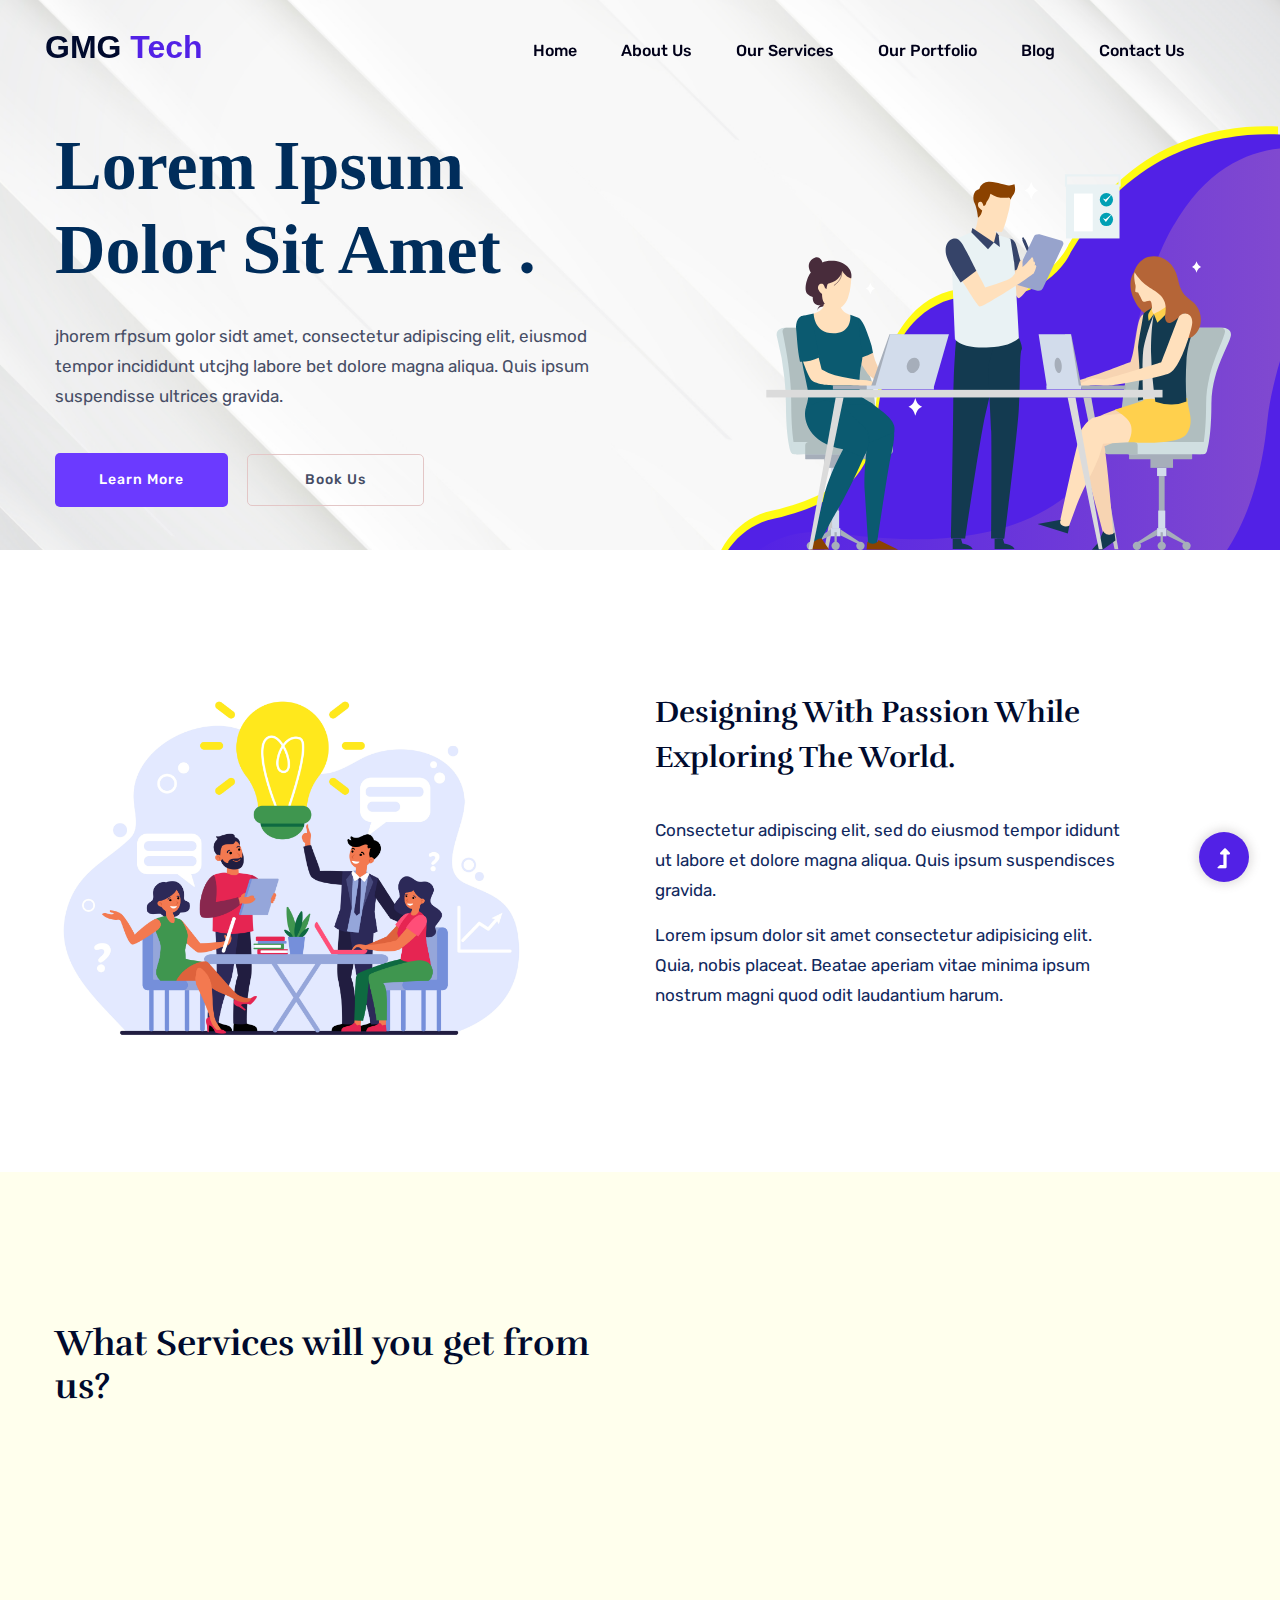
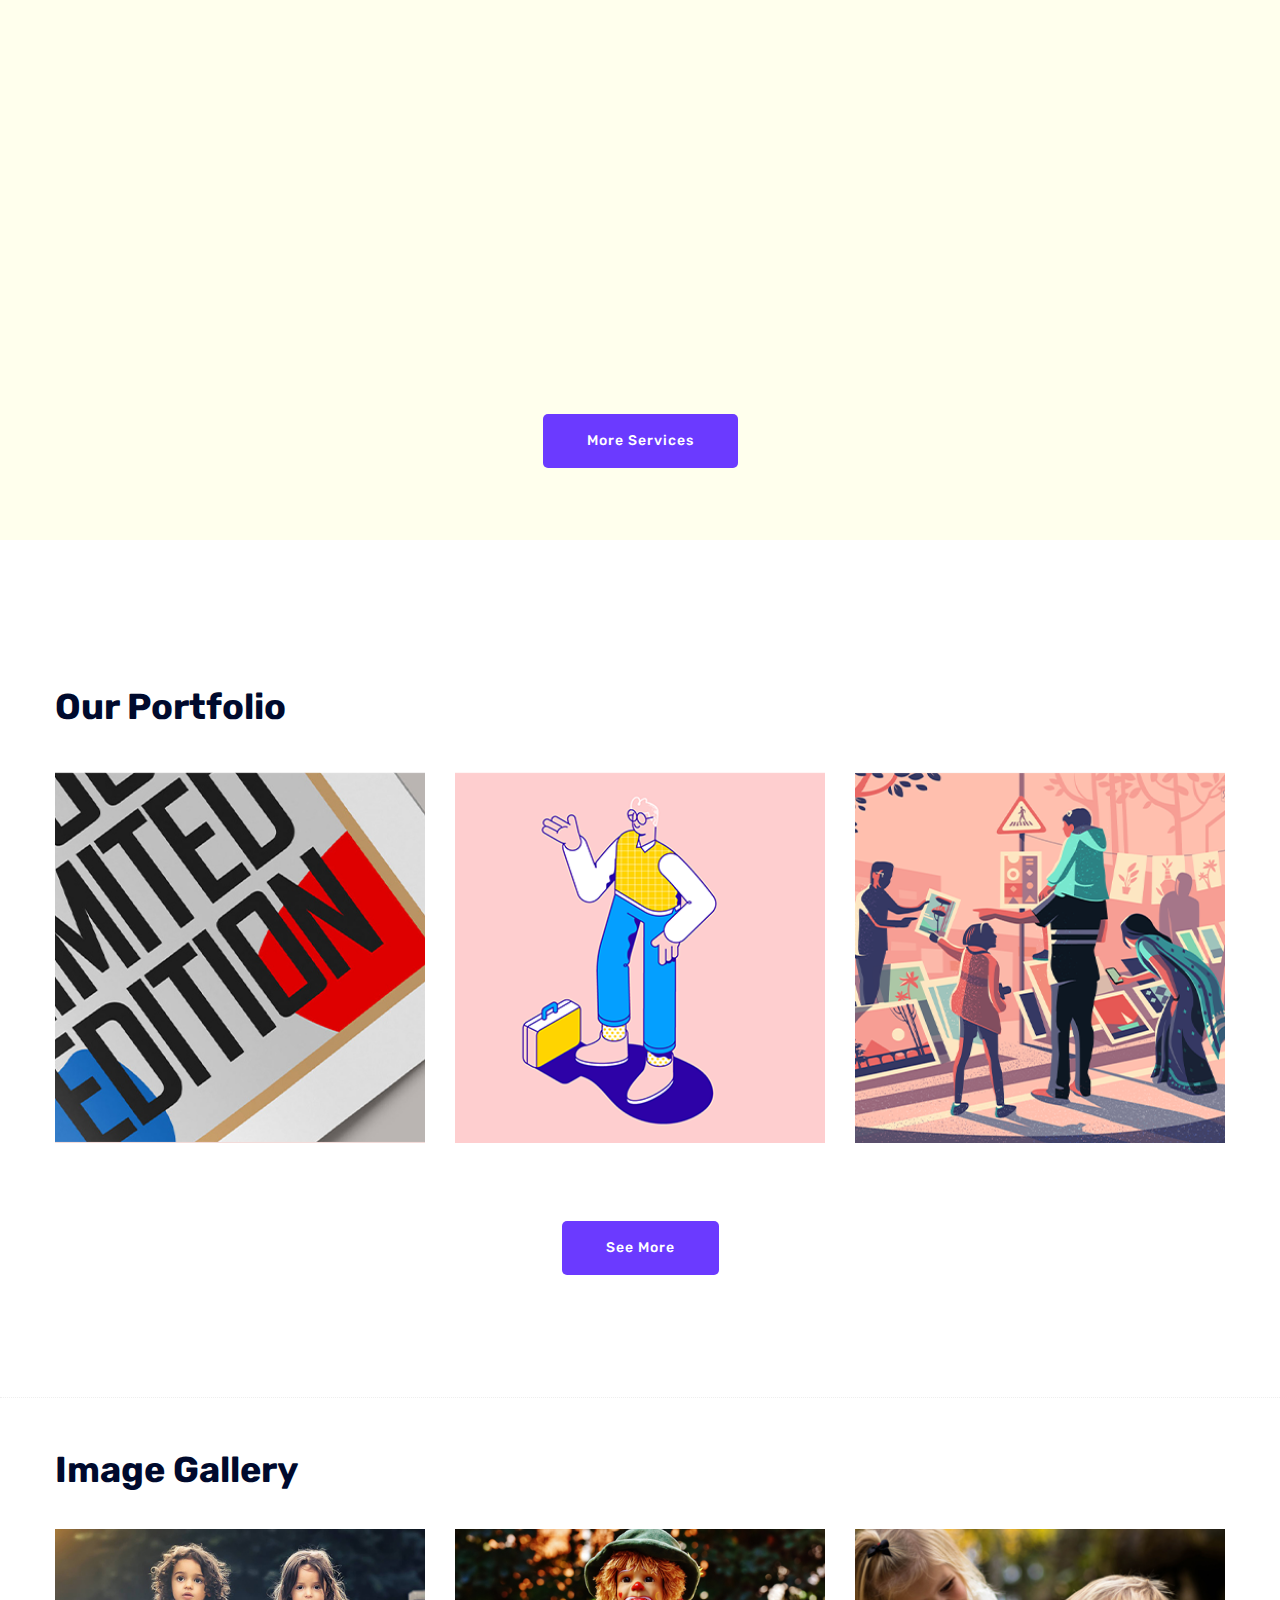
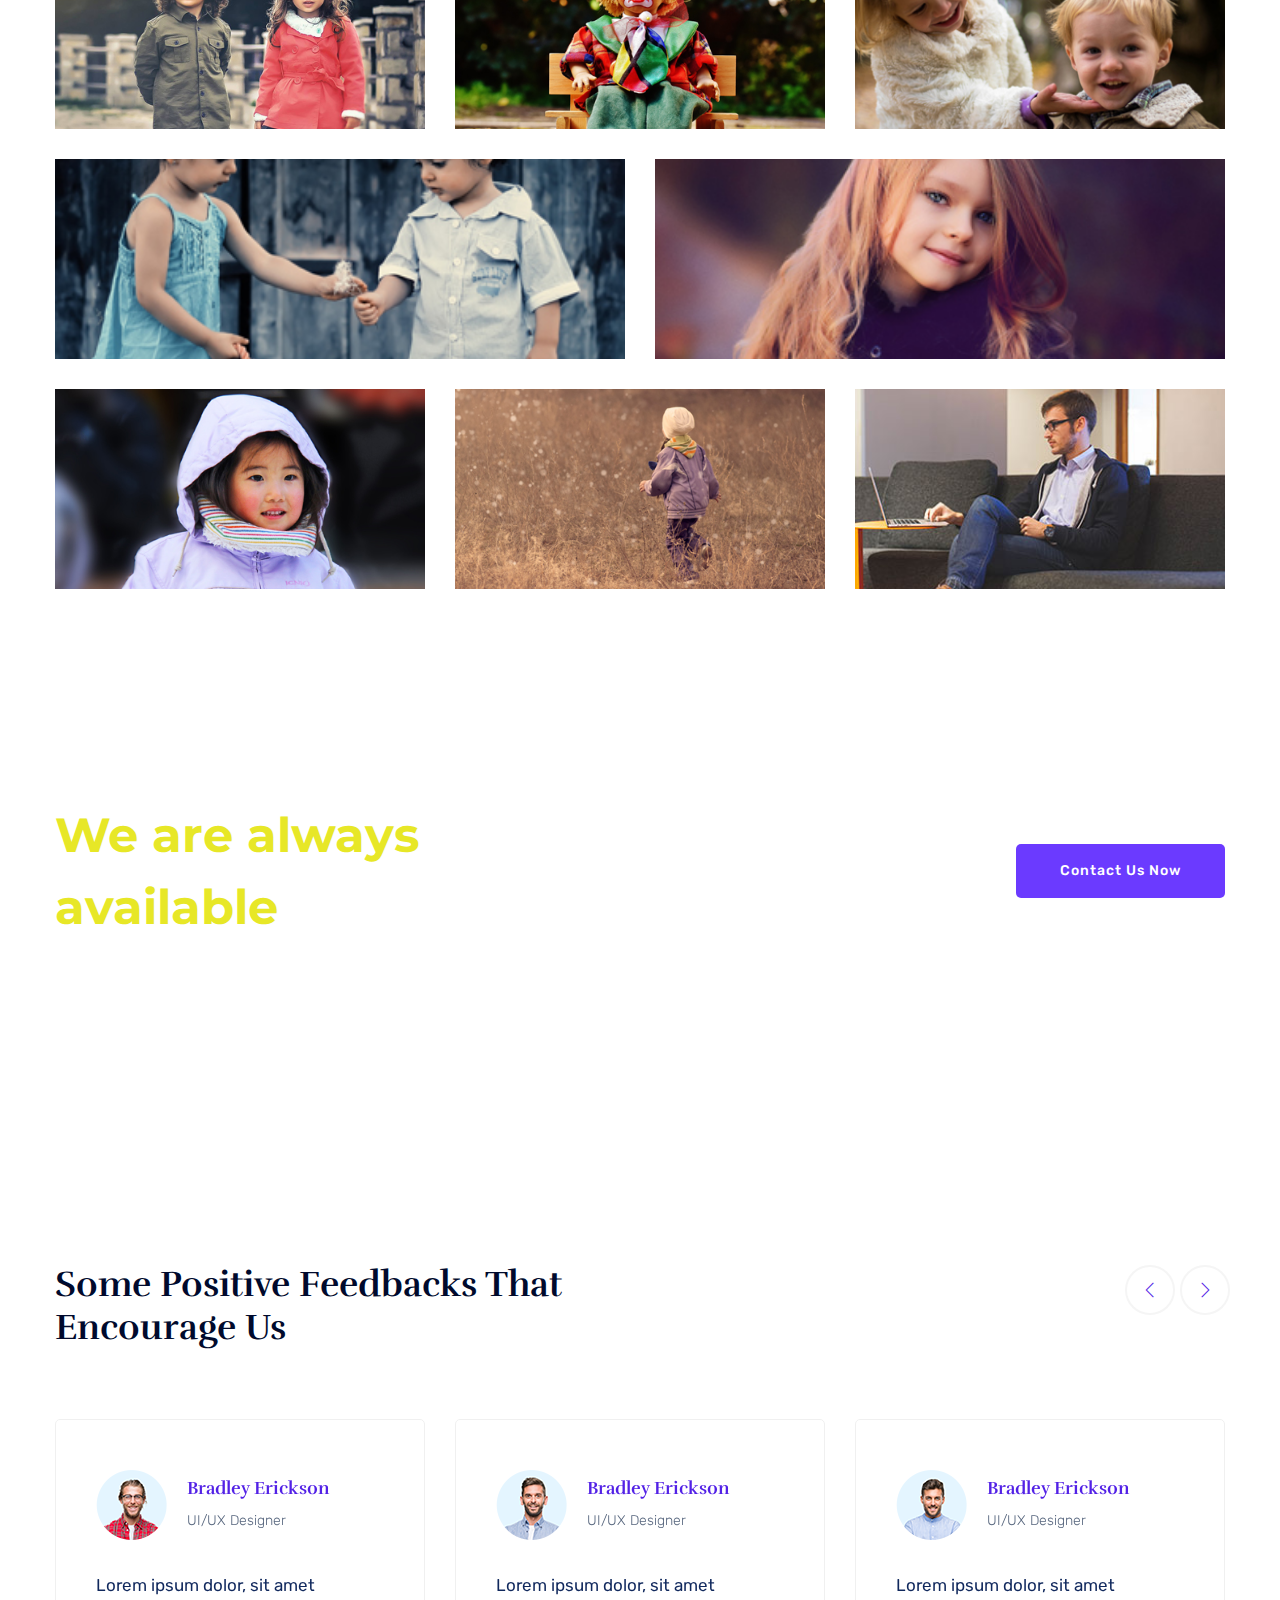
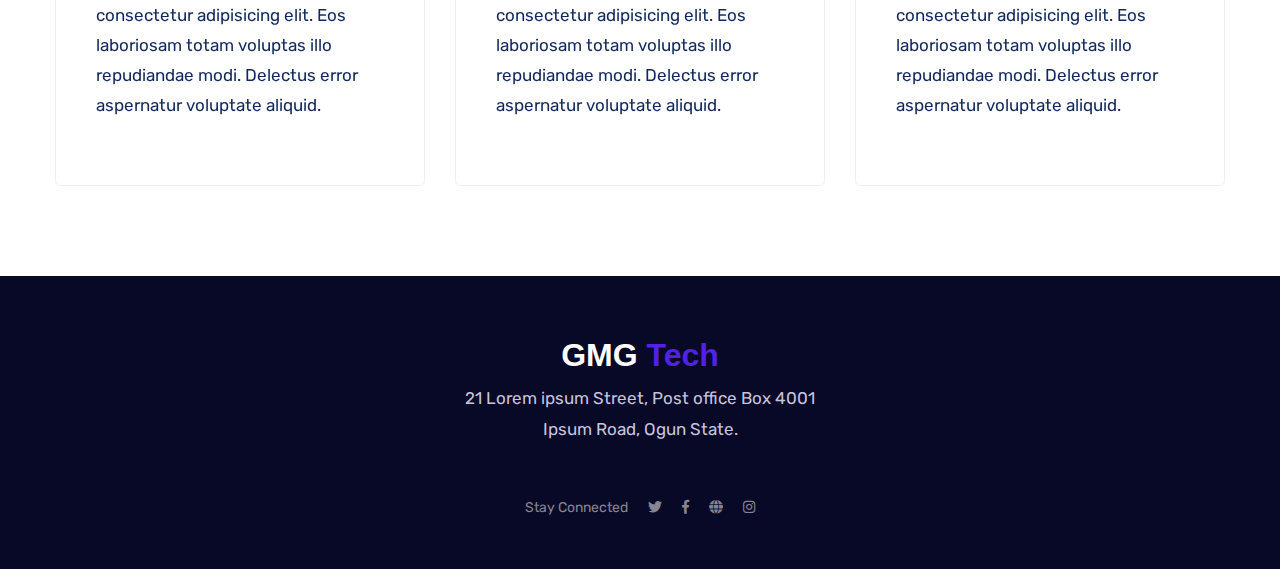
<file: index.html>
<!doctype html>
<html class="no-js" lang="zxx">
    <head>
        <meta charset="utf-8">
        <meta http-equiv="x-ua-compatible" content="ie=edge">
        <title>GMG Tech | Home </title>
        <meta name="description" content="">
        <meta name="viewport" content="width=device-width, initial-scale=1">
        <link rel="manifest" href="site.webmanifest">
		<link rel="shortcut icon" type="image/x-icon" href="assets/img/favicon.ico">

        <!-- CSS files will be here -->
            <link rel="stylesheet" href="assets/css/aos-master/dist/aos.css">
            <link rel="stylesheet" href="assets/css/bootstrap.min.css">
            <link rel="stylesheet" href="assets/css/owl.carousel.min.css">
            <link rel="stylesheet" href="assets/css/slicknav.css">
            <link rel="stylesheet" href="assets/css/flaticon.css">
            <link rel="stylesheet" href="assets/css/animate.min.css">
            <link rel="stylesheet" href="assets/css/magnific-popup.css">
            <link rel="stylesheet" href="assets/css/fontawesome-all.min.css">
            <link rel="stylesheet" href="assets/css/themify-icons.css">
            <link rel="stylesheet" href="assets/css/slick.css">
            <link rel="stylesheet" href="assets/css/nice-select.css">
            <link rel="stylesheet" href="assets/css/style.css">
            <link rel="stylesheet" href="assets/css/newstyle.css">
   </head>

   <body>
    <!-- Preloader Start -->
    <!-- <div id="preloader-active">
        <div class="preloader d-flex align-items-center justify-content-center">
            <div class="preloader-inner position-relative">
                <div class="preloader-circle"></div>
                <div class="preloader-img pere-text">
                    <img src="assets/img/logo/loder.jpg" alt="">
                </div>
            </div>
        </div>
    </div> -->
    <!-- Preloader Start -->
    <header>
        <!-- Header Start -->
        <div class="header-area" style="position: absolute; width: 100%; z-index: 9;">
                <div class="main-header  header-sticky">
                    <div class="container-fluid">
                        <div class="row align-items-center">
                            <!-- Logo -->
                            <div class="col-xl-2 col-lg-2 col-md-1">
                                <div class="logo">
                                    <!-- <a href="index.html"><img src="" alt=""></a> -->
                                    <a href="index.html"><h2 style="font-family: 'Trebuchet MS', 'Lucida Sans Unicode', 'Lucida Grande', 'Lucida Sans', Arial, sans-serif; font-weight: 600;">GMG <span style="color: #5221e6;">Tech</span></h2></a> 
                                </div>
                            </div>
                            <div class="col-xl-10 col-lg-10 col-md-10">
                                <div class="menu-main d-flex align-items-center justify-content-end">
                                    <!-- Main-menu -->
                                    <div class="main-menu f-right d-none d-lg-block">
                                        <nav> 
                                            <ul id="navigation">
                                                <li><a href="index.html">Home</a></li>
                                                <li><a href="about.html">About Us</a></li>
                                                <li><a href="services.html">Our Services</a></li>
                                                <li><a href="portfolio.html">Our Portfolio</a></li>
                                                <li><a href="blog.html">Blog</a></li>
                                                <li><a href="contact.html">Contact Us</a></li>
                                            </ul>
                                        </nav>
                                    </div>
                                </div>
                            </div>   
                            <!-- Mobile Menu -->
                            <div class="col-12">
                                <div class="mobile_menu d-block d-lg-none"></div>
                            </div>
                        </div>
                    </div>
                </div>
        </div>
        <!-- Header End -->
    </header>
    <main>

        <!-- slider Area Start-->
        <div class="slider-area">
            <div class="slider-active">
                <!-- Single Slider -->
                <div class="single-slider slider-height d-flex align-items-center">
                    <div class="container">
                        <div class="hero-curve1"></div>
                        <div class="hero-curve2"></div>
                        <div class="row">
                            <div class="col-xl-6 col-lg-6 col-md-7">
                                <div class="hero__caption" style="position: relative; z-index: 9999; top: 2.5rem;">
                                    <h1 data-animation="fadeInUp" data-delay=".6s">Lorem ipsum dolor sit amet .</h1>
                                    <P data-animation="fadeInUp" data-delay=".8s" >jhorem rfpsum golor sidt amet, consectetur adipiscing elit, eiusmod tempor incididunt utcjhg labore bet dolore magna aliqua. Quis ipsum suspendisse ultrices gravida.</P>
                                    <!-- Hero-btn -->
                                    <div class="hero__btn" style="position: relative; z-index: 9999;">
                                        <a href="about.html" class="btn hero-btn"  data-animation="fadeInLeft" data-delay=".8s">Learn More</a>
                                        <a href="contact.html" class="btn border-btn ml-15" data-animation="fadeInRight" data-delay="1.0s">Book Us</a>
                                    </div>
                                </div>
                            </div>
                            <div class="col-xl-6 col-lg-6 col-md-5">
                                <img class="hero-img" style="position: absolute; z-index: 9999; right: 0; top: 2.5rem; width: 90%;" src="assets/img/hero/teamwork.svg" alt="">
                                <!-- <div class="web-img"></div> -->
                            </div>
                        </div>
                    </div>
                </div>
            </div>
        </div>
        <!-- slider Area End-->
        <!-- About Area start -->
        <section class="about-area section-paddingt30" style="padding-top: 140px;">
            <div class="container">
                <div class="row ">
                    <div class="col-lg-5">
                        <div class="about-me-img mb-40">
                            <img style="width: 100%;" src="assets/img/hero/idea.jpg" alt="">
                        </div>
                    </div>
                    <div class="col-lg-5 offset-lg-1">
                        <div class="about-caption mb-50">
                            <h3>Designing With Passion While Exploring The World.</h3>
                            <p class="pera1">Consectetur adipiscing elit, sed do eiusmod tempor ididunt ut labore et dolore magna aliqua. Quis ipsum suspendisces gravida.</p>
                            <p>Lorem ipsum dolor sit amet consectetur adipisicing elit. Quia, nobis placeat. Beatae aperiam vitae minima ipsum nostrum magni quod odit laudantium harum.</p>
                        </div>
                    </div>
                </div>
            </div>
        </section>
        <!-- About Area End -->
        <!-- Services Area Start -->
        <section class="categories-area section-padding3">
            <div class="container">
                <div class="row">
                    <div class="col-lg-6">
                        <!-- Section Title -->
                        <div class="section-tittle mb-70">
                            <h2>What Services will you get from us?</h2>
                        </div>
                    </div>
                </div>
                <div class="row">
                    <div class="col-lg-4 col-md-6 col-sm-6">
                        <a href="pricing.html" class="single-cat text-center mb-50 d-block" data-aos="fade-up" data-aos-duration="850" data-aos-delay="250">
                            <div class="cat-icon">
                                <span class="flaticon-pen"></span>
                            </div>
                            <div class="cat-cap">
                                <h5>UI/UX Design</h5>
                                <p>Lorem ipsum dolor sit amet consectetur adipisicing elit. Dolor, nulla. Numquam aspernatur laboriosam magnam voluptates neque quos accusantium ea quod?</p>
                            </div>
                        </a>
                    </div>
                    <div class="col-lg-4 col-md-6 col-sm-6">
                        <a href="pricing.html" class="single-cat text-center mb-50 d-block" data-aos="fade-up" data-aos-duration="850" data-aos-delay="250">
                            <div class="cat-icon">
                                <span class="flaticon-speaker"></span>
                            </div>
                            <div class="cat-cap">
                                <h5>Digital Marketing</h5>
                                <p>Lorem ipsum dolor sit amet consectetur adipisicing elit. Dolor, nulla. Numquam aspernatur laboriosam magnam voluptates neque quos accusantium ea quod?</p>
                            </div>
                        </a>
                    </div>
                    <div class="col-lg-4 col-md-6 col-sm-6">
                        <a href="pricing.html" class="single-cat text-center mb-50 d-block" data-aos="fade-up" data-aos-duration="850" data-aos-delay="250">
                            <div class="cat-icon">
                                <span class="flaticon-portfolio"></span>
                            </div>
                            <div class="cat-cap">
                                <h5>Website Design</h5>
                                <p>Lorem ipsum dolor sit amet consectetur adipisicing elit. Dolor, nulla. Numquam aspernatur laboriosam magnam voluptates neque quos accusantium ea quod?</p>
                            </div>
                        </a>
                    </div>      
                 </div>
                 <div class="hero__btn" style="margin-bottom: 2rem; text-align: center;">
                    <a href="services.html" class="btn hero-btn"  data-animation="fadeInLeft" data-delay=".8s">More Services</a>
                </div>
            </div>
        </section>
        <!-- Services Area End -->
        <!-- Portfolio Area Start -->
        <section class="services-area  services-padding">
            <div class="container">
               <div class="project-heading mb-35">
                    <div class="row align-items-end">
                        <div class="col-lg-6">
                            <!-- Section Tittle -->
                            <div class="section-tittle">
                                <h2 style="font-family: 'rubik', sans-serif; font-weight: 700;">Our Portfolio</h2>
                            </div>
                        </div>
                    </div>
               </div>
                <div class="row">
                    <div class="col-12">
                        <!-- Nav Card -->
                        <div class="tab-content active" id="nav-tabContent">
                            <!-- card ONE -->
                            <div class="tab-pane fade active show" id="nav-home" role="tabpanel" aria-labelledby="nav-home-tab">           
                                <div class="services-caption">
                                    <div class="row">
                                        <div class="col-lg-4 col-md-4 col-sm-4">
                                            <!-- Single -->
                                            <a href="#" class="single-services mb-30">
                                                <img src="assets/img/service/services4.png" alt="">
                                            </a>
                                        </div>
                                        <div class="col-lg-4 col-md-4 col-sm-4">
                                            <!-- Single -->
                                            <a href="#" class="single-services mb-30">
                                                <img src="assets/img/service/services5.png" alt="">
                                            </a>
                                        </div>
                                        <div class="col-lg-4 col-md-4 col-sm-4">
                                            <!-- Single -->
                                            <a href="#" class="single-services mb-30">
                                                <img src="assets/img/service/services6.png" alt="">
                                            </a>
                                        </div>
                                    </div>
                                </div>
                            </div>
                        </div>
                    <!-- End Nav Card -->
                    </div>
                </div>
                <div class="hero__btn" style="margin-bottom: 2rem; margin-top: 3rem; text-align: center;">
                    <a href="portfolio.html" class="btn hero-btn"  data-animation="fadeInLeft" data-delay=".8s">See More</a>
                </div>
            </div>
        </section>
        <!-- Portfolio Area End -->
        <!-- Image Gallery -->
        <div class="section-top-border" style="padding-bottom: 80px;">
            <div class="container">
            <h3 style="font-family: 'rubik', sans-serif; font-weight: 700; font-size: 36px;">Image Gallery</h3>
            <div class="row gallery-item">
                <div class="col-md-4">
                    <a href="assets/img/elements/g1.jpg" class="img-pop-up">
                        <div class="single-gallery-image" style="background: url(assets/img/elements/g1.jpg);"></div>
                    </a>
                </div>
                <div class="col-md-4">
                    <a href="assets/img/elements/g2.jpg" class="img-pop-up">
                        <div class="single-gallery-image" style="background: url(assets/img/elements/g2.jpg);"></div>
                    </a>
                </div>
                <div class="col-md-4">
                    <a href="assets/img/elements/g3.jpg" class="img-pop-up">
                        <div class="single-gallery-image" style="background: url(assets/img/elements/g3.jpg);"></div>
                    </a>
                </div>
                <div class="col-md-6">
                    <a href="assets/img/elements/g4.jpg" class="img-pop-up">
                        <div class="single-gallery-image" style="background: url(assets/img/elements/g4.jpg);"></div>
                    </a>
                </div>
                <div class="col-md-6">
                    <a href="assets/img/elements/g5.jpg" class="img-pop-up">
                        <div class="single-gallery-image" style="background: url(assets/img/elements/g5.jpg);"></div>
                    </a>
                </div>
                <div class="col-md-4">
                    <a href="assets/img/elements/g6.jpg" class="img-pop-up">
                        <div class="single-gallery-image" style="background: url(assets/img/elements/g6.jpg);"></div>
                    </a>
                </div>
                <div class="col-md-4">
                    <a href="assets/img/elements/g7.jpg" class="img-pop-up">
                        <div class="single-gallery-image" style="background: url(assets/img/elements/g7.jpg);"></div>
                    </a>
                </div>
                <div class="col-md-4">
                    <a href="assets/img/elements/g8.jpg" class="img-pop-up">
                        <div class="single-gallery-image" style="background: url(assets/img/elements/g8.jpg);"></div>
                    </a>
                </div>
            </div>
        </div>
        </div>
        <!-- Image Gallery -->
        <!-- Want To Work Start -->
        <section class="wantToWork-area w-padding2">
            <div class="container">
                <div class="row align-items-center justify-content-between">
                    <div class="col-xl-6 col-lg-8 col-md-8">
                        <div class="wantToWork-caption wantToWork-caption2">
                            <h2 style="font-family: 'Montserrat', sans-serif; color: rgb(231, 231, 39);">We are always available</h2>
                        </div>
                    </div>
                    <div class="col-xl-2 col-lg-2 col-md-3">
                        <a href="#" class="btn btn-black f-right">Contact Us Now</a>
                    </div>
                </div>
            </div>
        </section>
        <!-- Want To Work End -->

        <!-- client-comments -->
        <section class="client-comments section-paddingt30">
            <div class="container">
                <div class="row">
                    <div class="col-xl-6 col-lg-8 col-md-10">
                        <!-- Section Tittle -->
                        <div class="section-tittle mb-70">
                            <h2>Some Positive Feedbacks That Encourage Us</h2>
                        </div>
                    </div>
                </div>
            </div>
            <!-- latest-blog-area start -->
            <div class="latest-blog-area">
                <div class="container">
                    <div class="custom-row">
                        <div class="blog-active">
                            <!-- single-items -->
                            <div class="col-xl-4">
                                <div class="blog-wrapper">
                                    <div class="blog-inner">
                                    <div class="blog-top">
                                            <div class="person-img">
                                                <img src="assets/img/gallery/blog1.png" alt="">
                                            </div>
                                            <div class="comment-person">
                                                <h2>Bradley Erickson</h2>   
                                                <span>UI/UX Designer</span>
                                            </div>
                                    </div>
                                        <p>Lorem ipsum dolor, sit amet consectetur adipisicing elit. Eos laboriosam totam voluptas illo repudiandae modi. Delectus error aspernatur voluptate aliquid.</p>
                                    </div>
                                </div>
                            </div>
                            <!-- single-items -->
                            <div class="col-xl-4">
                                <div class="blog-wrapper">
                                    <div class="blog-inner">
                                    <div class="blog-top">
                                            <div class="person-img">
                                                <img src="assets/img/gallery/blog2.png" alt="">
                                            </div>
                                            <div class="comment-person">
                                                <h2>Bradley Erickson</h2>   
                                                <span>UI/UX Designer</span>
                                            </div>
                                    </div>
                                        <p>Lorem ipsum dolor, sit amet consectetur adipisicing elit. Eos laboriosam totam voluptas illo repudiandae modi. Delectus error aspernatur voluptate aliquid.</p>
                                    </div>
                                </div>
                            </div>
                            <!-- single-items -->
                            <div class="col-xl-4">
                                <div class="blog-wrapper">
                                    <div class="blog-inner">
                                    <div class="blog-top">
                                            <div class="person-img">
                                                <img src="assets/img/gallery/blog3.png" alt="">
                                            </div>
                                            <div class="comment-person">
                                                <h2>Bradley Erickson</h2>   
                                                <span>UI/UX Designer</span>
                                            </div>
                                    </div>
                                        <p>Lorem ipsum dolor, sit amet consectetur adipisicing elit. Eos laboriosam totam voluptas illo repudiandae modi. Delectus error aspernatur voluptate aliquid.</p>
                                    </div>
                                </div>
                            </div>
                            <!-- single-items -->
                            <div class="col-xl-4">
                                <div class="blog-wrapper">
                                    <div class="blog-inner">
                                    <div class="blog-top">
                                            <div class="person-img">
                                                <img src="assets/img/gallery/blog2.png" alt="">
                                            </div>
                                            <div class="comment-person">
                                                <h2>Bradley Erickson</h2>   
                                                <span>UI/UX Designer</span>
                                            </div>
                                    </div>
                                        <p>Consectetur adipisicing elit, seddosdoe eiusmod tempor incididunt utore etstes dolore magna aliqua. Ut imminim restai veniam, quis nostrud.</p>
                                    </div>
                                </div>
                            </div>
                        </div>
                    </div>
                </div>
            </div>           
            <!-- End latest-blog-area -->
        </section>
    </main>
    <footer>
        <!-- Footer Start-->
        <div class="footer-area">
            <div class="container">
               <div class="footer-top footer-padding">
                   <div class="row justify-content-center">
                       <div class="col-lg-6">
                            <div class="footer-top-cap text-center">
                                <!-- <img src="assets/img/logo/logo2_footer.png" alt=""> -->
                                <a href="index.html"><h2 style="font-family: 'Trebuchet MS', 'Lucida Sans Unicode', 'Lucida Grande', 'Lucida Sans', Arial, sans-serif; font-weight: 600; color: white;">GMG <span style="color: #5221e6;">Tech</span></h2></a>                                
                                <p>21 Lorem ipsum Street, Post office Box 4001 </p>
                                <p>Ipsum Road, Ogun State.</p>
                            </div>
                       </div>
                   </div>
               </div>
                <div class="footer-bottom ">
                    <div class="row d-flex justify-content-between align-items-center">
                        <div class="col-xl-12 col-lg-12">
                            <!-- Footer Social -->
                            <div class="footer-social text-center mx-auto">
                                <a>Stay Connected</a>
                                <a href="#"><i class="fab fa-twitter"></i></a>
                                <a href="#"><i class="fab fa-facebook-f"></i></a>
                                <a href="#"><i class="fas fa-globe"></i></a>
                                <a href="#"><i class="fab fa-instagram"></i></a>
                            </div>
                        </div>
                    </div>
               </div>
            </div>
        </div>
        <!-- Footer End-->
    </footer>
    <!-- Scroll Up -->
    <div id="back-top" >
        <a title="Go to Top" href="#"> <i class="fas fa-level-up-alt"></i></a>
    </div>

    <!-- JS here -->
		<!-- All JS Custom Plugins Link Here here -->
        <script src="./assets/js/vendor/modernizr-3.5.0.min.js"></script>
		<!-- Jquery, Popper, Bootstrap -->
		<script src="./assets/js/vendor/jquery-1.12.4.min.js"></script>
        <script src="./assets/js/popper.min.js"></script>
        <script src="./assets/js/bootstrap.min.js"></script>
	    <!-- Jquery Mobile Menu -->
        <script src="./assets/js/jquery.slicknav.min.js"></script>

		<!-- Jquery Slick , Owl-Carousel Plugins -->
        <script src="./assets/js/owl.carousel.min.js"></script>
        <script src="./assets/js/slick.min.js"></script>
		<!-- One Page, Animated-HeadLin -->
        <script src="./assets/js/wow.min.js"></script>
		<script src="./assets/js/animated.headline.js"></script>
        <script src="./assets/js/jquery.magnific-popup.js"></script>

		<!-- Nice-select, sticky -->
        <script src="./assets/js/jquery.nice-select.min.js"></script>
		<script src="./assets/js/jquery.sticky.js"></script>
        
        <!-- contact js -->
        <script src="./assets/js/contact.js"></script>
        <script src="./assets/js/jquery.form.js"></script>
        <script src="./assets/js/jquery.validate.min.js"></script>
        <script src="./assets/js/mail-script.js"></script>
        <script src="./assets/js/jquery.ajaxchimp.min.js"></script>
        
		<!-- Jquery Plugins, main Jquery -->	
        <script src="./assets/js/plugins.js"></script>
        <script src="./assets/js/main.js"></script>
        
        <!-- animation -->
        <script src="./assets/css/aos-master/dist/aos.js"></script>
        <script>
            AOS.init({
                offset: 120,
                delay: 0,
                duration: 400,
                easing: 'ease',
                once: false,
                mirror: false,
                anchorPlacement: 'top-bottom',
            });
        </script>
    </body>
</html>
</file>
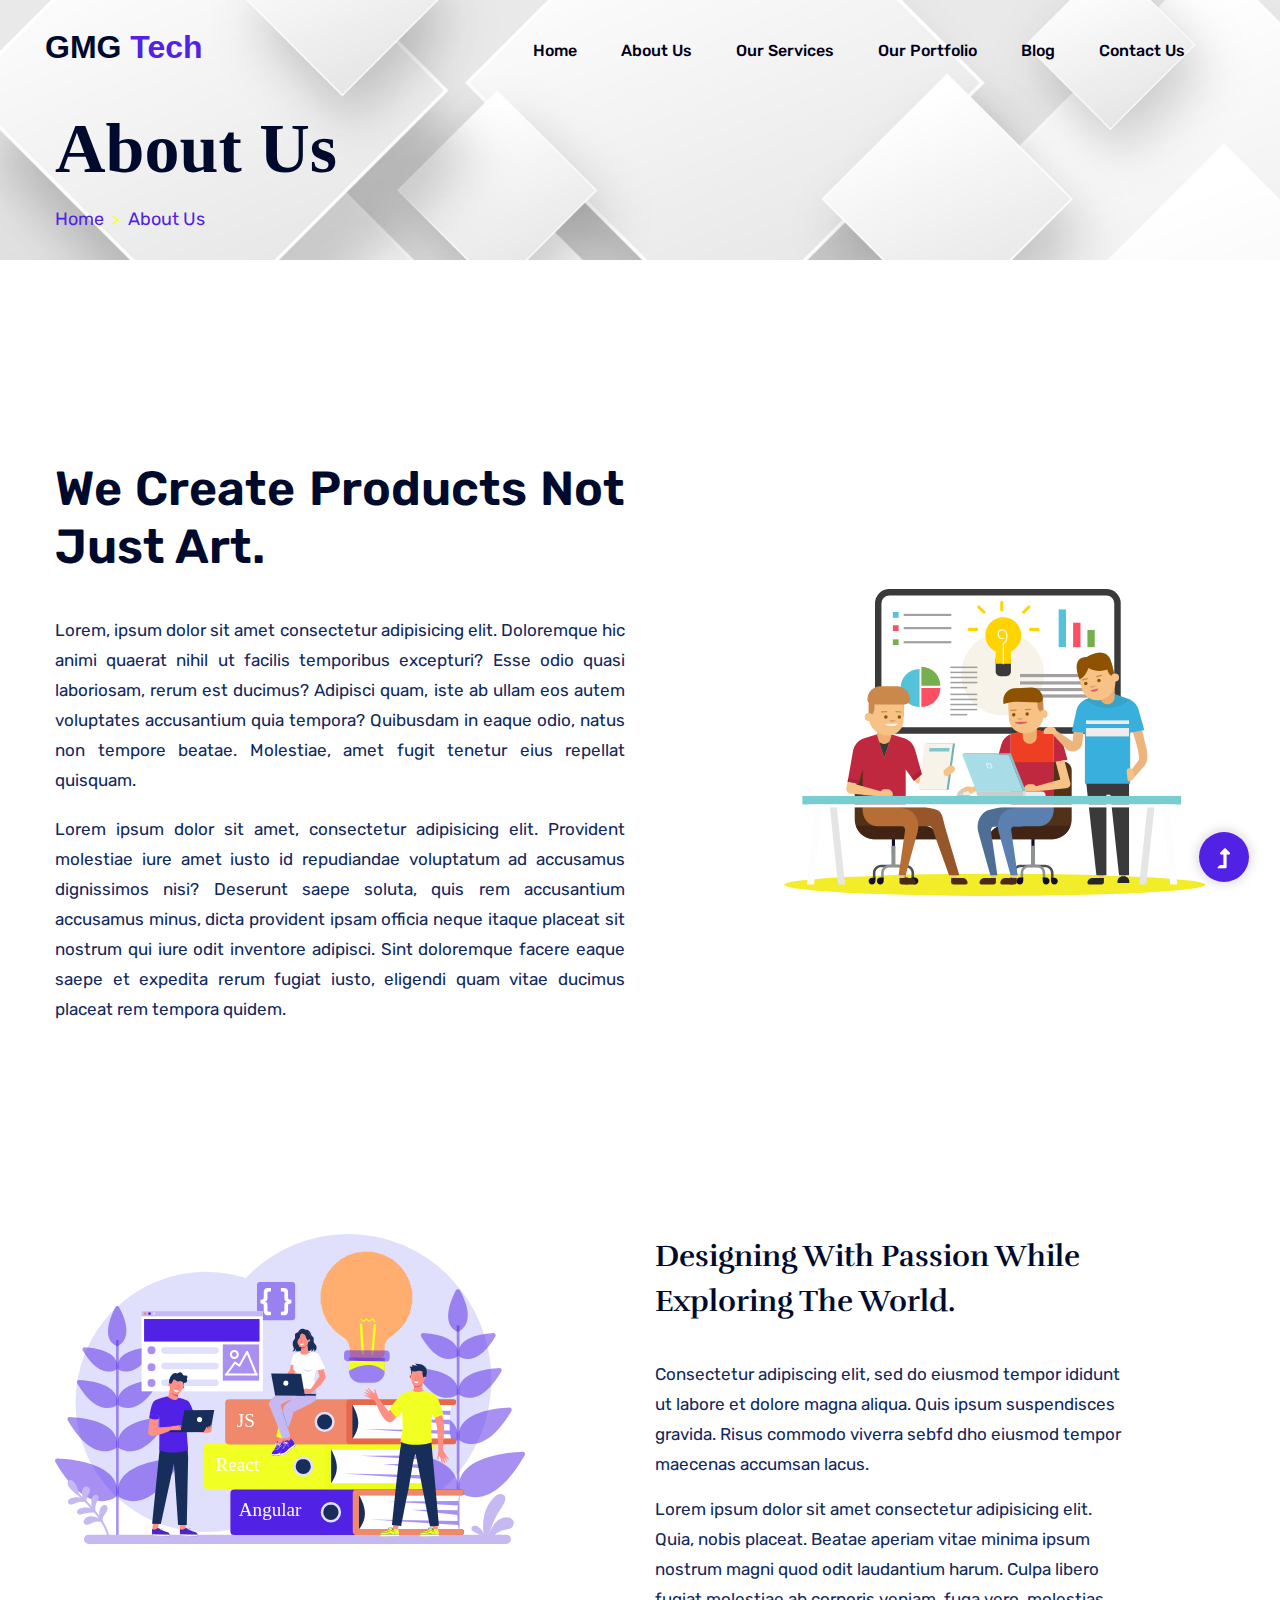
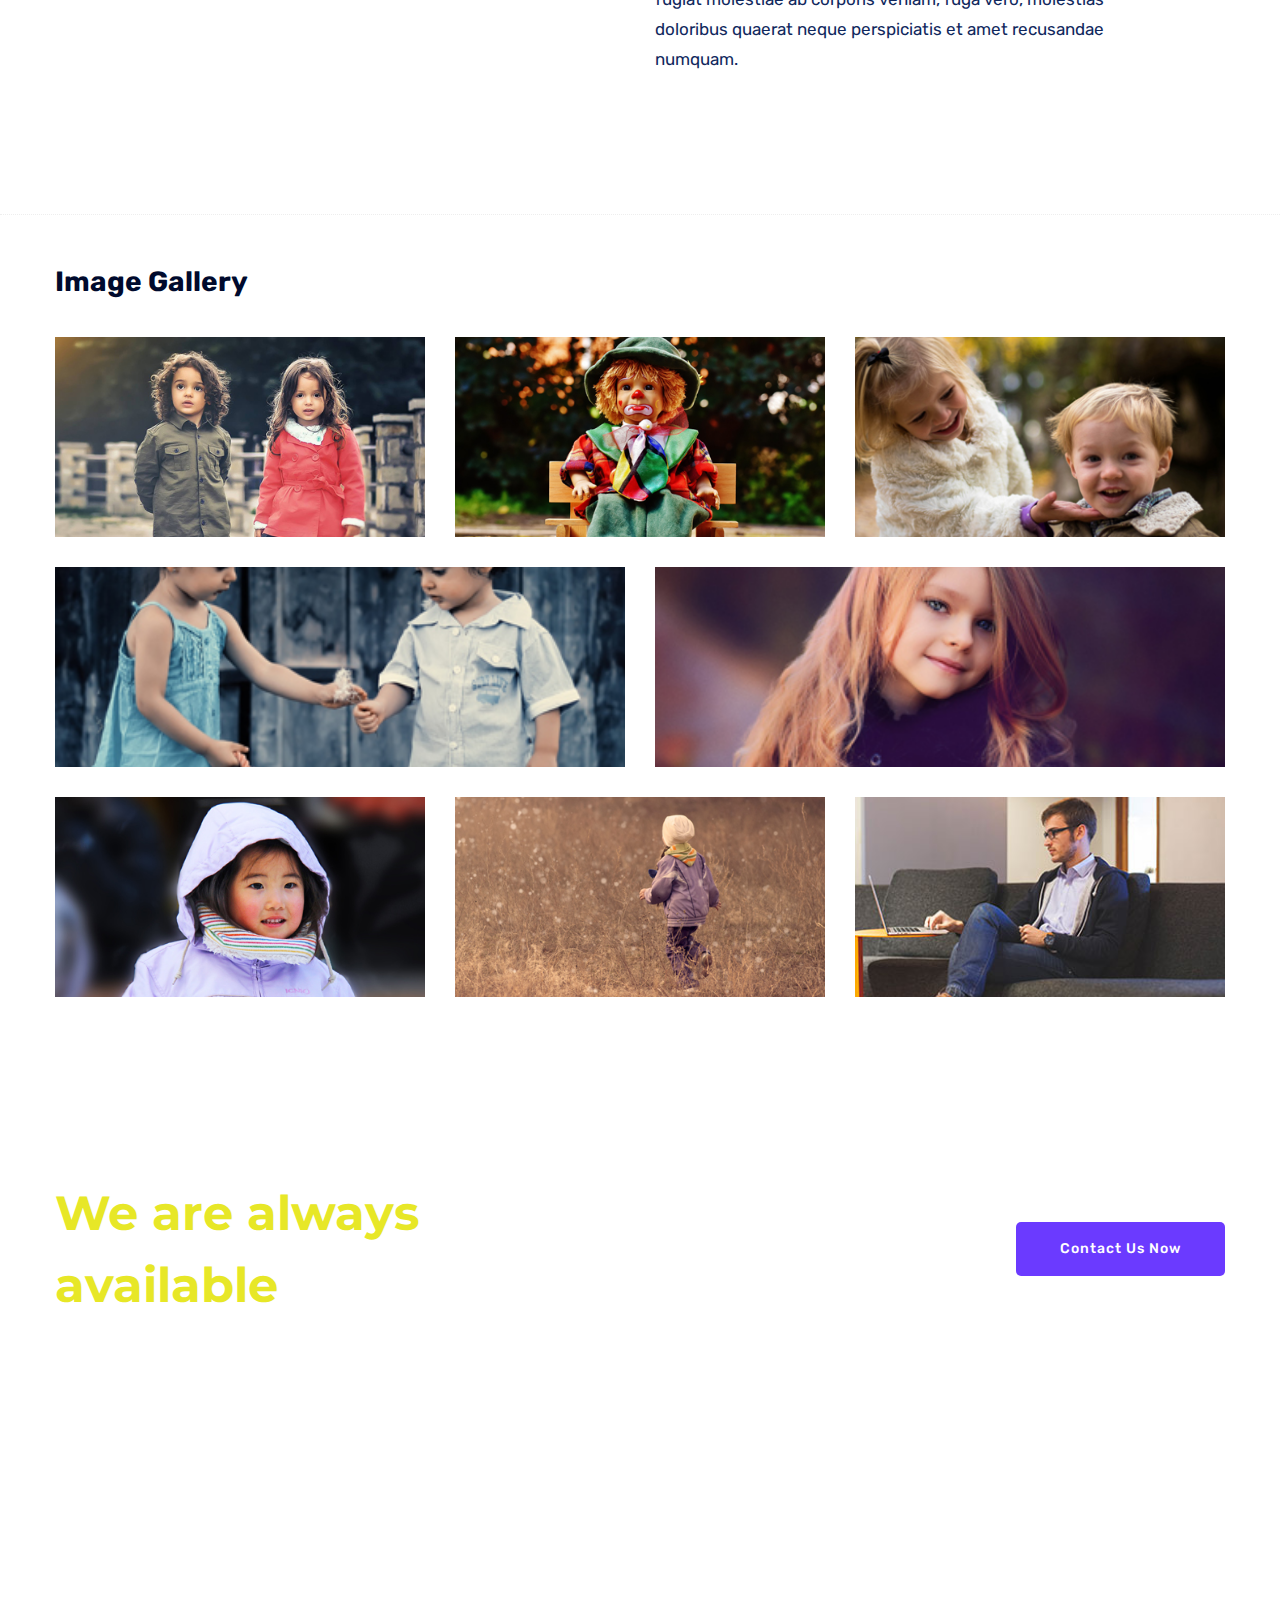
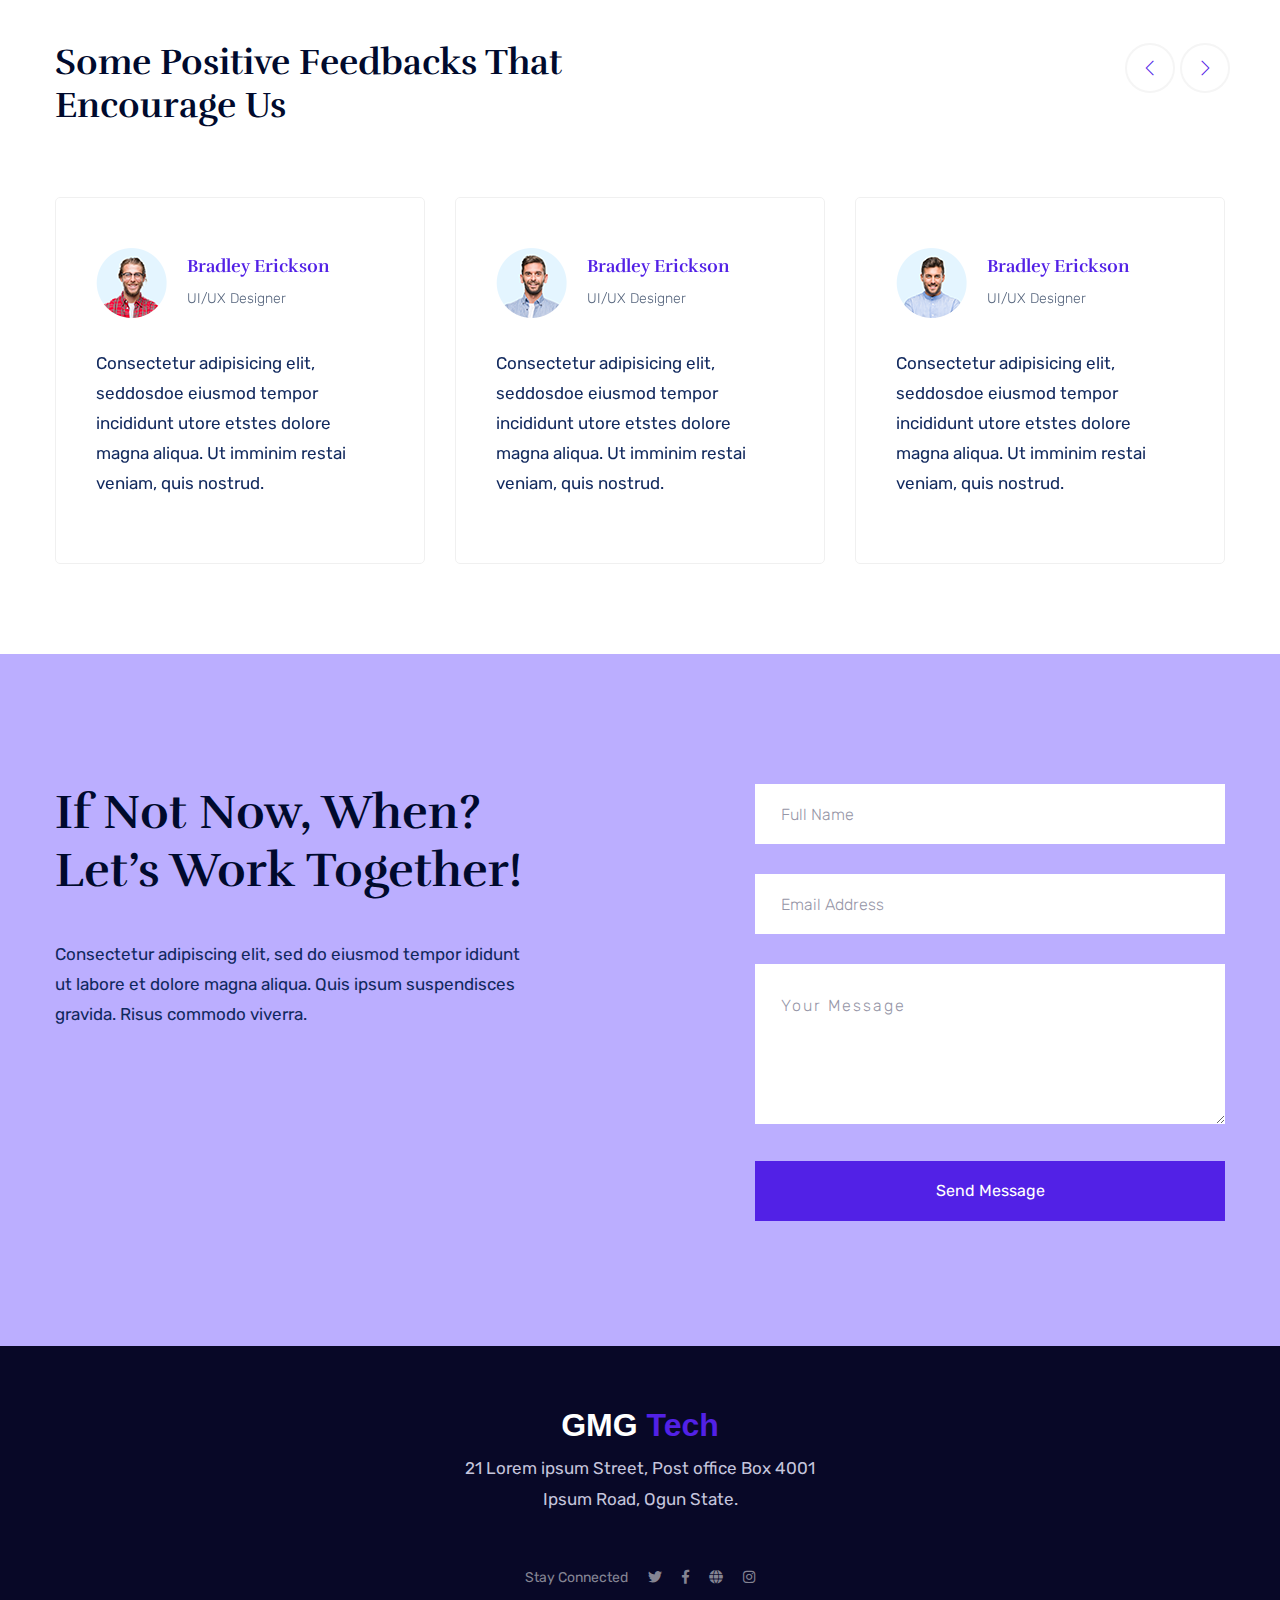
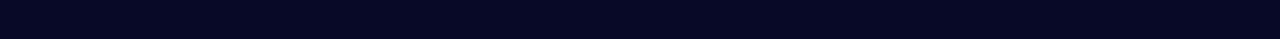
<file: about.html>
<!doctype html>
<html class="no-js" lang="zxx">
    <head>
        <meta charset="utf-8">
        <meta http-equiv="x-ua-compatible" content="ie=edge">
        <title>GMG Tech | About Us </title>
        <meta name="description" content="">
        <meta name="viewport" content="width=device-width, initial-scale=1">
        <link rel="manifest" href="site.webmanifest">
		<link rel="shortcut icon" type="image/x-icon" href="assets/img/favicon.ico">

		<!-- CSS here -->
            <link rel="stylesheet" href="assets/css/bootstrap.min.css">
            <link rel="stylesheet" href="assets/css/owl.carousel.min.css">
            <link rel="stylesheet" href="assets/css/slicknav.css">
            <link rel="stylesheet" href="assets/css/flaticon.css">
            <link rel="stylesheet" href="assets/css/animate.min.css">
            <link rel="stylesheet" href="assets/css/magnific-popup.css">
            <link rel="stylesheet" href="assets/css/fontawesome-all.min.css">
            <link rel="stylesheet" href="assets/css/themify-icons.css">
            <link rel="stylesheet" href="assets/css/slick.css">
            <link rel="stylesheet" href="assets/css/nice-select.css">
            <link rel="stylesheet" href="assets/css/style.css">
   </head>

   <body>
    <!-- Preloader Start -->
    <!-- <div id="preloader-active">
        <div class="preloader d-flex align-items-center justify-content-center">
            <div class="preloader-inner position-relative">
                <div class="preloader-circle"></div>
                <div class="preloader-img pere-text">
                    <img src="assets/img/logo/loder.jpg" alt="">
                </div>
            </div>
        </div>
    </div> -->
    <!-- Preloader Start -->
    <header>
        <!-- Header Start -->
        <div class="header-area" style="position: absolute; width: 100%; z-index: 9;">
                <div class="main-header  header-sticky">
                    <div class="container-fluid">
                        <div class="row align-items-center">
                            <!-- Logo -->
                            <div class="col-xl-2 col-lg-2 col-md-1">
                                <div class="logo">
                                    <!-- <a href="index.html"><img src="" alt=""></a> -->
                                    <a href="index.html"><h2 style="font-family: 'Trebuchet MS', 'Lucida Sans Unicode', 'Lucida Grande', 'Lucida Sans', Arial, sans-serif; font-weight: 600;">GMG <span style="color: #5221e6;">Tech</span></h2></a> 
                                </div>
                            </div>
                            <div class="col-xl-10 col-lg-10 col-md-10">
                                <div class="menu-main d-flex align-items-center justify-content-end">
                                    <!-- Main-menu -->
                                    <div class="main-menu f-right d-none d-lg-block">
                                        <nav> 
                                            <ul id="navigation">
                                                <li><a href="index.html">Home</a></li>
                                                <li><a href="about.html">About Us</a></li>
                                                <li><a href="services.html">Our Services</a></li>
                                                <li><a href="portfolio.html">Our Portfolio</a></li>
                                                <li><a href="blog.html">Blog</a></li>
                                                <li><a href="contact.html">Contact Us</a></li>
                                            </ul>
                                        </nav>
                                    </div>
                                </div>
                            </div>   
                            <!-- Mobile Menu -->
                            <div class="col-12">
                                <div class="mobile_menu d-block d-lg-none"></div>
                            </div>
                        </div>
                    </div>
                </div>
        </div>
        <!-- Header End -->
    </header>
    <main>

        <!-- Hero Start -->
        <div class="slider-area ">
            <div class="slider-height2 d-flex align-items-center">
                <div class="container">
                    <div class="row">
                        <div class="col-xl-12">
                            <div class="hero-cap">
                                <h2 style="font-family: calibri;">About Us</h2>
                                <nav aria-label="breadcrumb ">
                                    <ol class="breadcrumb">
                                    <li class="breadcrumb-item"><a href="index.html">Home</a></li>
                                    <li class="breadcrumb-item"><a href="#">About Us</a></li> 
                                    </ol>
                                </nav>
                            </div>
                        </div>
                    </div>
                </div>
            </div>
        </div>
        <!-- Hero End -->
        <!-- About Us Start -->
        <div class="about-me pb-top">
            <div class="container">
                <div class="row justify-content-between position-relative">
                    <div class="col-lg-6 col-md-6">
                        <div class="about-me-caption" style="text-align: justify;">
                            <h2>We Create Products Not Just Art.</h2> 
                            <p class="pb-1">Lorem, ipsum dolor sit amet consectetur adipisicing elit. Doloremque hic animi quaerat nihil ut facilis temporibus excepturi? Esse odio quasi laboriosam, rerum est ducimus? Adipisci quam, iste ab ullam eos autem voluptates accusantium quia tempora? Quibusdam in eaque odio, natus non tempore beatae. Molestiae, amet fugit tenetur eius repellat quisquam.</p>
                        
                            <p>Lorem ipsum dolor sit amet, consectetur adipisicing elit. Provident molestiae iure amet iusto id repudiandae voluptatum ad accusamus dignissimos nisi? Deserunt saepe soluta, quis rem accusantium accusamus minus, dicta provident ipsam officia neque itaque placeat sit nostrum qui iure odit inventore adipisci. Sint doloremque facere eaque saepe et expedita rerum fugiat iusto, eligendi quam vitae ducimus placeat rem tempora quidem.</p>
                        </div>
                    </div>
                    <div class="col-lg-5 col-md-6" >
                        <div class="about-me-img mt-100">
                            <img style="width: 100%;" src="assets/img/hero/Creative-teamwork.svg" alt="">
                        </div>
                    </div>
                </div>
            </div>
        </div>
        <!-- About Us End -->
        <!-- About Area start -->
        <section class="about-area section-paddingt30">
            <div class="container">
                <div class="row ">
                    <div class="col-lg-5 about-col1">
                        <div class="about-me-img mb-40">
                            <img src="assets/img/hero/frontend.svg" alt="">
                        </div>
                    </div>
                    <div class="col-lg-5 offset-lg-1 about-col2">
                        <div class="about-caption mb-50">
                            <h3>Designing With Passion While Exploring The World.</h3>
                            <p class="pera1">Consectetur adipiscing elit, sed do eiusmod tempor ididunt ut labore et dolore magna aliqua. Quis ipsum suspendisces gravida. Risus commodo viverra sebfd dho eiusmod tempor maecenas accumsan lacus.</p>
                            <p>Lorem ipsum dolor sit amet consectetur adipisicing elit. Quia, nobis placeat. Beatae aperiam vitae minima ipsum nostrum magni quod odit laudantium harum. Culpa libero fugiat molestiae ab corporis veniam, fuga vero, molestias doloribus quaerat neque perspiciatis et amet recusandae numquam.</p>
                        </div>
                    </div>
                </div>
            </div>
        </section>
        <!-- About Area End -->
        <!-- Image Gallery -->
        <div class="section-top-border">
            <div class="container">
            <h3 style="font-family: 'rubik', sans-serif; font-weight: 700;">Image Gallery</h3>
            <div class="row gallery-item">
                <div class="col-md-4">
                    <a href="assets/img/elements/g1.jpg" class="img-pop-up">
                        <div class="single-gallery-image" style="background: url(assets/img/elements/g1.jpg);"></div>
                    </a>
                </div>
                <div class="col-md-4">
                    <a href="assets/img/elements/g2.jpg" class="img-pop-up">
                        <div class="single-gallery-image" style="background: url(assets/img/elements/g2.jpg);"></div>
                    </a>
                </div>
                <div class="col-md-4">
                    <a href="assets/img/elements/g3.jpg" class="img-pop-up">
                        <div class="single-gallery-image" style="background: url(assets/img/elements/g3.jpg);"></div>
                    </a>
                </div>
                <div class="col-md-6">
                    <a href="assets/img/elements/g4.jpg" class="img-pop-up">
                        <div class="single-gallery-image" style="background: url(assets/img/elements/g4.jpg);"></div>
                    </a>
                </div>
                <div class="col-md-6">
                    <a href="assets/img/elements/g5.jpg" class="img-pop-up">
                        <div class="single-gallery-image" style="background: url(assets/img/elements/g5.jpg);"></div>
                    </a>
                </div>
                <div class="col-md-4">
                    <a href="assets/img/elements/g6.jpg" class="img-pop-up">
                        <div class="single-gallery-image" style="background: url(assets/img/elements/g6.jpg);"></div>
                    </a>
                </div>
                <div class="col-md-4">
                    <a href="assets/img/elements/g7.jpg" class="img-pop-up">
                        <div class="single-gallery-image" style="background: url(assets/img/elements/g7.jpg);"></div>
                    </a>
                </div>
                <div class="col-md-4">
                    <a href="assets/img/elements/g8.jpg" class="img-pop-up">
                        <div class="single-gallery-image" style="background: url(assets/img/elements/g8.jpg);"></div>
                    </a>
                </div>
            </div>
        </div>
        </div>
        <!-- Image Gallery -->
        <!-- Want To Work Start -->
        <section class="wantToWork-area w-padding2">
            <div class="container">
                <div class="row align-items-center justify-content-between">
                    <div class="col-xl-6 col-lg-8 col-md-8">
                        <div class="wantToWork-caption wantToWork-caption2">
                            <h2 style="font-family: 'Montserrat', sans-serif; color: rgb(231, 231, 39);">We are always available</h2>
                        </div>
                    </div>
                    <div class="col-xl-2 col-lg-2 col-md-3">
                        <a href="#" class="btn btn-black f-right">Contact Us Now</a>
                    </div>
                </div>
            </div>
        </section>
        <!-- Want To Work End -->
        <!-- client-comments -->
        <div class="client-comments section-paddingt30">
            <div class="container">
                <div class="row">
                    <div class="col-xl-6 col-lg-8 col-md-10">
                        <!-- Section Tittle -->
                        <div class="section-tittle mb-70">
                            <h2>Some Positive Feedbacks That Encourage Us</h2>
                        </div>
                    </div>
                </div>
            </div>
            <!-- latest-blog-area start -->
            <div class="latest-blog-area">
                <div class="container">
                    <div class="custom-row">
                        <div class="blog-active">
                            <!-- single-items -->
                            <div class="col-xl-4">
                                <div class="blog-wrapper">
                                    <div class="blog-inner">
                                    <div class="blog-top">
                                        <div class="person-img">
                                            <img src="assets/img/gallery/blog1.png" alt="">
                                        </div>
                                        <div class="comment-person">
                                            <h2>Bradley Erickson</h2>   
                                            <span>UI/UX Designer</span>
                                        </div>
                                    </div>
                                        <p>Consectetur adipisicing elit, seddosdoe eiusmod tempor incididunt utore etstes dolore magna aliqua. Ut imminim restai veniam, quis nostrud.</p>
                                    </div>
                                </div>
                            </div>
                            <!-- single-items -->
                            <div class="col-xl-4">
                                <div class="blog-wrapper">
                                    <div class="blog-inner">
                                    <div class="blog-top">
                                            <div class="person-img">
                                                <img src="assets/img/gallery/blog2.png" alt="">
                                            </div>
                                            <div class="comment-person">
                                                <h2>Bradley Erickson</h2>   
                                                <span>UI/UX Designer</span>
                                            </div>
                                    </div>
                                        <p>Consectetur adipisicing elit, seddosdoe eiusmod tempor incididunt utore etstes dolore magna aliqua. Ut imminim restai veniam, quis nostrud.</p>
                                    </div>
                                </div>
                            </div>
                            <!-- single-items -->
                            <div class="col-xl-4">
                                <div class="blog-wrapper">
                                    <div class="blog-inner">
                                    <div class="blog-top">
                                            <div class="person-img">
                                                <img src="assets/img/gallery/blog3.png" alt="">
                                            </div>
                                            <div class="comment-person">
                                                <h2>Bradley Erickson</h2>   
                                                <span>UI/UX Designer</span>
                                            </div>
                                    </div>
                                        <p>Consectetur adipisicing elit, seddosdoe eiusmod tempor incididunt utore etstes dolore magna aliqua. Ut imminim restai veniam, quis nostrud.</p>
                                    </div>
                                </div>
                            </div>
                            <!-- single-items -->
                            <div class="col-xl-4">
                                <div class="blog-wrapper">
                                    <div class="blog-inner">
                                    <div class="blog-top">
                                            <div class="person-img">
                                                <img src="assets/img/gallery/blog2.png" alt="">
                                            </div>
                                            <div class="comment-person">
                                                <h2>Bradley Erickson</h2>   
                                                <span>UI/UX Designer</span>
                                            </div>
                                    </div>
                                        <p>Consectetur adipisicing elit, seddosdoe eiusmod tempor incididunt utore etstes dolore magna aliqua. Ut imminim restai veniam, quis nostrud.</p>
                                    </div>
                                </div>
                            </div>
                        </div>
                    </div>
                </div>
            </div>           
            <!-- End latest-blog-area -->
        </div>
        <!-- Contact Info Start -->
        <div class="contact-info-area w-padding2" style="background: linear-gradient(to right, #bbaeff 0%, #bbaeff 100%);">
            <div class="container">
                <div class="row justify-content-between">
                    <div class="col-xl-5 col-lg-7">
                      <div class="contact-caption mb-50">
                            <h3>If Not Now, When? Let’s Work Together!</h3>
                            <p>Consectetur adipiscing elit, sed do eiusmod tempor ididunt ut labore et dolore magna aliqua. Quis ipsum suspendisces gravida. Risus commodo viverra.</p>
                      </div>
                    </div>
                    <div class="col-xl-5 col-lg-5">
                        <form action="#" class="contact-wrapper">
                            <input type="text" name="name" placeholder="Full Name">
                            <input type="email" name="email" placeholder="Email Address">
                            <textarea name="message" id="message" placeholder="Your Message"></textarea>
                            <button class="submit-btn2" type="submit">Send Message</button>
                        </form>
                    </div>
                </div>
            </div>
        </div>
        <!-- Contact Info End -->

    </main>
    <footer>
        <!-- Footer Start-->
        <div class="footer-area">
            <div class="container">
               <div class="footer-top footer-padding">
                   <div class="row justify-content-center">
                       <div class="col-lg-6">
                            <div class="footer-top-cap text-center">
                                <!-- <img src="assets/img/logo/logo2_footer.png" alt=""> -->
                                <a href="index.html"><h2 style="font-family: 'Trebuchet MS', 'Lucida Sans Unicode', 'Lucida Grande', 'Lucida Sans', Arial, sans-serif; font-weight: 600; color: white;">GMG <span style="color: #5221e6;">Tech</span></h2></a>                                
                                <p>21 Lorem ipsum Street, Post office Box 4001 </p>
                                <p>Ipsum Road, Ogun State.</p>
                            </div>
                       </div>
                   </div>
               </div>
                <div class="footer-bottom ">
                    <div class="row d-flex justify-content-between align-items-center">
                        <div class="col-xl-12 col-lg-12">
                            <!-- Footer Social -->
                            <div class="footer-social text-center mx-auto">
                                <a>Stay Connected</a>
                                <a href="#"><i class="fab fa-twitter"></i></a>
                                <a href="#"><i class="fab fa-facebook-f"></i></a>
                                <a href="#"><i class="fas fa-globe"></i></a>
                                <a href="#"><i class="fab fa-instagram"></i></a>
                            </div>
                        </div>
                    </div>
               </div>
            </div>
        </div>
        <!-- Footer End-->
    </footer>
    <!-- Scroll Up -->
    <div id="back-top" >
        <a title="Go to Top" href="#"> <i class="fas fa-level-up-alt"></i></a>
    </div>


    <!-- JS here -->
		<!-- All JS Custom Plugins Link Here here -->
        <script src="./assets/js/vendor/modernizr-3.5.0.min.js"></script>
		<!-- Jquery, Popper, Bootstrap -->
		<script src="./assets/js/vendor/jquery-1.12.4.min.js"></script>
        <script src="./assets/js/popper.min.js"></script>
        <script src="./assets/js/bootstrap.min.js"></script>
	    <!-- Jquery Mobile Menu -->
        <script src="./assets/js/jquery.slicknav.min.js"></script>

		<!-- Jquery Slick , Owl-Carousel Plugins -->
        <script src="./assets/js/owl.carousel.min.js"></script>
        <script src="./assets/js/slick.min.js"></script>
		<!-- One Page, Animated-HeadLin -->
        <script src="./assets/js/wow.min.js"></script>
		<script src="./assets/js/animated.headline.js"></script>
        <script src="./assets/js/jquery.magnific-popup.js"></script>

		<!-- Nice-select, sticky -->
        <script src="./assets/js/jquery.nice-select.min.js"></script>
		<script src="./assets/js/jquery.sticky.js"></script>
        
        <!-- contact js -->
        <script src="./assets/js/contact.js"></script>
        <script src="./assets/js/jquery.form.js"></script>
        <script src="./assets/js/jquery.validate.min.js"></script>
        <script src="./assets/js/mail-script.js"></script>
        <script src="./assets/js/jquery.ajaxchimp.min.js"></script>
        
		<!-- Jquery Plugins, main Jquery -->	
        <script src="./assets/js/plugins.js"></script>
        <script src="./assets/js/main.js"></script>
        
    </body>
</html>
</file>
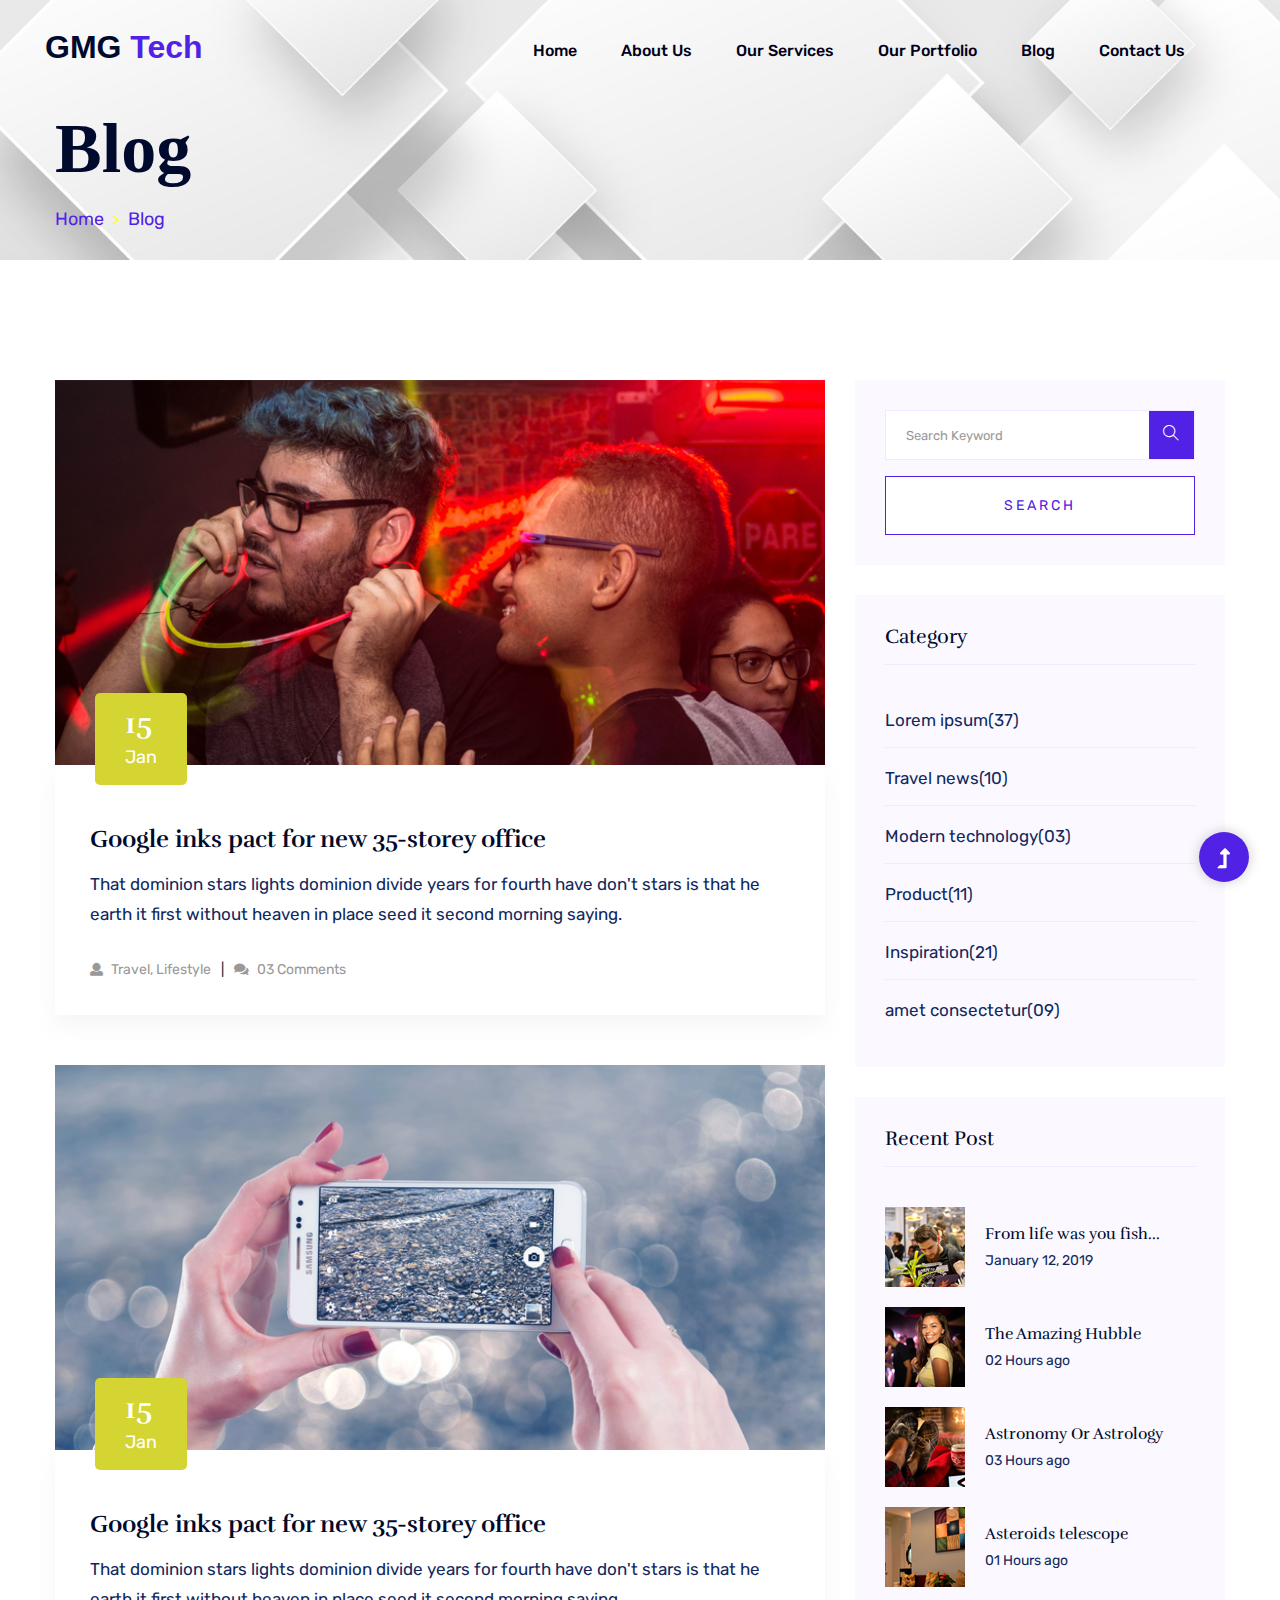
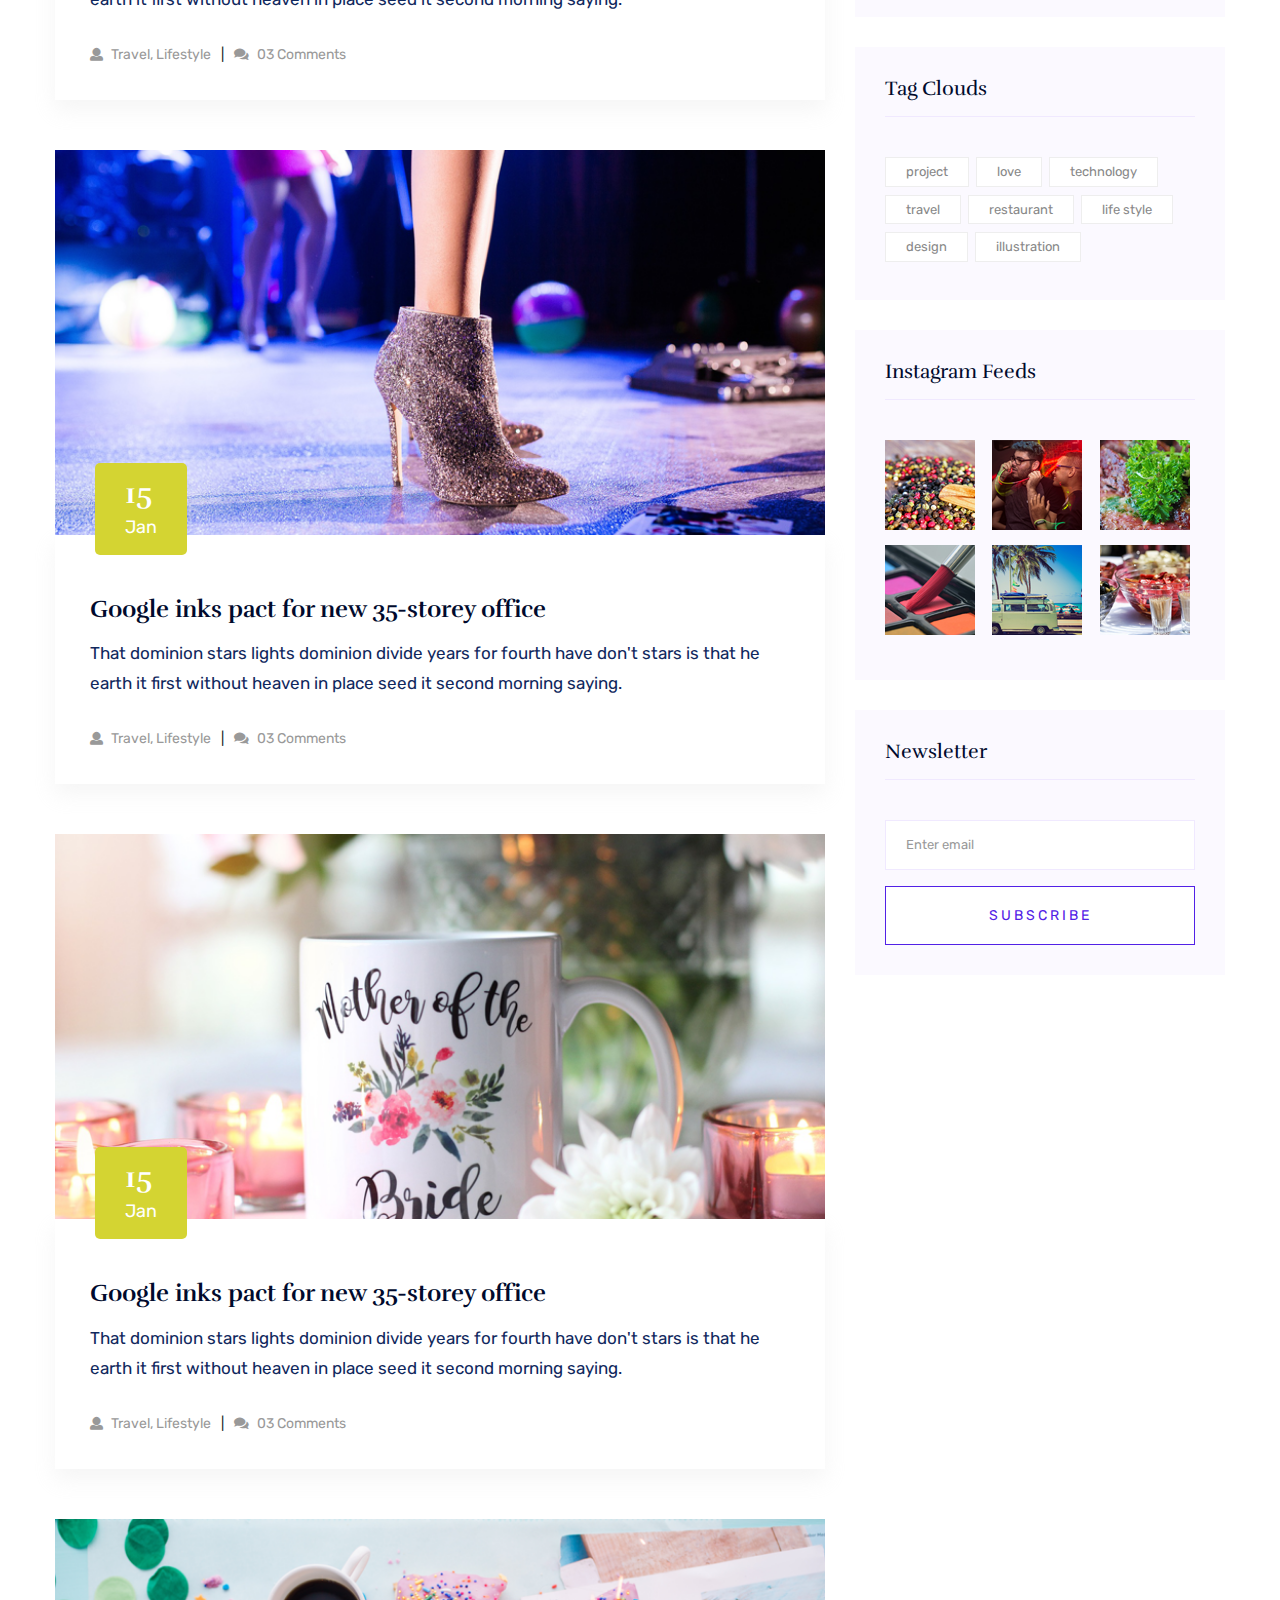
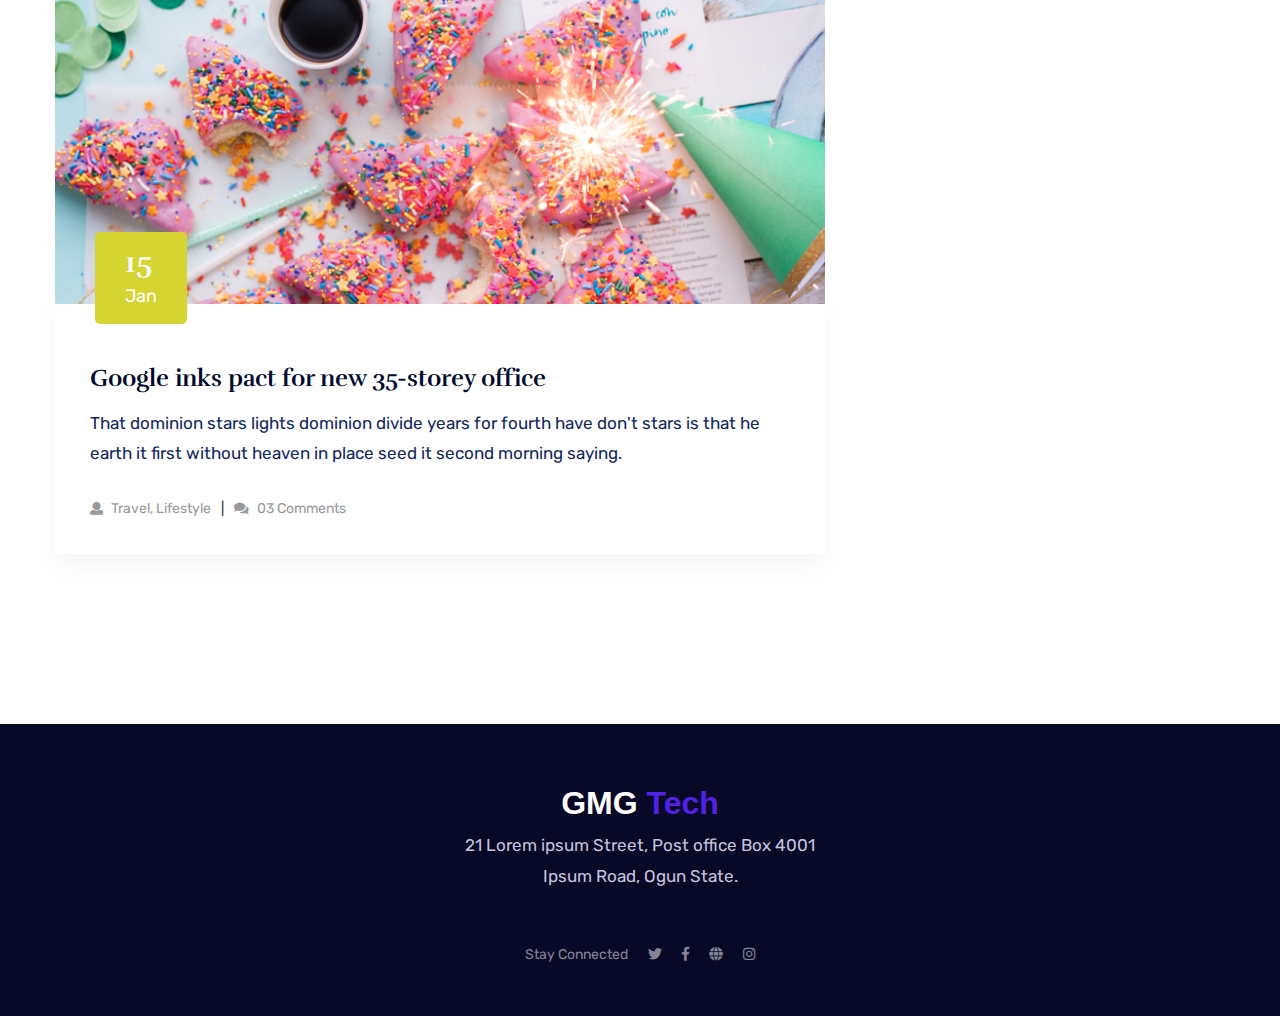
<file: blog.html>
<!doctype html>
<html class="no-js" lang="zxx">

<head>
    <meta charset="utf-8">
    <meta http-equiv="x-ua-compatible" content="ie=edge">
    <title>GMG Tech | Blog </title>
    <meta name="description" content="">
    <meta name="viewport" content="width=device-width, initial-scale=1">
    <link rel="shortcut icon" type="image/x-icon" href="assets/img/favicon.ico">

    <!-- CSS here -->
        <link rel="stylesheet" href="assets/css/bootstrap.min.css">
        <link rel="stylesheet" href="assets/css/owl.carousel.min.css">
        <link rel="stylesheet" href="assets/css/slicknav.css">
        <link rel="stylesheet" href="assets/css/animate.min.css">
        <link rel="stylesheet" href="assets/css/magnific-popup.css">
        <link rel="stylesheet" href="assets/css/fontawesome-all.min.css">
        <link rel="stylesheet" href="assets/css/themify-icons.css">
        <link rel="stylesheet" href="assets/css/themify-icons.css">
        <link rel="stylesheet" href="assets/css/slick.css">
        <link rel="stylesheet" href="assets/css/nice-select.css">
        <link rel="stylesheet" href="assets/css/style.css">
        <link rel="stylesheet" href="assets/css/responsive.css">
</head>

<body>
    <!-- Preloader Start -->
    <!-- <div id="preloader-active">
        <div class="preloader d-flex align-items-center justify-content-center">
            <div class="preloader-inner position-relative">
                <div class="preloader-circle"></div>
                <div class="preloader-img pere-text">
                    <img src="assets/img/logo/loder.jpg" alt="">
                </div>
            </div>
        </div>
    </div> -->
    <!-- Preloader Start -->
    <header>
        <!-- Header Start -->
        <div class="header-area" style="position: absolute; width: 100%; z-index: 9;">
            <div class="main-header  header-sticky">
                <div class="container-fluid">
                    <div class="row align-items-center">
                        <!-- Logo -->
                        <div class="col-xl-2 col-lg-2 col-md-1">
                            <div class="logo">
                                <!-- <a href="index.html"><img src="" alt=""></a> -->
                                <a href="index.html"><h2 style="font-family: 'Trebuchet MS', 'Lucida Sans Unicode', 'Lucida Grande', 'Lucida Sans', Arial, sans-serif; font-weight: 600;">GMG <span style="color: #5221e6;">Tech</span></h2></a> 
                            </div>
                        </div>
                        <div class="col-xl-10 col-lg-10 col-md-10">
                            <div class="menu-main d-flex align-items-center justify-content-end">
                                <!-- Main-menu -->
                                <div class="main-menu f-right d-none d-lg-block">
                                    <nav> 
                                        <ul id="navigation">
                                            <li><a href="index.html">Home</a></li>
                                            <li><a href="about.html">About Us</a></li>
                                            <li><a href="services.html">Our Services</a></li>
                                            <li><a href="portfolio.html">Our Portfolio</a></li>
                                            <li><a href="blog.html">Blog</a></li>
                                            <li><a href="contact.html">Contact Us</a></li>
                                        </ul>
                                    </nav>
                                </div>
                            </div>
                        </div>   
                        <!-- Mobile Menu -->
                        <div class="col-12">
                            <div class="mobile_menu d-block d-lg-none"></div>
                        </div>
                    </div>
                </div>
            </div>
    </div>
    <!-- Header End -->
    </header>
    <main>

        <!-- Hero Start -->
        <div class="slider-area ">
            <div class="slider-height2 d-flex align-items-center">
                <div class="container">
                    <div class="row">
                        <div class="col-xl-12">
                            <div class="hero-cap">
                                <h2 style="font-family: calibri;">Blog</h2>
                                <nav aria-label="breadcrumb ">
                                    <ol class="breadcrumb">
                                    <li class="breadcrumb-item"><a href="index.html">Home</a></li>
                                    <li class="breadcrumb-item"><a href="#">Blog</a></li> 
                                    </ol>
                                </nav>
                            </div>
                        </div>
                    </div>
                </div>
            </div>
        </div>
        <!-- Hero End -->
        <!--================Blog Area =================-->
        <section class="blog_area section-padding">
            <div class="container">
                <div class="row">
                    <div class="col-lg-8 mb-5 mb-lg-0">
                        <div class="blog_left_sidebar">
                            <article class="blog_item">
                                <div class="blog_item_img">
                                    <img class="card-img rounded-0" src="assets/img/blog/single_blog_1.png" alt="">
                                    <a href="#" class="blog_item_date">
                                        <h3>15</h3>
                                        <p>Jan</p>
                                    </a>
                                </div>

                                <div class="blog_details">
                                    <a class="d-inline-block" href="blog_details.html">
                                        <h2>Google inks pact for new 35-storey office</h2>
                                    </a>
                                    <p>That dominion stars lights dominion divide years for fourth have don't stars is that
                                        he earth it first without heaven in place seed it second morning saying.</p>
                                    <ul class="blog-info-link">
                                        <li><a href="#"><i class="fa fa-user"></i> Travel, Lifestyle</a></li>
                                        <li><a href="#"><i class="fa fa-comments"></i> 03 Comments</a></li>
                                    </ul>
                                </div>
                            </article>

                            <article class="blog_item">
                                <div class="blog_item_img">
                                    <img class="card-img rounded-0" src="assets/img/blog/single_blog_2.png" alt="">
                                    <a href="#" class="blog_item_date">
                                        <h3>15</h3>
                                        <p>Jan</p>
                                    </a>
                                </div>

                                <div class="blog_details">
                                    <a class="d-inline-block" href="blog_details.html">
                                        <h2>Google inks pact for new 35-storey office</h2>
                                    </a>
                                    <p>That dominion stars lights dominion divide years for fourth have don't stars is that
                                        he earth it first without heaven in place seed it second morning saying.</p>
                                    <ul class="blog-info-link">
                                        <li><a href="#"><i class="fa fa-user"></i> Travel, Lifestyle</a></li>
                                        <li><a href="#"><i class="fa fa-comments"></i> 03 Comments</a></li>
                                    </ul>
                                </div>
                            </article>

                            <article class="blog_item">
                                <div class="blog_item_img">
                                    <img class="card-img rounded-0" src="assets/img/blog/single_blog_3.png" alt="">
                                    <a href="#" class="blog_item_date">
                                        <h3>15</h3>
                                        <p>Jan</p>
                                    </a>
                                </div>

                                <div class="blog_details">
                                    <a class="d-inline-block" href="blog_details.html">
                                        <h2>Google inks pact for new 35-storey office</h2>
                                    </a>
                                    <p>That dominion stars lights dominion divide years for fourth have don't stars is that
                                        he earth it first without heaven in place seed it second morning saying.</p>
                                    <ul class="blog-info-link">
                                        <li><a href="#"><i class="fa fa-user"></i> Travel, Lifestyle</a></li>
                                        <li><a href="#"><i class="fa fa-comments"></i> 03 Comments</a></li>
                                    </ul>
                                </div>
                            </article>

                            <article class="blog_item">
                                <div class="blog_item_img">
                                    <img class="card-img rounded-0" src="assets/img/blog/single_blog_4.png" alt="">
                                    <a href="#" class="blog_item_date">
                                        <h3>15</h3>
                                        <p>Jan</p>
                                    </a>
                                </div>

                                <div class="blog_details">
                                    <a class="d-inline-block" href="blog_details.html">
                                        <h2>Google inks pact for new 35-storey office</h2>
                                    </a>
                                    <p>That dominion stars lights dominion divide years for fourth have don't stars is that
                                        he earth it first without heaven in place seed it second morning saying.</p>
                                    <ul class="blog-info-link">
                                        <li><a href="#"><i class="fa fa-user"></i> Travel, Lifestyle</a></li>
                                        <li><a href="#"><i class="fa fa-comments"></i> 03 Comments</a></li>
                                    </ul>
                                </div>
                            </article>

                            <article class="blog_item">
                                <div class="blog_item_img">
                                    <img class="card-img rounded-0" src="assets/img/blog/single_blog_5.png" alt="">
                                    <a href="#" class="blog_item_date">
                                        <h3>15</h3>
                                        <p>Jan</p>
                                    </a>
                                </div>

                                <div class="blog_details">
                                    <a class="d-inline-block" href="blog_details.html">
                                        <h2>Google inks pact for new 35-storey office</h2>
                                    </a>
                                    <p>That dominion stars lights dominion divide years for fourth have don't stars is that
                                        he earth it first without heaven in place seed it second morning saying.</p>
                                    <ul class="blog-info-link">
                                        <li><a href="#"><i class="fa fa-user"></i> Travel, Lifestyle</a></li>
                                        <li><a href="#"><i class="fa fa-comments"></i> 03 Comments</a></li>
                                    </ul>
                                </div>
                            </article>
                        </div>
                    </div>
                    <div class="col-lg-4">
                        <div class="blog_right_sidebar">
                            <aside class="single_sidebar_widget search_widget">
                                <form action="#">
                                    <div class="form-group">
                                        <div class="input-group mb-3">
                                            <input type="text" class="form-control" placeholder='Search Keyword'
                                                onfocus="this.placeholder = ''"
                                                onblur="this.placeholder = 'Search Keyword'">
                                            <div class="input-group-append">
                                                <button class="btns" type="button"><i class="ti-search"></i></button>
                                            </div>
                                        </div>
                                    </div>
                                    <button class="button rounded-0 primary-bg text-white w-100 btn_1 boxed-btn"
                                        type="submit">Search</button>
                                </form>
                            </aside>

                            <aside class="single_sidebar_widget post_category_widget">
                                <h4 class="widget_title">Category</h4>
                                <ul class="list cat-list">
                                    <li>
                                        <a href="#" class="d-flex">
                                            <p>Lorem ipsum</p>
                                            <p>(37)</p>
                                        </a>
                                    </li>
                                    <li>
                                        <a href="#" class="d-flex">
                                            <p>Travel news</p>
                                            <p>(10)</p>
                                        </a>
                                    </li>
                                    <li>
                                        <a href="#" class="d-flex">
                                            <p>Modern technology</p>
                                            <p>(03)</p>
                                        </a>
                                    </li>
                                    <li>
                                        <a href="#" class="d-flex">
                                            <p>Product</p>
                                            <p>(11)</p>
                                        </a>
                                    </li>
                                    <li>
                                        <a href="#" class="d-flex">
                                            <p>Inspiration</p>
                                            <p>(21)</p>
                                        </a>
                                    </li>
                                    <li>
                                        <a href="#" class="d-flex">
                                            <p>amet consectetur</p>
                                            <p>(09)</p>
                                        </a>
                                    </li>
                                </ul>
                            </aside>

                            <aside class="single_sidebar_widget popular_post_widget">
                                <h3 class="widget_title">Recent Post</h3>
                                <div class="media post_item">
                                    <img src="assets/img/post/post_1.png" alt="post">
                                    <div class="media-body">
                                        <a href="blog_details.html">
                                            <h3>From life was you fish...</h3>
                                        </a>
                                        <p>January 12, 2019</p>
                                    </div>
                                </div>
                                <div class="media post_item">
                                    <img src="assets/img/post/post_2.png" alt="post">
                                    <div class="media-body">
                                        <a href="blog_details.html">
                                            <h3>The Amazing Hubble</h3>
                                        </a>
                                        <p>02 Hours ago</p>
                                    </div>
                                </div>
                                <div class="media post_item">
                                    <img src="assets/img/post/post_3.png" alt="post">
                                    <div class="media-body">
                                        <a href="blog_details.html">
                                            <h3>Astronomy Or Astrology</h3>
                                        </a>
                                        <p>03 Hours ago</p>
                                    </div>
                                </div>
                                <div class="media post_item">
                                    <img src="assets/img/post/post_4.png" alt="post">
                                    <div class="media-body">
                                        <a href="blog_details.html">
                                            <h3>Asteroids telescope</h3>
                                        </a>
                                        <p>01 Hours ago</p>
                                    </div>
                                </div>
                            </aside>
                            <aside class="single_sidebar_widget tag_cloud_widget">
                                <h4 class="widget_title">Tag Clouds</h4>
                                <ul class="list">
                                    <li>
                                        <a href="#">project</a>
                                    </li>
                                    <li>
                                        <a href="#">love</a>
                                    </li>
                                    <li>
                                        <a href="#">technology</a>
                                    </li>
                                    <li>
                                        <a href="#">travel</a>
                                    </li>
                                    <li>
                                        <a href="#">restaurant</a>
                                    </li>
                                    <li>
                                        <a href="#">life style</a>
                                    </li>
                                    <li>
                                        <a href="#">design</a>
                                    </li>
                                    <li>
                                        <a href="#">illustration</a>
                                    </li>
                                </ul>
                            </aside>

                            <aside class="single_sidebar_widget instagram_feeds">
                                <h4 class="widget_title">Instagram Feeds</h4>
                                <ul class="instagram_row flex-wrap">
                                    <li>
                                        <a href="#">
                                            <img class="img-fluid" src="assets/img/post/post_5.png" alt="">
                                        </a>
                                    </li>
                                    <li>
                                        <a href="#">
                                            <img class="img-fluid" src="assets/img/post/post_6.png" alt="">
                                        </a>
                                    </li>
                                    <li>
                                        <a href="#">
                                            <img class="img-fluid" src="assets/img/post/post_7.png" alt="">
                                        </a>
                                    </li>
                                    <li>
                                        <a href="#">
                                            <img class="img-fluid" src="assets/img/post/post_8.png" alt="">
                                        </a>
                                    </li>
                                    <li>
                                        <a href="#">
                                            <img class="img-fluid" src="assets/img/post/post_9.png" alt="">
                                        </a>
                                    </li>
                                    <li>
                                        <a href="#">
                                            <img class="img-fluid" src="assets/img/post/post_10.png" alt="">
                                        </a>
                                    </li>
                                </ul>
                            </aside>


                            <aside class="single_sidebar_widget newsletter_widget">
                                <h4 class="widget_title">Newsletter</h4>

                                <form action="#">
                                    <div class="form-group">
                                        <input type="email" class="form-control" onfocus="this.placeholder = ''"
                                            onblur="this.placeholder = 'Enter email'" placeholder='Enter email' required>
                                    </div>
                                    <button class="button rounded-0 primary-bg text-white w-100 btn_1 boxed-btn"
                                        type="submit">Subscribe</button>
                                </form>
                            </aside>
                        </div>
                    </div>
                </div>
            </div>
        </section>
        <!--================Blog Area =================-->

    </main>
    <footer>
        <!-- Footer Start-->
        <div class="footer-area">
            <div class="container">
               <div class="footer-top footer-padding">
                   <div class="row justify-content-center">
                       <div class="col-lg-6">
                            <div class="footer-top-cap text-center">
                                <!-- <img src="assets/img/logo/logo2_footer.png" alt=""> -->
                                <a href="index.html"><h2 style="font-family: 'Trebuchet MS', 'Lucida Sans Unicode', 'Lucida Grande', 'Lucida Sans', Arial, sans-serif; font-weight: 600; color: white;">GMG <span style="color: #5221e6;">Tech</span></h2></a>                                
                                <p>21 Lorem ipsum Street, Post office Box 4001 </p>
                                <p>Ipsum Road, Ogun State.</p>
                            </div>
                       </div>
                   </div>
               </div>
                <div class="footer-bottom ">
                    <div class="row d-flex justify-content-between align-items-center">
                        <div class="col-xl-12 col-lg-12">
                            <!-- Footer Social -->
                            <div class="footer-social text-center mx-auto">
                                <a>Stay Connected</a>
                                <a href="#"><i class="fab fa-twitter"></i></a>
                                <a href="#"><i class="fab fa-facebook-f"></i></a>
                                <a href="#"><i class="fas fa-globe"></i></a>
                                <a href="#"><i class="fab fa-instagram"></i></a>
                            </div>
                        </div>
                    </div>
               </div>
            </div>
        </div>
        <!-- Footer End-->
    </footer>
    <!-- Scroll Up -->
    <div id="back-top" >
        <a title="Go to Top" href="#"> <i class="fas fa-level-up-alt"></i></a>
    </div>

<!-- JS here -->
	
		<!-- All JS Custom Plugins Link Here here -->
        <script src="./assets/js/vendor/modernizr-3.5.0.min.js"></script>
		<!-- Jquery, Popper, Bootstrap -->
		<script src="./assets/js/vendor/jquery-1.12.4.min.js"></script>
        <script src="./assets/js/popper.min.js"></script>
        <script src="./assets/js/bootstrap.min.js"></script>
	    <!-- Jquery Mobile Menu -->
        <script src="./assets/js/jquery.slicknav.min.js"></script>

		<!-- Jquery Slick , Owl-Carousel Plugins -->
        <script src="./assets/js/owl.carousel.min.js"></script>
        <script src="./assets/js/slick.min.js"></script>
		<!-- One Page, Animated-HeadLin -->
        <script src="./assets/js/wow.min.js"></script>
		<script src="./assets/js/animated.headline.js"></script>
		
		<!-- Nice-select, sticky -->
        <script src="./assets/js/jquery.nice-select.min.js"></script>
		<script src="./assets/js/jquery.sticky.js"></script>
        <script src="./assets/js/jquery.magnific-popup.js"></script>

        <!-- contact js -->
        <script src="./assets/js/contact.js"></script>
        <script src="./assets/js/jquery.form.js"></script>
        <script src="./assets/js/jquery.validate.min.js"></script>
        <script src="./assets/js/mail-script.js"></script>
        <script src="./assets/js/jquery.ajaxchimp.min.js"></script>
        
		<!-- Jquery Plugins, main Jquery -->	
        <script src="./assets/js/plugins.js"></script>
        <script src="./assets/js/main.js"></script>
        
</body>
</html>
</file>
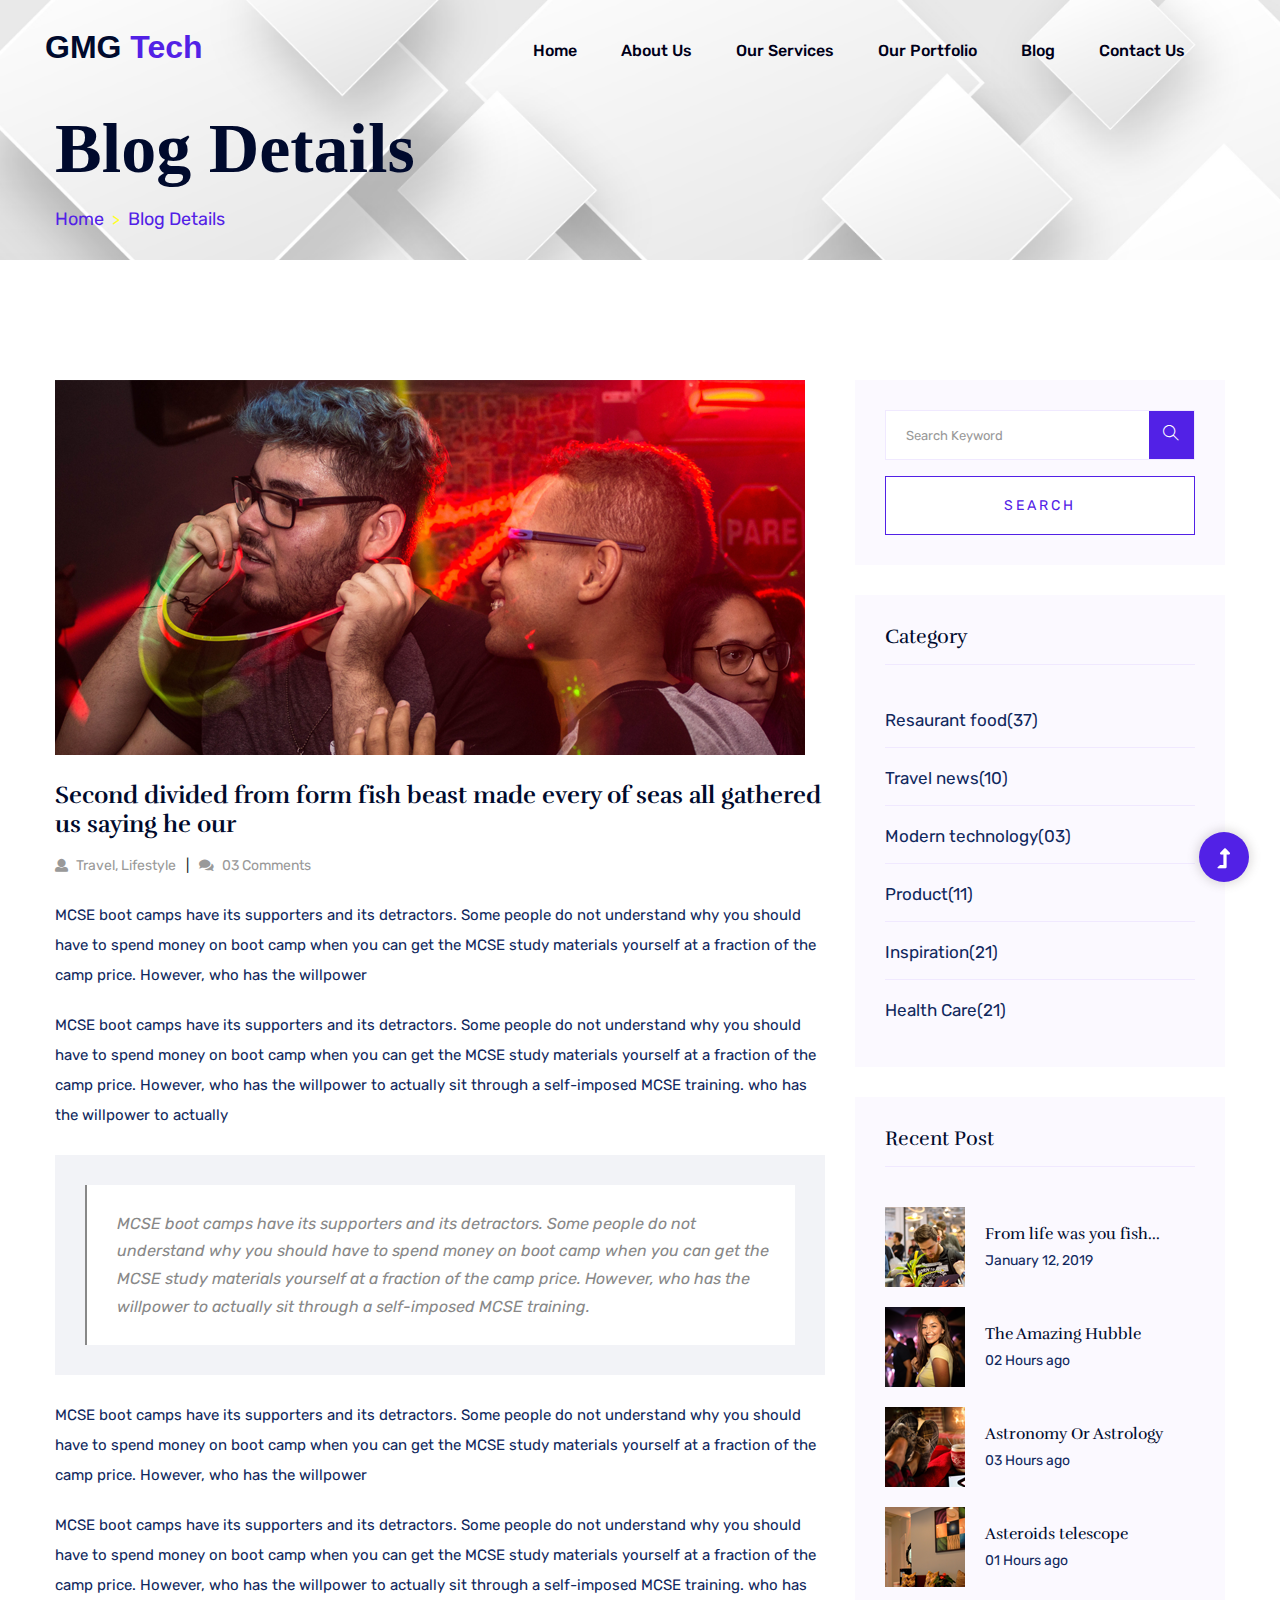
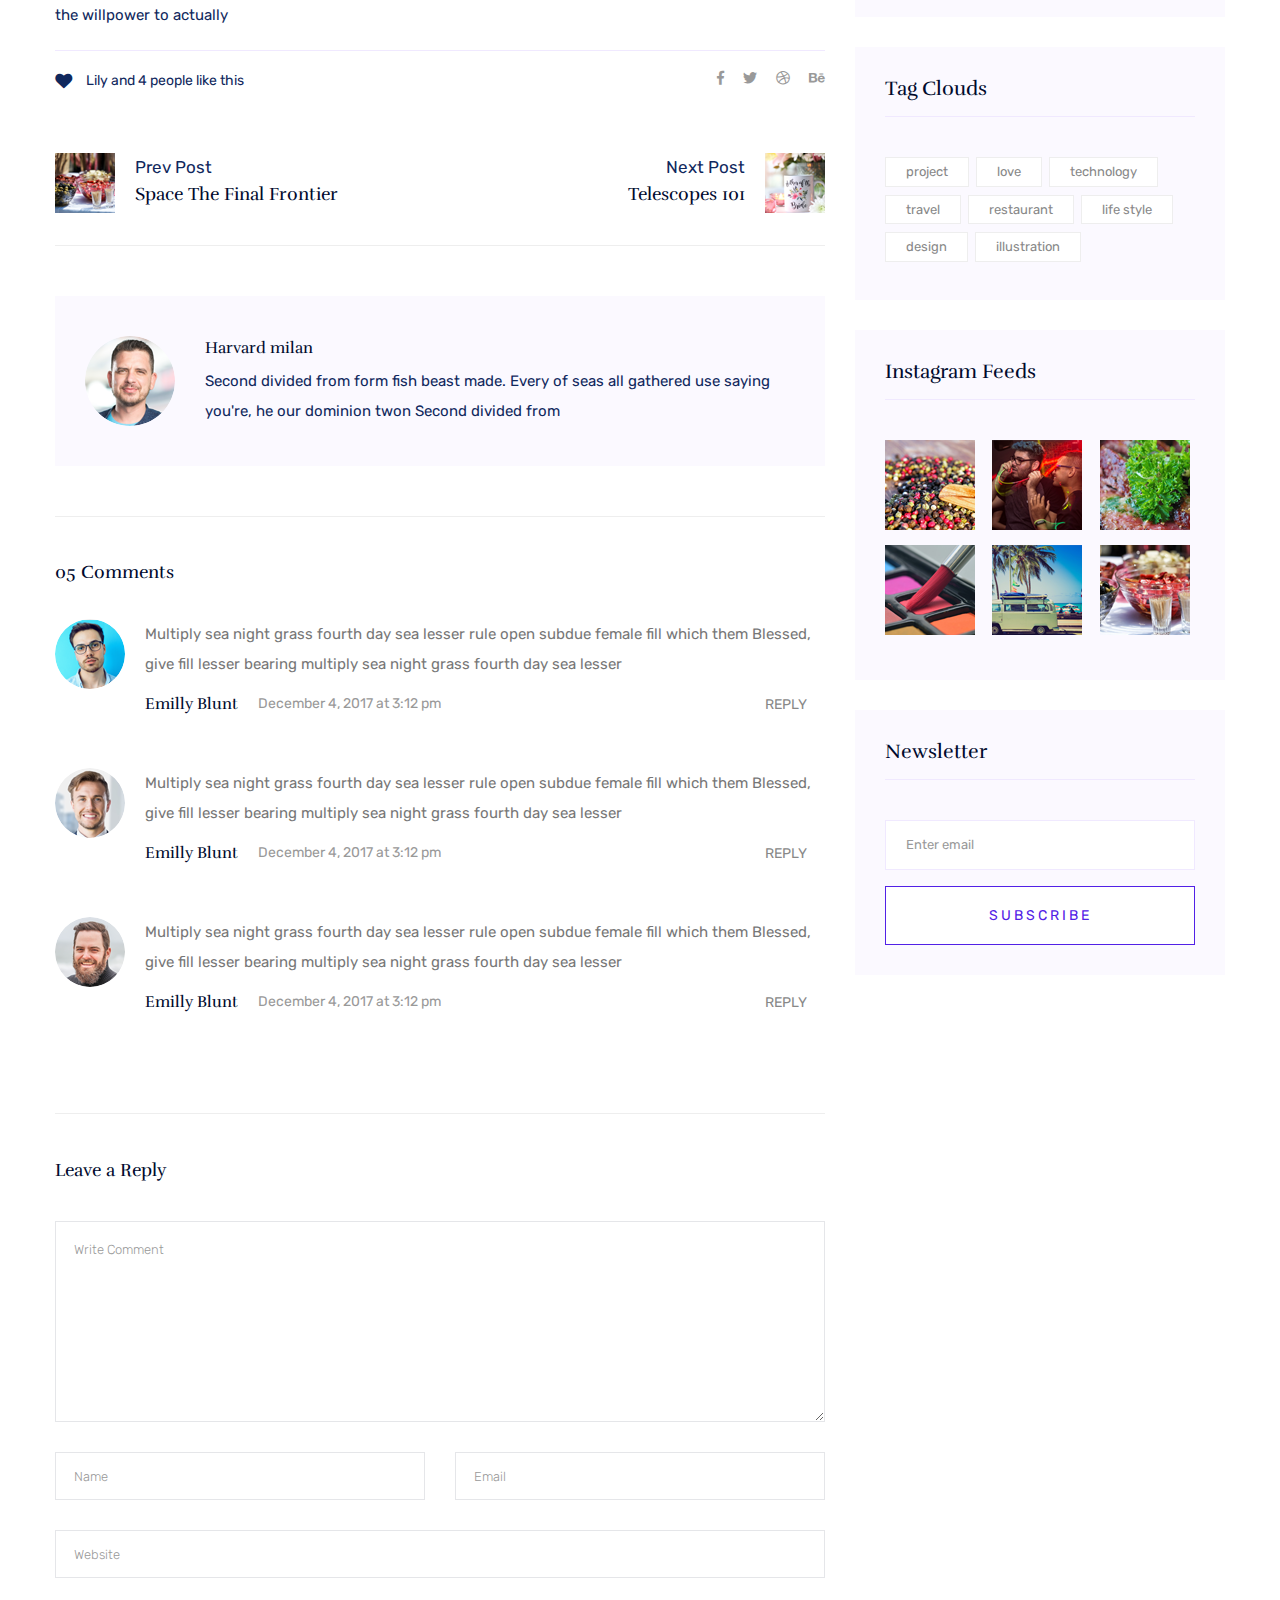
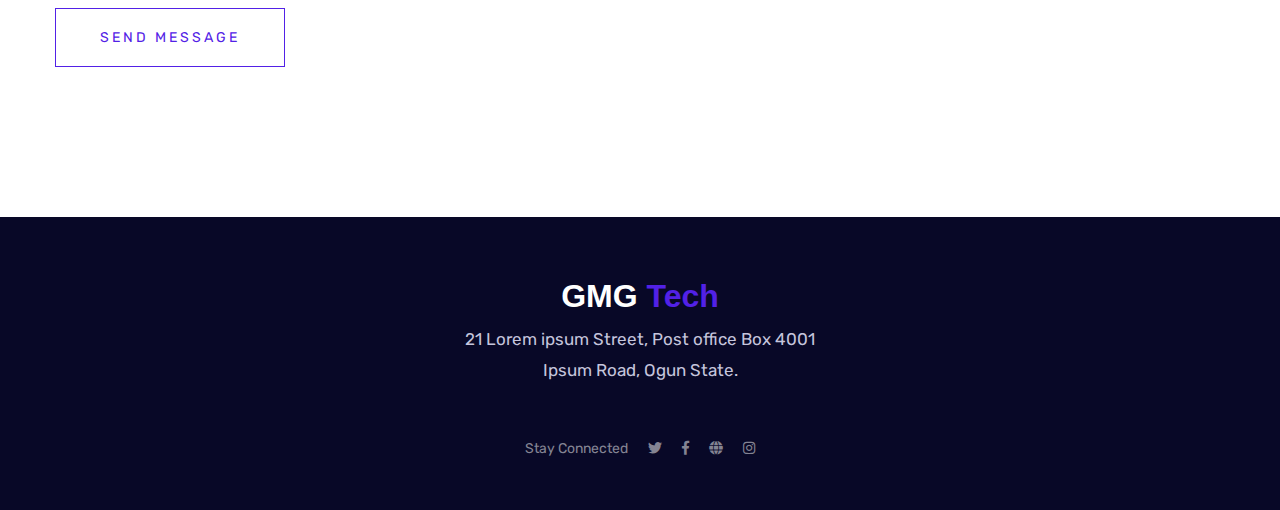
<file: blog_details.html>
<!doctype html>
<html class="no-js" lang="zxx">

<head>
   <meta charset="utf-8">
   <meta http-equiv="x-ua-compatible" content="ie=edge">
   <title>GMG Tech | Blog Details </title>
   <meta name="description" content="">
   <meta name="viewport" content="width=device-width, initial-scale=1">
   <link rel="shortcut icon" type="image/x-icon" href="assets/img/favicon.ico">

  <!-- CSS here -->
      <link rel="stylesheet" href="assets/css/bootstrap.min.css">
      <link rel="stylesheet" href="assets/css/owl.carousel.min.css">
      <link rel="stylesheet" href="assets/css/slicknav.css">
      <link rel="stylesheet" href="assets/css/animate.min.css">
      <link rel="stylesheet" href="assets/css/magnific-popup.css">
      <link rel="stylesheet" href="assets/css/fontawesome-all.min.css">
      <link rel="stylesheet" href="assets/css/themify-icons.css">
      <link rel="stylesheet" href="assets/css/slick.css">
      <link rel="stylesheet" href="assets/css/nice-select.css">
      <link rel="stylesheet" href="assets/css/style.css">
</head>

<body>
   <!-- Preloader Start -->
   <!-- <div id="preloader-active">
      <div class="preloader d-flex align-items-center justify-content-center">
            <div class="preloader-inner position-relative">
               <div class="preloader-circle"></div>
               <div class="preloader-img pere-text">
                  <img src="assets/img/logo/loder.jpg" alt="">
               </div>
            </div>
      </div>
   </div> -->
   <!-- Preloader Start-->
   <header>
      <!-- Header Start -->
      <div class="header-area" style="position: absolute; width: 100%; z-index: 9;">
         <div class="main-header  header-sticky">
             <div class="container-fluid">
                 <div class="row align-items-center">
                     <!-- Logo -->
                     <div class="col-xl-2 col-lg-2 col-md-1">
                         <div class="logo">
                             <!-- <a href="index.html"><img src="" alt=""></a> -->
                             <a href="index.html"><h2 style="font-family: 'Trebuchet MS', 'Lucida Sans Unicode', 'Lucida Grande', 'Lucida Sans', Arial, sans-serif; font-weight: 600;">GMG <span style="color: #5221e6;">Tech</span></h2></a> 
                         </div>
                     </div>
                     <div class="col-xl-10 col-lg-10 col-md-10">
                         <div class="menu-main d-flex align-items-center justify-content-end">
                             <!-- Main-menu -->
                             <div class="main-menu f-right d-none d-lg-block">
                                 <nav> 
                                     <ul id="navigation">
                                         <li><a href="index.html">Home</a></li>
                                         <li><a href="about.html">About Us</a></li>
                                         <li><a href="services.html">Our Services</a></li>
                                         <li><a href="portfolio.html">Our Portfolio</a></li>
                                         <li><a href="blog.html">Blog</a></li>
                                         <li><a href="contact.html">Contact Us</a></li>
                                     </ul>
                                 </nav>
                             </div>
                         </div>
                     </div>   
                     <!-- Mobile Menu -->
                     <div class="col-12">
                         <div class="mobile_menu d-block d-lg-none"></div>
                     </div>
                 </div>
             </div>
         </div>
 </div>
 <!-- Header End -->
   </header>
   <main>

      <!-- Hero Start -->
		<div class="slider-area">
			<div class="slider-height2 d-flex align-items-center">
				<div class="container">
					<div class="row">
						<div class="col-xl-12">
							<div class="hero-cap">
								<h2 style="font-family: calibri;">Blog Details</h2>
								<nav aria-label="breadcrumb ">
									<ol class="breadcrumb">
									<li class="breadcrumb-item"><a href="index.html">Home</a></li>
									<li class="breadcrumb-item"><a href="#">Blog Details</a></li> 
									</ol>
								</nav>
							</div>
						</div>
					</div>
				</div>
			</div>
		</div>
		<!-- Hero End -->
      <!--================Blog Area =================-->
      <section class="blog_area single-post-area section-padding">
         <div class="container">
            <div class="row">
               <div class="col-lg-8 posts-list">
                  <div class="single-post">
                     <div class="feature-img">
                        <img class="img-fluid" src="assets/img/blog/single_blog_1.png" alt="">
                     </div>
                     <div class="blog_details">
                        <h2>Second divided from form fish beast made every of seas
                           all gathered us saying he our
                        </h2>
                        <ul class="blog-info-link mt-3 mb-4">
                           <li><a href="#"><i class="fa fa-user"></i> Travel, Lifestyle</a></li>
                           <li><a href="#"><i class="fa fa-comments"></i> 03 Comments</a></li>
                        </ul>
                        <p class="excert">
                           MCSE boot camps have its supporters and its detractors. Some people do not understand why you
                           should have to spend money on boot camp when you can get the MCSE study materials yourself at a
                           fraction of the camp price. However, who has the willpower
                        </p>
                        <p>
                           MCSE boot camps have its supporters and its detractors. Some people do not understand why you
                           should have to spend money on boot camp when you can get the MCSE study materials yourself at a
                           fraction of the camp price. However, who has the willpower to actually sit through a
                           self-imposed MCSE training. who has the willpower to actually
                        </p>
                        <div class="quote-wrapper">
                           <div class="quotes">
                              MCSE boot camps have its supporters and its detractors. Some people do not understand why you
                              should have to spend money on boot camp when you can get the MCSE study materials yourself at
                              a fraction of the camp price. However, who has the willpower to actually sit through a
                              self-imposed MCSE training.
                           </div>
                        </div>
                        <p>
                           MCSE boot camps have its supporters and its detractors. Some people do not understand why you
                           should have to spend money on boot camp when you can get the MCSE study materials yourself at a
                           fraction of the camp price. However, who has the willpower
                        </p>
                        <p>
                           MCSE boot camps have its supporters and its detractors. Some people do not understand why you
                           should have to spend money on boot camp when you can get the MCSE study materials yourself at a
                           fraction of the camp price. However, who has the willpower to actually sit through a
                           self-imposed MCSE training. who has the willpower to actually
                        </p>
                     </div>
                  </div>
                  <div class="navigation-top">
                     <div class="d-sm-flex justify-content-between text-center">
                        <p class="like-info"><span class="align-middle"><i class="fa fa-heart"></i></span> Lily and 4
                           people like this</p>
                        <div class="col-sm-4 text-center my-2 my-sm-0">
                           <!-- <p class="comment-count"><span class="align-middle"><i class="fa fa-comment"></i></span> 06 Comments</p> -->
                        </div>
                        <ul class="social-icons">
                           <li><a href="#"><i class="fab fa-facebook-f"></i></a></li>
                           <li><a href="#"><i class="fab fa-twitter"></i></a></li>
                           <li><a href="#"><i class="fab fa-dribbble"></i></a></li>
                           <li><a href="#"><i class="fab fa-behance"></i></a></li>
                        </ul>
                     </div>
                     <div class="navigation-area">
                        <div class="row">
                           <div
                              class="col-lg-6 col-md-6 col-12 nav-left flex-row d-flex justify-content-start align-items-center">
                              <div class="thumb">
                                 <a href="#">
                                    <img class="img-fluid" src="assets/img/post/preview.png" alt="">
                                 </a>
                              </div>
                              <div class="arrow">
                                 <a href="#">
                                    <span class="lnr text-white ti-arrow-left"></span>
                                 </a>
                              </div>
                              <div class="detials">
                                 <p>Prev Post</p>
                                 <a href="#">
                                    <h4>Space The Final Frontier</h4>
                                 </a>
                              </div>
                           </div>
                           <div
                              class="col-lg-6 col-md-6 col-12 nav-right flex-row d-flex justify-content-end align-items-center">
                              <div class="detials">
                                 <p>Next Post</p>
                                 <a href="#">
                                    <h4>Telescopes 101</h4>
                                 </a>
                              </div>
                              <div class="arrow">
                                 <a href="#">
                                    <span class="lnr text-white ti-arrow-right"></span>
                                 </a>
                              </div>
                              <div class="thumb">
                                 <a href="#">
                                    <img class="img-fluid" src="assets/img/post/next.png" alt="">
                                 </a>
                              </div>
                           </div>
                        </div>
                     </div>
                  </div>
                  <div class="blog-author">
                     <div class="media align-items-center">
                        <img src="assets/img/blog/author.png" alt="">
                        <div class="media-body">
                           <a href="#">
                              <h4>Harvard milan</h4>
                           </a>
                           <p>Second divided from form fish beast made. Every of seas all gathered use saying you're, he
                              our dominion twon Second divided from</p>
                        </div>
                     </div>
                  </div>
                  <div class="comments-area">
                     <h4>05 Comments</h4>
                     <div class="comment-list">
                        <div class="single-comment justify-content-between d-flex">
                           <div class="user justify-content-between d-flex">
                              <div class="thumb">
                                 <img src="assets/img/comment/comment_1.png" alt="">
                              </div>
                              <div class="desc">
                                 <p class="comment">
                                    Multiply sea night grass fourth day sea lesser rule open subdue female fill which them
                                    Blessed, give fill lesser bearing multiply sea night grass fourth day sea lesser
                                 </p>
                                 <div class="d-flex justify-content-between">
                                    <div class="d-flex align-items-center">
                                       <h5>
                                          <a href="#">Emilly Blunt</a>
                                       </h5>
                                       <p class="date">December 4, 2017 at 3:12 pm </p>
                                    </div>
                                    <div class="reply-btn">
                                       <a href="#" class="btn-reply text-uppercase">reply</a>
                                    </div>
                                 </div>
                              </div>
                           </div>
                        </div>
                     </div>
                     <div class="comment-list">
                        <div class="single-comment justify-content-between d-flex">
                           <div class="user justify-content-between d-flex">
                              <div class="thumb">
                                 <img src="assets/img/comment/comment_2.png" alt="">
                              </div>
                              <div class="desc">
                                 <p class="comment">
                                    Multiply sea night grass fourth day sea lesser rule open subdue female fill which them
                                    Blessed, give fill lesser bearing multiply sea night grass fourth day sea lesser
                                 </p>
                                 <div class="d-flex justify-content-between">
                                    <div class="d-flex align-items-center">
                                       <h5>
                                          <a href="#">Emilly Blunt</a>
                                       </h5>
                                       <p class="date">December 4, 2017 at 3:12 pm </p>
                                    </div>
                                    <div class="reply-btn">
                                       <a href="#" class="btn-reply text-uppercase">reply</a>
                                    </div>
                                 </div>
                              </div>
                           </div>
                        </div>
                     </div>
                     <div class="comment-list">
                        <div class="single-comment justify-content-between d-flex">
                           <div class="user justify-content-between d-flex">
                              <div class="thumb">
                                 <img src="assets/img/comment/comment_3.png" alt="">
                              </div>
                              <div class="desc">
                                 <p class="comment">
                                    Multiply sea night grass fourth day sea lesser rule open subdue female fill which them
                                    Blessed, give fill lesser bearing multiply sea night grass fourth day sea lesser
                                 </p>
                                 <div class="d-flex justify-content-between">
                                    <div class="d-flex align-items-center">
                                       <h5>
                                          <a href="#">Emilly Blunt</a>
                                       </h5>
                                       <p class="date">December 4, 2017 at 3:12 pm </p>
                                    </div>
                                    <div class="reply-btn">
                                       <a href="#" class="btn-reply text-uppercase">reply</a>
                                    </div>
                                 </div>
                              </div>
                           </div>
                        </div>
                     </div>
                  </div>
                  <div class="comment-form">
                     <h4>Leave a Reply</h4>
                     <form class="form-contact comment_form" action="#" id="commentForm">
                        <div class="row">
                           <div class="col-12">
                              <div class="form-group">
                                 <textarea class="form-control w-100" name="comment" id="comment" cols="30" rows="9"
                                    placeholder="Write Comment"></textarea>
                              </div>
                           </div>
                           <div class="col-sm-6">
                              <div class="form-group">
                                 <input class="form-control" name="name" id="name" type="text" placeholder="Name">
                              </div>
                           </div>
                           <div class="col-sm-6">
                              <div class="form-group">
                                 <input class="form-control" name="email" id="email" type="email" placeholder="Email">
                              </div>
                           </div>
                           <div class="col-12">
                              <div class="form-group">
                                 <input class="form-control" name="website" id="website" type="text" placeholder="Website">
                              </div>
                           </div>
                        </div>
                        <div class="form-group">
                           <button type="submit" class="button button-contactForm btn_1 boxed-btn">Send Message</button>
                        </div>
                     </form>
                  </div>
               </div>
               <div class="col-lg-4">
                  <div class="blog_right_sidebar">
                     <aside class="single_sidebar_widget search_widget">
                        <form action="#">
                           <div class="form-group">
                              <div class="input-group mb-3">
                                 <input type="text" class="form-control" placeholder='Search Keyword'
                                    onfocus="this.placeholder = ''" onblur="this.placeholder = 'Search Keyword'">
                                 <div class="input-group-append">
                                    <button class="btns" type="button"><i class="ti-search"></i></button>
                                 </div>
                              </div>
                           </div>
                           <button class="button rounded-0 primary-bg text-white w-100 btn_1 boxed-btn"
                              type="submit">Search</button>
                        </form>
                     </aside>
                     <aside class="single_sidebar_widget post_category_widget">
                        <h4 class="widget_title">Category</h4>
                        <ul class="list cat-list">
                           <li>
                              <a href="#" class="d-flex">
                                 <p>Resaurant food</p>
                                 <p>(37)</p>
                              </a>
                           </li>
                           <li>
                              <a href="#" class="d-flex">
                                 <p>Travel news</p>
                                 <p>(10)</p>
                              </a>
                           </li>
                           <li>
                              <a href="#" class="d-flex">
                                 <p>Modern technology</p>
                                 <p>(03)</p>
                              </a>
                           </li>
                           <li>
                              <a href="#" class="d-flex">
                                 <p>Product</p>
                                 <p>(11)</p>
                              </a>
                           </li>
                           <li>
                              <a href="#" class="d-flex">
                                 <p>Inspiration</p>
                                 <p>(21)</p>
                              </a>
                           </li>
                           <li>
                              <a href="#" class="d-flex">
                                 <p>Health Care</p>
                                 <p>(21)</p>
                              </a>
                           </li>
                        </ul>
                     </aside>
                     <aside class="single_sidebar_widget popular_post_widget">
                        <h3 class="widget_title">Recent Post</h3>
                        <div class="media post_item">
                           <img src="assets/img/post/post_1.png" alt="post">
                           <div class="media-body">
                              <a href="blog_details.html">
                                 <h3>From life was you fish...</h3>
                              </a>
                              <p>January 12, 2019</p>
                           </div>
                        </div>
                        <div class="media post_item">
                           <img src="assets/img/post/post_2.png" alt="post">
                           <div class="media-body">
                              <a href="blog_details.html">
                                 <h3>The Amazing Hubble</h3>
                              </a>
                              <p>02 Hours ago</p>
                           </div>
                        </div>
                        <div class="media post_item">
                           <img src="assets/img/post/post_3.png" alt="post">
                           <div class="media-body">
                              <a href="blog_details.html">
                                 <h3>Astronomy Or Astrology</h3>
                              </a>
                              <p>03 Hours ago</p>
                           </div>
                        </div>
                        <div class="media post_item">
                           <img src="assets/img/post/post_4.png" alt="post">
                           <div class="media-body">
                              <a href="blog_details.html">
                                 <h3>Asteroids telescope</h3>
                              </a>
                              <p>01 Hours ago</p>
                           </div>
                        </div>
                     </aside>
                     <aside class="single_sidebar_widget tag_cloud_widget">
                        <h4 class="widget_title">Tag Clouds</h4>
                        <ul class="list">
                           <li>
                              <a href="#">project</a>
                           </li>
                           <li>
                              <a href="#">love</a>
                           </li>
                           <li>
                              <a href="#">technology</a>
                           </li>
                           <li>
                              <a href="#">travel</a>
                           </li>
                           <li>
                              <a href="#">restaurant</a>
                           </li>
                           <li>
                              <a href="#">life style</a>
                           </li>
                           <li>
                              <a href="#">design</a>
                           </li>
                           <li>
                              <a href="#">illustration</a>
                           </li>
                        </ul>
                     </aside>
                     <aside class="single_sidebar_widget instagram_feeds">
                        <h4 class="widget_title">Instagram Feeds</h4>
                        <ul class="instagram_row flex-wrap">
                           <li>
                              <a href="#">
                                 <img class="img-fluid" src="assets/img/post/post_5.png" alt="">
                              </a>
                           </li>
                           <li>
                              <a href="#">
                                 <img class="img-fluid" src="assets/img/post/post_6.png" alt="">
                              </a>
                           </li>
                           <li>
                              <a href="#">
                                 <img class="img-fluid" src="assets/img/post/post_7.png" alt="">
                              </a>
                           </li>
                           <li>
                              <a href="#">
                                 <img class="img-fluid" src="assets/img/post/post_8.png" alt="">
                              </a>
                           </li>
                           <li>
                              <a href="#">
                                 <img class="img-fluid" src="assets/img/post/post_9.png" alt="">
                              </a>
                           </li>
                           <li>
                              <a href="#">
                                 <img class="img-fluid" src="assets/img/post/post_10.png" alt="">
                              </a>
                           </li>
                        </ul>
                     </aside>
                     <aside class="single_sidebar_widget newsletter_widget">
                        <h4 class="widget_title">Newsletter</h4>
                        <form action="#">
                           <div class="form-group">
                              <input type="email" class="form-control" onfocus="this.placeholder = ''"
                                 onblur="this.placeholder = 'Enter email'" placeholder='Enter email' required>
                           </div>
                           <button class="button rounded-0 primary-bg text-white w-100 btn_1 boxed-btn"
                              type="submit">Subscribe</button>
                        </form>
                     </aside>
                  </div>
               </div>
            </div>
         </div>
      </section>
      <!--================ Blog Area end =================-->

   </main>
   <footer>
      <!-- Footer Start-->
      <div class="footer-area">
         <div class="container">
            <div class="footer-top footer-padding">
                <div class="row justify-content-center">
                    <div class="col-lg-6">
                         <div class="footer-top-cap text-center">
                             <!-- <img src="assets/img/logo/logo2_footer.png" alt=""> -->
                             <a href="index.html"><h2 style="font-family: 'Trebuchet MS', 'Lucida Sans Unicode', 'Lucida Grande', 'Lucida Sans', Arial, sans-serif; font-weight: 600; color: white;">GMG <span style="color: #5221e6;">Tech</span></h2></a>                                
                             <p>21 Lorem ipsum Street, Post office Box 4001 </p>
                             <p>Ipsum Road, Ogun State.</p>
                         </div>
                    </div>
                </div>
            </div>
             <div class="footer-bottom ">
                 <div class="row d-flex justify-content-between align-items-center">
                     <div class="col-xl-12 col-lg-12">
                         <!-- Footer Social -->
                         <div class="footer-social text-center mx-auto">
                             <a>Stay Connected</a>
                             <a href="#"><i class="fab fa-twitter"></i></a>
                             <a href="#"><i class="fab fa-facebook-f"></i></a>
                             <a href="#"><i class="fas fa-globe"></i></a>
                             <a href="#"><i class="fab fa-instagram"></i></a>
                         </div>
                     </div>
                 </div>
            </div>
         </div>
     </div>
     <!-- Footer End-->
   </footer>
   <!-- Scroll Up -->
   <div id="back-top" >
         <a title="Go to Top" href="#"> <i class="fas fa-level-up-alt"></i></a>
   </div>

   <!-- JS here -->
		<!-- All JS Custom Plugins Link Here here -->
      <script src="./assets/js/vendor/modernizr-3.5.0.min.js"></script>
		<!-- Jquery, Popper, Bootstrap -->
		<script src="./assets/js/vendor/jquery-1.12.4.min.js"></script>
      <script src="./assets/js/popper.min.js"></script>
      <script src="./assets/js/bootstrap.min.js"></script>
	   <!-- Jquery Mobile Menu -->
      <script src="./assets/js/jquery.slicknav.min.js"></script>

		<!-- Jquery Slick , Owl-Carousel Plugins -->
      <script src="./assets/js/owl.carousel.min.js"></script>
      <script src="./assets/js/slick.min.js"></script>

		<!-- One Page, Animated-HeadLin -->
      <script src="./assets/js/wow.min.js"></script>
		<script src="./assets/js/animated.headline.js"></script>
      <script src="./assets/js/jquery.magnific-popup.js"></script>

		<!-- Nice-select, sticky -->
      <script src="./assets/js/jquery.nice-select.min.js"></script>
		<script src="./assets/js/jquery.sticky.js"></script>
        
      <!-- contact js -->
      <script src="./assets/js/contact.js"></script>
      <script src="./assets/js/jquery.form.js"></script>
      <script src="./assets/js/jquery.validate.min.js"></script>
      <script src="./assets/js/mail-script.js"></script>
      <script src="./assets/js/jquery.ajaxchimp.min.js"></script>
        
		<!-- Jquery Plugins, main Jquery -->	
      <script src="./assets/js/plugins.js"></script>
      <script src="./assets/js/main.js"></script>

</body>

</html>
</file>
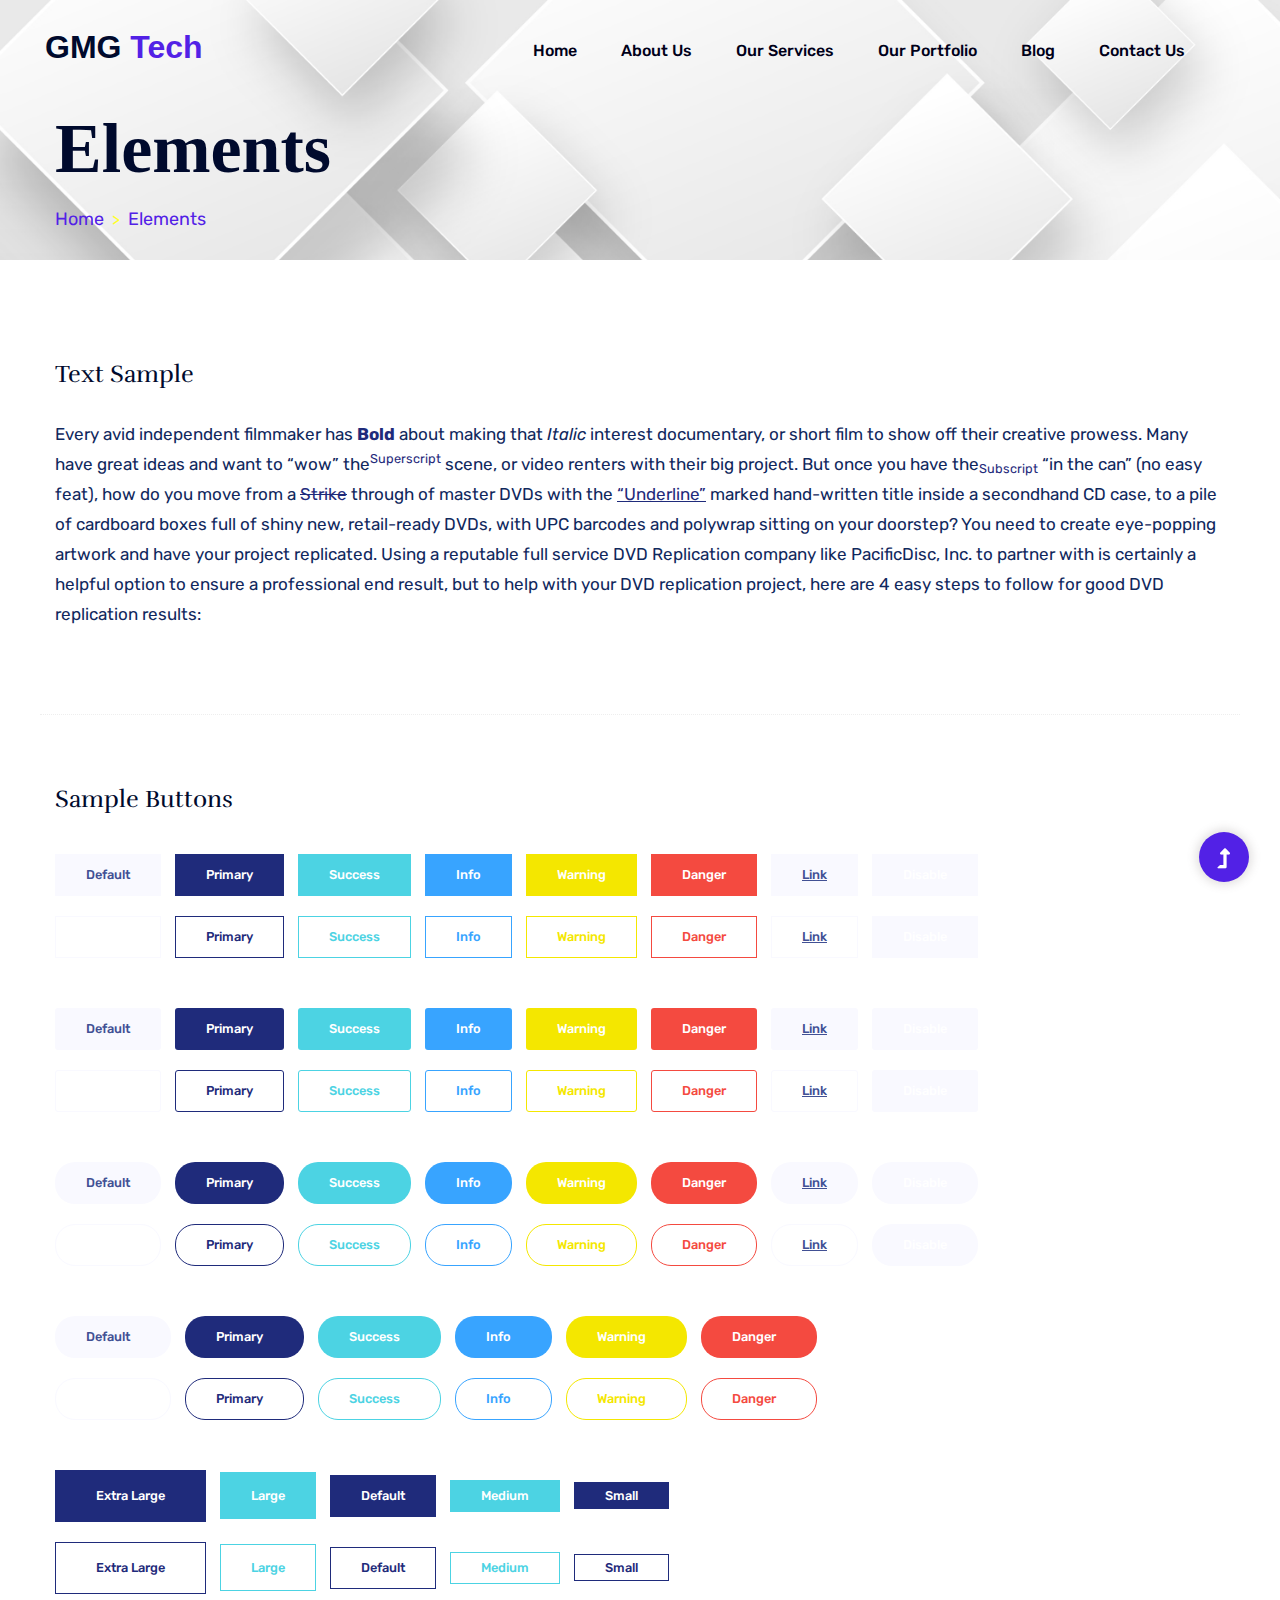
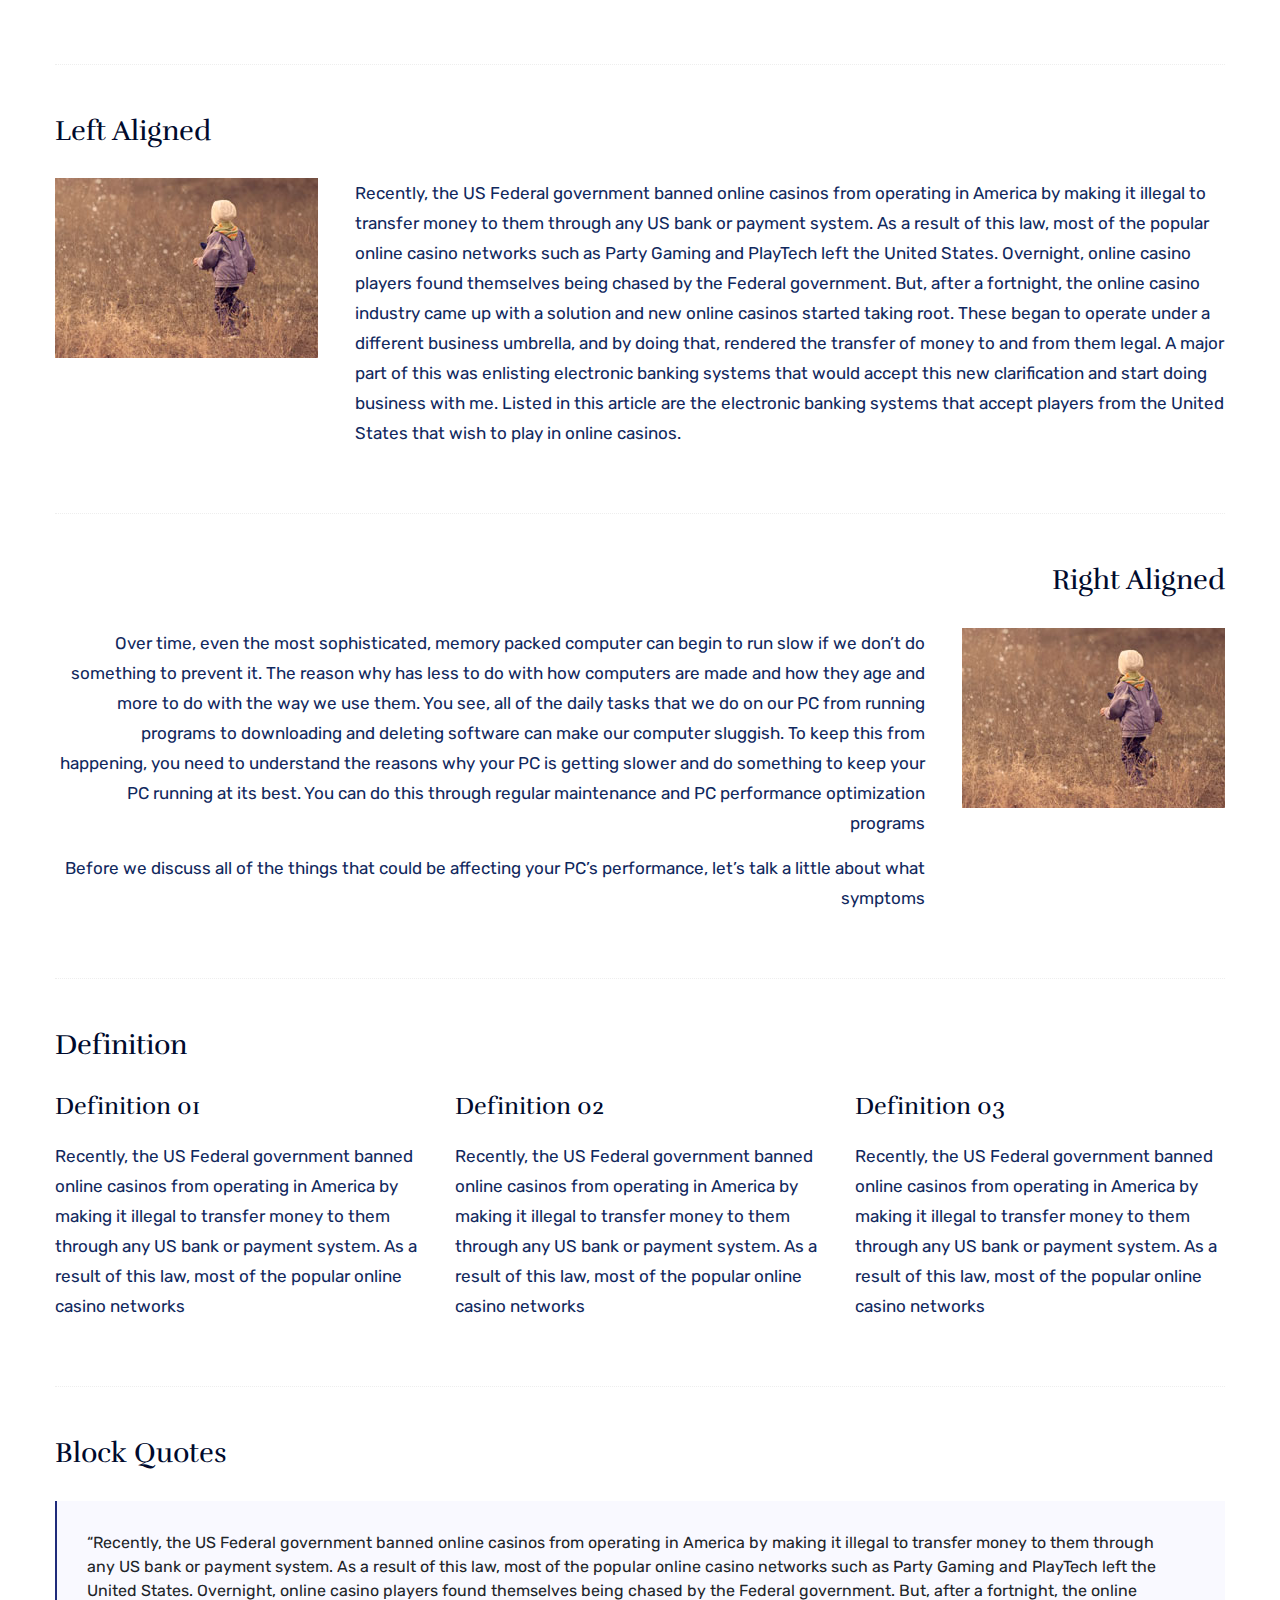
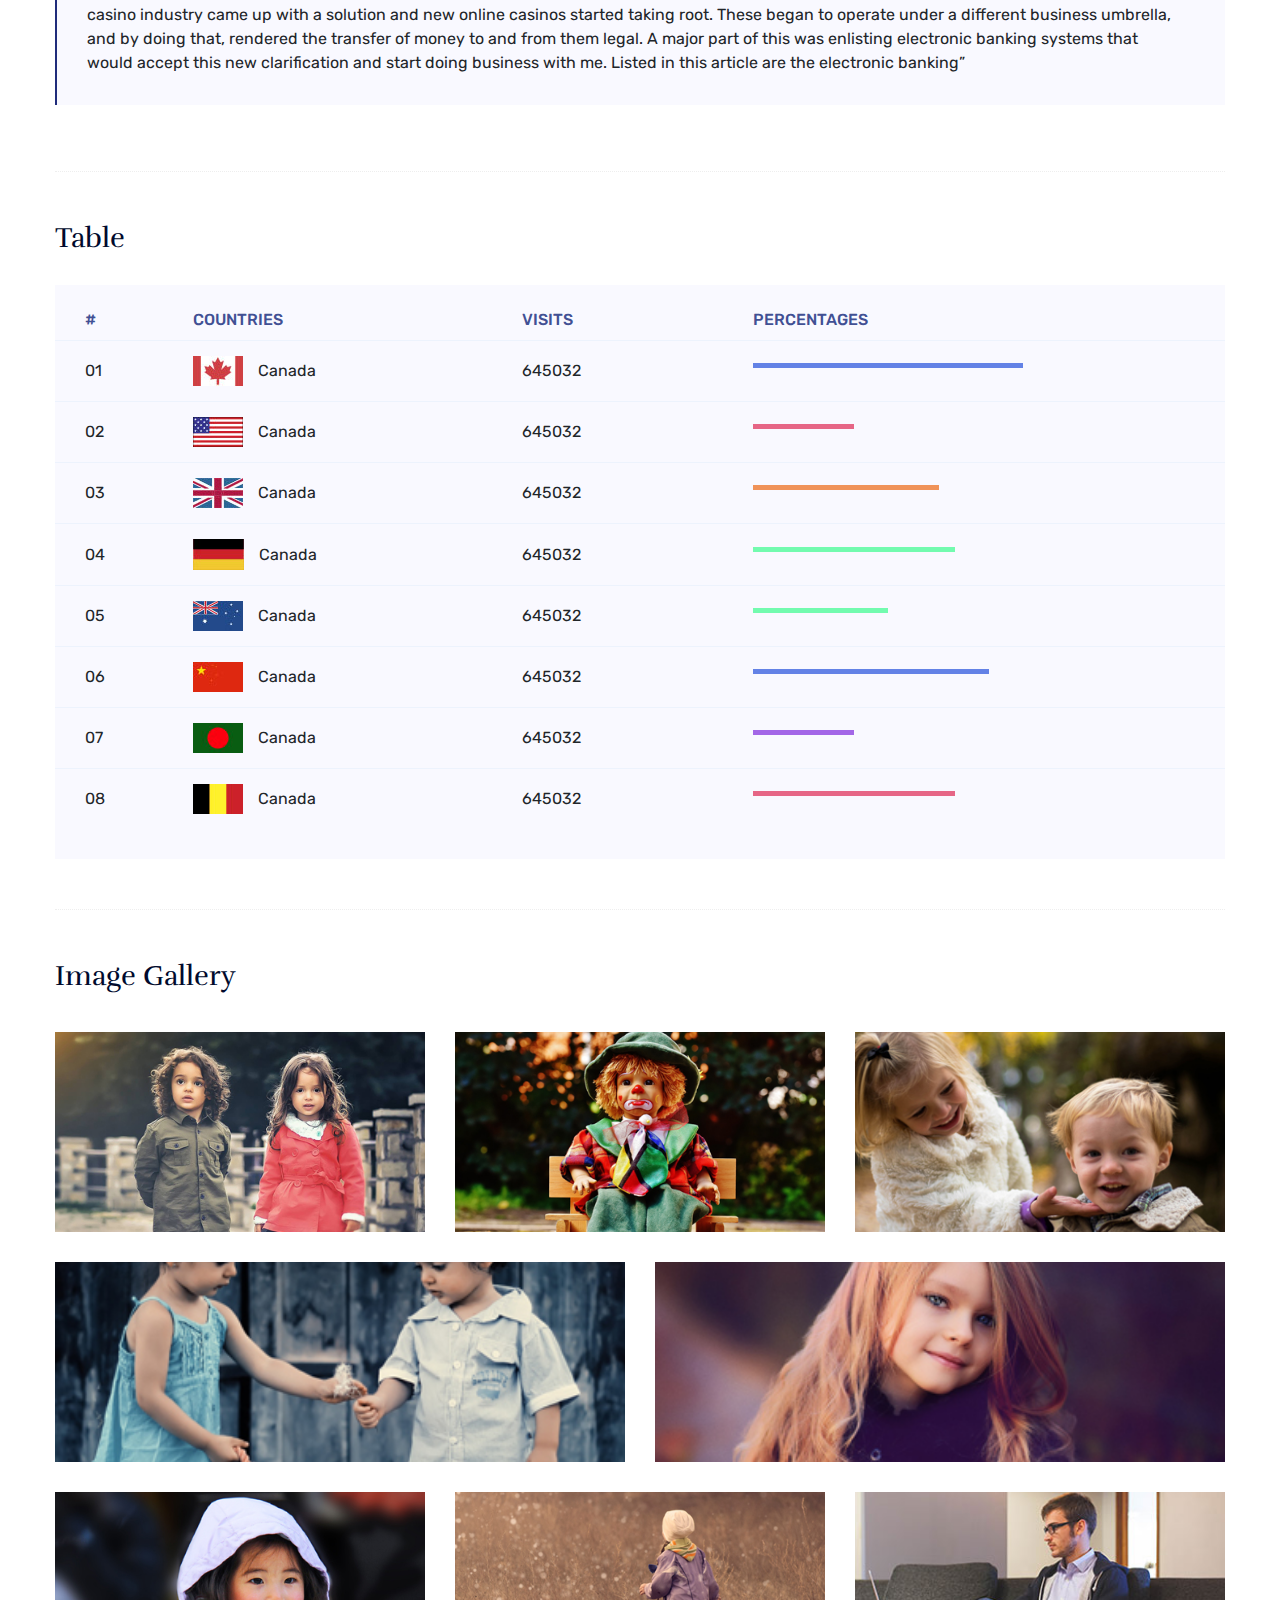
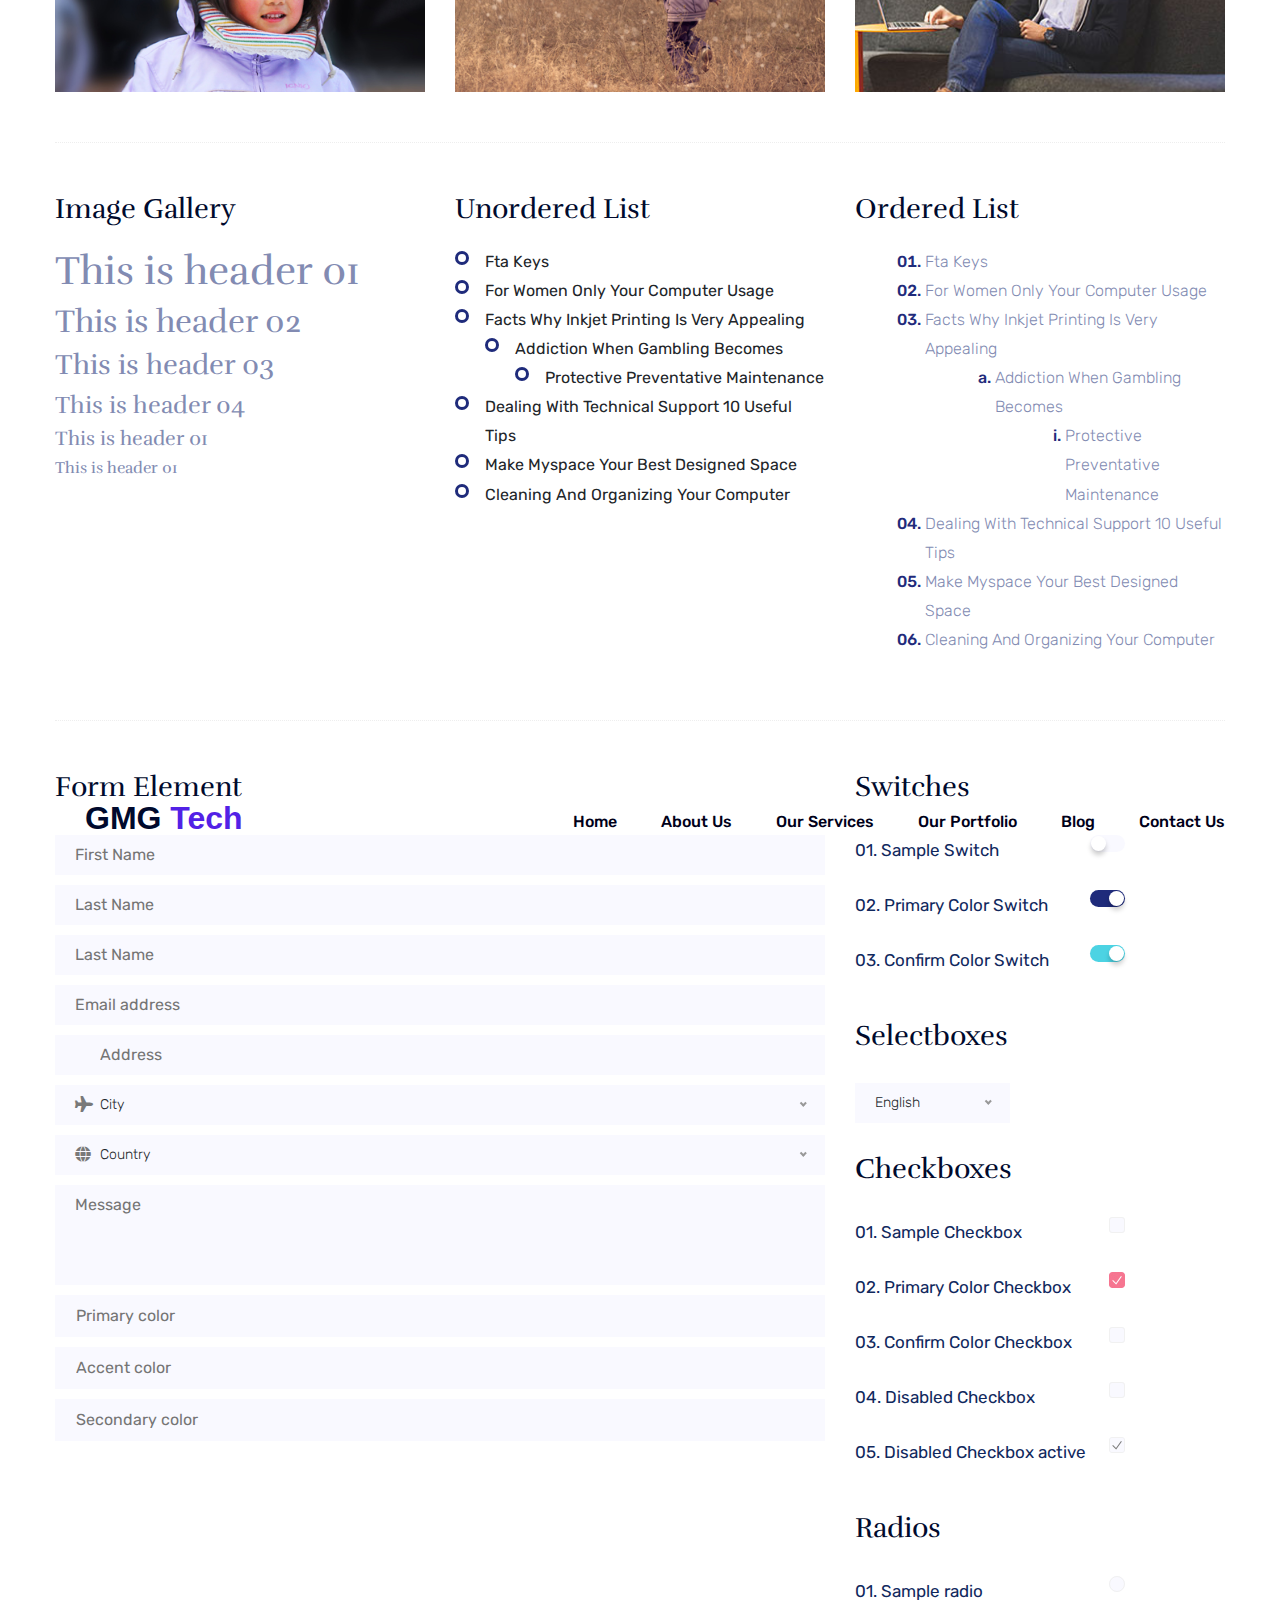
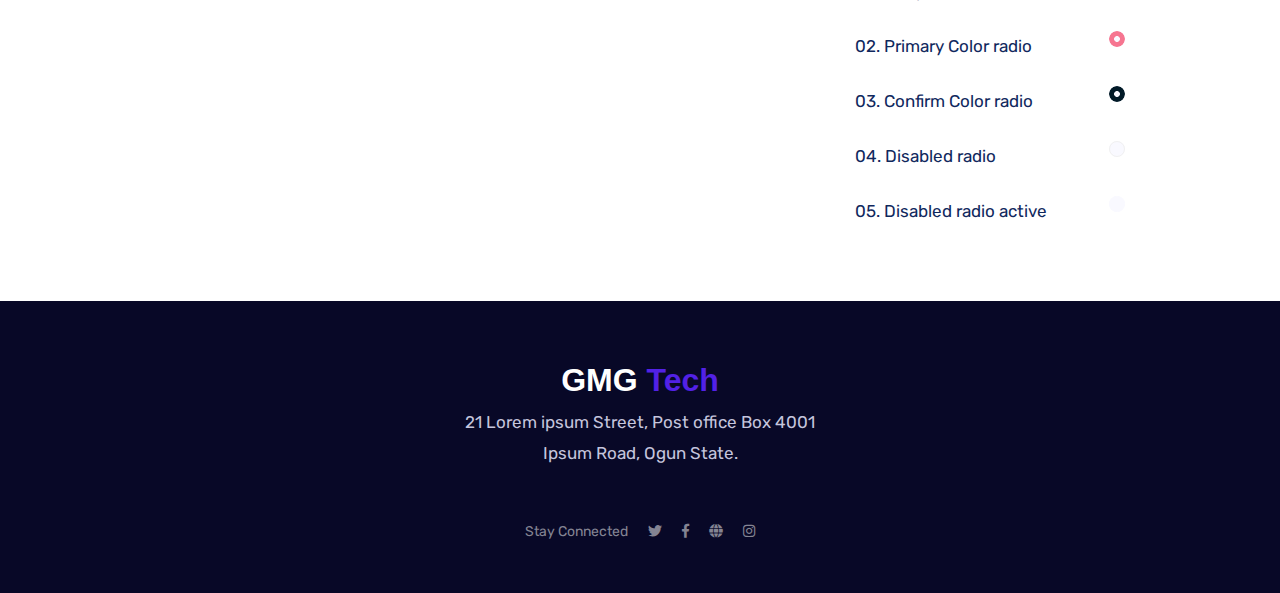
<file: elements.html>
<!doctype html>
<html class="no-js" lang="zxx">

<head>
	<meta charset="utf-8">
	<meta http-equiv="x-ua-compatible" content="ie=edge">
	<title>Elements </title>
	<meta name="description" content="">
	<meta name="viewport" content="width=device-width, initial-scale=1">
	<link rel="shortcut icon" type="image/x-icon" href="assets/img/favicon.ico">

 <!-- CSS here -->
		<link rel="stylesheet" href="assets/css/bootstrap.min.css">
		<link rel="stylesheet" href="assets/css/owl.carousel.min.css">
		<link rel="stylesheet" href="assets/css/slicknav.css">
		<link rel="stylesheet" href="assets/css/animate.min.css">
		<link rel="stylesheet" href="assets/css/magnific-popup.css">
		<link rel="stylesheet" href="assets/css/fontawesome-all.min.css">
		<link rel="stylesheet" href="assets/css/themify-icons.css">
		<link rel="stylesheet" href="assets/css/slick.css">
		<link rel="stylesheet" href="assets/css/nice-select.css">
		<link rel="stylesheet" href="assets/css/style.css">
</head>

<body>
    <!-- Preloader Start -->
    <!-- <div id="preloader-active">
        <div class="preloader d-flex align-items-center justify-content-center">
            <div class="preloader-inner position-relative">
                <div class="preloader-circle"></div>
                <div class="preloader-img pere-text">
                    <img src="assets/img/logo/loder.jpg" alt="">
                </div>
            </div>
        </div>
    </div> -->
    <!-- Preloader Start -->
    <header>
        <!-- Header Start -->
        <div class="header-area" style="position: absolute; width: 100%; z-index: 9;">
            <div class="main-header  header-sticky">
                <div class="container-fluid">
                    <div class="row align-items-center">
                        <!-- Logo -->
                        <div class="col-xl-2 col-lg-2 col-md-1">
                            <div class="logo">
                                <!-- <a href="index.html"><img src="" alt=""></a> -->
                                <a href="index.html"><h2 style="font-family: 'Trebuchet MS', 'Lucida Sans Unicode', 'Lucida Grande', 'Lucida Sans', Arial, sans-serif; font-weight: 600;">GMG <span style="color: #5221e6;">Tech</span></h2></a> 
                            </div>
                        </div>
                        <div class="col-xl-10 col-lg-10 col-md-10">
                            <div class="menu-main d-flex align-items-center justify-content-end">
                                <!-- Main-menu -->
                                <div class="main-menu f-right d-none d-lg-block">
                                    <nav> 
                                        <ul id="navigation">
                                            <li><a href="index.html">Home</a></li>
                                            <li><a href="about.html">About Us</a></li>
                                            <li><a href="services.html">Our Services</a></li>
                                            <li><a href="portfolio.html">Our Portfolio</a></li>
                                            <li><a href="blog.html">Blog</a></li>
                                            <li><a href="contact.html">Contact Us</a></li>
                                        </ul>
                                    </nav>
                                </div>
                            </div>
                        </div>   
                        <!-- Mobile Menu -->
                        <div class="col-12">
                            <div class="mobile_menu d-block d-lg-none"></div>
                        </div>
                    </div>
                </div>
            </div>
    </div>
    <!-- Header End -->
    </header>
	<main>

		<!-- Hero Start -->
		<div class="slider-area ">
			<div class="slider-height2 d-flex align-items-center">
				<div class="container">
					<div class="row">
						<div class="col-xl-12">
							<div class="hero-cap">
								<h2 style="font-family: calibri;">Elements</h2>
								<nav aria-label="breadcrumb ">
									<ol class="breadcrumb">
									<li class="breadcrumb-item"><a href="index.html">Home</a></li>
									<li class="breadcrumb-item"><a href="#">Elements</a></li> 
									</ol>
								</nav>
							</div>
						</div>
					</div>
				</div>
			</div>
		</div>
		<!-- Hero End -->
		<!-- Start Sample Area -->
		<section class="sample-text-area">
			<div class="container box_1170">
				<h3 class="text-heading">Text Sample</h3>
				<p class="sample-text">
					Every avid independent filmmaker has <b>Bold</b> about making that <i>Italic</i> interest documentary,
					or short
					film to show off their creative prowess. Many have great ideas and want to “wow”
					the<sup>Superscript</sup> scene,
					or video renters with their big project. But once you have the<sub>Subscript</sub> “in the can” (no easy
					feat), how
					do you move from a <del>Strike</del> through of master DVDs with the <u>“Underline”</u> marked
					hand-written title
					inside a secondhand CD case, to a pile of cardboard boxes full of shiny new, retail-ready DVDs, with UPC
					barcodes
					and polywrap sitting on your doorstep? You need to create eye-popping artwork and have your project
					replicated.
					Using a reputable full service DVD Replication company like PacificDisc, Inc. to partner with is
					certainly a
					helpful option to ensure a professional end result, but to help with your DVD replication project, here
					are 4 easy
					steps to follow for good DVD replication results:
	
				</p>
			</div>
		</section>
		<!-- End Sample Area -->
		<!-- Start Button -->
		<section class="button-area">
			<div class="container box_1170 border-top-generic">
				<h3 class="text-heading">Sample Buttons</h3>
				<div class="button-group-area">
					<a href="#" class="genric-btn default">Default</a>
					<a href="#" class="genric-btn primary">Primary</a>
					<a href="#" class="genric-btn success">Success</a>
					<a href="#" class="genric-btn info">Info</a>
					<a href="#" class="genric-btn warning">Warning</a>
					<a href="#" class="genric-btn danger">Danger</a>
					<a href="#" class="genric-btn link">Link</a>
					<a href="#" class="genric-btn disable">Disable</a>
				</div>
				<div class="button-group-area mt-10">
					<a href="#" class="genric-btn default-border">Default</a>
					<a href="#" class="genric-btn primary-border">Primary</a>
					<a href="#" class="genric-btn success-border">Success</a>
					<a href="#" class="genric-btn info-border">Info</a>
					<a href="#" class="genric-btn warning-border">Warning</a>
					<a href="#" class="genric-btn danger-border">Danger</a>
					<a href="#" class="genric-btn link-border">Link</a>
					<a href="#" class="genric-btn disable">Disable</a>
				</div>
				<div class="button-group-area mt-40">
					<a href="#" class="genric-btn default radius">Default</a>
					<a href="#" class="genric-btn primary radius">Primary</a>
					<a href="#" class="genric-btn success radius">Success</a>
					<a href="#" class="genric-btn info radius">Info</a>
					<a href="#" class="genric-btn warning radius">Warning</a>
					<a href="#" class="genric-btn danger radius">Danger</a>
					<a href="#" class="genric-btn link radius">Link</a>
					<a href="#" class="genric-btn disable radius">Disable</a>
				</div>
				<div class="button-group-area mt-10">
					<a href="#" class="genric-btn default-border radius">Default</a>
					<a href="#" class="genric-btn primary-border radius">Primary</a>
					<a href="#" class="genric-btn success-border radius">Success</a>
					<a href="#" class="genric-btn info-border radius">Info</a>
					<a href="#" class="genric-btn warning-border radius">Warning</a>
					<a href="#" class="genric-btn danger-border radius">Danger</a>
					<a href="#" class="genric-btn link-border radius">Link</a>
					<a href="#" class="genric-btn disable radius">Disable</a>
				</div>
				<div class="button-group-area mt-40">
					<a href="#" class="genric-btn default circle">Default</a>
					<a href="#" class="genric-btn primary circle">Primary</a>
					<a href="#" class="genric-btn success circle">Success</a>
					<a href="#" class="genric-btn info circle">Info</a>
					<a href="#" class="genric-btn warning circle">Warning</a>
					<a href="#" class="genric-btn danger circle">Danger</a>
					<a href="#" class="genric-btn link circle">Link</a>
					<a href="#" class="genric-btn disable circle">Disable</a>
				</div>
				<div class="button-group-area mt-10">
					<a href="#" class="genric-btn default-border circle">Default</a>
					<a href="#" class="genric-btn primary-border circle">Primary</a>
					<a href="#" class="genric-btn success-border circle">Success</a>
					<a href="#" class="genric-btn info-border circle">Info</a>
					<a href="#" class="genric-btn warning-border circle">Warning</a>
					<a href="#" class="genric-btn danger-border circle">Danger</a>
					<a href="#" class="genric-btn link-border circle">Link</a>
					<a href="#" class="genric-btn disable circle">Disable</a>
				</div>
				<div class="button-group-area mt-40">
					<a href="#" class="genric-btn default circle arrow">Default<span class="lnr lnr-arrow-right"></span></a>
					<a href="#" class="genric-btn primary circle arrow">Primary<span class="lnr lnr-arrow-right"></span></a>
					<a href="#" class="genric-btn success circle arrow">Success<span class="lnr lnr-arrow-right"></span></a>
					<a href="#" class="genric-btn info circle arrow">Info<span class="lnr lnr-arrow-right"></span></a>
					<a href="#" class="genric-btn warning circle arrow">Warning<span class="lnr lnr-arrow-right"></span></a>
					<a href="#" class="genric-btn danger circle arrow">Danger<span class="lnr lnr-arrow-right"></span></a>
				</div>
				<div class="button-group-area mt-10">
					<a href="#" class="genric-btn default-border circle arrow">Default<span
							class="lnr lnr-arrow-right"></span></a>
					<a href="#" class="genric-btn primary-border circle arrow">Primary<span
							class="lnr lnr-arrow-right"></span></a>
					<a href="#" class="genric-btn success-border circle arrow">Success<span
							class="lnr lnr-arrow-right"></span></a>
					<a href="#" class="genric-btn info-border circle arrow">Info<span
							class="lnr lnr-arrow-right"></span></a>
					<a href="#" class="genric-btn warning-border circle arrow">Warning<span
							class="lnr lnr-arrow-right"></span></a>
					<a href="#" class="genric-btn danger-border circle arrow">Danger<span
							class="lnr lnr-arrow-right"></span></a>
				</div>
				<div class="button-group-area mt-40">
					<a href="#" class="genric-btn primary e-large">Extra Large</a>
					<a href="#" class="genric-btn success large">Large</a>
					<a href="#" class="genric-btn primary">Default</a>
					<a href="#" class="genric-btn success medium">Medium</a>
					<a href="#" class="genric-btn primary small">Small</a>
				</div>
				<div class="button-group-area mt-10">
					<a href="#" class="genric-btn primary-border e-large">Extra Large</a>
					<a href="#" class="genric-btn success-border large">Large</a>
					<a href="#" class="genric-btn primary-border">Default</a>
					<a href="#" class="genric-btn success-border medium">Medium</a>
					<a href="#" class="genric-btn primary-border small">Small</a>
				</div>
			</div>
		</section>
		<!-- End Button -->
		<!-- Start Align Area -->
		<div class="whole-wrap">
			<div class="container box_1170">
				<div class="section-top-border">
					<h3 class="mb-30">Left Aligned</h3>
					<div class="row">
						<div class="col-md-3">
							<img src="assets/img/elements/d.jpg" alt="" class="img-fluid">
						</div>
						<div class="col-md-9 mt-sm-20">
							<p>Recently, the US Federal government banned online casinos from operating in America by making
								it illegal to
								transfer money to them through any US bank or payment system. As a result of this law, most
								of the popular
								online casino networks such as Party Gaming and PlayTech left the United States. Overnight,
								online casino
								players found themselves being chased by the Federal government. But, after a fortnight, the
								online casino
								industry came up with a solution and new online casinos started taking root. These began to
								operate under a
								different business umbrella, and by doing that, rendered the transfer of money to and from
								them legal. A major
								part of this was enlisting electronic banking systems that would accept this new
								clarification and start doing
								business with me. Listed in this article are the electronic banking systems that accept
								players from the United
								States that wish to play in online casinos.</p>
						</div>
					</div>
				</div>
				<div class="section-top-border text-right">
					<h3 class="mb-30">Right Aligned</h3>
					<div class="row">
						<div class="col-md-9">
							<p class="text-right">Over time, even the most sophisticated, memory packed computer can begin
								to run slow if we
								don’t do something to prevent it. The reason why has less to do with how computers are made
								and how they age and
								more to do with the way we use them. You see, all of the daily tasks that we do on our PC
								from running programs
								to downloading and deleting software can make our computer sluggish. To keep this from
								happening, you need to
								understand the reasons why your PC is getting slower and do something to keep your PC
								running at its best. You
								can do this through regular maintenance and PC performance optimization programs</p>
							<p class="text-right">Before we discuss all of the things that could be affecting your PC’s
								performance, let’s
								talk a little about what symptoms</p>
						</div>
						<div class="col-md-3">
							<img src="assets/img/elements/d.jpg" alt="" class="img-fluid">
						</div>
					</div>
				</div>
				<div class="section-top-border">
					<h3 class="mb-30">Definition</h3>
					<div class="row">
						<div class="col-md-4">
							<div class="single-defination">
								<h4 class="mb-20">Definition 01</h4>
								<p>Recently, the US Federal government banned online casinos from operating in America by
									making it illegal to
									transfer money to them through any US bank or payment system. As a result of this law,
									most of the popular
									online casino networks</p>
							</div>
						</div>
						<div class="col-md-4">
							<div class="single-defination">
								<h4 class="mb-20">Definition 02</h4>
								<p>Recently, the US Federal government banned online casinos from operating in America by
									making it illegal to
									transfer money to them through any US bank or payment system. As a result of this law,
									most of the popular
									online casino networks</p>
							</div>
						</div>
						<div class="col-md-4">
							<div class="single-defination">
								<h4 class="mb-20">Definition 03</h4>
								<p>Recently, the US Federal government banned online casinos from operating in America by
									making it illegal to
									transfer money to them through any US bank or payment system. As a result of this law,
									most of the popular
									online casino networks</p>
							</div>
						</div>
					</div>
				</div>
				<div class="section-top-border">
					<h3 class="mb-30">Block Quotes</h3>
					<div class="row">
						<div class="col-lg-12">
							<blockquote class="generic-blockquote">
								“Recently, the US Federal government banned online casinos from operating in America by
								making it illegal to
								transfer money to them through any US bank or payment system. As a result of this law, most
								of the popular
								online casino networks such as Party Gaming and PlayTech left the United States. Overnight,
								online casino
								players found themselves being chased by the Federal government. But, after a fortnight, the
								online casino
								industry came up with a solution and new online casinos started taking root. These began to
								operate under a
								different business umbrella, and by doing that, rendered the transfer of money to and from
								them legal. A major
								part of this was enlisting electronic banking systems that would accept this new
								clarification and start doing
								business with me. Listed in this article are the electronic banking”
							</blockquote>
						</div>
					</div>
				</div>
				<div class="section-top-border">
					<h3 class="mb-30">Table</h3>
					<div class="progress-table-wrap">
						<div class="progress-table">
							<div class="table-head">
								<div class="serial">#</div>
								<div class="country">Countries</div>
								<div class="visit">Visits</div>
								<div class="percentage">Percentages</div>
							</div>
							<div class="table-row">
								<div class="serial">01</div>
								<div class="country"> <img src="assets/img/elements/f1.jpg" alt="flag">Canada</div>
								<div class="visit">645032</div>
								<div class="percentage">
									<div class="progress">
										<div class="progress-bar color-1" role="progressbar" style="width: 80%"
											aria-valuenow="80" aria-valuemin="0" aria-valuemax="100"></div>
									</div>
								</div>
							</div>
							<div class="table-row">
								<div class="serial">02</div>
								<div class="country"> <img src="assets/img/elements/f2.jpg" alt="flag">Canada</div>
								<div class="visit">645032</div>
								<div class="percentage">
									<div class="progress">
										<div class="progress-bar color-2" role="progressbar" style="width: 30%"
											aria-valuenow="30" aria-valuemin="0" aria-valuemax="100"></div>
									</div>
								</div>
							</div>
							<div class="table-row">
								<div class="serial">03</div>
								<div class="country"> <img src="assets/img/elements/f3.jpg" alt="flag">Canada</div>
								<div class="visit">645032</div>
								<div class="percentage">
									<div class="progress">
										<div class="progress-bar color-3" role="progressbar" style="width: 55%"
											aria-valuenow="55" aria-valuemin="0" aria-valuemax="100"></div>
									</div>
								</div>
							</div>
							<div class="table-row">
								<div class="serial">04</div>
								<div class="country"> <img src="assets/img/elements/f4.jpg" alt="flag">Canada</div>
								<div class="visit">645032</div>
								<div class="percentage">
									<div class="progress">
										<div class="progress-bar color-4" role="progressbar" style="width: 60%"
											aria-valuenow="60" aria-valuemin="0" aria-valuemax="100"></div>
									</div>
								</div>
							</div>
							<div class="table-row">
								<div class="serial">05</div>
								<div class="country"> <img src="assets/img/elements/f5.jpg" alt="flag">Canada</div>
								<div class="visit">645032</div>
								<div class="percentage">
									<div class="progress">
										<div class="progress-bar color-5" role="progressbar" style="width: 40%"
											aria-valuenow="40" aria-valuemin="0" aria-valuemax="100"></div>
									</div>
								</div>
							</div>
							<div class="table-row">
								<div class="serial">06</div>
								<div class="country"> <img src="assets/img/elements/f6.jpg" alt="flag">Canada</div>
								<div class="visit">645032</div>
								<div class="percentage">
									<div class="progress">
										<div class="progress-bar color-6" role="progressbar" style="width: 70%"
											aria-valuenow="70" aria-valuemin="0" aria-valuemax="100"></div>
									</div>
								</div>
							</div>
							<div class="table-row">
								<div class="serial">07</div>
								<div class="country"> <img src="assets/img/elements/f7.jpg" alt="flag">Canada</div>
								<div class="visit">645032</div>
								<div class="percentage">
									<div class="progress">
										<div class="progress-bar color-7" role="progressbar" style="width: 30%"
											aria-valuenow="30" aria-valuemin="0" aria-valuemax="100"></div>
									</div>
								</div>
							</div>
							<div class="table-row">
								<div class="serial">08</div>
								<div class="country"> <img src="assets/img/elements/f8.jpg" alt="flag">Canada</div>
								<div class="visit">645032</div>
								<div class="percentage">
									<div class="progress">
										<div class="progress-bar color-8" role="progressbar" style="width: 60%"
											aria-valuenow="60" aria-valuemin="0" aria-valuemax="100"></div>
									</div>
								</div>
							</div>
						</div>
					</div>
				</div>
				<div class="section-top-border">
					<h3>Image Gallery</h3>
					<div class="row gallery-item">
						<div class="col-md-4">
							<a href="assets/img/elements/g1.jpg" class="img-pop-up">
								<div class="single-gallery-image" style="background: url(assets/img/elements/g1.jpg);"></div>
							</a>
						</div>
						<div class="col-md-4">
							<a href="assets/img/elements/g2.jpg" class="img-pop-up">
								<div class="single-gallery-image" style="background: url(assets/img/elements/g2.jpg);"></div>
							</a>
						</div>
						<div class="col-md-4">
							<a href="assets/img/elements/g3.jpg" class="img-pop-up">
								<div class="single-gallery-image" style="background: url(assets/img/elements/g3.jpg);"></div>
							</a>
						</div>
						<div class="col-md-6">
							<a href="assets/img/elements/g4.jpg" class="img-pop-up">
								<div class="single-gallery-image" style="background: url(assets/img/elements/g4.jpg);"></div>
							</a>
						</div>
						<div class="col-md-6">
							<a href="assets/img/elements/g5.jpg" class="img-pop-up">
								<div class="single-gallery-image" style="background: url(assets/img/elements/g5.jpg);"></div>
							</a>
						</div>
						<div class="col-md-4">
							<a href="assets/img/elements/g6.jpg" class="img-pop-up">
								<div class="single-gallery-image" style="background: url(assets/img/elements/g6.jpg);"></div>
							</a>
						</div>
						<div class="col-md-4">
							<a href="assets/img/elements/g7.jpg" class="img-pop-up">
								<div class="single-gallery-image" style="background: url(assets/img/elements/g7.jpg);"></div>
							</a>
						</div>
						<div class="col-md-4">
							<a href="assets/img/elements/g8.jpg" class="img-pop-up">
								<div class="single-gallery-image" style="background: url(assets/img/elements/g8.jpg);"></div>
							</a>
						</div>
					</div>
				</div>
				<div class="section-top-border">
					<div class="row">
						<div class="col-md-4">
							<h3 class="mb-20">Image Gallery</h3>
							<div class="typography">
								<h1>This is header 01</h1>
								<h2>This is header 02</h2>
								<h3>This is header 03</h3>
								<h4>This is header 04</h4>
								<h5>This is header 01</h5>
								<h6>This is header 01</h6>
							</div>
						</div>
						<div class="col-md-4 mt-sm-30">
							<h3 class="mb-20">Unordered List</h3>
							<div class="">
								<ul class="unordered-list">
									<li>Fta Keys</li>
									<li>For Women Only Your Computer Usage</li>
									<li>Facts Why Inkjet Printing Is Very Appealing
										<ul>
											<li>Addiction When Gambling Becomes
												<ul>
													<li>Protective Preventative Maintenance</li>
												</ul>
											</li>
										</ul>
									</li>
									<li>Dealing With Technical Support 10 Useful Tips</li>
									<li>Make Myspace Your Best Designed Space</li>
									<li>Cleaning And Organizing Your Computer</li>
								</ul>
							</div>
						</div>
						<div class="col-md-4 mt-sm-30">
							<h3 class="mb-20">Ordered List</h3>
							<div class="">
								<ol class="ordered-list">
									<li><span>Fta Keys</span></li>
									<li><span>For Women Only Your Computer Usage</span></li>
									<li><span>Facts Why Inkjet Printing Is Very Appealing</span>
										<ol class="ordered-list-alpha">
											<li><span>Addiction When Gambling Becomes</span>
												<ol class="ordered-list-roman">
													<li><span>Protective Preventative Maintenance</span></li>
												</ol>
											</li>
										</ol>
									</li>
									<li><span>Dealing With Technical Support 10 Useful Tips</span></li>
									<li><span>Make Myspace Your Best Designed Space</span></li>
									<li><span>Cleaning And Organizing Your Computer</span></li>
								</ol>
							</div>
						</div>
					</div>
				</div>
				<div class="section-top-border">
					<div class="row">
						<div class="col-lg-8 col-md-8">
							<h3 class="mb-30">Form Element</h3>
							<form action="#">
								<div class="mt-10">
									<input type="text" name="first_name" placeholder="First Name"
										onfocus="this.placeholder = ''" onblur="this.placeholder = 'First Name'" required
										class="single-input">
								</div>
								<div class="mt-10">
									<input type="text" name="last_name" placeholder="Last Name"
										onfocus="this.placeholder = ''" onblur="this.placeholder = 'Last Name'" required
										class="single-input">
								</div>
								<div class="mt-10">
									<input type="text" name="last_name" placeholder="Last Name"
										onfocus="this.placeholder = ''" onblur="this.placeholder = 'Last Name'" required
										class="single-input">
								</div>
								<div class="mt-10">
									<input type="email" name="EMAIL" placeholder="Email address"
										onfocus="this.placeholder = ''" onblur="this.placeholder = 'Email address'" required
										class="single-input">
								</div>
								<div class="input-group-icon mt-10">
									<div class="icon"><i class="fa fa-thumb-tack" aria-hidden="true"></i></div>
									<input type="text" name="address" placeholder="Address" onfocus="this.placeholder = ''"
										onblur="this.placeholder = 'Address'" required class="single-input">
								</div>
								<div class="input-group-icon mt-10">
									<div class="icon"><i class="fa fa-plane" aria-hidden="true"></i></div>
									<div class="form-select" id="default-select"">
												<select>
													<option value=" 1">City</option>
										<option value="1">Dhaka</option>
										<option value="1">Dilli</option>
										<option value="1">Newyork</option>
										<option value="1">Islamabad</option>
										</select>
									</div>
								</div>
								<div class="input-group-icon mt-10">
									<div class="icon"><i class="fa fa-globe" aria-hidden="true"></i></div>
									<div class="form-select" id="default-select"">
												<select>
													<option value=" 1">Country</option>
										<option value="1">Bangladesh</option>
										<option value="1">India</option>
										<option value="1">England</option>
										<option value="1">Srilanka</option>
										</select>
									</div>
								</div>
	
								<div class="mt-10">
									<textarea class="single-textarea" placeholder="Message" onfocus="this.placeholder = ''"
										onblur="this.placeholder = 'Message'" required></textarea>
								</div>
								<div class="mt-10">
									<input type="text" name="first_name" placeholder="Primary color"
										onfocus="this.placeholder = ''" onblur="this.placeholder = 'Primary color'" required
										class="single-input-primary">
								</div>
								<div class="mt-10">
									<input type="text" name="first_name" placeholder="Accent color"
										onfocus="this.placeholder = ''" onblur="this.placeholder = 'Accent color'" required
										class="single-input-accent">
								</div>
								<div class="mt-10">
									<input type="text" name="first_name" placeholder="Secondary color"
										onfocus="this.placeholder = ''" onblur="this.placeholder = 'Secondary color'"
										required class="single-input-secondary">
								</div>
							</form>
						</div>
						<div class="col-lg-3 col-md-4 mt-sm-30">
							<div class="single-element-widget">
								<h3 class="mb-30">Switches</h3>
								<div class="switch-wrap d-flex justify-content-between">
									<p>01. Sample Switch</p>
									<div class="primary-switch">
										<input type="checkbox" id="default-switch">
										<label for="default-switch"></label>
									</div>
								</div>
								<div class="switch-wrap d-flex justify-content-between">
									<p>02. Primary Color Switch</p>
									<div class="primary-switch">
										<input type="checkbox" id="primary-switch" checked>
										<label for="primary-switch"></label>
									</div>
								</div>
								<div class="switch-wrap d-flex justify-content-between">
									<p>03. Confirm Color Switch</p>
									<div class="confirm-switch">
										<input type="checkbox" id="confirm-switch" checked>
										<label for="confirm-switch"></label>
									</div>
								</div>
							</div>
							<div class="single-element-widget mt-30">
								<h3 class="mb-30">Selectboxes</h3>
								<div class="default-select" id="default-select"">
											<select>
												<option value=" 1">English</option>
									<option value="1">Spanish</option>
									<option value="1">Arabic</option>
									<option value="1">Portuguise</option>
									<option value="1">Bengali</option>
									</select>
								</div>
							</div>
							<div class="single-element-widget mt-30">
								<h3 class="mb-30">Checkboxes</h3>
								<div class="switch-wrap d-flex justify-content-between">
									<p>01. Sample Checkbox</p>
									<div class="primary-checkbox">
										<input type="checkbox" id="default-checkbox">
										<label for="default-checkbox"></label>
									</div>
								</div>
								<div class="switch-wrap d-flex justify-content-between">
									<p>02. Primary Color Checkbox</p>
									<div class="primary-checkbox">
										<input type="checkbox" id="primary-checkbox" checked>
										<label for="primary-checkbox"></label>
									</div>
								</div>
								<div class="switch-wrap d-flex justify-content-between">
									<p>03. Confirm Color Checkbox</p>
									<div class="confirm-checkbox">
										<input type="checkbox" id="confirm-checkbox">
										<label for="confirm-checkbox"></label>
									</div>
								</div>
								<div class="switch-wrap d-flex justify-content-between">
									<p>04. Disabled Checkbox</p>
									<div class="disabled-checkbox">
										<input type="checkbox" id="disabled-checkbox" disabled>
										<label for="disabled-checkbox"></label>
									</div>
								</div>
								<div class="switch-wrap d-flex justify-content-between">
									<p>05. Disabled Checkbox active</p>
									<div class="disabled-checkbox">
										<input type="checkbox" id="disabled-checkbox-active" checked disabled>
										<label for="disabled-checkbox-active"></label>
									</div>
								</div>
							</div>
							<div class="single-element-widget mt-30">
								<h3 class="mb-30">Radios</h3>
								<div class="switch-wrap d-flex justify-content-between">
									<p>01. Sample radio</p>
									<div class="primary-radio">
										<input type="checkbox" id="default-radio">
										<label for="default-radio"></label>
									</div>
								</div>
								<div class="switch-wrap d-flex justify-content-between">
									<p>02. Primary Color radio</p>
									<div class="primary-radio">
										<input type="checkbox" id="primary-radio" checked>
										<label for="primary-radio"></label>
									</div>
								</div>
								<div class="switch-wrap d-flex justify-content-between">
									<p>03. Confirm Color radio</p>
									<div class="confirm-radio">
										<input type="checkbox" id="confirm-radio" checked>
										<label for="confirm-radio"></label>
									</div>
								</div>
								<div class="switch-wrap d-flex justify-content-between">
									<p>04. Disabled radio</p>
									<div class="disabled-radio">
										<input type="checkbox" id="disabled-radio" disabled>
										<label for="disabled-radio"></label>
									</div>
								</div>
								<div class="switch-wrap d-flex justify-content-between">
									<p>05. Disabled radio active</p>
									<div class="disabled-radio">
										<input type="checkbox" id="disabled-radio-active" checked disabled>
										<label for="disabled-radio-active"></label>
									</div>
								</div>
							</div>
						</div><!-- Header Start -->
        <div class="header-area" style="position: absolute; width: 100%; z-index: 9;">
            <div class="main-header  header-sticky">
                <div class="container-fluid">
                    <div class="row align-items-center">
                        <!-- Logo -->
                        <div class="col-xl-2 col-lg-2 col-md-1">
                            <div class="logo">
                                <!-- <a href="index.html"><img src="" alt=""></a> -->
                                <a href="index.html"><h2 style="font-family: 'Trebuchet MS', 'Lucida Sans Unicode', 'Lucida Grande', 'Lucida Sans', Arial, sans-serif; font-weight: 600;">GMG <span style="color: #5221e6;">Tech</span></h2></a> 
                            </div>
                        </div>
                        <div class="col-xl-10 col-lg-10 col-md-10">
                            <div class="menu-main d-flex align-items-center justify-content-end">
                                <!-- Main-menu -->
                                <div class="main-menu f-right d-none d-lg-block">
                                    <nav> 
                                        <ul id="navigation">
                                            <li><a href="index.html">Home</a></li>
                                            <li><a href="about.html">About Us</a></li>
                                            <li><a href="services.html">Our Services</a></li>
                                            <li><a href="portfolio.html">Our Portfolio</a></li>
                                            <li><a href="blog.html">Blog</a></li>
                                            <li><a href="contact.html">Contact Us</a></li>
                                        </ul>
                                    </nav>
                                </div>
                            </div>
                        </div>   
                        <!-- Mobile Menu -->
                        <div class="col-12">
                            <div class="mobile_menu d-block d-lg-none"></div>
                        </div>
                    </div>
                </div>
            </div>
    </div>
    <!-- Header End -->
					</div>
				</div>
			</div>
		</div>
		<!-- End Align Area -->
	</main>
    <footer>
        <!-- Footer Start-->
        <div class="footer-area">
            <div class="container">
               <div class="footer-top footer-padding">
                   <div class="row justify-content-center">
                       <div class="col-lg-6">
                            <div class="footer-top-cap text-center">
                                <!-- <img src="assets/img/logo/logo2_footer.png" alt=""> -->
                                <a href="index.html"><h2 style="font-family: 'Trebuchet MS', 'Lucida Sans Unicode', 'Lucida Grande', 'Lucida Sans', Arial, sans-serif; font-weight: 600; color: white;">GMG <span style="color: #5221e6;">Tech</span></h2></a>                                
                                <p>21 Lorem ipsum Street, Post office Box 4001 </p>
                                <p>Ipsum Road, Ogun State.</p>
                            </div>
                       </div>
                   </div>
               </div>
                <div class="footer-bottom ">
                    <div class="row d-flex justify-content-between align-items-center">
                        <div class="col-xl-12 col-lg-12">
                            <!-- Footer Social -->
                            <div class="footer-social text-center mx-auto">
                                <a>Stay Connected</a>
                                <a href="#"><i class="fab fa-twitter"></i></a>
                                <a href="#"><i class="fab fa-facebook-f"></i></a>
                                <a href="#"><i class="fas fa-globe"></i></a>
                                <a href="#"><i class="fab fa-instagram"></i></a>
                            </div>
                        </div>
                    </div>
               </div>
            </div>
        </div>
        <!-- Footer End-->
    </footer>
    <!-- Scroll Up -->
    <div id="back-top" >
        <a title="Go to Top" href="#"> <i class="fas fa-level-up-alt"></i></a>
    </div>


<!-- JS here -->
	
		<!-- All JS Custom Plugins Link Here here -->
        <script src="./assets/js/vendor/modernizr-3.5.0.min.js"></script>
		<!-- Jquery, Popper, Bootstrap -->
		<script src="./assets/js/vendor/jquery-1.12.4.min.js"></script>
        <script src="./assets/js/popper.min.js"></script>
        <script src="./assets/js/bootstrap.min.js"></script>
	    <!-- Jquery Mobile Menu -->
        <script src="./assets/js/jquery.slicknav.min.js"></script>

		<!-- Jquery Slick , Owl-Carousel Plugins -->
        <script src="./assets/js/owl.carousel.min.js"></script>
        <script src="./assets/js/slick.min.js"></script>
		<!-- One Page, Animated-HeadLin -->
        <script src="./assets/js/wow.min.js"></script>
		<script src="./assets/js/animated.headline.js"></script>
		<script src="./assets/js/jquery.magnific-popup.js"></script>
		
		<!-- Nice-select, sticky -->
        <script src="./assets/js/jquery.nice-select.min.js"></script>
		<script src="./assets/js/jquery.sticky.js"></script>
        
        <!-- contact js -->
        <script src="./assets/js/contact.js"></script>
        <script src="./assets/js/jquery.form.js"></script>
        <script src="./assets/js/jquery.validate.min.js"></script>
        <script src="./assets/js/mail-script.js"></script>
        <script src="./assets/js/jquery.ajaxchimp.min.js"></script>
        
		<!-- Jquery Plugins, main Jquery -->	
        <script src="./assets/js/plugins.js"></script>
		<script src="./assets/js/main.js"></script>
		
</body>
</html>
</file>
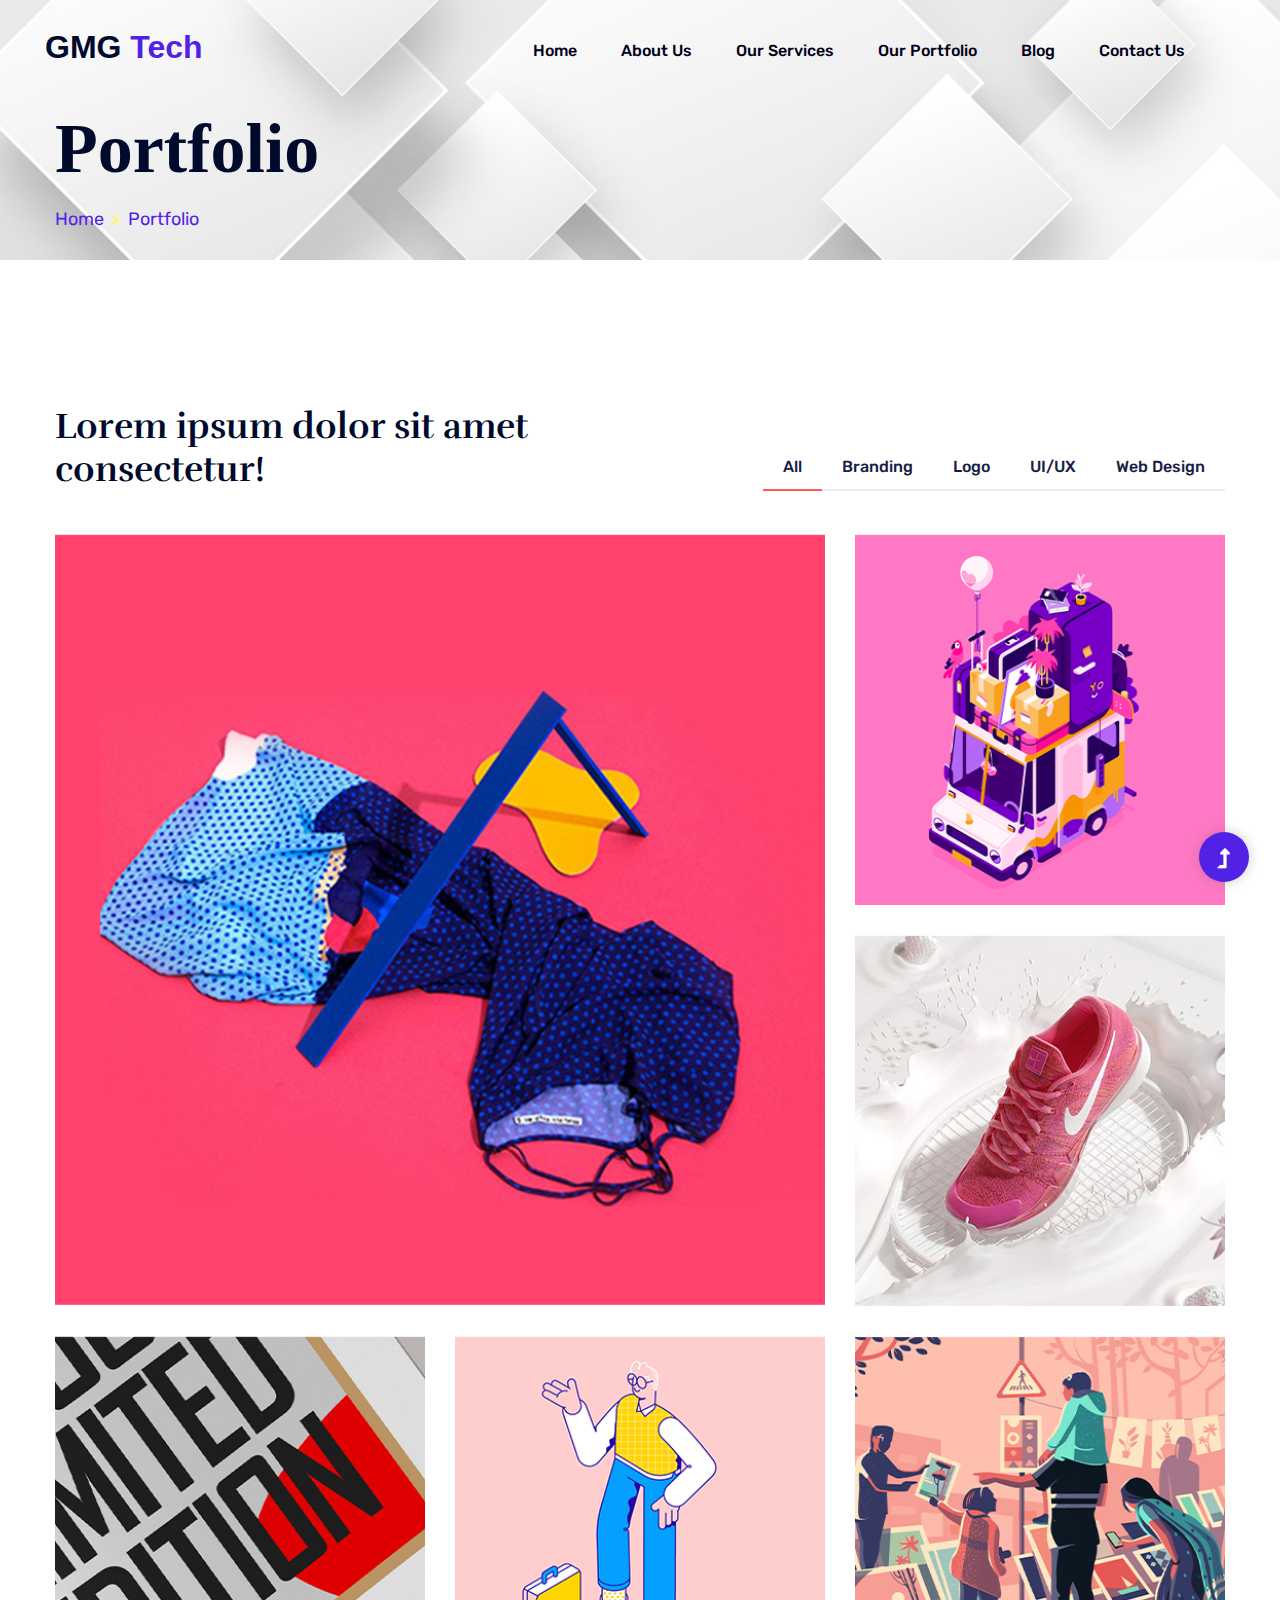
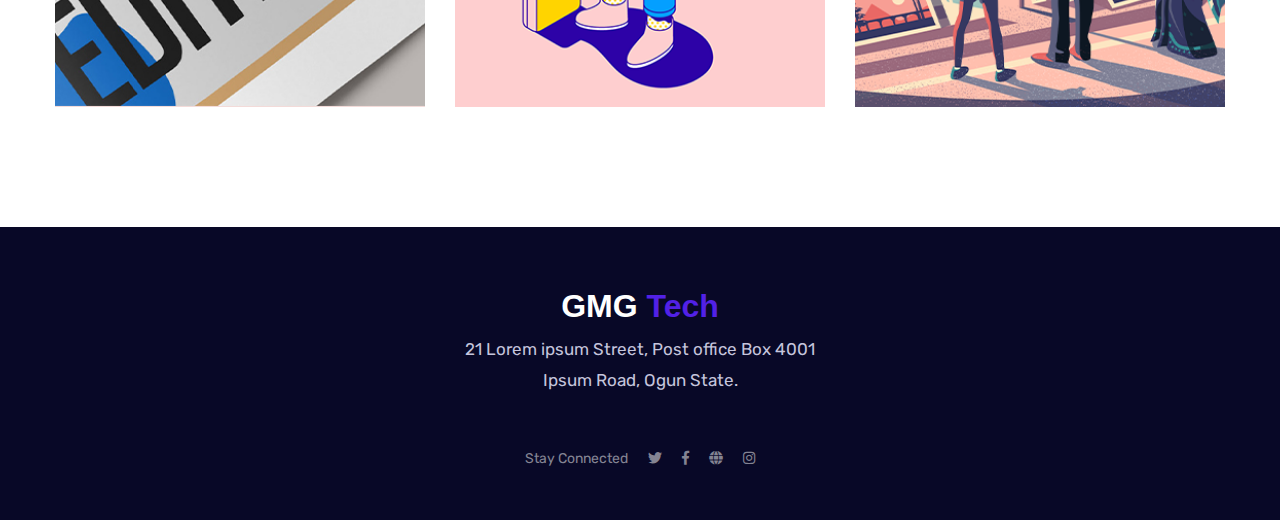
<file: portfolio.html>
<!doctype html>
<html class="no-js" lang="zxx">
    <head>
        <meta charset="utf-8">
        <meta http-equiv="x-ua-compatible" content="ie=edge">
        <title>GMG Tech | Portfolio </title>
        <meta name="description" content="">
        <meta name="viewport" content="width=device-width, initial-scale=1">
        <link rel="manifest" href="site.webmanifest">
		<link rel="shortcut icon" type="image/x-icon" href="assets/img/favicon.ico">

		<!-- CSS here -->
            <link rel="stylesheet" href="assets/css/bootstrap.min.css">
            <link rel="stylesheet" href="assets/css/owl.carousel.min.css">
            <link rel="stylesheet" href="assets/css/slicknav.css">
            <link rel="stylesheet" href="assets/css/flaticon.css">
            <link rel="stylesheet" href="assets/css/animate.min.css">
            <link rel="stylesheet" href="assets/css/magnific-popup.css">
            <link rel="stylesheet" href="assets/css/fontawesome-all.min.css">
            <link rel="stylesheet" href="assets/css/themify-icons.css">
            <link rel="stylesheet" href="assets/css/slick.css">
            <link rel="stylesheet" href="assets/css/nice-select.css">
            <link rel="stylesheet" href="assets/css/style.css">
   </head>

   <body>
    <!-- Preloader Start -->
    <!-- <div id="preloader-active">
        <div class="preloader d-flex align-items-center justify-content-center">
            <div class="preloader-inner position-relative">
                <div class="preloader-circle"></div>
                <div class="preloader-img pere-text">
                    <img src="assets/img/logo/loder.jpg" alt="">
                </div>
            </div>
        </div>
    </div> -->
    <!-- Preloader Start -->
    <header>
        <!-- Header Start -->
        <div class="header-area" style="position: absolute; width: 100%; z-index: 9;">
            <div class="main-header  header-sticky">
                <div class="container-fluid">
                    <div class="row align-items-center">
                        <!-- Logo -->
                        <div class="col-xl-2 col-lg-2 col-md-1">
                            <div class="logo">
                                <!-- <a href="index.html"><img src="" alt=""></a> -->
                                <a href="index.html"><h2 style="font-family: 'Trebuchet MS', 'Lucida Sans Unicode', 'Lucida Grande', 'Lucida Sans', Arial, sans-serif; font-weight: 600;">GMG <span style="color: #5221e6;">Tech</span></h2></a> 
                            </div>
                        </div>
                        <div class="col-xl-10 col-lg-10 col-md-10">
                            <div class="menu-main d-flex align-items-center justify-content-end">
                                <!-- Main-menu -->
                                <div class="main-menu f-right d-none d-lg-block">
                                    <nav> 
                                        <ul id="navigation">
                                            <li><a href="index.html">Home</a></li>
                                            <li><a href="about.html">About Us</a></li>
                                            <li><a href="services.html">Our Services</a></li>
                                            <li><a href="portfolio.html">Our Portfolio</a></li>
                                            <li><a href="blog.html">Blog</a></li>
                                            <li><a href="contact.html">Contact Us</a></li>
                                        </ul>
                                    </nav>
                                </div>
                            </div>
                        </div>   
                        <!-- Mobile Menu -->
                        <div class="col-12">
                            <div class="mobile_menu d-block d-lg-none"></div>
                        </div>
                    </div>
                </div>
            </div>
    </div>
    <!-- Header End -->
    </header>
    <main>

        <!-- Header Start -->
        <div class="slider-area ">
            <div class="slider-height2 d-flex align-items-center">
                <div class="container">
                    <div class="row">
                        <div class="col-xl-12">
                            <div class="hero-cap">
                                <h2 style="font-family: calibri;">Portfolio</h2>
                                <nav aria-label="breadcrumb ">
                                    <ol class="breadcrumb">
                                    <li class="breadcrumb-item"><a href="index.html">Home</a></li>
                                    <li class="breadcrumb-item"><a href="#">Portfolio</a></li> 
                                    </ol>
                                </nav>
                            </div>
                        </div>
                    </div>
                </div>
            </div>
        </div>
        <!-- Header End -->
        <!-- Services Area Start -->
        <section class="services-area  services-padding">
            <div class="container">
               <div class="project-heading mb-35">
                    <div class="row align-items-end">
                        <div class="col-lg-6">
                            <!-- Section Tittle -->
                            <div class="section-tittle">
                                <h2>Lorem ipsum dolor sit amet consectetur!</h2>
                            </div>
                        </div>
                        <div class="col-lg-6">
                            <div class="properties__button">
                                <!--Nav Button  -->                                            
                                <nav>
                                    <div class="nav nav-tabs" id="nav-tab" role="tablist">
                                        <a class="nav-item nav-link active" id="nav-home-tab" data-toggle="tab" href="#nav-home" role="tab" aria-controls="nav-home" aria-selected="false"> All</a>
                                        <a class="nav-item nav-link" id="nav-profile-tab" data-toggle="tab" href="#nav-profile" role="tab" aria-controls="nav-profile" aria-selected="false"> Branding</a>
                                        <a class="nav-item nav-link" id="nav-contact-tab" data-toggle="tab" href="#nav-contact" role="tab" aria-controls="nav-contact" aria-selected="false">Logo</a>
                                        <a class="nav-item nav-link" id="nav-last-tab" data-toggle="tab" href="#nav-last" role="tab" aria-controls="nav-contact" aria-selected="false">UI/UX </a>
                                        <a class="nav-item nav-link" id="nav-technology" data-toggle="tab" href="#nav-techno" role="tab" aria-controls="nav-contact" aria-selected="false">Web Design</a>
                                    </div>
                                </nav>
                                <!--End Nav Button  -->
                            </div>
                        </div>
                    </div>
               </div>
                <div class="row">
                    <div class="col-12">
                        <!-- Nav Card -->
                        <div class="tab-content active" id="nav-tabContent">
                            <!-- card ONE -->
                            <div class="tab-pane fade active show" id="nav-home" role="tabpanel" aria-labelledby="nav-home-tab">           
                                <div class="services-caption">
                                    <div class="row">
                                        <div class="col-lg-8 col-md-8 col-sm-8">
                                            <!-- Single -->
                                            <a href="#" class="single-services mb-30">
                                                <img src="assets/img/service/services1.png" alt="">
                                            </a>
                                        </div>
                                        <div class="col-lg-4 col-md-4 col-sm-4">
                                            <div class="row">
                                                <div class="col-lg-12">
                                                    <!-- Single -->
                                                    <a href="#" class="single-services mb-30">
                                                        <img src="assets/img/service/services2.png" alt="">
                                                    </a>
                                                </div>
                                                <div class="col-lg-12">
                                                    <!-- Single -->
                                                    <a href="#" class="single-services mb-30">
                                                        <img src="assets/img/service/services3.png" alt="">
                                                    </a>
                                                </div>
                                            </div>
                                        </div>
                                        <div class="col-lg-4 col-md-4 col-sm-4">
                                            <!-- Single -->
                                            <a href="#" class="single-services mb-30">
                                                <img src="assets/img/service/services4.png" alt="">
                                            </a>
                                        </div>
                                        <div class="col-lg-4 col-md-4 col-sm-4">
                                            <!-- Single -->
                                            <a href="#" class="single-services mb-30">
                                                <img src="assets/img/service/services5.png" alt="">
                                            </a>
                                        </div>
                                        <div class="col-lg-4 col-md-4 col-sm-4">
                                            <!-- Single -->
                                            <a href="#" class="single-services mb-30">
                                                <img src="assets/img/service/services6.png" alt="">
                                            </a>
                                        </div>
                                    </div>
                                </div>
                            </div>
                            <!-- Card TWO -->
                            <div class="tab-pane fade" id="nav-profile" role="tabpanel" aria-labelledby="nav-profile-tab">
                                <div class="services-caption">
                                    <div class="row">
                                        <div class="col-lg-8 col-md-8 col-sm-8">
                                            <!-- Single -->
                                            <a href="#" class="single-services mb-30">
                                                <img src="assets/img/service/services6.png" alt="">
                                            </a>
                                        </div>
                                        <div class="col-lg-4 col-md-4 col-sm-4">
                                            <div class="row">
                                                <div class="col-lg-12">
                                                    <!-- Single -->
                                                    <a href="#" class="single-services mb-30">
                                                        <img src="assets/img/service/services2.png" alt="">
                                                    </a>
                                                </div>
                                                <div class="col-lg-12">
                                                    <!-- Single -->
                                                    <a href="#" class="single-services mb-30">
                                                        <img src="assets/img/service/services3.png" alt="">
                                                    </a>
                                                </div>
                                            </div>
                                        </div>
                                        <div class="col-lg-4 col-md-4 col-sm-4">
                                            <!-- Single -->
                                            <a href="#" class="single-services mb-30">
                                                <img src="assets/img/service/services4.png" alt="">
                                            </a>
                                        </div>
                                        <div class="col-lg-4 col-md-4 col-sm-4">
                                            <!-- Single -->
                                            <a href="#" class="single-services mb-30">
                                                <img src="assets/img/service/services5.png" alt="">
                                            </a>
                                        </div>
                                        <div class="col-lg-4 col-md-4 col-sm-4">
                                            <!-- Single -->
                                            <a href="#" class="single-services mb-30">
                                                <img src="assets/img/service/services1.png" alt="">
                                            </a>
                                        </div>
                                    </div>
                                </div>
                            </div>
                            <!-- Card THREE -->
                            <div class="tab-pane fade" id="nav-contact" role="tabpanel" aria-labelledby="nav-contact-tab">
                                <div class="services-caption">
                                    <div class="row">
                                        <div class="col-lg-8 col-md-8 col-sm-8">
                                            <!-- Single -->
                                            <a href="#" class="single-services mb-30">
                                                <img src="assets/img/service/services2.png" alt="">
                                            </a>
                                        </div>
                                        <div class="col-lg-4 col-md-4 col-sm-4">
                                            <div class="row">
                                                <div class="col-lg-12">
                                                    <!-- Single -->
                                                    <a href="#" class="single-services mb-30">
                                                        <img src="assets/img/service/services1.png" alt="">
                                                    </a>
                                                </div>
                                                <div class="col-lg-12">
                                                    <!-- Single -->
                                                    <a href="#" class="single-services mb-30">
                                                        <img src="assets/img/service/services3.png" alt="">
                                                    </a>
                                                </div>
                                            </div>
                                        </div>
                                        <div class="col-lg-4 col-md-4 col-sm-4">
                                            <!-- Single -->
                                            <a href="#" class="single-services mb-30">
                                                <img src="assets/img/service/services4.png" alt="">
                                            </a>
                                        </div>
                                        <div class="col-lg-4 col-md-4 col-sm-4">
                                            <!-- Single -->
                                            <a href="#" class="single-services mb-30">
                                                <img src="assets/img/service/services5.png" alt="">
                                            </a>
                                        </div>
                                        <div class="col-lg-4 col-md-4 col-sm-4">
                                            <!-- Single -->
                                            <a href="#" class="single-services mb-30">
                                                <img src="assets/img/service/services6.png" alt="">
                                            </a>
                                        </div>
                                    </div>
                                </div>
                            </div>
                            <!-- card FOUR -->
                            <div class="tab-pane fade" id="nav-last" role="tabpanel" aria-labelledby="nav-last-tab">
                                <div class="services-caption">
                                    <div class="row">
                                        <div class="col-lg-8 col-md-8 col-sm-8">
                                            <!-- Single -->
                                            <a href="#" class="single-services mb-30">
                                                <img src="assets/img/service/services1.png" alt="">
                                            </a>
                                        </div>
                                        <div class="col-lg-4 col-md-4 col-sm-4">
                                            <div class="row">
                                                <div class="col-lg-12">
                                                    <!-- Single -->
                                                    <a href="#" class="single-services mb-30">
                                                        <img src="assets/img/service/services2.png" alt="">
                                                    </a>
                                                </div>
                                                <div class="col-lg-12">
                                                    <!-- Single -->
                                                    <a href="#" class="single-services mb-30">
                                                        <img src="assets/img/service/services3.png" alt="">
                                                    </a>
                                                </div>
                                            </div>
                                        </div>
                                        <div class="col-lg-4 col-md-4 col-sm-4">
                                            <!-- Single -->
                                            <a href="#" class="single-services mb-30">
                                                <img src="assets/img/service/services4.png" alt="">
                                            </a>
                                        </div>
                                        <div class="col-lg-4 col-md-4 col-sm-4">
                                            <!-- Single -->
                                            <a href="#" class="single-services mb-30">
                                                <img src="assets/img/service/services5.png" alt="">
                                            </a>
                                        </div>
                                        <div class="col-lg-4 col-md-4 col-sm-4">
                                            <!-- Single -->
                                            <a href="#" class="single-services mb-30">
                                                <img src="assets/img/service/services6.png" alt="">
                                            </a>
                                        </div>
                                    </div>
                                </div>
                            </div>
                            <!-- card FIVE -->
                            <div class="tab-pane fade" id="nav-techno" role="tabpanel" aria-labelledby="nav-technology">
                                <div class="services-caption">
                                    <div class="row">
                                        <div class="col-lg-8 col-md-8 col-sm-8">
                                            <!-- Single -->
                                            <a href="#" class="single-services mb-30">
                                                <img src="assets/img/service/services3.png" alt="">
                                            </a>
                                        </div>
                                        <div class="col-lg-4 col-md-4 col-sm-4">
                                            <div class="row">
                                                <div class="col-lg-12">
                                                    <!-- Single -->
                                                    <a href="#" class="single-services mb-30">
                                                        <img src="assets/img/service/services2.png" alt="">
                                                    </a>
                                                </div>
                                                <div class="col-lg-12">
                                                    <!-- Single -->
                                                    <a href="#" class="single-services mb-30">
                                                        <img src="assets/img/service/services1.png" alt="">
                                                    </a>
                                                </div>
                                            </div>
                                        </div>
                                        <div class="col-lg-4 col-md-4 col-sm-4">
                                            <!-- Single -->
                                            <a href="#" class="single-services mb-30">
                                                <img src="assets/img/service/services4.png" alt="">
                                            </a>
                                        </div>
                                        <div class="col-lg-4 col-md-4 col-sm-4">
                                            <!-- Single -->
                                            <a href="#" class="single-services mb-30">
                                                <img src="assets/img/service/services5.png" alt="">
                                            </a>
                                        </div>
                                        <div class="col-lg-4 col-md-4 col-sm-4">
                                            <!-- Single -->
                                            <a href="#" class="single-services mb-30">
                                                <img src="assets/img/service/services6.png" alt="">
                                            </a>
                                        </div>
                                    </div>
                                </div>
                            </div>
                        </div>
                    <!-- End Nav Card -->
                    </div>
                </div>
            </div>
        </section>
        <!-- Services Area End -->

    </main>
    <footer>
        <!-- Footer Start-->
        <div class="footer-area">
            <div class="container">
               <div class="footer-top footer-padding">
                   <div class="row justify-content-center">
                       <div class="col-lg-6">
                            <div class="footer-top-cap text-center">
                                <!-- <img src="assets/img/logo/logo2_footer.png" alt=""> -->
                                <a href="index.html"><h2 style="font-family: 'Trebuchet MS', 'Lucida Sans Unicode', 'Lucida Grande', 'Lucida Sans', Arial, sans-serif; font-weight: 600; color: white;">GMG <span style="color: #5221e6;">Tech</span></h2></a>                                
                                <p>21 Lorem ipsum Street, Post office Box 4001 </p>
                                <p>Ipsum Road, Ogun State.</p>
                            </div>
                       </div>
                   </div>
               </div>
                <div class="footer-bottom ">
                    <div class="row d-flex justify-content-between align-items-center">
                        <div class="col-xl-12 col-lg-12">
                            <!-- Footer Social -->
                            <div class="footer-social text-center mx-auto">
                                <a>Stay Connected</a>
                                <a href="#"><i class="fab fa-twitter"></i></a>
                                <a href="#"><i class="fab fa-facebook-f"></i></a>
                                <a href="#"><i class="fas fa-globe"></i></a>
                                <a href="#"><i class="fab fa-instagram"></i></a>
                            </div>
                        </div>
                    </div>
               </div>
            </div>
        </div>
        <!-- Footer End-->
    </footer>
    <!-- Scroll Up -->
    <div id="back-top" >
        <a title="Go to Top" href="#"> <i class="fas fa-level-up-alt"></i></a>
    </div>


    <!-- JS here -->
		<!-- All JS Custom Plugins Link Here here -->
        <script src="./assets/js/vendor/modernizr-3.5.0.min.js"></script>
		<!-- Jquery, Popper, Bootstrap -->
		<script src="./assets/js/vendor/jquery-1.12.4.min.js"></script>
        <script src="./assets/js/popper.min.js"></script>
        <script src="./assets/js/bootstrap.min.js"></script>
	    <!-- Jquery Mobile Menu -->
        <script src="./assets/js/jquery.slicknav.min.js"></script>

		<!-- Jquery Slick , Owl-Carousel Plugins -->
        <script src="./assets/js/owl.carousel.min.js"></script>
        <script src="./assets/js/slick.min.js"></script>
		<!-- One Page, Animated-HeadLin -->
        <script src="./assets/js/wow.min.js"></script>
		<script src="./assets/js/animated.headline.js"></script>
        <script src="./assets/js/jquery.magnific-popup.js"></script>

		<!-- Nice-select, sticky -->
        <script src="./assets/js/jquery.nice-select.min.js"></script>
		<script src="./assets/js/jquery.sticky.js"></script>
        
        <!-- contact js -->
        <script src="./assets/js/contact.js"></script>
        <script src="./assets/js/jquery.form.js"></script>
        <script src="./assets/js/jquery.validate.min.js"></script>
        <script src="./assets/js/mail-script.js"></script>
        <script src="./assets/js/jquery.ajaxchimp.min.js"></script>
        
		<!-- Jquery Plugins, main Jquery -->	
        <script src="./assets/js/plugins.js"></script>
        <script src="./assets/js/main.js"></script>
        
    </body>
</html>
</file>
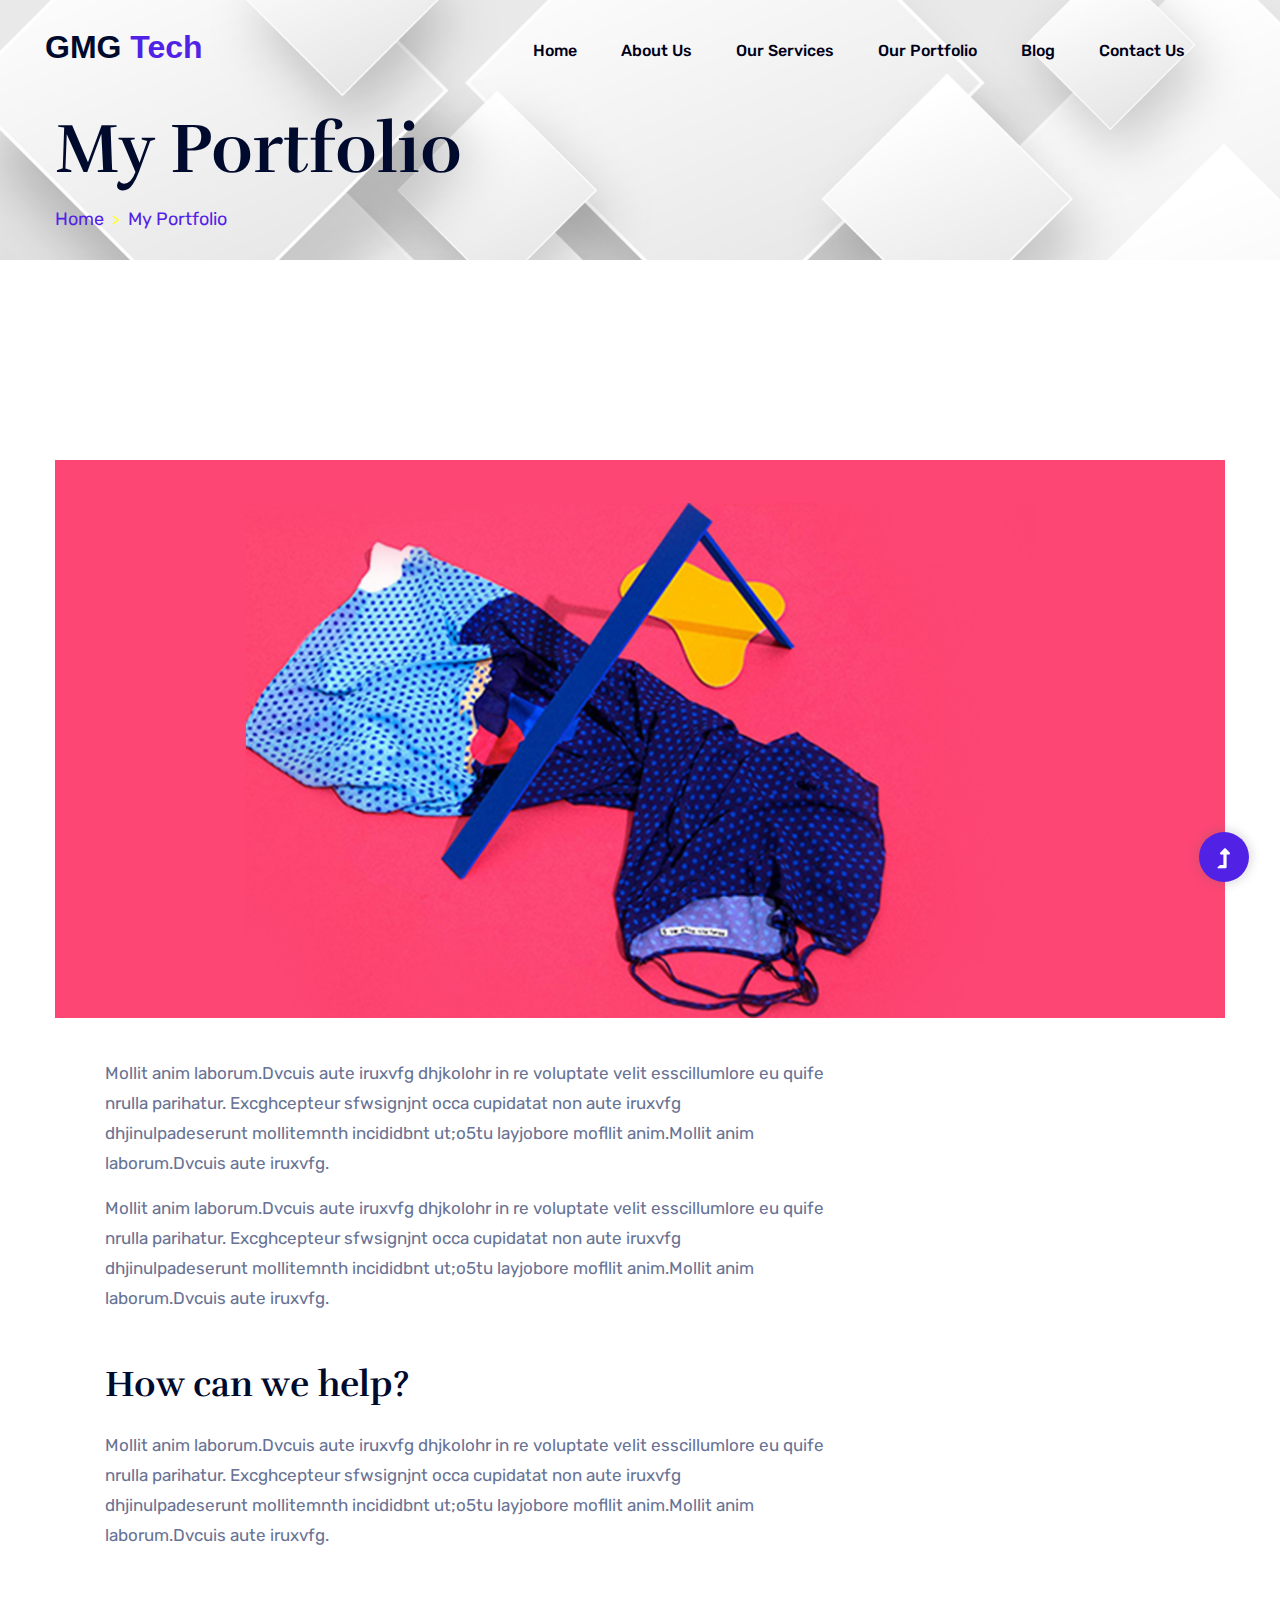
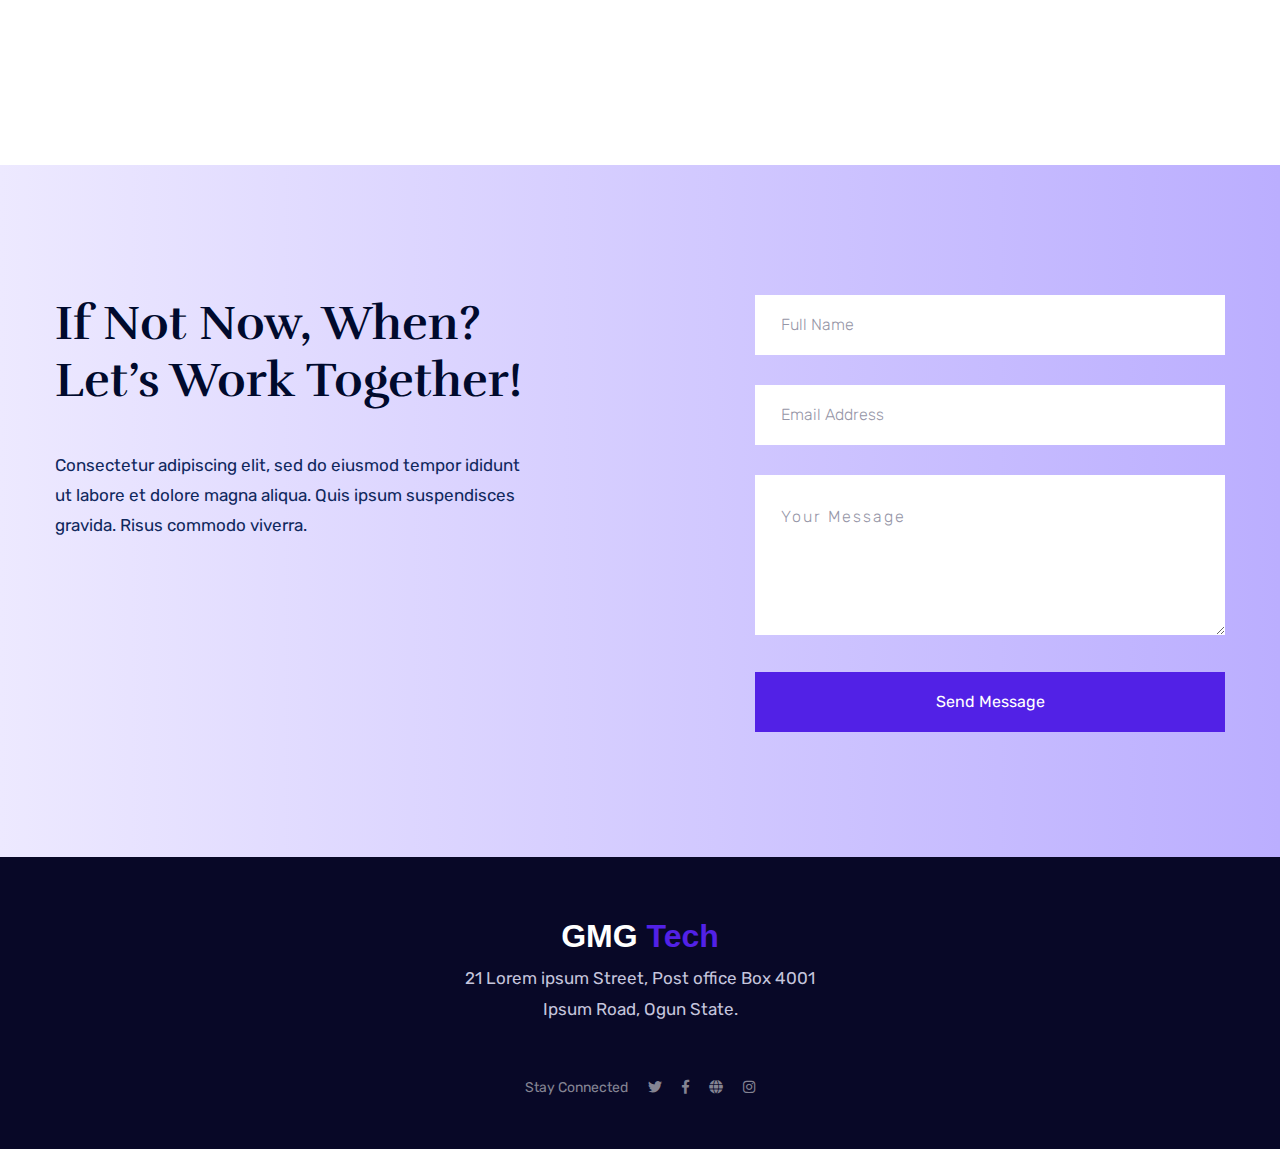
<file: portfolio_details.html>
<!doctype html>
<html class="no-js" lang="zxx">
    <head>
        <meta charset="utf-8">
        <meta http-equiv="x-ua-compatible" content="ie=edge">
        <title>GMG Tech | Portfolio Details </title>
        <meta name="description" content="">
        <meta name="viewport" content="width=device-width, initial-scale=1">
        <link rel="manifest" href="site.webmanifest">
		<link rel="shortcut icon" type="image/x-icon" href="assets/img/favicon.ico">

		<!-- CSS here -->
            <link rel="stylesheet" href="assets/css/bootstrap.min.css">
            <link rel="stylesheet" href="assets/css/owl.carousel.min.css">
            <link rel="stylesheet" href="assets/css/slicknav.css">
            <link rel="stylesheet" href="assets/css/flaticon.css">
            <link rel="stylesheet" href="assets/css/animate.min.css">
            <link rel="stylesheet" href="assets/css/magnific-popup.css">
            <link rel="stylesheet" href="assets/css/fontawesome-all.min.css">
            <link rel="stylesheet" href="assets/css/themify-icons.css">
            <link rel="stylesheet" href="assets/css/slick.css">
            <link rel="stylesheet" href="assets/css/nice-select.css">
            <link rel="stylesheet" href="assets/css/style.css">
   </head>

   <body>
    <!-- Preloader Start -->
    <!-- <div id="preloader-active">
        <div class="preloader d-flex align-items-center justify-content-center">
            <div class="preloader-inner position-relative">
                <div class="preloader-circle"></div>
                <div class="preloader-img pere-text">
                    <img src="assets/img/logo/loder.jpg" alt="">
                </div>
            </div>
        </div>
    </div> -->
    <!-- Preloader Start -->
    <header>
        <!-- Header Start -->
        <div class="header-area" style="position: absolute; width: 100%; z-index: 9;">
            <div class="main-header  header-sticky">
                <div class="container-fluid">
                    <div class="row align-items-center">
                        <!-- Logo -->
                        <div class="col-xl-2 col-lg-2 col-md-1">
                            <div class="logo">
                                <!-- <a href="index.html"><img src="" alt=""></a> -->
                                <a href="index.html"><h2 style="font-family: 'Trebuchet MS', 'Lucida Sans Unicode', 'Lucida Grande', 'Lucida Sans', Arial, sans-serif; font-weight: 600;">GMG <span style="color: #5221e6;">Tech</span></h2></a> 
                            </div>
                        </div>
                        <div class="col-xl-10 col-lg-10 col-md-10">
                            <div class="menu-main d-flex align-items-center justify-content-end">
                                <!-- Main-menu -->
                                <div class="main-menu f-right d-none d-lg-block">
                                    <nav> 
                                        <ul id="navigation">
                                            <li><a href="index.html">Home</a></li>
                                            <li><a href="about.html">About Us</a></li>
                                            <li><a href="services.html">Our Services</a></li>
                                            <li><a href="portfolio.html">Our Portfolio</a></li>
                                            <li><a href="blog.html">Blog</a></li>
                                            <li><a href="contact.html">Contact Us</a></li>
                                        </ul>
                                    </nav>
                                </div>
                            </div>
                        </div>   
                        <!-- Mobile Menu -->
                        <div class="col-12">
                            <div class="mobile_menu d-block d-lg-none"></div>
                        </div>
                    </div>
                </div>
            </div>
    </div>
    <!-- Header End -->
    </header>
    <main>

        <!-- Header Start -->
        <div class="slider-area ">
            <div class="slider-height2 d-flex align-items-center">
                <div class="container">
                    <div class="row">
                        <div class="col-xl-12">
                            <div class="hero-cap">
                                <h2>My Portfolio</h2>
                                <nav aria-label="breadcrumb ">
                                    <ol class="breadcrumb">
                                    <li class="breadcrumb-item"><a href="index.html">Home</a></li>
                                    <li class="breadcrumb-item"><a href="#">My Portfolio</a></li> 
                                    </ol>
                                </nav>
                            </div>
                        </div>
                    </div>
                </div>
            </div>
        </div>
        <!-- Header End -->
        <!-- Services Details Start -->
        <div class="portfolio-details-area section-padding2">
            <div class="container">
                <div class="row">
                    <div class="col-12">
                        <div class="portfolio-img">
                            <div class="details-img mb-40">
                                <img src="assets/img/gallery/portfolio.png" alt="">
                            </div>
                        </div>
                    </div>
                </div>
                <div class="row">
                    <div class="col-lg-8">
                        <div class="details-caption pl-50">
                            <p>Mollit anim laborum.Dvcuis aute iruxvfg dhjkolohr in re voluptate velit esscillumlore eu quife nrulla parihatur. Excghcepteur sfwsignjnt occa cupidatat non aute iruxvfg dhjinulpadeserunt mollitemnth incididbnt ut;o5tu layjobore mofllit anim.Mollit anim laborum.Dvcuis aute iruxvfg.</p>

                            <p class="mb-50">Mollit anim laborum.Dvcuis aute iruxvfg dhjkolohr in re voluptate velit esscillumlore eu quife nrulla parihatur. Excghcepteur sfwsignjnt occa cupidatat non aute iruxvfg dhjinulpadeserunt mollitemnth incididbnt ut;o5tu layjobore mofllit anim.Mollit anim laborum.Dvcuis aute iruxvfg.</p>

                            <h3>How can we help?</h3>
                            <p>Mollit anim laborum.Dvcuis aute iruxvfg dhjkolohr in re voluptate velit esscillumlore eu quife nrulla parihatur. Excghcepteur sfwsignjnt occa cupidatat non aute iruxvfg dhjinulpadeserunt mollitemnth incididbnt ut;o5tu layjobore mofllit anim.Mollit anim laborum.Dvcuis aute iruxvfg.</p>
                            
                        </div>
                    </div>
                </div>
            </div>
        </div>
        <!-- Services Details End -->
        <!-- Contact Info Start -->
        <div class="contact-info-area w-padding2" style="background: linear-gradient(to right, #ede9ff 0%, #bbaeff 100%);">
            <div class="container">
                <div class="row justify-content-between">
                    <div class="col-xl-5 col-lg-7">
                      <div class="contact-caption mb-50">
                            <h3>If Not Now, When? Let’s Work Together!</h3>
                            <p>Consectetur adipiscing elit, sed do eiusmod tempor ididunt ut labore et dolore magna aliqua. Quis ipsum suspendisces gravida. Risus commodo viverra.</p>
                      </div>
                    </div>
                    <div class="col-xl-5 col-lg-5">
                        <form action="#" class="contact-wrapper">
                            <input type="text" name="name" placeholder="Full Name">
                            <input type="email" name="email" placeholder="Email Address">
                            <textarea name="message" id="message" placeholder="Your Message"></textarea>
                            <button class="submit-btn2" type="submit">Send Message</button>
                        </form>
                    </div>
                </div>
            </div>
        </div>
        <!-- Contact Info End -->
    </main>
    <footer>
        <!-- Footer Start-->
        <div class="footer-area">
            <div class="container">
               <div class="footer-top footer-padding">
                   <div class="row justify-content-center">
                       <div class="col-lg-6">
                            <div class="footer-top-cap text-center">
                                <!-- <img src="assets/img/logo/logo2_footer.png" alt=""> -->
                                <a href="index.html"><h2 style="font-family: 'Trebuchet MS', 'Lucida Sans Unicode', 'Lucida Grande', 'Lucida Sans', Arial, sans-serif; font-weight: 600; color: white;">GMG <span style="color: #5221e6;">Tech</span></h2></a>                                
                                <p>21 Lorem ipsum Street, Post office Box 4001 </p>
                                <p>Ipsum Road, Ogun State.</p>
                            </div>
                       </div>
                   </div>
               </div>
                <div class="footer-bottom ">
                    <div class="row d-flex justify-content-between align-items-center">
                        <div class="col-xl-12 col-lg-12">
                            <!-- Footer Social -->
                            <div class="footer-social text-center mx-auto">
                                <a>Stay Connected</a>
                                <a href="#"><i class="fab fa-twitter"></i></a>
                                <a href="#"><i class="fab fa-facebook-f"></i></a>
                                <a href="#"><i class="fas fa-globe"></i></a>
                                <a href="#"><i class="fab fa-instagram"></i></a>
                            </div>
                        </div>
                    </div>
               </div>
            </div>
        </div>
        <!-- Footer End-->
    </footer>
    <!-- Scroll Up -->
    <div id="back-top" >
        <a title="Go to Top" href="#"> <i class="fas fa-level-up-alt"></i></a>
    </div>


    <!-- JS here -->
		<!-- All JS Custom Plugins Link Here here -->
        <script src="./assets/js/vendor/modernizr-3.5.0.min.js"></script>
		<!-- Jquery, Popper, Bootstrap -->
		<script src="./assets/js/vendor/jquery-1.12.4.min.js"></script>
        <script src="./assets/js/popper.min.js"></script>
        <script src="./assets/js/bootstrap.min.js"></script>
	    <!-- Jquery Mobile Menu -->
        <script src="./assets/js/jquery.slicknav.min.js"></script>

		<!-- Jquery Slick , Owl-Carousel Plugins -->
        <script src="./assets/js/owl.carousel.min.js"></script>
        <script src="./assets/js/slick.min.js"></script>
		<!-- One Page, Animated-HeadLin -->
        <script src="./assets/js/wow.min.js"></script>
		<script src="./assets/js/animated.headline.js"></script>
        <script src="./assets/js/jquery.magnific-popup.js"></script>

		<!-- Nice-select, sticky -->
        <script src="./assets/js/jquery.nice-select.min.js"></script>
		<script src="./assets/js/jquery.sticky.js"></script>
        
        <!-- contact js -->
        <script src="./assets/js/contact.js"></script>
        <script src="./assets/js/jquery.form.js"></script>
        <script src="./assets/js/jquery.validate.min.js"></script>
        <script src="./assets/js/mail-script.js"></script>
        <script src="./assets/js/jquery.ajaxchimp.min.js"></script>
        
		<!-- Jquery Plugins, main Jquery -->	
        <script src="./assets/js/plugins.js"></script>
        <script src="./assets/js/main.js"></script>
        
    </body>
</html>
</file>
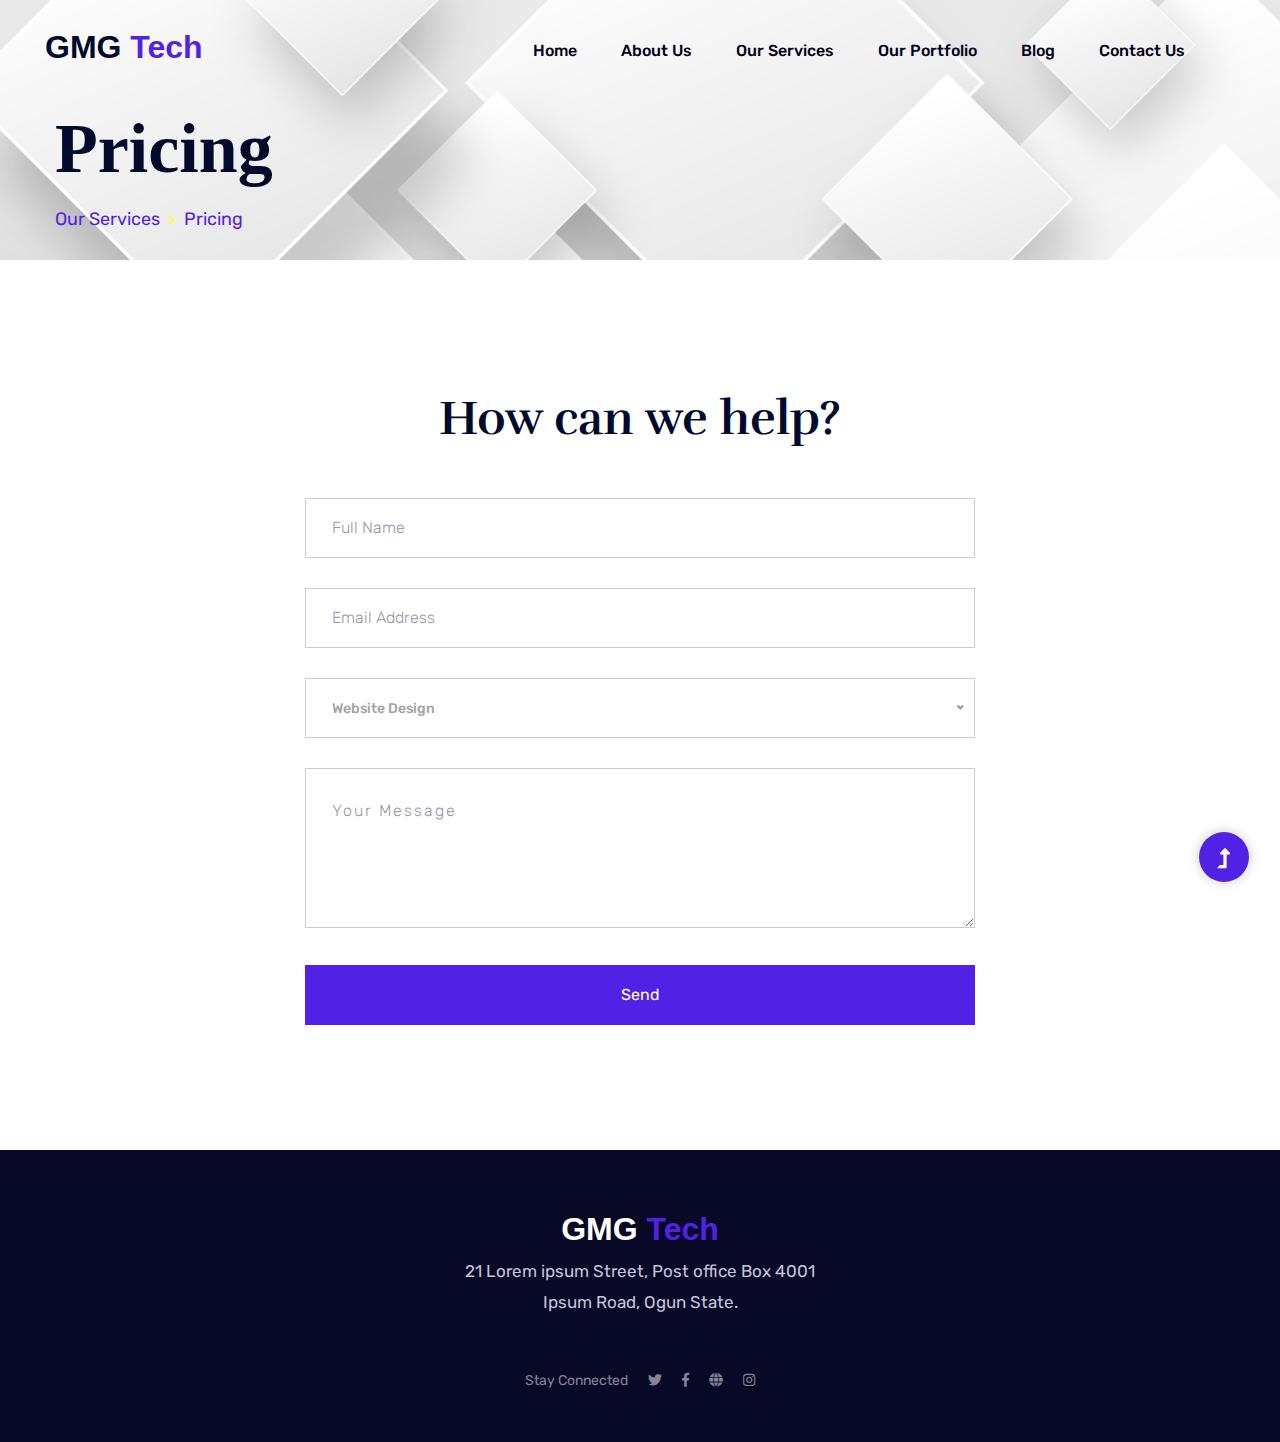
<file: pricing.html>
<!doctype html>
<html class="no-js" lang="zxx">
    <head>
        <meta charset="utf-8">
        <meta http-equiv="x-ua-compatible" content="ie=edge">
        <title>GMG Tech | Pricing </title>
        <meta name="description" content="">
        <meta name="viewport" content="width=device-width, initial-scale=1">
        <link rel="manifest" href="site.webmanifest">
		<link rel="shortcut icon" type="image/x-icon" href="assets/img/favicon.ico">

        <!-- CSS here -->
            <link rel="stylesheet" href="assets/css/aos-master/dist/aos.css">
            <link rel="stylesheet" href="assets/css/bootstrap.min.css">
            <link rel="stylesheet" href="assets/css/owl.carousel.min.css">
            <link rel="stylesheet" href="assets/css/slicknav.css">
            <link rel="stylesheet" href="assets/css/flaticon.css">
            <link rel="stylesheet" href="assets/css/animate.min.css">
            <link rel="stylesheet" href="assets/css/magnific-popup.css">
            <link rel="stylesheet" href="assets/css/fontawesome-all.min.css">
            <link rel="stylesheet" href="assets/css/themify-icons.css">
            <link rel="stylesheet" href="assets/css/slick.css">
            <link rel="stylesheet" href="assets/css/nice-select.css">
            <link rel="stylesheet" href="assets/css/style.css">
   </head>

   <body>
    <!-- Preloader Start -->
    <!-- <div id="preloader-active">
        <div class="preloader d-flex align-items-center justify-content-center">
            <div class="preloader-inner position-relative">
                <div class="preloader-circle"></div>
                <div class="preloader-img pere-text">
                    <img src="assets/img/logo/loder.jpg" alt="">
                </div>
            </div>
        </div>
    </div> -->
    <!-- Preloader Start -->
    <header>
        <!-- Header Start -->
        <div class="header-area" style="position: absolute; width: 100%; z-index: 9;">
            <div class="main-header  header-sticky">
                <div class="container-fluid">
                    <div class="row align-items-center">
                        <!-- Logo -->
                        <div class="col-xl-2 col-lg-2 col-md-1">
                            <div class="logo">
                                <!-- <a href="index.html"><img src="" alt=""></a> -->
                                <a href="index.html"><h2 style="font-family: 'Trebuchet MS', 'Lucida Sans Unicode', 'Lucida Grande', 'Lucida Sans', Arial, sans-serif; font-weight: 600;">GMG <span style="color: #5221e6;">Tech</span></h2></a> 
                            </div>
                        </div>
                        <div class="col-xl-10 col-lg-10 col-md-10">
                            <div class="menu-main d-flex align-items-center justify-content-end">
                                <!-- Main-menu -->
                                <div class="main-menu f-right d-none d-lg-block">
                                    <nav> 
                                        <ul id="navigation">
                                            <li><a href="index.html">Home</a></li>
                                            <li><a href="about.html">About Us</a></li>
                                            <li><a href="services.html">Our Services</a></li>
                                            <li><a href="portfolio.html">Our Portfolio</a></li>
                                            <li><a href="blog.html">Blog</a></li>
                                            <li><a href="contact.html">Contact Us</a></li>
                                        </ul>
                                    </nav>
                                </div>
                            </div>
                        </div>   
                        <!-- Mobile Menu -->
                        <div class="col-12">
                            <div class="mobile_menu d-block d-lg-none"></div>
                        </div>
                    </div>
                </div>
            </div>
    </div>
    <!-- Header End -->
    </header>
    <main>

        <!-- Header Start -->
        <div class="slider-area ">
            <div class="slider-height2 d-flex align-items-center">
                <div class="container">
                    <div class="row">
                        <div class="col-xl-12">
                            <div class="hero-cap">
                                <h2 style="font-family: calibri;">Pricing</h2>
                                <nav aria-label="breadcrumb ">
                                    <ol class="breadcrumb">
                                    <li class="breadcrumb-item"><a href="services.html">Our Services</a></li>
                                    <li class="breadcrumb-item"><a href="pricing.html">Pricing</a></li> 
                                    </ol>
                                </nav>
                            </div>
                        </div>
                    </div>
                </div>
            </div>
        </div>
        <!-- Header End -->
        <!-- Categories Area Start -->
        <div class="contact-info-area w-padding2">
            <div class="container">
                <div class="row justify-content-between">
                    <div class="col-xl-7 col-lg-7 mx-auto">
                        <div class="contact-caption mb-50">
                            <h3 style="text-align: center;" class="align-items">How can we help?</h3>
                        </div>
                        <form action="#" class="pricing">
                            <input type="text" name="name" placeholder="Full Name">
                            <input type="email" name="email" placeholder="Email Address">
                            <select name="Service" class="service">
                                <option value="Website Design">Website Design</option>
                                <option value="UI/UX Design">UI/UX Design</option>
                                <option value="Digital Marketing">Digital Marketing</option>
                                <option value="UI/UX Design">UI/UX Design</option>
                                <option value="Digital Marketing">Digital Marketing</option>
                                <option value="Website Design">Website Design</option>
                            </select>
                            <textarea name="message" id="message" placeholder="Your Message"></textarea>
                            <button class="submit-btn2" type="submit">Send</button>
                        </form>
                    </div>
                </div>
            </div>
        </div>
    </main>
    <footer>
        <!-- Footer Start-->
        <div class="footer-area">
            <div class="container">
               <div class="footer-top footer-padding">
                   <div class="row justify-content-center">
                       <div class="col-lg-6">
                            <div class="footer-top-cap text-center">
                                <!-- <img src="assets/img/logo/logo2_footer.png" alt=""> -->
                                <a href="index.html"><h2 style="font-family: 'Trebuchet MS', 'Lucida Sans Unicode', 'Lucida Grande', 'Lucida Sans', Arial, sans-serif; font-weight: 600; color: white;">GMG <span style="color: #5221e6;">Tech</span></h2></a>                                
                                <p>21 Lorem ipsum Street, Post office Box 4001 </p>
                                <p>Ipsum Road, Ogun State.</p>
                            </div>
                       </div>
                   </div>
               </div>
                <div class="footer-bottom ">
                    <div class="row d-flex justify-content-between align-items-center">
                        <div class="col-xl-12 col-lg-12">
                            <!-- Footer Social -->
                            <div class="footer-social text-center mx-auto">
                                <a>Stay Connected</a>
                                <a href="#"><i class="fab fa-twitter"></i></a>
                                <a href="#"><i class="fab fa-facebook-f"></i></a>
                                <a href="#"><i class="fas fa-globe"></i></a>
                                <a href="#"><i class="fab fa-instagram"></i></a>
                            </div>
                        </div>
                    </div>
               </div>
            </div>
        </div>
        <!-- Footer End-->
    </footer>
    <!-- Scroll Up -->
    <div id="back-top" >
        <a title="Go to Top" href="#"> <i class="fas fa-level-up-alt"></i></a>
    </div>


    <!-- JS here -->
		<!-- All JS Custom Plugins Link Here here -->
        <script src="./assets/js/vendor/modernizr-3.5.0.min.js"></script>
		<!-- Jquery, Popper, Bootstrap -->
		<script src="./assets/js/vendor/jquery-1.12.4.min.js"></script>
        <script src="./assets/js/popper.min.js"></script>
        <script src="./assets/js/bootstrap.min.js"></script>
	    <!-- Jquery Mobile Menu -->
        <script src="./assets/js/jquery.slicknav.min.js"></script>

		<!-- Jquery Slick , Owl-Carousel Plugins -->
        <script src="./assets/js/owl.carousel.min.js"></script>
        <script src="./assets/js/slick.min.js"></script>
		<!-- One Page, Animated-HeadLin -->
        <script src="./assets/js/wow.min.js"></script>
		<script src="./assets/js/animated.headline.js"></script>
        <script src="./assets/js/jquery.magnific-popup.js"></script>

		<!-- Nice-select, sticky -->
        <script src="./assets/js/jquery.nice-select.min.js"></script>
		<script src="./assets/js/jquery.sticky.js"></script>
        
        <!-- contact js -->
        <script src="./assets/js/contact.js"></script>
        <script src="./assets/js/jquery.form.js"></script>
        <script src="./assets/js/jquery.validate.min.js"></script>
        <script src="./assets/js/mail-script.js"></script>
        <script src="./assets/js/jquery.ajaxchimp.min.js"></script>
        
		<!-- Jquery Plugins, main Jquery -->	
        <script src="./assets/js/plugins.js"></script>
        <script src="./assets/js/main.js"></script>
        
        <!-- animation -->
        <script src="./assets/css/aos-master/dist/aos.js"></script>
        <script>
            AOS.init({
                offset: 120,
                delay: 0,
                duration: 400,
                easing: 'ease',
                once: false,
                mirror: false,
                anchorPlacement: 'top-bottom',
            });
        </script>
    </body>
</html>
</file>
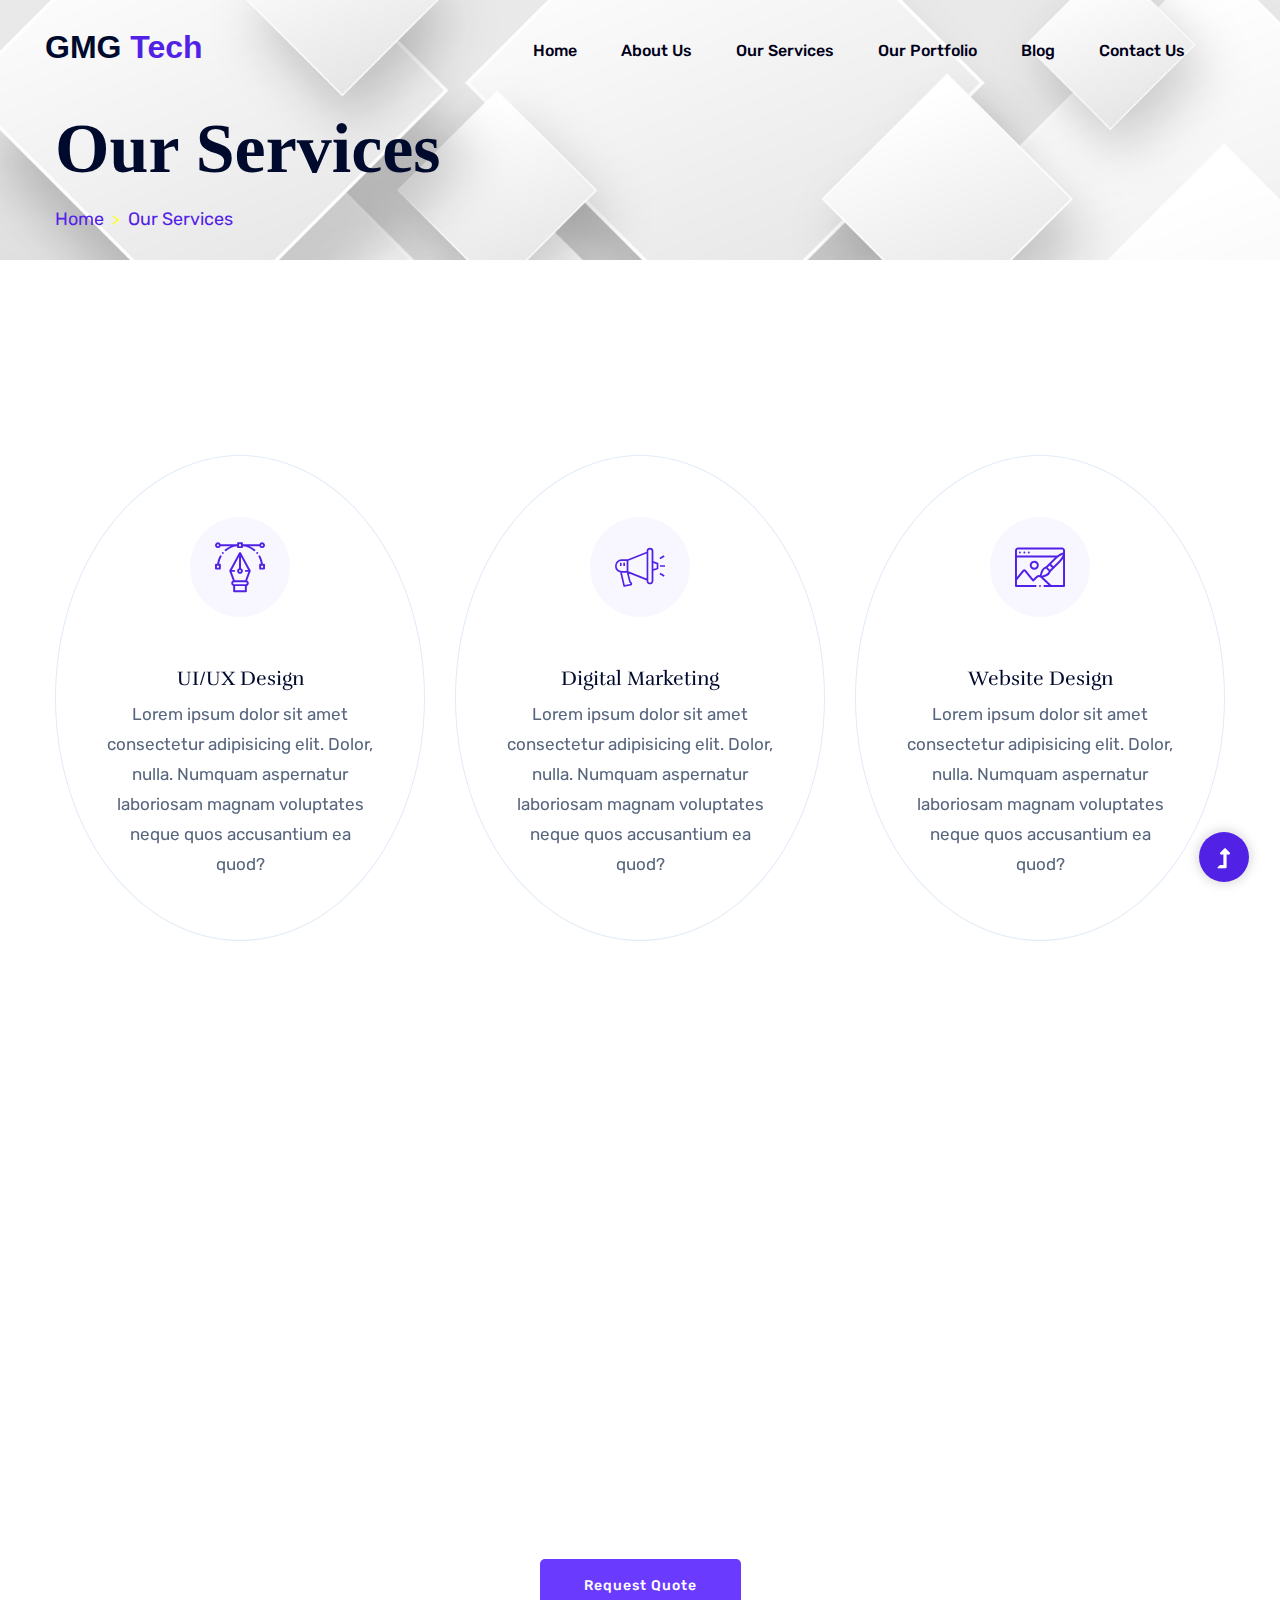
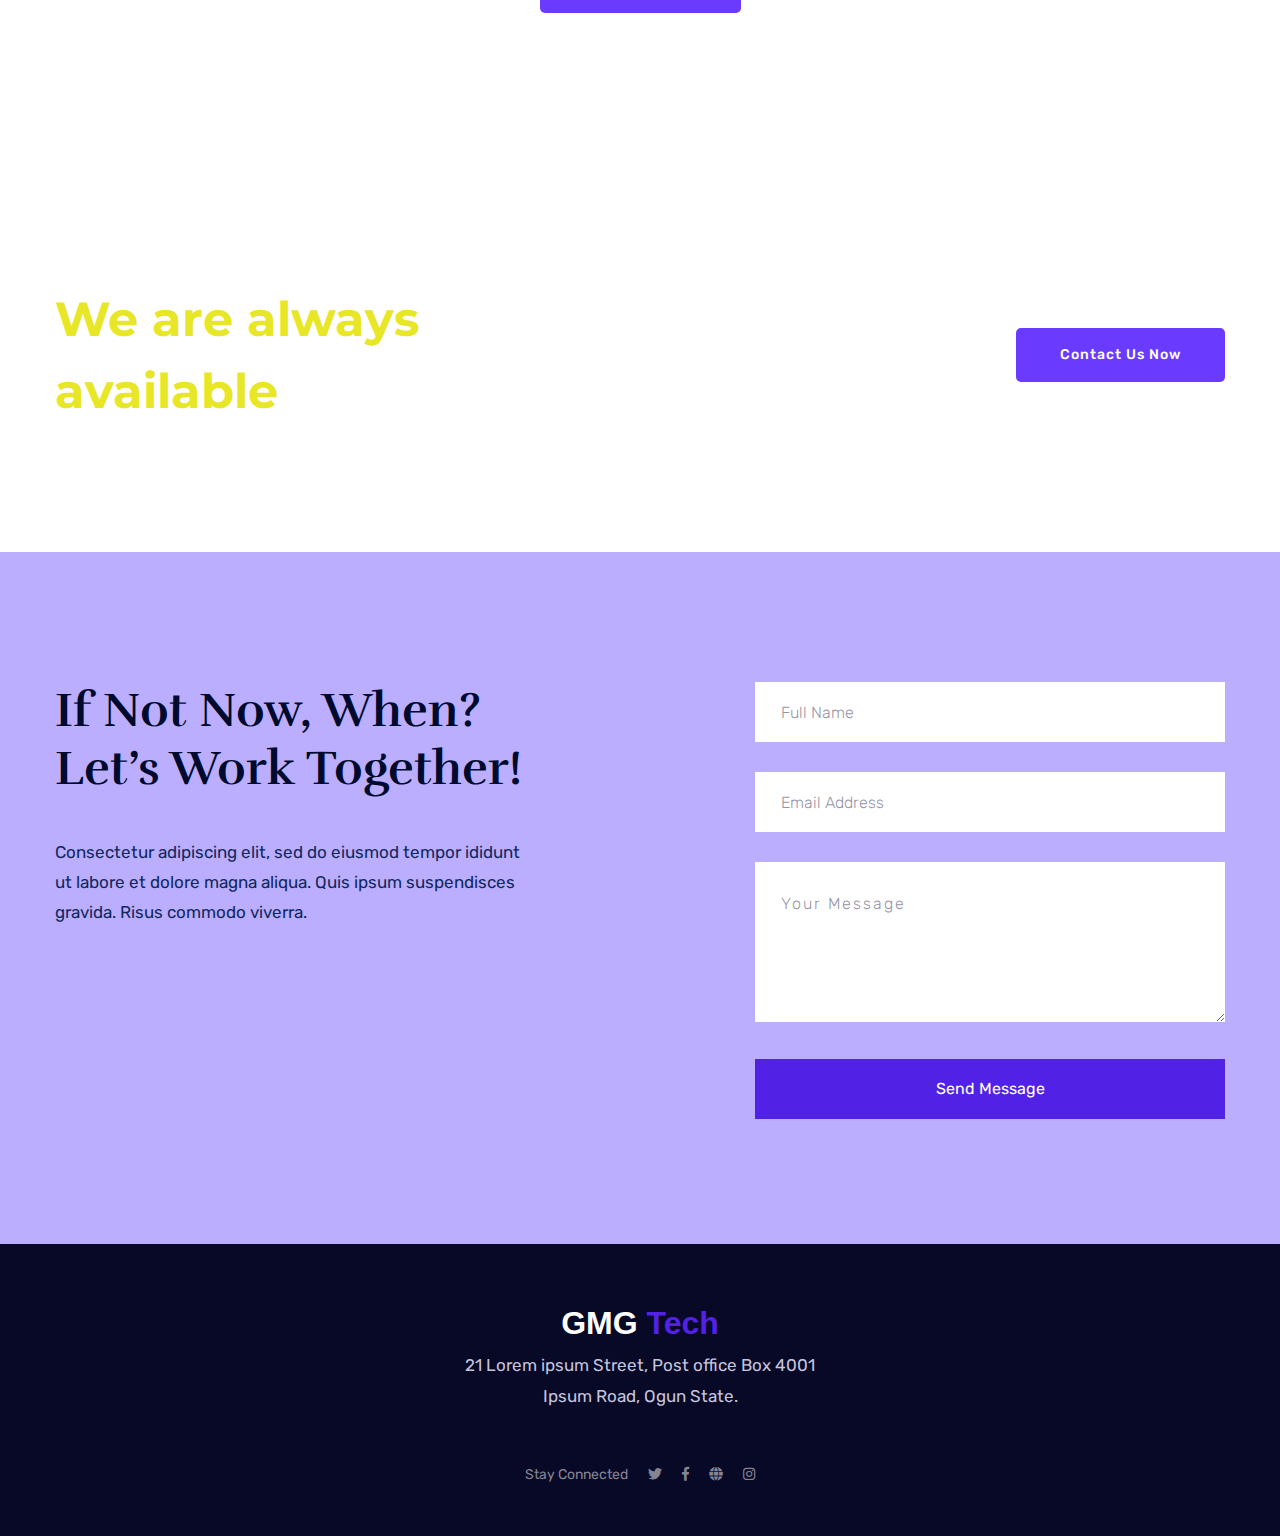
<file: services.html>
<!doctype html>
<html class="no-js" lang="zxx">
    <head>
        <meta charset="utf-8">
        <meta http-equiv="x-ua-compatible" content="ie=edge">
        <title>GMG Tech | Our Services </title>
        <meta name="description" content="">
        <meta name="viewport" content="width=device-width, initial-scale=1">
        <link rel="manifest" href="site.webmanifest">
		<link rel="shortcut icon" type="image/x-icon" href="assets/img/favicon.ico">

        <!-- CSS here -->
            <link rel="stylesheet" href="assets/css/aos-master/dist/aos.css">
            <link rel="stylesheet" href="assets/css/bootstrap.min.css">
            <link rel="stylesheet" href="assets/css/owl.carousel.min.css">
            <link rel="stylesheet" href="assets/css/slicknav.css">
            <link rel="stylesheet" href="assets/css/flaticon.css">
            <link rel="stylesheet" href="assets/css/animate.min.css">
            <link rel="stylesheet" href="assets/css/magnific-popup.css">
            <link rel="stylesheet" href="assets/css/fontawesome-all.min.css">
            <link rel="stylesheet" href="assets/css/themify-icons.css">
            <link rel="stylesheet" href="assets/css/slick.css">
            <link rel="stylesheet" href="assets/css/nice-select.css">
            <link rel="stylesheet" href="assets/css/style.css">
   </head>

   <body>
    <!-- Preloader Start -->
    <!-- <div id="preloader-active">
        <div class="preloader d-flex align-items-center justify-content-center">
            <div class="preloader-inner position-relative">
                <div class="preloader-circle"></div>
                <div class="preloader-img pere-text">
                    <img src="assets/img/logo/loder.jpg" alt="">
                </div>
            </div>
        </div>
    </div> -->
    <!-- Preloader Start -->
    <header>
        <!-- Header Start -->
        <div class="header-area" style="position: absolute; width: 100%; z-index: 9;">
            <div class="main-header  header-sticky">
                <div class="container-fluid">
                    <div class="row align-items-center">
                        <!-- Logo -->
                        <div class="col-xl-2 col-lg-2 col-md-1">
                            <div class="logo">
                                <!-- <a href="index.html"><img src="" alt=""></a> -->
                                <a href="index.html"><h2 style="font-family: 'Trebuchet MS', 'Lucida Sans Unicode', 'Lucida Grande', 'Lucida Sans', Arial, sans-serif; font-weight: 600;">GMG <span style="color: #5221e6;">Tech</span></h2></a> 
                            </div>
                        </div>
                        <div class="col-xl-10 col-lg-10 col-md-10">
                            <div class="menu-main d-flex align-items-center justify-content-end">
                                <!-- Main-menu -->
                                <div class="main-menu f-right d-none d-lg-block">
                                    <nav> 
                                        <ul id="navigation">
                                            <li><a href="index.html">Home</a></li>
                                            <li><a href="about.html">About Us</a></li>
                                            <li><a href="services.html">Our Services</a></li>
                                            <li><a href="portfolio.html">Our Portfolio</a></li>
                                            <li><a href="blog.html">Blog</a></li>
                                            <li><a href="contact.html">Contact Us</a></li>
                                        </ul>
                                    </nav>
                                </div>
                            </div>
                        </div>   
                        <!-- Mobile Menu -->
                        <div class="col-12">
                            <div class="mobile_menu d-block d-lg-none"></div>
                        </div>
                    </div>
                </div>
            </div>
    </div>
    <!-- Header End -->
    </header>
    <main>

        <!-- Header Start -->
        <div class="slider-area ">
            <div class="slider-height2 d-flex align-items-center">
                <div class="container">
                    <div class="row">
                        <div class="col-xl-12">
                            <div class="hero-cap">
                                <h2 style="font-family: calibri;">Our Services</h2>
                                <nav aria-label="breadcrumb ">
                                    <ol class="breadcrumb">
                                    <li class="breadcrumb-item"><a href="index.html">Home</a></li>
                                    <li class="breadcrumb-item"><a href="#">Our Services</a></li> 
                                    </ol>
                                </nav>
                            </div>
                        </div>
                    </div>
                </div>
            </div>
        </div>
        <!-- Header End -->
        <!-- Categories Area Start -->
        <section class="categories-area categories-area2  section-padding30">
            <div class="container">
                <div class="row">
                    <div class="col-lg-4 col-md-6 col-sm-6">
                        <a href="pricing.html" class="single-cat text-center mb-50 d-block" data-aos="fade-up" data-aos-duration="850" data-aos-delay="250">
                            <div class="cat-icon">
                                <span class="flaticon-pen"></span>
                            </div>
                            <div class="cat-cap">
                                <h5>UI/UX Design</h5>
                                <p>Lorem ipsum dolor sit amet consectetur adipisicing elit. Dolor, nulla. Numquam aspernatur laboriosam magnam voluptates neque quos accusantium ea quod?</p>
                            </div>
                        </a>
                    </div>
                    <div class="col-lg-4 col-md-6 col-sm-6">
                        <a href="pricing.html" class="single-cat text-center mb-50 d-block" data-aos="fade-up" data-aos-duration="850" data-aos-delay="250">
                            <div class="cat-icon">
                                <span class="flaticon-speaker"></span>
                            </div>
                            <div class="cat-cap">
                                <h5>Digital Marketing</h5>
                                <p>Lorem ipsum dolor sit amet consectetur adipisicing elit. Dolor, nulla. Numquam aspernatur laboriosam magnam voluptates neque quos accusantium ea quod?</p>
                            </div>
                        </a>
                    </div>
                    <div class="col-lg-4 col-md-6 col-sm-6">
                        <a href="pricing.html" class="single-cat text-center mb-50 d-block" data-aos="fade-up" data-aos-duration="850" data-aos-delay="250">
                            <div class="cat-icon">
                                <span class="flaticon-portfolio"></span>
                            </div>
                            <div class="cat-cap">
                                <h5>Website Design</h5>
                                <p>Lorem ipsum dolor sit amet consectetur adipisicing elit. Dolor, nulla. Numquam aspernatur laboriosam magnam voluptates neque quos accusantium ea quod?</p>
                            </div>
                        </a>
                    </div>
                    <div class="col-lg-4 col-md-6 col-sm-6">
                        <a href="pricing.html" class="single-cat text-center mb-50 d-block" data-aos="fade-up" data-aos-duration="850" data-aos-delay="250">
                            <div class="cat-icon">
                                <span class="flaticon-portfolio"></span>
                            </div>
                            <div class="cat-cap">
                                <h5>Website Design</h5>
                                <p>Lorem ipsum dolor sit amet consectetur adipisicing elit. Dolor, nulla. Numquam aspernatur laboriosam magnam voluptates neque quos accusantium ea quod?</p>
                            </div>
                        </a>
                    </div>
                    <div class="col-lg-4 col-md-6 col-sm-6">
                        <a href="pricing.html" class="single-cat text-center mb-50 d-block" data-aos="fade-up" data-aos-duration="850" data-aos-delay="250">
                            <div class="cat-icon">
                                <span class="flaticon-speaker"></span>
                            </div>
                            <div class="cat-cap">
                                <h5>Digital Marketing</h5>
                                <p>Lorem ipsum dolor sit amet consectetur adipisicing elit. Dolor, nulla. Numquam aspernatur laboriosam magnam voluptates neque quos accusantium ea quod?</p>
                            </div>
                        </a>
                    </div>
                    <div class="col-lg-4 col-md-6 col-sm-6">
                        <a href="pricing.html" class="single-cat text-center mb-50 d-block" data-aos="fade-up" data-aos-duration="850" data-aos-delay="250">
                            <div class="cat-icon">
                                <span class="flaticon-pen"></span>
                            </div>
                            <div class="cat-cap">
                                <h5>UI/UX Design</h5>
                                <p>Lorem ipsum dolor sit amet consectetur adipisicing elit. Dolor, nulla. Numquam aspernatur laboriosam magnam voluptates neque quos accusantium ea quod?</p>
                            </div>
                        </a>
                    </div>
                 </div>
                 <div class="hero__btn mb-30" style="margin-top: 2rem; text-align: center;">
                    <a href="pricing.html" class="btn hero-btn"  data-animation="fadeInLeft" data-delay=".8s">Request Quote</a>
                </div>
            </div>
        </section>
        <!-- Categories Area End -->
        <!-- Want To Work Start -->
        <section class="wantToWork-area w-padding2">
            <div class="container">
                <div class="row align-items-center justify-content-between">
                    <div class="col-xl-6 col-lg-8 col-md-8">
                        <div class="wantToWork-caption wantToWork-caption2">
                            <h2 style="font-family: 'Montserrat', sans-serif; color: rgb(231, 231, 39);">We are always available</h2>
                        </div>
                    </div>
                    <div class="col-xl-2 col-lg-2 col-md-3">
                        <a href="#" class="btn btn-black f-right">Contact Us Now</a>
                    </div>
                </div>
            </div>
        </section>
        <!-- Want To Work End -->
        <!-- Contact Info Start -->
        <div class="contact-info-area w-padding2" style="background: linear-gradient(to right, #bbaeff 0%, #bbaeff 100%);">
            <div class="container">
                <div class="row justify-content-between">
                    <div class="col-xl-5 col-lg-7">
                      <div class="contact-caption mb-50">
                            <h3>If Not Now, When? Let’s Work Together!</h3>
                            <p>Consectetur adipiscing elit, sed do eiusmod tempor ididunt ut labore et dolore magna aliqua. Quis ipsum suspendisces gravida. Risus commodo viverra.</p>
                      </div>
                    </div>
                    <div class="col-xl-5 col-lg-5">
                        <form action="#" class="contact-wrapper">
                            <input type="text" name="name" placeholder="Full Name">
                            <input type="email" name="email" placeholder="Email Address">
                            <textarea name="message" id="message" placeholder="Your Message"></textarea>
                            <button class="submit-btn2" type="submit">Send Message</button>
                        </form>
                    </div>
                </div>
            </div>
        </div>
        <!-- Contact Info End -->

    </main>
    <footer>
        <!-- Footer Start-->
        <div class="footer-area">
            <div class="container">
               <div class="footer-top footer-padding">
                   <div class="row justify-content-center">
                       <div class="col-lg-6">
                            <div class="footer-top-cap text-center">
                                <!-- <img src="assets/img/logo/logo2_footer.png" alt=""> -->
                                <a href="index.html"><h2 style="font-family: 'Trebuchet MS', 'Lucida Sans Unicode', 'Lucida Grande', 'Lucida Sans', Arial, sans-serif; font-weight: 600; color: white;">GMG <span style="color: #5221e6;">Tech</span></h2></a>                                
                                <p>21 Lorem ipsum Street, Post office Box 4001 </p>
                                <p>Ipsum Road, Ogun State.</p>
                            </div>
                       </div>
                   </div>
               </div>
                <div class="footer-bottom ">
                    <div class="row d-flex justify-content-between align-items-center">
                        <div class="col-xl-12 col-lg-12">
                            <!-- Footer Social -->
                            <div class="footer-social text-center mx-auto">
                                <a>Stay Connected</a>
                                <a href="#"><i class="fab fa-twitter"></i></a>
                                <a href="#"><i class="fab fa-facebook-f"></i></a>
                                <a href="#"><i class="fas fa-globe"></i></a>
                                <a href="#"><i class="fab fa-instagram"></i></a>
                            </div>
                        </div>
                    </div>
               </div>
            </div>
        </div>
        <!-- Footer End-->
    </footer>
    <!-- Scroll Up -->
    <div id="back-top" >
        <a title="Go to Top" href="#"> <i class="fas fa-level-up-alt"></i></a>
    </div>


    <!-- JS here -->
		<!-- All JS Custom Plugins Link Here here -->
        <script src="./assets/js/vendor/modernizr-3.5.0.min.js"></script>
		<!-- Jquery, Popper, Bootstrap -->
		<script src="./assets/js/vendor/jquery-1.12.4.min.js"></script>
        <script src="./assets/js/popper.min.js"></script>
        <script src="./assets/js/bootstrap.min.js"></script>
	    <!-- Jquery Mobile Menu -->
        <script src="./assets/js/jquery.slicknav.min.js"></script>

		<!-- Jquery Slick , Owl-Carousel Plugins -->
        <script src="./assets/js/owl.carousel.min.js"></script>
        <script src="./assets/js/slick.min.js"></script>
		<!-- One Page, Animated-HeadLin -->
        <script src="./assets/js/wow.min.js"></script>
		<script src="./assets/js/animated.headline.js"></script>
        <script src="./assets/js/jquery.magnific-popup.js"></script>

		<!-- Nice-select, sticky -->
        <script src="./assets/js/jquery.nice-select.min.js"></script>
		<script src="./assets/js/jquery.sticky.js"></script>
        
        <!-- contact js -->
        <script src="./assets/js/contact.js"></script>
        <script src="./assets/js/jquery.form.js"></script>
        <script src="./assets/js/jquery.validate.min.js"></script>
        <script src="./assets/js/mail-script.js"></script>
        <script src="./assets/js/jquery.ajaxchimp.min.js"></script>
        
		<!-- Jquery Plugins, main Jquery -->	
        <script src="./assets/js/plugins.js"></script>
        <script src="./assets/js/main.js"></script>
        
        <!-- animation -->
        <script src="./assets/css/aos-master/dist/aos.js"></script>
        <script>
            AOS.init({
                offset: 120,
                delay: 0,
                duration: 400,
                easing: 'ease',
                once: false,
                mirror: false,
                anchorPlacement: 'top-bottom',
            });
        </script>
    </body>
</html>
</file>
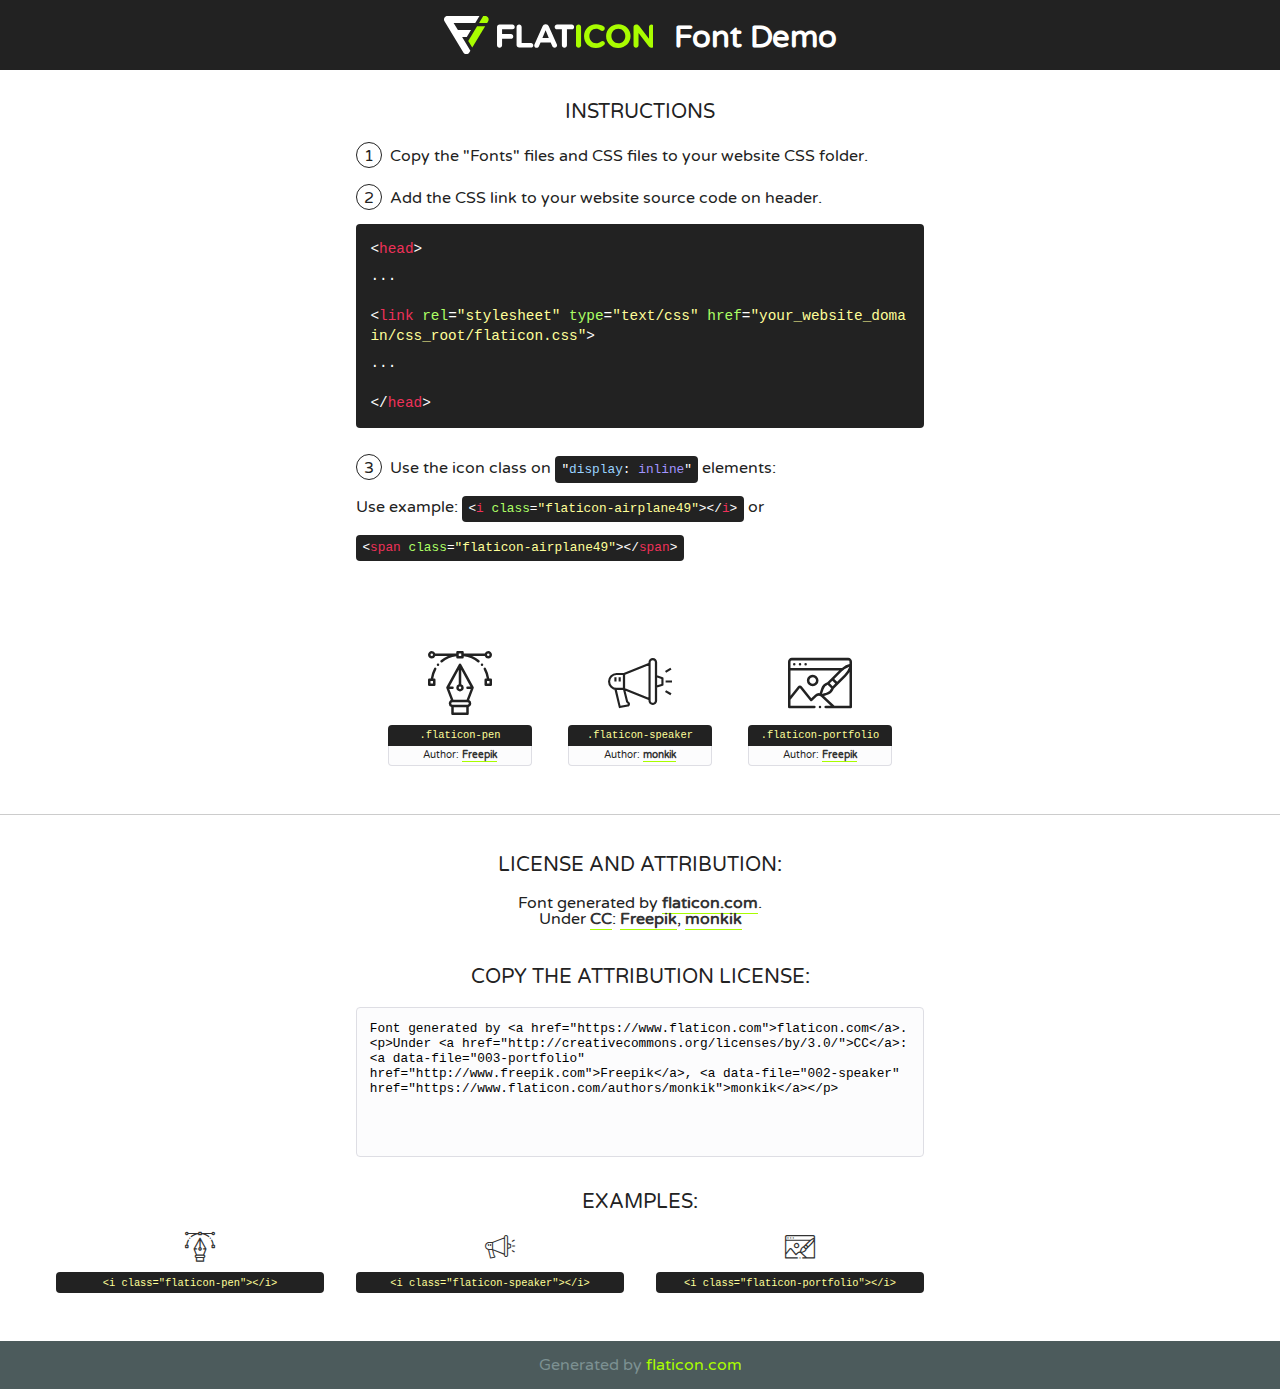
<file: assets/fonts/flaticon.html>
<!DOCTYPE html>
<!--
  Flaticon icon font: Flaticon
  Creation date: 30/03/2020 06:48
-->
<html>
<!DOCTYPE html>
<html>

<head>
    <title>Flaticon WebFont</title>
    <link href="http://fonts.googleapis.com/css?family=Varela+Round" rel="stylesheet" type="text/css" />
    <link rel="stylesheet" type="text/css" href="flaticon.css">
    <meta charset="UTF-8">
    <style>
    html, body, div, span, applet, object, iframe,
    h1, h2, h3, h4, h5, h6, p, blockquote, pre,
    a, abbr, acronym, address, big, cite, code,
    del, dfn, em, img, ins, kbd, q, s, samp,
    small, strike, strong, sub, sup, tt, var,
    b, u, i, center,
    dl, dt, dd, ol, ul, li,
    fieldset, form, label, legend,
    table, caption, tbody, tfoot, thead, tr, th, td,
    article, aside, canvas, details, embed, 
    figure, figcaption, footer, header, hgroup, 
    menu, nav, output, ruby, section, summary,
    time, mark, audio, video {
        margin: 0;
        padding: 0;
        border: 0;
        font-size: 100%;
        font: inherit;
        vertical-align: baseline;
    }
    /* HTML5 display-role reset for older browsers */
    article, aside, details, figcaption, figure, 
    footer, header, hgroup, menu, nav, section {
        display: block;
    }
    body {
        line-height: 1;
    }
    ol, ul {
        list-style: none;
    }
    blockquote, q {
        quotes: none;
    }
    blockquote:before, blockquote:after,
    q:before, q:after {
        content: '';
        content: none;
    }
    table {
        border-collapse: collapse;
        border-spacing: 0;
    }
    body {
        font-family: 'Varela Round', Helvetica, Arial, sans-serif;
        font-size: 16px;
        color: #222;
    }
    a {
        color: #333;
        border-bottom: 1px solid #a9fd00;
        font-weight: bold;
        text-decoration: none;
    }
    * {
        -moz-box-sizing: border-box;
        -webkit-box-sizing: border-box;
        box-sizing: border-box;
        margin: 0;
        padding: 0;
    }
    [class^="flaticon-"]:before, [class*=" flaticon-"]:before, [class^="flaticon-"]:after, [class*=" flaticon-"]:after {
        font-family: Flaticon;
        font-size: 30px;
        font-style: normal;
        margin-left: 20px;
        color: #333;
    }
    .wrapper {
        max-width: 600px;
        margin: auto;
        padding: 0 1em;
    }
    .title {
        font-size: 1.25em;
        text-align: center;
        margin-bottom: 1em;
        text-transform: uppercase;
    }
    header {
        text-align: center;
        background-color: #222;
        color: #fff;
        padding: 1em;
    }
    header .logo {
        width: 210px;
        height: 38px;
        display: inline-block;
        vertical-align: middle;
        margin-right: 1em;
        border: none;
    }
    header strong {
        font-size: 1.95em;
        font-weight: bold;
        vertical-align: middle;
        margin-top: 5px;
        display: inline-block;
    }
    .demo {
        margin: 2em auto;
        line-height: 1.25em;
    }
    .demo ul li {
        margin-bottom: 1em;
    }
    .demo ul li .num {
        color: #222;
        border-radius: 20px;
        display: inline-block;
        width: 26px;
        padding: 3px;
        height: 26px;
        text-align: center;
        margin-right: 0.5em;
        border: 1px solid #222;
    }
    .demo ul li code {
        background-color: #222;
        border-radius: 4px;
        padding: 0.25em 0.5em;
        display: inline-block;
        color: #fff;
        font-family: Consolas,Monaco,Lucida Console,Liberation Mono,DejaVu Sans Mono,Bitstream Vera Sans Mono,Courier New, monospace;
        font-weight: lighter;
        margin-top: 1em;
        font-size: 0.8em;
        word-break: break-all;
    }
    .demo ul li code.big {
        padding: 1em;
        font-size: 0.9em;
    }
    .demo ul li code .red {
        color: #EF3159;
    }
    .demo ul li code .green {
        color: #ACFF65;
    }
    .demo ul li code .yellow {
        color: #FFFF99;
    }
    .demo ul li code .blue {
        color: #99D3FF;
    }
    .demo ul li code .purple {
        color: #A295FF;
    }
    .demo ul li code .dots {
        margin-top: 0.5em;
        display: block;
    }
    #glyphs {
        border-bottom: 1px solid #ccc;
        padding: 2em 0;
        text-align: center;
    }
    .glyph {
        display: inline-block;
        width: 9em;
        margin: 1em;
        text-align: center;
        vertical-align: top;
        background: #FFF;
    }
    .glyph .glyph-icon {
        padding: 10px;
        display: block;
        font-family:"Flaticon";
        font-size: 64px;
        line-height: 1;
    }
    .glyph .glyph-icon:before {
        font-size: 64px;
        color: #222;
        margin-left: 0;
    }
    .class-name {
        font-size: 0.65em;
        background-color: #222;
        color: #fff;
        border-radius: 4px 4px 0 0;
        padding: 0.5em;
        color: #FFFF99;
        font-family: Consolas,Monaco,Lucida Console,Liberation Mono,DejaVu Sans Mono,Bitstream Vera Sans Mono,Courier New, monospace;
    }
    .author-name {
        font-size: 0.6em;
        background-color: #fcfcfd;
        border: 1px solid #DEDEE4;
        border-top: 0;
        border-radius: 0 0 4px 4px;
        padding: 0.5em;
    }
    .class-name:last-child {
        font-size: 10px;
        color:#888;
    }
    .class-name:last-child a {
        font-size: 10px;
        color:#555;
    }
    .class-name:last-child a:hover {
        color:#a9fd00;
    }
    .glyph > input {
        display: block;
        width: 100px;
        margin: 5px auto;
        text-align: center;
        font-size: 12px;
        cursor: text;
    }
    .glyph > input.icon-input {
        font-family:"Flaticon";
        font-size: 16px;
        margin-bottom: 10px;
    }
    .attribution .title {
        margin-top: 2em;
    }
    .attribution textarea {
        background-color: #fcfcfd;
        padding: 1em;
        border: none;
        box-shadow: none;
        border: 1px solid #DEDEE4;
        border-radius: 4px;
        resize: none;
        width: 100%;
        height: 150px;
        font-size: 0.8em;
        font-family: Consolas,Monaco,Lucida Console,Liberation Mono,DejaVu Sans Mono,Bitstream Vera Sans Mono,Courier New, monospace;
        -webkit-appearance: none;
    }
    .iconsuse {
        margin: 2em auto;
        text-align: center;
        max-width: 1200px;
    }
    .iconsuse:after {
        content: '';
        display: table;
        clear: both;
    }
    .iconsuse .image {
        float: left;
        width: 25%;
        padding: 0 1em;
    }
    .iconsuse .image p {
        margin-bottom: 1em;
    }
    .iconsuse .image span {
        display: block;
        font-size: 0.65em;
        background-color: #222;
        color: #fff;
        border-radius: 4px;
        padding: 0.5em;
        color: #FFFF99;
        margin-top: 1em;
        font-family: Consolas,Monaco,Lucida Console,Liberation Mono,DejaVu Sans Mono,Bitstream Vera Sans Mono,Courier New, monospace;
    }
    #footer {
        text-align: center;
        background-color: #4C5B5C;
        color: #7c9192;
        padding: 1em;
    }
    #footer a {
        border: none;
        color: #a9fd00;
        font-weight: normal;
    }
    @media (max-width: 960px) {
        .iconsuse .image {
            width: 50%;
        }
    }
    @media (max-width: 560px) {
        .iconsuse .image {
            width: 100%;
        }
    }
    </style>
</head>

<body class="characters-off">

    <header>
        <a href="https://www.flaticon.com" target="_blank" class="logo">
            <svg version="1.1" xmlns="http://www.w3.org/2000/svg" xmlns:xlink="http://www.w3.org/1999/xlink" xmlns:a="http://ns.adobe.com/AdobeSVGViewerExtensions/3.0/" viewBox="0 0 560.875 102.036" enable-background="new 0 0 560.875 102.036" xml:space="preserve">
                <defs>
                </defs>
                <g>
                    <g class="letters">
                        <path fill="#ffffff" d="M141.596,29.675c0-3.777,2.985-6.767,6.764-6.767h34.438c3.426,0,6.15,2.728,6.15,6.15
                        c0,3.43-2.724,6.149-6.15,6.149h-27.674v13.091h23.719c3.429,0,6.151,2.724,6.151,6.15c0,3.43-2.723,6.149-6.151,6.149h-23.719
                        v17.574c0,3.773-2.986,6.761-6.764,6.761c-3.779,0-6.764-2.989-6.764-6.761V29.675z"></path>
                        <path fill="#ffffff" d="M193.844,29.149c0-3.781,2.985-6.767,6.764-6.767c3.776,0,6.763,2.985,6.763,6.767v42.957h25.039
                        c3.426,0,6.149,2.726,6.149,6.153c0,3.425-2.723,6.15-6.149,6.15h-31.802c-3.779,0-6.764-2.986-6.764-6.768V29.149z"></path>
                        <path fill="#ffffff" d="M241.891,75.71l21.438-48.407c1.492-3.341,4.215-5.357,7.906-5.357h0.792
                        c3.686,0,6.323,2.017,7.815,5.357l21.439,48.407c0.436,0.967,0.701,1.845,0.701,2.723c0,3.602-2.809,6.501-6.414,6.501
                        c-3.161,0-5.269-1.845-6.499-4.655l-4.132-9.661h-27.059l-4.301,10.102c-1.144,2.631-3.426,4.214-6.237,4.214
                        c-3.517,0-6.24-2.81-6.24-6.325C241.1,77.64,241.451,76.677,241.891,75.71z M279.932,58.666l-8.521-20.297l-8.526,20.297H279.932
                        z"></path>
                        <path fill="#ffffff" d="M314.864,35.387H301.86c-3.429,0-6.239-2.813-6.239-6.238c0-3.429,2.811-6.24,6.239-6.24h39.533
                        c3.426,0,6.237,2.811,6.237,6.24c0,3.425-2.811,6.238-6.237,6.238h-13.001v42.785c0,3.773-2.99,6.761-6.764,6.761
                        c-3.779,0-6.764-2.989-6.764-6.761V35.387z"></path>
                        <path fill="#A9FD00" d="M352.615,29.149c0-3.781,2.985-6.767,6.767-6.767c3.774,0,6.761,2.985,6.761,6.767v49.024
                        c0,3.773-2.987,6.761-6.761,6.761c-3.781,0-6.767-2.989-6.767-6.761V29.149z"></path>
                        <path fill="#A9FD00" d="M374.132,53.836v-0.179c0-17.481,13.178-31.801,32.065-31.801c9.22,0,15.459,2.458,20.557,6.238
                        c1.402,1.054,2.637,2.985,2.637,5.357c0,3.692-2.985,6.59-6.681,6.59c-1.845,0-3.071-0.702-4.044-1.319
                        c-3.776-2.813-7.729-4.393-12.562-4.393c-10.364,0-17.831,8.611-17.831,19.154v0.173c0,10.542,7.291,19.329,17.831,19.329
                        c5.715,0,9.492-1.756,13.359-4.834c1.049-0.874,2.458-1.491,4.039-1.491c3.429,0,6.325,2.813,6.325,6.236
                        c0,2.106-1.056,3.78-2.282,4.834c-5.539,4.834-12.036,7.733-21.878,7.733C387.572,85.464,374.132,71.493,374.132,53.836z"></path>
                        <path fill="#A9FD00" d="M433.009,53.836v-0.179c0-17.481,13.79-31.801,32.766-31.801c18.981,0,32.592,14.143,32.592,31.628v0.173
                        c0,17.483-13.785,31.807-32.769,31.807C446.625,85.464,433.009,71.32,433.009,53.836z M484.224,53.836v-0.179
                        c0-10.539-7.725-19.326-18.626-19.326c-10.893,0-18.449,8.611-18.449,19.154v0.173c0,10.542,7.73,19.329,18.626,19.329
                        C476.676,72.986,484.224,64.378,484.224,53.836z"></path>
                        <path fill="#A9FD00" d="M506.233,29.321c0-3.774,2.99-6.763,6.767-6.763h1.401c3.252,0,5.183,1.583,7.029,3.953l26.093,34.265
                        V29.059c0-3.692,2.99-6.677,6.681-6.677c3.683,0,6.671,2.985,6.671,6.677v48.934c0,3.78-2.987,6.765-6.764,6.765h-0.436
                        c-3.257,0-5.188-1.581-7.034-3.953l-27.056-35.492v32.944c0,3.687-2.985,6.676-6.678,6.676c-3.683,0-6.673-2.989-6.673-6.676
                        V29.321z"></path>
                    </g>
                    <g class="insignia">
                        <path fill="#ffffff" d="M48.372,56.137h12.517l11.156-18.537H37.186L25.688,18.539h57.825L94.668,0H9.271
                        C5.925,0,2.842,1.801,1.198,4.716c-1.644,2.907-1.593,6.482,0.134,9.343l50.38,83.501c1.678,2.781,4.689,4.476,7.938,4.476
                        c3.246,0,6.257-1.695,7.935-4.476l2.898-4.804L48.372,56.137z"></path>
                        <g class="i">
                            <path fill="#A9FD00" d="M93.575,18.539h0.031v0.004l21.652,0.004l2.705-4.488c1.727-2.861,1.778-6.436,0.133-9.343
                            C116.454,1.801,113.371,0,110.026,0h-5.294L93.575,18.539z"></path>
                            <polygon fill="#A9FD00" points="88.291,27.356 64.725,66.486 75.519,84.404 109.942,27.356"></polygon>
                        </g>
                    </g>
                </g>
            </svg>
        </a>
        <strong>Font Demo</strong>
    </header>


    <section class="demo wrapper">

        <p class="title">Instructions</p>

        <ul>
            <li>
                <span class="num">1</span>Copy the "Fonts" files and CSS files to your website CSS folder.
            </li>
            <li>
                <span class="num">2</span>Add the CSS link to your website source code on header.
                <code class="big">
                    &lt;<span class="red">head</span>&gt;
                    <br/><span class="dots">...</span>
                    <br/>&lt;<span class="red">link</span> <span class="green">rel</span>=<span class="yellow">"stylesheet"</span> <span class="green">type</span>=<span class="yellow">"text/css"</span> <span class="green">href</span>=<span class="yellow">"your_website_domain/css_root/flaticon.css"</span>&gt;
                    <br/><span class="dots">...</span>
                    <br/>&lt;/<span class="red">head</span>&gt;
                </code>
            </li>

            <li>
                <p>
                    <span class="num">3</span>Use the icon class on <code>"<span class="blue">display</span>:<span class="purple"> inline</span>"</code> elements:
                    <br />
                    Use example: <code>&lt;<span class="red">i</span> <span class="green">class</span>=<span class="yellow">&quot;flaticon-airplane49&quot;</span>&gt;&lt;/<span class="red">i</span>&gt;</code> or <code>&lt;<span class="red">span</span> <span class="green">class</span>=<span class="yellow">&quot;flaticon-airplane49&quot;</span>&gt;&lt;/<span class="red">span</span>&gt;</code>
            </li>
        </ul>

    </section>




   <section id="glyphs">          
    
      
        <div class="glyph"><div class="glyph-icon flaticon-pen"></div>
            <div class="class-name">.flaticon-pen</div>
            <div class="author-name">Author: <a data-file="001-pen" href="http://www.freepik.com">Freepik</a> </div> 
        </div>        
        
        <div class="glyph"><div class="glyph-icon flaticon-speaker"></div>
            <div class="class-name">.flaticon-speaker</div>
            <div class="author-name">Author: <a data-file="002-speaker" href="https://www.flaticon.com/authors/monkik">monkik</a> </div> 
        </div>        
        
        <div class="glyph"><div class="glyph-icon flaticon-portfolio"></div>
            <div class="class-name">.flaticon-portfolio</div>
            <div class="author-name">Author: <a data-file="003-portfolio" href="http://www.freepik.com">Freepik</a> </div> 
        </div>        
        

    </section>



    <section class="attribution wrapper"   style="text-align:center;">

      <div class="title">License and attribution:</div><div class="attrDiv">Font generated by <a href="https://www.flaticon.com">flaticon.com</a>. <div><p>Under <a href="http://creativecommons.org/licenses/by/3.0/">CC</a>: <a data-file="003-portfolio" href="http://www.freepik.com">Freepik</a>, <a data-file="002-speaker" href="https://www.flaticon.com/authors/monkik">monkik</a></p>  </div>
      </div>
      <div class="title">Copy the Attribution License:</div>

    <textarea onclick="this.focus();this.select();">Font generated by &lt;a href=&quot;https://www.flaticon.com&quot;&gt;flaticon.com&lt;/a&gt;. <p>Under <a href="http://creativecommons.org/licenses/by/3.0/">CC</a>: <a data-file="003-portfolio" href="http://www.freepik.com">Freepik</a>, <a data-file="002-speaker" href="https://www.flaticon.com/authors/monkik">monkik</a></p>  
     </textarea>

    </section>

    <section class="iconsuse">

          <div class="title">Examples:</div>            
             
            <div class="image">
                <p>
                    <i class="glyph-icon flaticon-pen"></i> 
                    <span>&lt;i class=&quot;flaticon-pen&quot;&gt;&lt;/i&gt;</span>
                </p>
            </div>
            
            <div class="image">
                <p>
                    <i class="glyph-icon flaticon-speaker"></i> 
                    <span>&lt;i class=&quot;flaticon-speaker&quot;&gt;&lt;/i&gt;</span>
                </p>
            </div>
            
            <div class="image">
                <p>
                    <i class="glyph-icon flaticon-portfolio"></i> 
                    <span>&lt;i class=&quot;flaticon-portfolio&quot;&gt;&lt;/i&gt;</span>
                </p>
            </div>
                       
        </div>
                            
    </section>

<div id="footer">
    <div>Generated by <a href="https://www.flaticon.com">flaticon.com</a>
    </div>
</div>



</body>
</html>
</file>
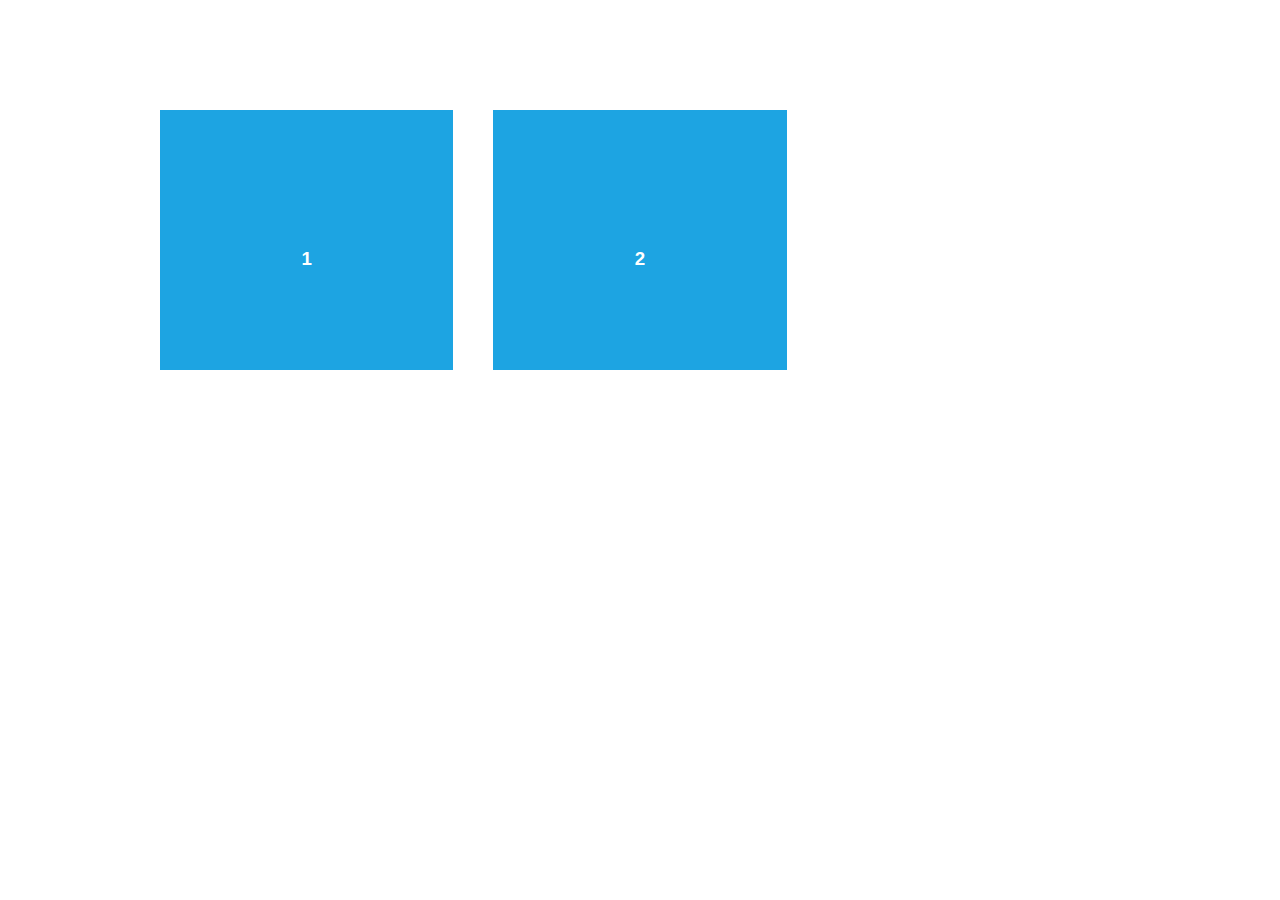
<file: assets/css/aos-master/demo/async.html>
<!DOCTYPE html>
<html>
  <head>
    <meta charset="utf-8">
    <title>AOS - Animate on scroll library</title>
    <meta name="viewport" content="width=device-width">
    <link rel="stylesheet" href="css/styles.css" />
    <link rel="stylesheet" href="../dist/aos.css" />
  </head>
  <body>
    <div id="aos-demo" class="aos-all"></div>

    <script src="../dist/aos.js"></script>
    <script>
      AOS.init({
        easing: 'ease-in-out-sine'
      });

      setInterval(addItem, 300);

      var itemsCounter = 1;
      var container = document.getElementById('aos-demo');

      function addItem () {
        if (itemsCounter > 42) return;
        var item = document.createElement('div');
        item.classList.add('aos-item');
        item.setAttribute('data-aos', 'fade-up');
        item.innerHTML = '<div class="aos-item__inner"><h3>' + itemsCounter + '</h3></div>';
        container.appendChild(item);
        itemsCounter++;
      }
    </script>
  </body>
</html>
</file>
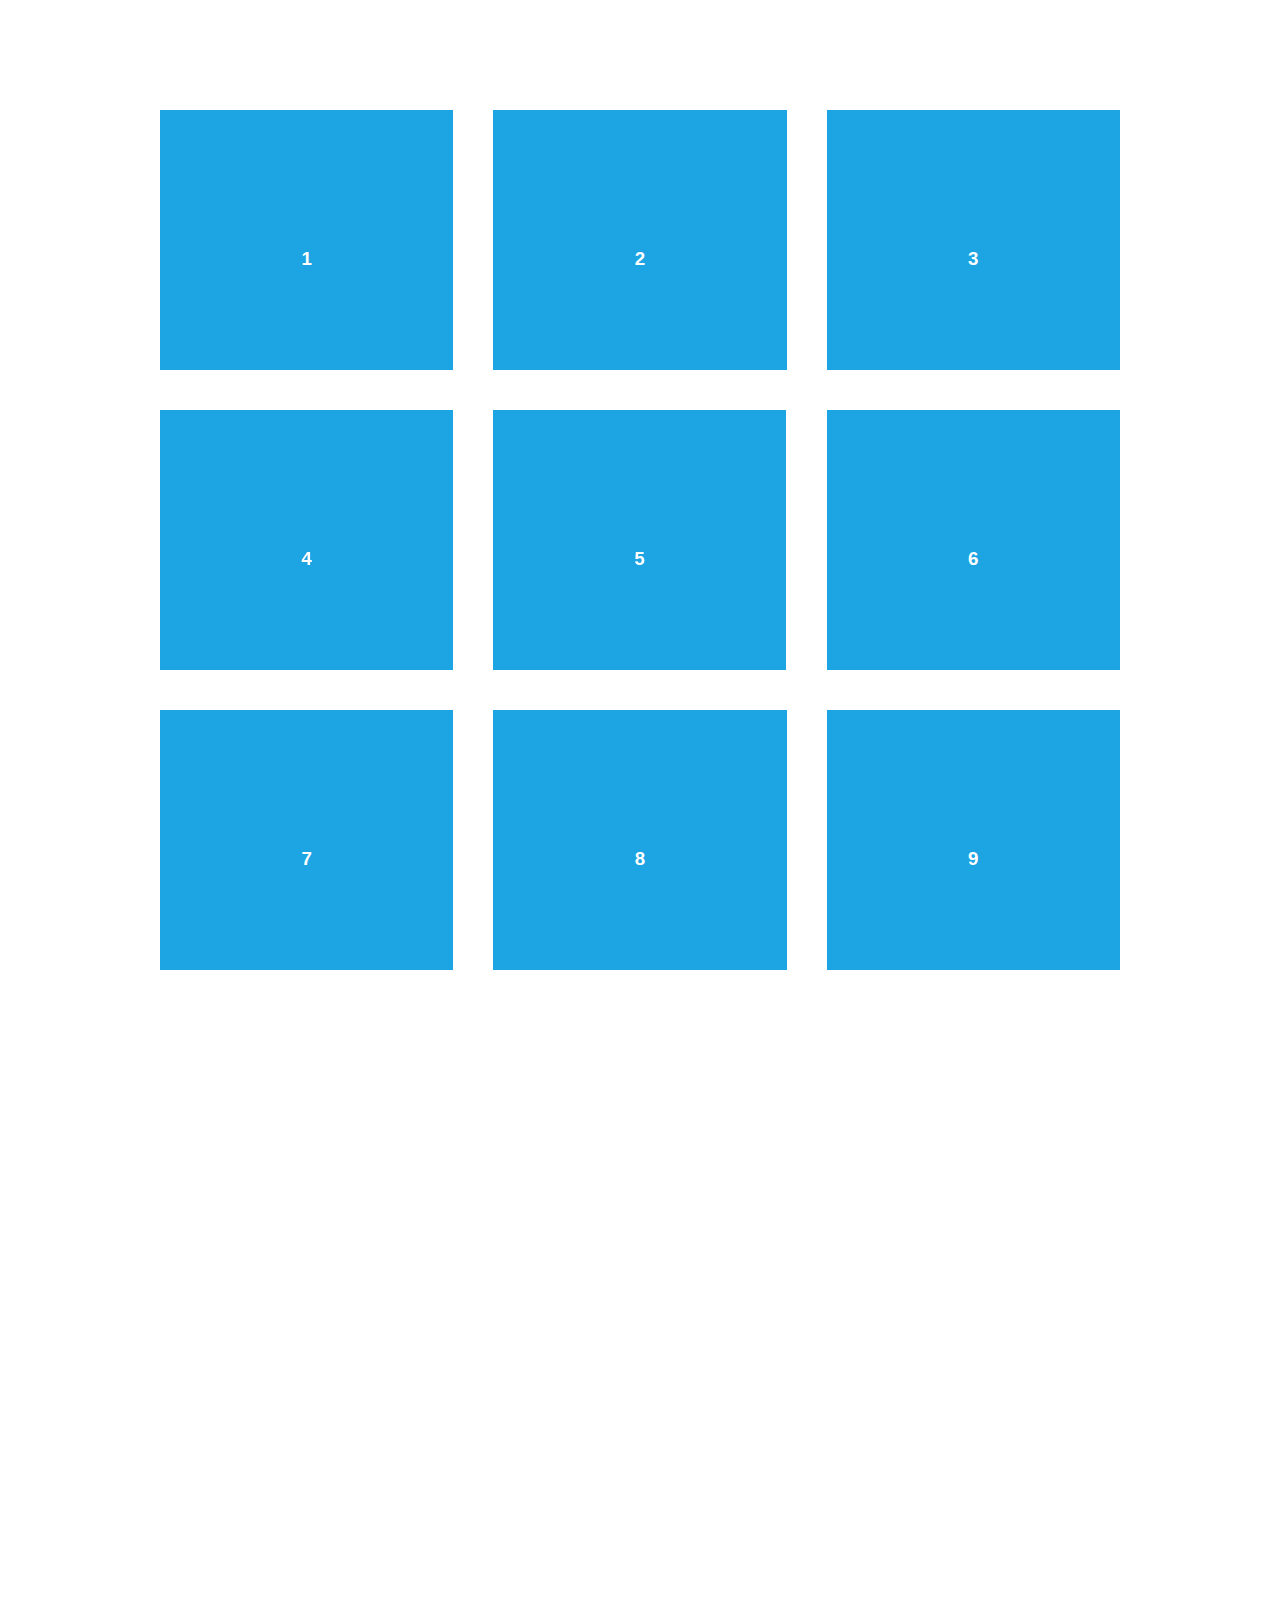
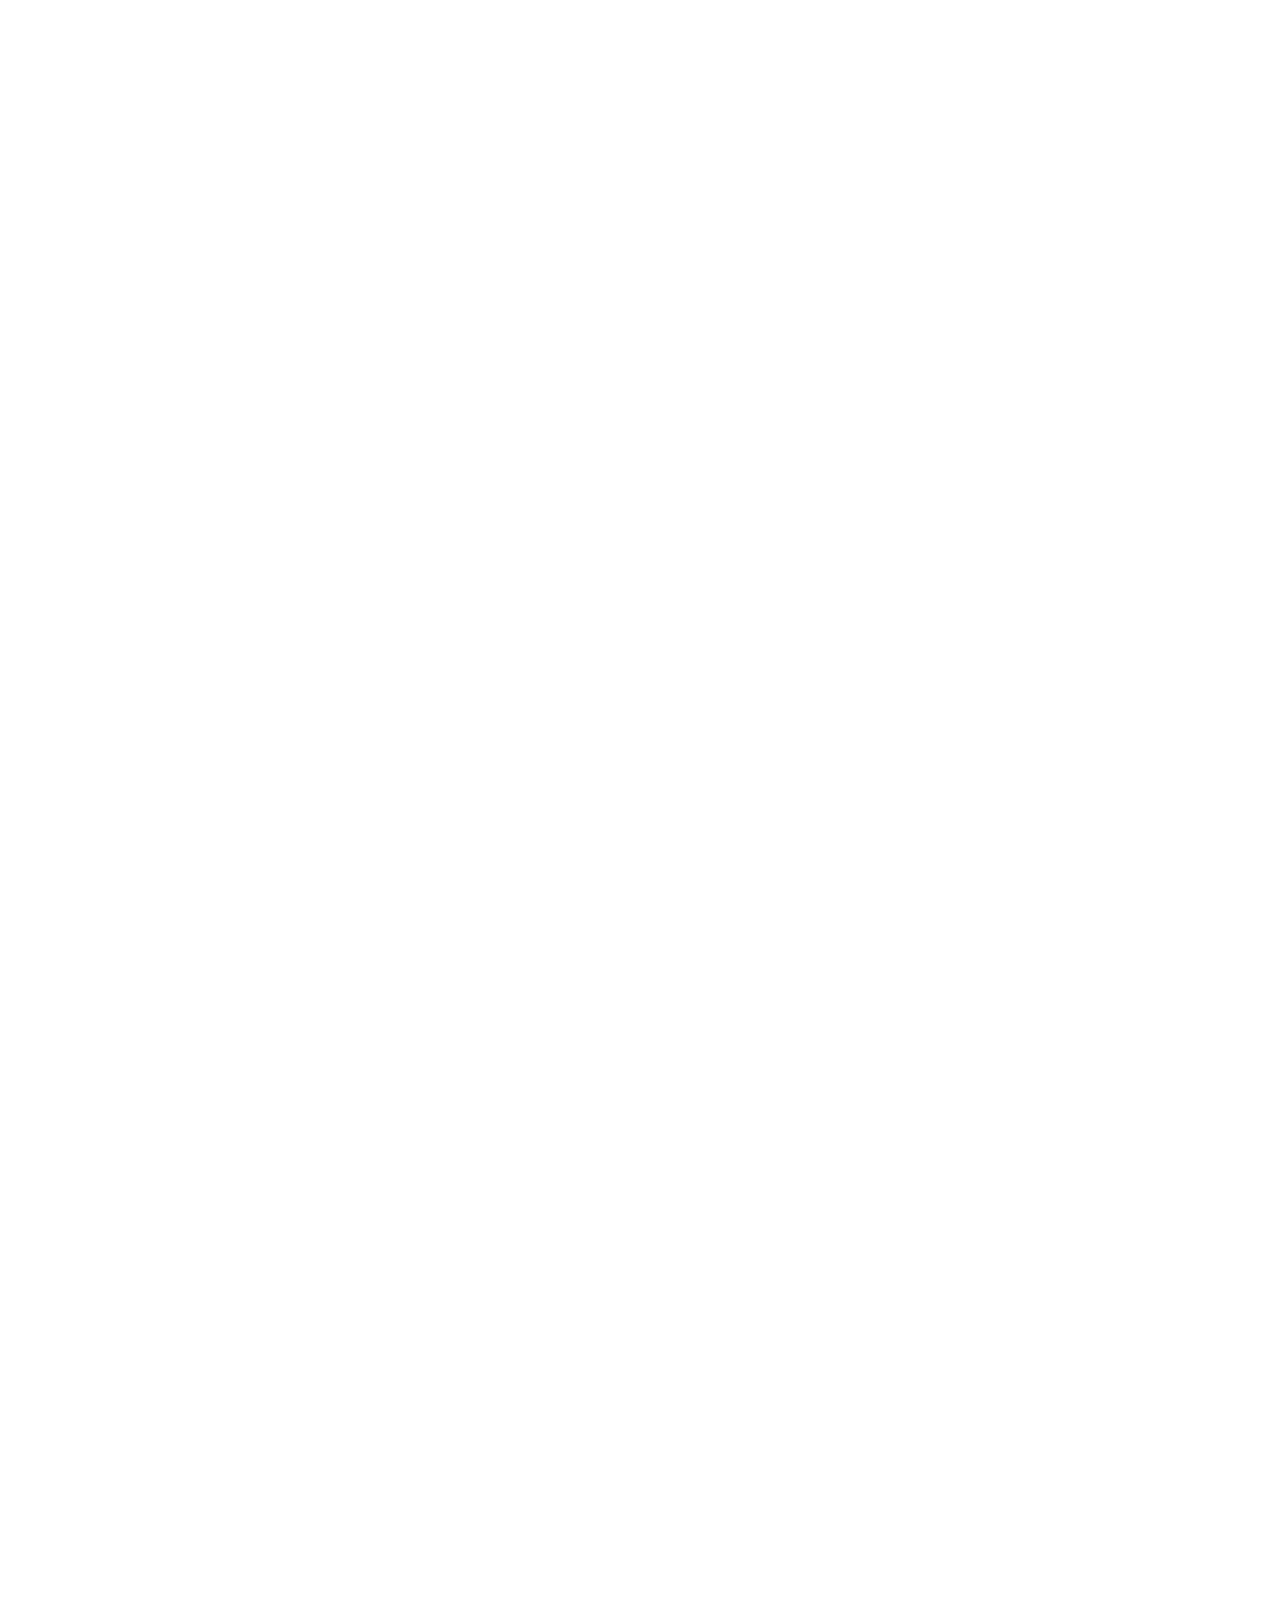
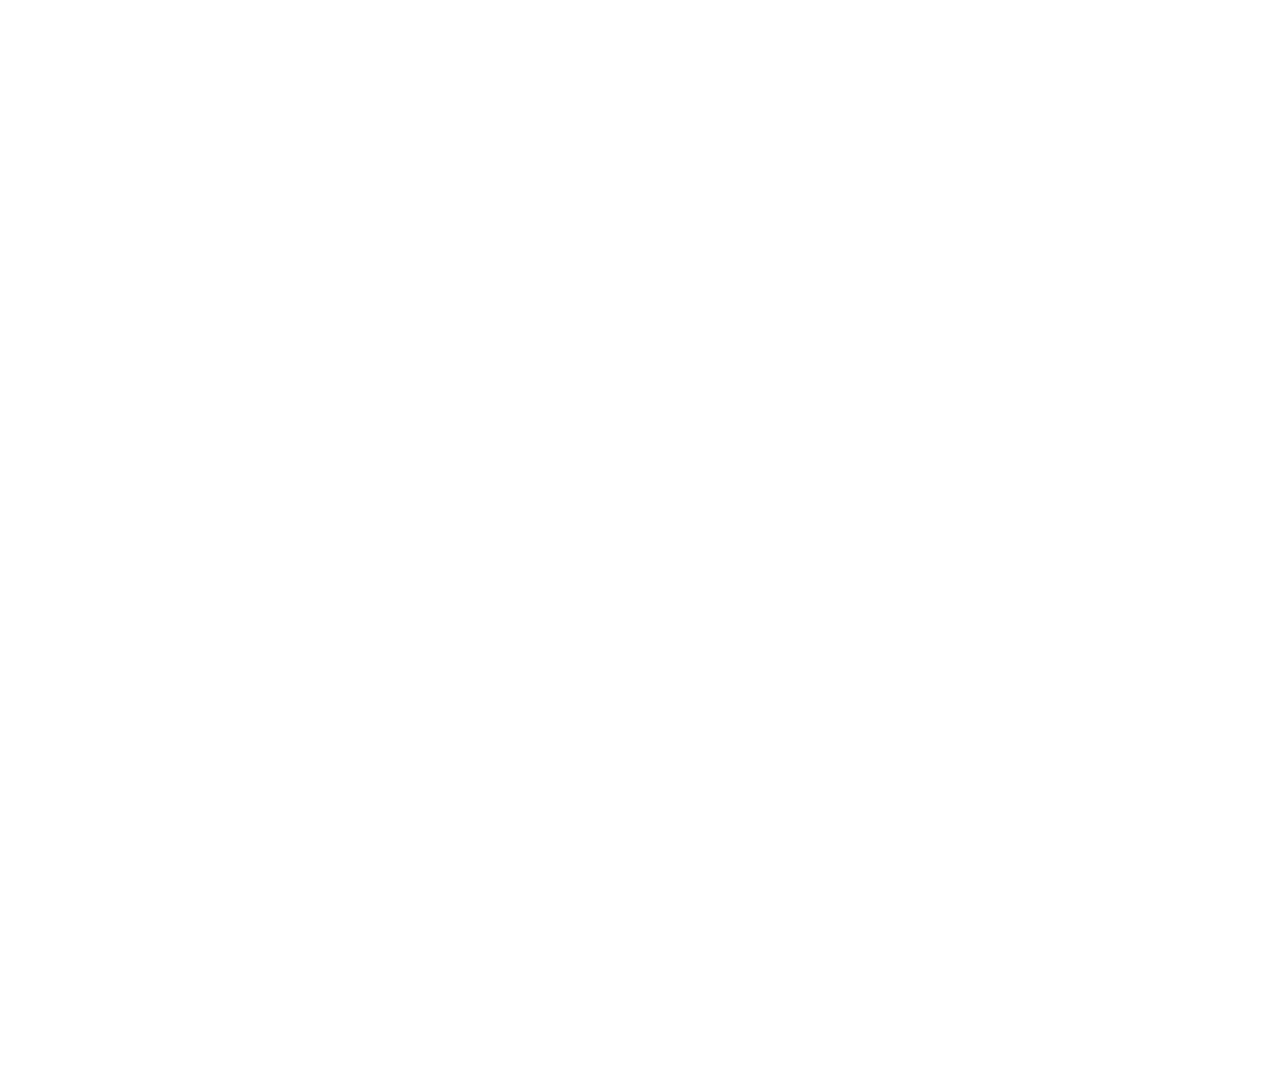
<file: assets/css/aos-master/demo/simple.html>
<!DOCTYPE html>
<html>
  <head>
    <meta charset="utf-8">
    <title>AOS - Animate on scroll library</title>
    <meta name="viewport" content="width=device-width">
    <link rel="stylesheet" href="css/styles.css" />
    <link rel="stylesheet" href="../dist/aos.css" />
    <!--[if lt IE 9]>
    <script src="//html5shiv.googlecode.com/svn/trunk/html5.js"></script>
    <![endif]-->
  </head>
  <body>
    <div id="transcroller-body" class="aos-all">
      <div class="aos-item" data-aos="fade-up">
        <div class="aos-item__inner"><h3>1</h3></div>
      </div>
      <div class="aos-item" data-aos="fade-down">
        <div class="aos-item__inner"><h3>2</h3></div>
      </div>
      <div class="aos-item" data-aos="zoom-out-down">
        <div class="aos-item__inner"><h3>3</h3></div>
      </div>
      <div class="aos-item" data-aos="flip-down">
        <div class="aos-item__inner"><h3>4</h3></div>
      </div>
      <div class="aos-item" data-aos="flip-up">
        <div class="aos-item__inner"><h3>5</h3></div>
      </div>
      <div class="aos-item" data-aos="fade-down">
        <div class="aos-item__inner"><h3>6</h3></div>
      </div>
      <div class="aos-item" data-aos="fade-in">
        <div class="aos-item__inner"><h3>7</h3></div>
      </div>
      <div class="aos-item" data-aos="fade-down">
        <div class="aos-item__inner"><h3>8</h3></div>
      </div>
      <div class="aos-item" data-aos="fade-in">
        <div class="aos-item__inner"><h3>9</h3></div>
      </div>
      <div class="aos-item" data-aos="fade-down">
        <div class="aos-item__inner"><h3>10</h3></div>
      </div>
      <div class="aos-item" data-aos="fade-up">
        <div class="aos-item__inner"><h3>11</h3></div>
      </div>
      <div class="aos-item" data-aos="fade-down">
        <div class="aos-item__inner"><h3>12</h3></div>
      </div>
      <div class="aos-item" data-aos="fade-in">
        <div class="aos-item__inner"><h3>13</h3></div>
      </div>
      <div class="aos-item" data-aos="fade-up">
        <div class="aos-item__inner"><h3>14</h3></div>
      </div>
      <div class="aos-item" data-aos="fade-in">
        <div class="aos-item__inner"><h3>15</h3></div>
      </div>
      <div class="aos-item" data-aos="fade-up">
        <div class="aos-item__inner"><h3>16</h3></div>
      </div>
      <div class="aos-item" data-aos="fade-down">
        <div class="aos-item__inner"><h3>17</h3></div>
      </div>
      <div class="aos-item" data-aos="fade-up">
        <div class="aos-item__inner"><h3>18</h3></div>
      </div>
      <div class="aos-item" data-aos="zoom-out">
        <div class="aos-item__inner"><h3>19</h3></div>
      </div>
      <div class="aos-item" data-aos="fade-up">
        <div class="aos-item__inner"><h3>20</h3></div>
      </div>
      <div class="aos-item" data-aos="zoom-out">
        <div class="aos-item__inner"><h3>21</h3></div>
      </div>
      <div class="aos-item" data-aos="fade-in">
        <div class="aos-item__inner"><h3>22</h3></div>
      </div>
      <div class="aos-item" data-aos="zoom-out-up">
        <div class="aos-item__inner"><h3>23</h3></div>
      </div>
      <div class="aos-item" data-aos="zoom-out-down">
        <div class="aos-item__inner"><h3>24</h3></div>
      </div>
      <div class="aos-item" data-aos="fade-in">
        <div class="aos-item__inner"><h3>25</h3></div>
      </div>
      <div class="aos-item" data-aos="fade-in">
        <div class="aos-item__inner"><h3>26</h3></div>
      </div>
      <div class="aos-item" data-aos="fade-in">
        <div class="aos-item__inner"><h3>27</h3></div>
      </div>
      <div class="aos-item" data-aos="fade-in">
        <div class="aos-item__inner"><h3>28</h3></div>
      </div>
      <div class="aos-item" data-aos="fade-in">
        <div class="aos-item__inner"><h3>29</h3></div>
      </div>
      <div class="aos-item" data-aos="fade-in">
        <div class="aos-item__inner"><h3>30</h3></div>
      </div>
      <div class="aos-item" data-aos="fade-in">
        <div class="aos-item__inner"><h3>31</h3></div>
      </div>
      <div class="aos-item" data-aos="fade-in">
        <div class="aos-item__inner"><h3>32</h3></div>
      </div>
      <div class="aos-item" data-aos="fade-in">
        <div class="aos-item__inner"><h3>33</h3></div>
      </div>
      <div class="aos-item" data-aos="fade-in">
        <div class="aos-item__inner"><h3>34</h3></div>
      </div>
      <div class="aos-item" data-aos="fade-in">
        <div class="aos-item__inner"><h3>35</h3></div>
      </div>
      <div class="aos-item" data-aos="fade-in">
        <div class="aos-item__inner"><h3>36</h3></div>
      </div>
      <div class="aos-item" data-aos="fade-in">
        <div class="aos-item__inner"><h3>37</h3></div>
      </div>
      <div class="aos-item" data-aos="fade-in">
        <div class="aos-item__inner"><h3>38</h3></div>
      </div>
      <div class="aos-item" data-aos="fade-in">
        <div class="aos-item__inner"><h3>39</h3></div>
      </div>
      <div class="aos-item" data-aos="fade-in">
        <div class="aos-item__inner"><h3>40</h3></div>
      </div>
      <div class="aos-item" data-aos="fade-in">
        <div class="aos-item__inner"><h3>41</h3></div>
      </div>
      <div class="aos-item" data-aos="fade-in">
        <div class="aos-item__inner"><h3>42</h3></div>
      </div>
    </div>

    <script src="../dist/aos.js"></script>
    <script>
      AOS.init({
        easing: 'ease-in-out-sine'
      });
    </script>

    <!-- <script src="//cdnjs.cloudflare.com/ajax/libs/require.js/2.1.11/require.min.js"></script>
    <script>
      requirejs.config({
          baseUrl: '../dist',
      });

      require(['aos'], function(AOS){
          AOS.init({
              easing: 'ease-in-out-sine'
          });
      });
    </script> -->
  </body>
</html>
</file>
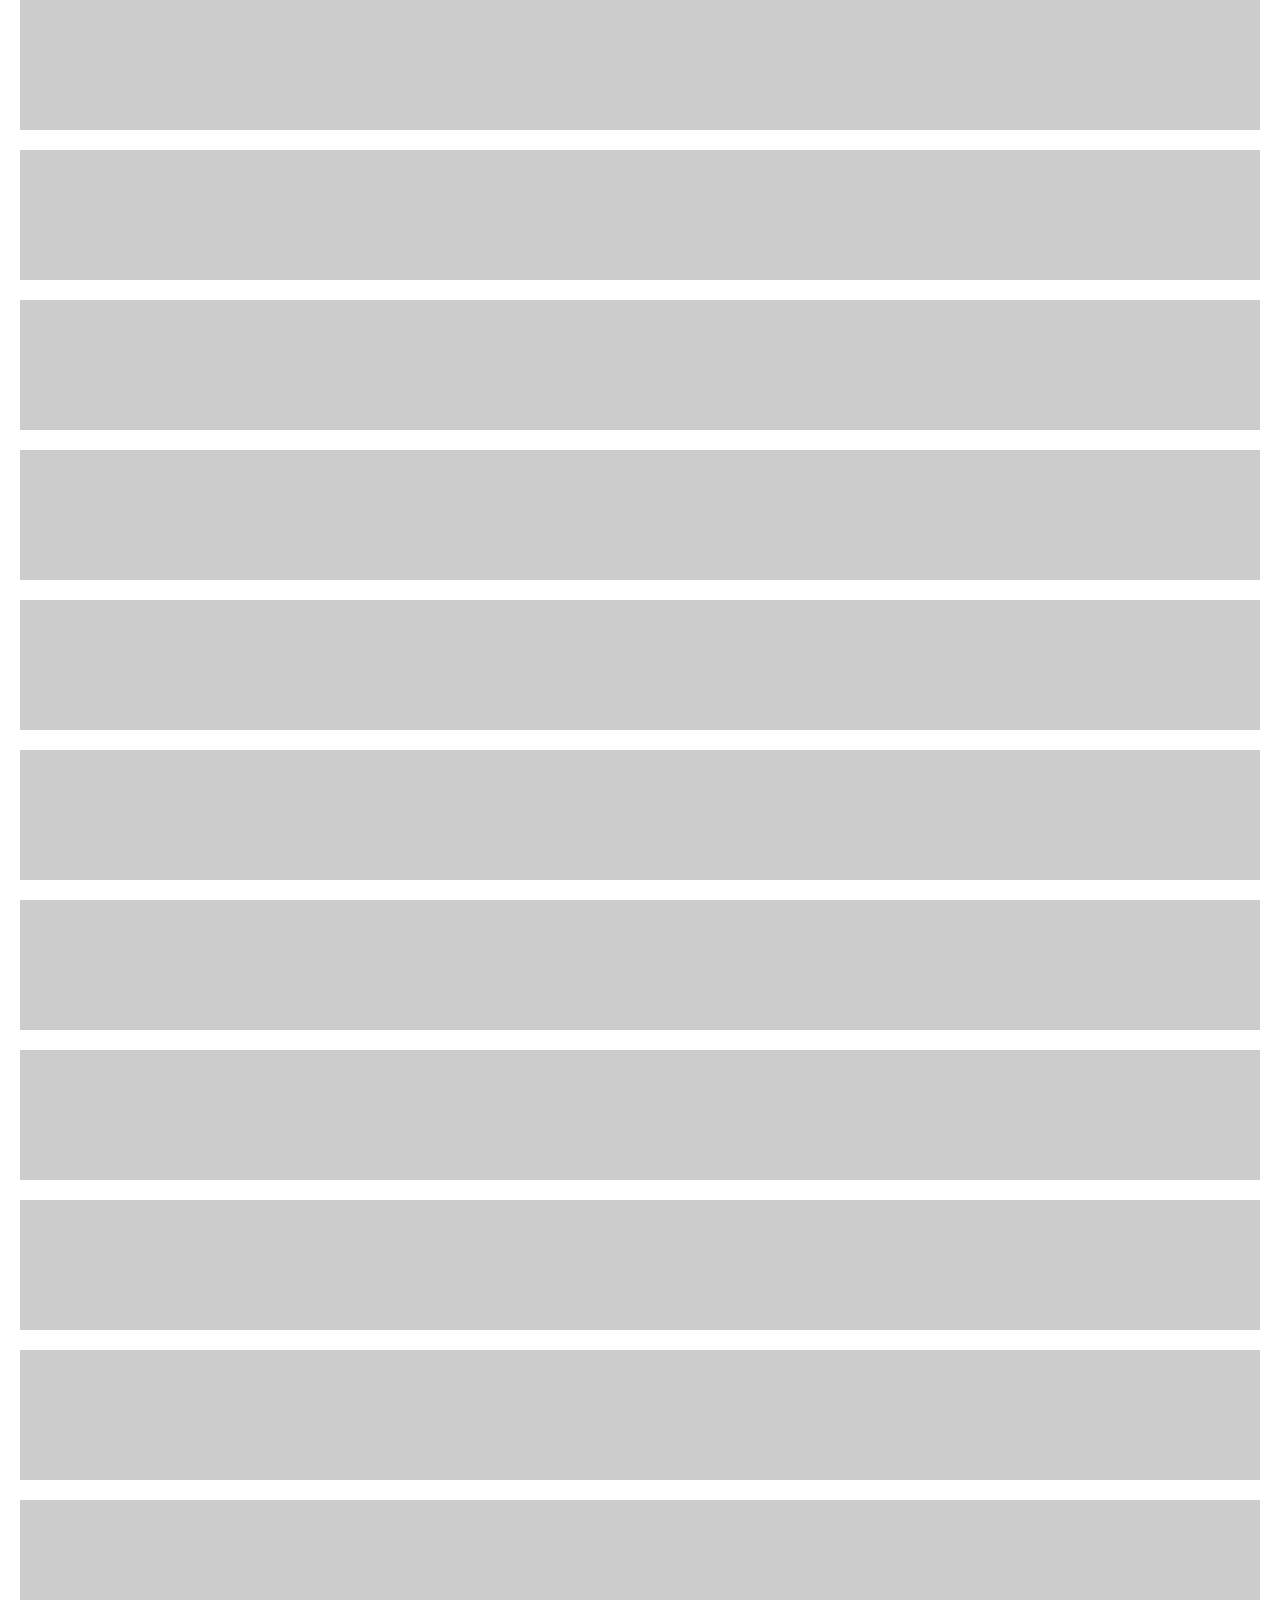
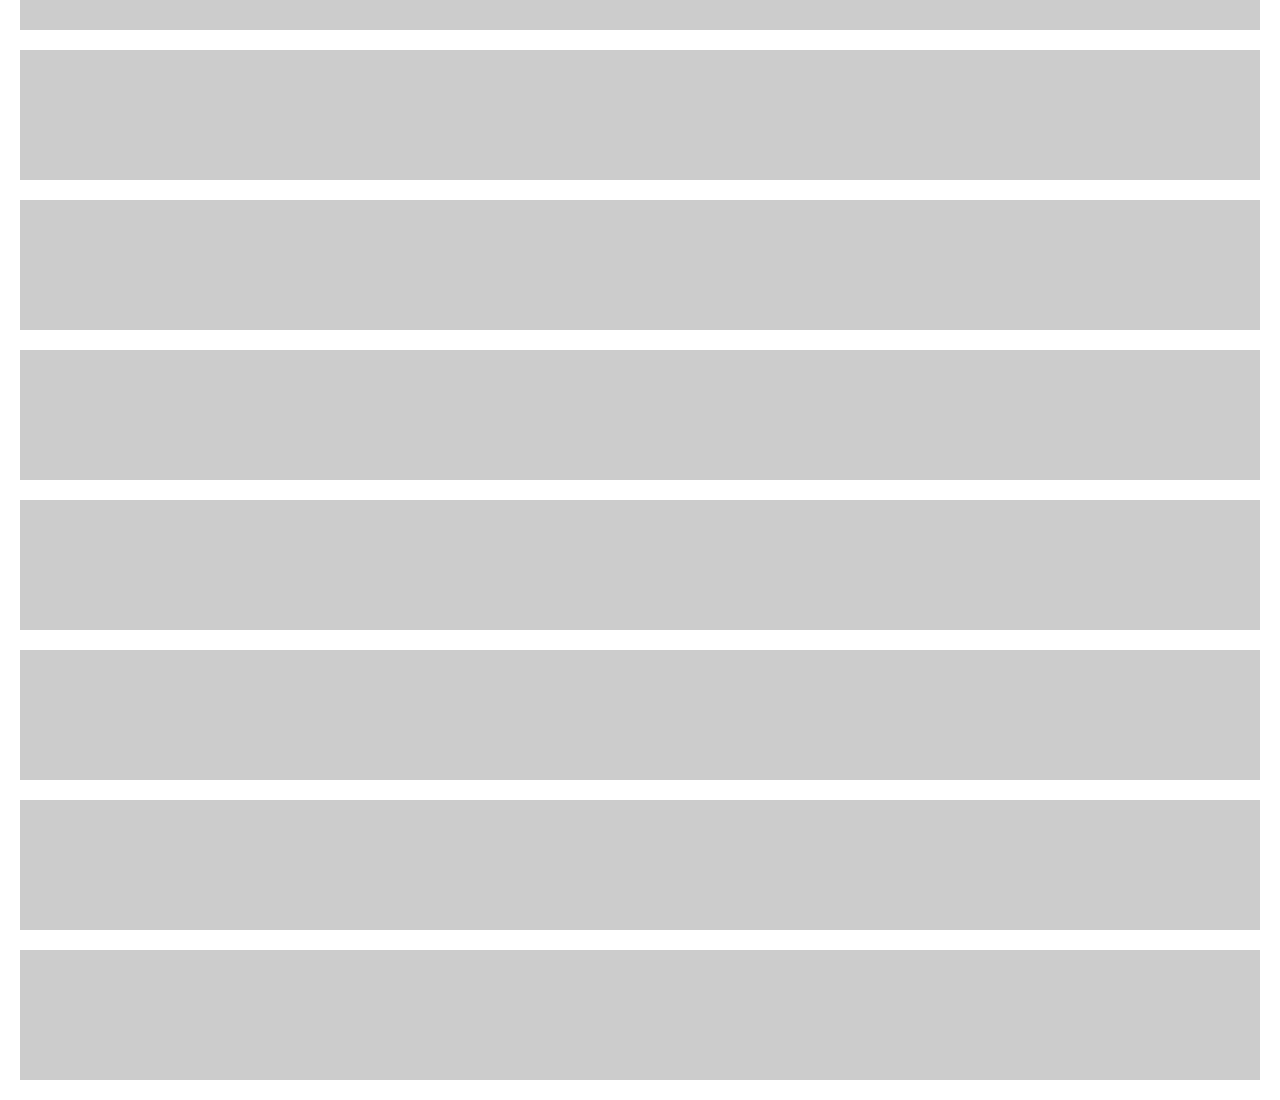
<file: assets/css/aos-master/test/fixtures/aos-offset.fixture.html>
<!DOCTYPE html>
<html>
  <head>
    <title></title>
    <style type="text/css">
      * {box-sizing: border-box;}
      body {
        margin: 0; padding: 0 20px; text-align: center;
      }
      .aos-item {
        width: 100%; height: 130px; margin: 0 0 20px 0; background: #ccc;
      }
    </style>
  </head>
  <body class="body">
    <div class="aos-item aos-item--1" data-aos-offset="50" data-aos="fade"></div>
    <div class="aos-item aos-item--2" data-aos-offset="50" data-aos="fade-up"></div>
    <div class="aos-item aos-item--3" data-aos-offset="50" data-aos="fade-down"></div>
    <div class="aos-item aos-item--4" data-aos-offset="50" data-aos="fade-left"></div>
    <div class="aos-item aos-item--5" data-aos-offset="50" data-aos="fade-right"></div>
    <div class="aos-item aos-item--6" data-aos-offset="50" data-aos="flip-up"></div>
    <div class="aos-item aos-item--7" data-aos-offset="50" data-aos="flip-down"></div>
    <div class="aos-item aos-item--8" data-aos-offset="50" data-aos="flip-left"></div>
    <div class="aos-item aos-item--9" data-aos-offset="50" data-aos="flip-right"></div>
    <div class="aos-item aos-item--10" data-aos-offset="50" data-aos="zoom-in"></div>
    <div class="aos-item aos-item--11" data-aos-offset="50" data-aos="zoom-in-up"></div>
    <div class="aos-item aos-item--12" data-aos-offset="50" data-aos="zoom-in-down"></div>
    <div class="aos-item aos-item--13" data-aos-offset="50" data-aos="zoom-in-left"></div>
    <div class="aos-item aos-item--14" data-aos-offset="50" data-aos="zoom-in-right"></div>
    <div class="aos-item aos-item--15" data-aos-offset="50" data-aos="slide-up"></div>
    <div class="aos-item aos-item--16" data-aos-offset="50" data-aos="slide-down"></div>
    <div class="aos-item aos-item--17" data-aos-offset="50" data-aos="slide-left"></div>
    <div class="aos-item aos-item--18" data-aos-offset="50" data-aos="slide-right"></div>
  </body>
</html>
</file>
<file: assets/css/flaticon.css>
/*
  	Flaticon icon font: Flaticon
  	Creation date: 30/03/2020 06:48
  	*/

@font-face {
  font-family: "Flaticon";
  src: url("../fonts/Flaticon.eot");
  src: url("../fonts/Flaticon.eot?#iefix") format("embedded-opentype"),
       url("../fonts/Flaticon.woff2") format("woff2"),
       url("../fonts/Flaticon.woff") format("woff"),
       url("../fonts/Flaticon.ttf") format("truetype"),
       url("../fonts/Flaticon.svg#Flaticon") format("svg");
  font-weight: normal;
  font-style: normal;
}

@media screen and (-webkit-min-device-pixel-ratio:0) {
  @font-face {
    font-family: "Flaticon";
    src: url("../fonts/Flaticon.svg#Flaticon") format("svg");
  }
}

[class^="flaticon-"]:before, [class*=" flaticon-"]:before,
[class^="flaticon-"]:after, [class*=" flaticon-"]:after {   
  font-family: Flaticon;
font-style: normal;
}

.flaticon-pen:before { content: "\f100"; }
.flaticon-speaker:before { content: "\f101"; }
.flaticon-portfolio:before { content: "\f102"; }
</file>
<file: assets/css/themify-icons.css>
@font-face {
	font-family: 'themify';
	src:url('../fonts/themify.eot?-fvbane');


	src:url('../fonts/themify.eot?#iefix-fvbane') format('embedded-opentype'),
		url('../fonts/themify.woff?-fvbane') format('woff'),
		url('../fonts/themify.ttf?-fvbane') format('truetype'),
		url('../fonts/themify.svg?-fvbane#themify') format('svg');
	font-weight: normal;
	font-style: normal;
}

[class^="ti-"], [class*=" ti-"] {
	font-family: 'themify';
	speak: none;
	font-style: normal;
	font-weight: normal;
	font-variant: normal;
	text-transform: none;
	line-height: 1;

	/* Better Font Rendering =========== */
	-webkit-font-smoothing: antialiased;
	-moz-osx-font-smoothing: grayscale;
}

.ti-wand:before {
	content: "\e600";
}
.ti-volume:before {
	content: "\e601";
}
.ti-user:before {
	content: "\e602";
}
.ti-unlock:before {
	content: "\e603";
}
.ti-unlink:before {
	content: "\e604";
}
.ti-trash:before {
	content: "\e605";
}
.ti-thought:before {
	content: "\e606";
}
.ti-target:before {
	content: "\e607";
}
.ti-tag:before {
	content: "\e608";
}
.ti-tablet:before {
	content: "\e609";
}
.ti-star:before {
	content: "\e60a";
}
.ti-spray:before {
	content: "\e60b";
}
.ti-signal:before {
	content: "\e60c";
}
.ti-shopping-cart:before {
	content: "\e60d";
}
.ti-shopping-cart-full:before {
	content: "\e60e";
}
.ti-settings:before {
	content: "\e60f";
}
.ti-search:before {
	content: "\e610";
}
.ti-zoom-in:before {
	content: "\e611";
}
.ti-zoom-out:before {
	content: "\e612";
}
.ti-cut:before {
	content: "\e613";
}
.ti-ruler:before {
	content: "\e614";
}
.ti-ruler-pencil:before {
	content: "\e615";
}
.ti-ruler-alt:before {
	content: "\e616";
}
.ti-bookmark:before {
	content: "\e617";
}
.ti-bookmark-alt:before {
	content: "\e618";
}
.ti-reload:before {
	content: "\e619";
}
.ti-plus:before {
	content: "\e61a";
}
.ti-pin:before {
	content: "\e61b";
}
.ti-pencil:before {
	content: "\e61c";
}
.ti-pencil-alt:before {
	content: "\e61d";
}
.ti-paint-roller:before {
	content: "\e61e";
}
.ti-paint-bucket:before {
	content: "\e61f";
}
.ti-na:before {
	content: "\e620";
}
.ti-mobile:before {
	content: "\e621";
}
.ti-minus:before {
	content: "\e622";
}
.ti-medall:before {
	content: "\e623";
}
.ti-medall-alt:before {
	content: "\e624";
}
.ti-marker:before {
	content: "\e625";
}
.ti-marker-alt:before {
	content: "\e626";
}
.ti-arrow-up:before {
	content: "\e627";
}
.ti-arrow-right:before {
	content: "\e628";
}
.ti-arrow-left:before {
	content: "\e629";
}
.ti-arrow-down:before {
	content: "\e62a";
}
.ti-lock:before {
	content: "\e62b";
}
.ti-location-arrow:before {
	content: "\e62c";
}
.ti-link:before {
	content: "\e62d";
}
.ti-layout:before {
	content: "\e62e";
}
.ti-layers:before {
	content: "\e62f";
}
.ti-layers-alt:before {
	content: "\e630";
}
.ti-key:before {
	content: "\e631";
}
.ti-import:before {
	content: "\e632";
}
.ti-image:before {
	content: "\e633";
}
.ti-heart:before {
	content: "\e634";
}
.ti-heart-broken:before {
	content: "\e635";
}
.ti-hand-stop:before {
	content: "\e636";
}
.ti-hand-open:before {
	content: "\e637";
}
.ti-hand-drag:before {
	content: "\e638";
}
.ti-folder:before {
	content: "\e639";
}
.ti-flag:before {
	content: "\e63a";
}
.ti-flag-alt:before {
	content: "\e63b";
}
.ti-flag-alt-2:before {
	content: "\e63c";
}
.ti-eye:before {
	content: "\e63d";
}
.ti-export:before {
	content: "\e63e";
}
.ti-exchange-vertical:before {
	content: "\e63f";
}
.ti-desktop:before {
	content: "\e640";
}
.ti-cup:before {
	content: "\e641";
}
.ti-crown:before {
	content: "\e642";
}
.ti-comments:before {
	content: "\e643";
}
.ti-comment:before {
	content: "\e644";
}
.ti-comment-alt:before {
	content: "\e645";
}
.ti-close:before {
	content: "\e646";
}
.ti-clip:before {
	content: "\e647";
}
.ti-angle-up:before {
	content: "\e648";
}
.ti-angle-right:before {
	content: "\e649";
}
.ti-angle-left:before {
	content: "\e64a";
}
.ti-angle-down:before {
	content: "\e64b";
}
.ti-check:before {
	content: "\e64c";
}
.ti-check-box:before {
	content: "\e64d";
}
.ti-camera:before {
	content: "\e64e";
}
.ti-announcement:before {
	content: "\e64f";
}
.ti-brush:before {
	content: "\e650";
}
.ti-briefcase:before {
	content: "\e651";
}
.ti-bolt:before {
	content: "\e652";
}
.ti-bolt-alt:before {
	content: "\e653";
}
.ti-blackboard:before {
	content: "\e654";
}
.ti-bag:before {
	content: "\e655";
}
.ti-move:before {
	content: "\e656";
}
.ti-arrows-vertical:before {
	content: "\e657";
}
.ti-arrows-horizontal:before {
	content: "\e658";
}
.ti-fullscreen:before {
	content: "\e659";
}
.ti-arrow-top-right:before {
	content: "\e65a";
}
.ti-arrow-top-left:before {
	content: "\e65b";
}
.ti-arrow-circle-up:before {
	content: "\e65c";
}
.ti-arrow-circle-right:before {
	content: "\e65d";
}
.ti-arrow-circle-left:before {
	content: "\e65e";
}
.ti-arrow-circle-down:before {
	content: "\e65f";
}
.ti-angle-double-up:before {
	content: "\e660";
}
.ti-angle-double-right:before {
	content: "\e661";
}
.ti-angle-double-left:before {
	content: "\e662";
}
.ti-angle-double-down:before {
	content: "\e663";
}
.ti-zip:before {
	content: "\e664";
}
.ti-world:before {
	content: "\e665";
}
.ti-wheelchair:before {
	content: "\e666";
}
.ti-view-list:before {
	content: "\e667";
}
.ti-view-list-alt:before {
	content: "\e668";
}
.ti-view-grid:before {
	content: "\e669";
}
.ti-uppercase:before {
	content: "\e66a";
}
.ti-upload:before {
	content: "\e66b";
}
.ti-underline:before {
	content: "\e66c";
}
.ti-truck:before {
	content: "\e66d";
}
.ti-timer:before {
	content: "\e66e";
}
.ti-ticket:before {
	content: "\e66f";
}
.ti-thumb-up:before {
	content: "\e670";
}
.ti-thumb-down:before {
	content: "\e671";
}
.ti-text:before {
	content: "\e672";
}
.ti-stats-up:before {
	content: "\e673";
}
.ti-stats-down:before {
	content: "\e674";
}
.ti-split-v:before {
	content: "\e675";
}
.ti-split-h:before {
	content: "\e676";
}
.ti-smallcap:before {
	content: "\e677";
}
.ti-shine:before {
	content: "\e678";
}
.ti-shift-right:before {
	content: "\e679";
}
.ti-shift-left:before {
	content: "\e67a";
}
.ti-shield:before {
	content: "\e67b";
}
.ti-notepad:before {
	content: "\e67c";
}
.ti-server:before {
	content: "\e67d";
}
.ti-quote-right:before {
	content: "\e67e";
}
.ti-quote-left:before {
	content: "\e67f";
}
.ti-pulse:before {
	content: "\e680";
}
.ti-printer:before {
	content: "\e681";
}
.ti-power-off:before {
	content: "\e682";
}
.ti-plug:before {
	content: "\e683";
}
.ti-pie-chart:before {
	content: "\e684";
}
.ti-paragraph:before {
	content: "\e685";
}
.ti-panel:before {
	content: "\e686";
}
.ti-package:before {
	content: "\e687";
}
.ti-music:before {
	content: "\e688";
}
.ti-music-alt:before {
	content: "\e689";
}
.ti-mouse:before {
	content: "\e68a";
}
.ti-mouse-alt:before {
	content: "\e68b";
}
.ti-money:before {
	content: "\e68c";
}
.ti-microphone:before {
	content: "\e68d";
}
.ti-menu:before {
	content: "\e68e";
}
.ti-menu-alt:before {
	content: "\e68f";
}
.ti-map:before {
	content: "\e690";
}
.ti-map-alt:before {
	content: "\e691";
}
.ti-loop:before {
	content: "\e692";
}
.ti-location-pin:before {
	content: "\e693";
}
.ti-list:before {
	content: "\e694";
}
.ti-light-bulb:before {
	content: "\e695";
}
.ti-Italic:before {
	content: "\e696";
}
.ti-info:before {
	content: "\e697";
}
.ti-infinite:before {
	content: "\e698";
}
.ti-id-badge:before {
	content: "\e699";
}
.ti-hummer:before {
	content: "\e69a";
}
.ti-home:before {
	content: "\e69b";
}
.ti-help:before {
	content: "\e69c";
}
.ti-headphone:before {
	content: "\e69d";
}
.ti-harddrives:before {
	content: "\e69e";
}
.ti-harddrive:before {
	content: "\e69f";
}
.ti-gift:before {
	content: "\e6a0";
}
.ti-game:before {
	content: "\e6a1";
}
.ti-filter:before {
	content: "\e6a2";
}
.ti-files:before {
	content: "\e6a3";
}
.ti-file:before {
	content: "\e6a4";
}
.ti-eraser:before {
	content: "\e6a5";
}
.ti-envelope:before {
	content: "\e6a6";
}
.ti-download:before {
	content: "\e6a7";
}
.ti-direction:before {
	content: "\e6a8";
}
.ti-direction-alt:before {
	content: "\e6a9";
}
.ti-dashboard:before {
	content: "\e6aa";
}
.ti-control-stop:before {
	content: "\e6ab";
}
.ti-control-shuffle:before {
	content: "\e6ac";
}
.ti-control-play:before {
	content: "\e6ad";
}
.ti-control-pause:before {
	content: "\e6ae";
}
.ti-control-forward:before {
	content: "\e6af";
}
.ti-control-backward:before {
	content: "\e6b0";
}
.ti-cloud:before {
	content: "\e6b1";
}
.ti-cloud-up:before {
	content: "\e6b2";
}
.ti-cloud-down:before {
	content: "\e6b3";
}
.ti-clipboard:before {
	content: "\e6b4";
}
.ti-car:before {
	content: "\e6b5";
}
.ti-calendar:before {
	content: "\e6b6";
}
.ti-book:before {
	content: "\e6b7";
}
.ti-bell:before {
	content: "\e6b8";
}
.ti-basketball:before {
	content: "\e6b9";
}
.ti-bar-chart:before {
	content: "\e6ba";
}
.ti-bar-chart-alt:before {
	content: "\e6bb";
}
.ti-back-right:before {
	content: "\e6bc";
}
.ti-back-left:before {
	content: "\e6bd";
}
.ti-arrows-corner:before {
	content: "\e6be";
}
.ti-archive:before {
	content: "\e6bf";
}
.ti-anchor:before {
	content: "\e6c0";
}
.ti-align-right:before {
	content: "\e6c1";
}
.ti-align-left:before {
	content: "\e6c2";
}
.ti-align-justify:before {
	content: "\e6c3";
}
.ti-align-center:before {
	content: "\e6c4";
}
.ti-alert:before {
	content: "\e6c5";
}
.ti-alarm-clock:before {
	content: "\e6c6";
}
.ti-agenda:before {
	content: "\e6c7";
}
.ti-write:before {
	content: "\e6c8";
}
.ti-window:before {
	content: "\e6c9";
}
.ti-widgetized:before {
	content: "\e6ca";
}
.ti-widget:before {
	content: "\e6cb";
}
.ti-widget-alt:before {
	content: "\e6cc";
}
.ti-wallet:before {
	content: "\e6cd";
}
.ti-video-clapper:before {
	content: "\e6ce";
}
.ti-video-camera:before {
	content: "\e6cf";
}
.ti-vector:before {
	content: "\e6d0";
}
.ti-themify-logo:before {
	content: "\e6d1";
}
.ti-themify-favicon:before {
	content: "\e6d2";
}
.ti-themify-favicon-alt:before {
	content: "\e6d3";
}
.ti-support:before {
	content: "\e6d4";
}
.ti-stamp:before {
	content: "\e6d5";
}
.ti-split-v-alt:before {
	content: "\e6d6";
}
.ti-slice:before {
	content: "\e6d7";
}
.ti-shortcode:before {
	content: "\e6d8";
}
.ti-shift-right-alt:before {
	content: "\e6d9";
}
.ti-shift-left-alt:before {
	content: "\e6da";
}
.ti-ruler-alt-2:before {
	content: "\e6db";
}
.ti-receipt:before {
	content: "\e6dc";
}
.ti-pin2:before {
	content: "\e6dd";
}
.ti-pin-alt:before {
	content: "\e6de";
}
.ti-pencil-alt2:before {
	content: "\e6df";
}
.ti-palette:before {
	content: "\e6e0";
}
.ti-more:before {
	content: "\e6e1";
}
.ti-more-alt:before {
	content: "\e6e2";
}
.ti-microphone-alt:before {
	content: "\e6e3";
}
.ti-magnet:before {
	content: "\e6e4";
}
.ti-line-double:before {
	content: "\e6e5";
}
.ti-line-dotted:before {
	content: "\e6e6";
}
.ti-line-dashed:before {
	content: "\e6e7";
}
.ti-layout-width-full:before {
	content: "\e6e8";
}
.ti-layout-width-default:before {
	content: "\e6e9";
}
.ti-layout-width-default-alt:before {
	content: "\e6ea";
}
.ti-layout-tab:before {
	content: "\e6eb";
}
.ti-layout-tab-window:before {
	content: "\e6ec";
}
.ti-layout-tab-v:before {
	content: "\e6ed";
}
.ti-layout-tab-min:before {
	content: "\e6ee";
}
.ti-layout-slider:before {
	content: "\e6ef";
}
.ti-layout-slider-alt:before {
	content: "\e6f0";
}
.ti-layout-sidebar-right:before {
	content: "\e6f1";
}
.ti-layout-sidebar-none:before {
	content: "\e6f2";
}
.ti-layout-sidebar-left:before {
	content: "\e6f3";
}
.ti-layout-placeholder:before {
	content: "\e6f4";
}
.ti-layout-menu:before {
	content: "\e6f5";
}
.ti-layout-menu-v:before {
	content: "\e6f6";
}
.ti-layout-menu-separated:before {
	content: "\e6f7";
}
.ti-layout-menu-full:before {
	content: "\e6f8";
}
.ti-layout-media-right-alt:before {
	content: "\e6f9";
}
.ti-layout-media-right:before {
	content: "\e6fa";
}
.ti-layout-media-overlay:before {
	content: "\e6fb";
}
.ti-layout-media-overlay-alt:before {
	content: "\e6fc";
}
.ti-layout-media-overlay-alt-2:before {
	content: "\e6fd";
}
.ti-layout-media-left-alt:before {
	content: "\e6fe";
}
.ti-layout-media-left:before {
	content: "\e6ff";
}
.ti-layout-media-center-alt:before {
	content: "\e700";
}
.ti-layout-media-center:before {
	content: "\e701";
}
.ti-layout-list-thumb:before {
	content: "\e702";
}
.ti-layout-list-thumb-alt:before {
	content: "\e703";
}
.ti-layout-list-post:before {
	content: "\e704";
}
.ti-layout-list-large-image:before {
	content: "\e705";
}
.ti-layout-line-solid:before {
	content: "\e706";
}
.ti-layout-grid4:before {
	content: "\e707";
}
.ti-layout-grid3:before {
	content: "\e708";
}
.ti-layout-grid2:before {
	content: "\e709";
}
.ti-layout-grid2-thumb:before {
	content: "\e70a";
}
.ti-layout-cta-right:before {
	content: "\e70b";
}
.ti-layout-cta-left:before {
	content: "\e70c";
}
.ti-layout-cta-center:before {
	content: "\e70d";
}
.ti-layout-cta-btn-right:before {
	content: "\e70e";
}
.ti-layout-cta-btn-left:before {
	content: "\e70f";
}
.ti-layout-column4:before {
	content: "\e710";
}
.ti-layout-column3:before {
	content: "\e711";
}
.ti-layout-column2:before {
	content: "\e712";
}
.ti-layout-accordion-separated:before {
	content: "\e713";
}
.ti-layout-accordion-merged:before {
	content: "\e714";
}
.ti-layout-accordion-list:before {
	content: "\e715";
}
.ti-ink-pen:before {
	content: "\e716";
}
.ti-info-alt:before {
	content: "\e717";
}
.ti-help-alt:before {
	content: "\e718";
}
.ti-headphone-alt:before {
	content: "\e719";
}
.ti-hand-point-up:before {
	content: "\e71a";
}
.ti-hand-point-right:before {
	content: "\e71b";
}
.ti-hand-point-left:before {
	content: "\e71c";
}
.ti-hand-point-down:before {
	content: "\e71d";
}
.ti-gallery:before {
	content: "\e71e";
}
.ti-face-smile:before {
	content: "\e71f";
}
.ti-face-sad:before {
	content: "\e720";
}
.ti-credit-card:before {
	content: "\e721";
}
.ti-control-skip-forward:before {
	content: "\e722";
}
.ti-control-skip-backward:before {
	content: "\e723";
}
.ti-control-record:before {
	content: "\e724";
}
.ti-control-eject:before {
	content: "\e725";
}
.ti-comments-smiley:before {
	content: "\e726";
}
.ti-brush-alt:before {
	content: "\e727";
}
.ti-youtube:before {
	content: "\e728";
}
.ti-vimeo:before {
	content: "\e729";
}
.ti-twitter:before {
	content: "\e72a";
}
.ti-time:before {
	content: "\e72b";
}
.ti-tumblr:before {
	content: "\e72c";
}
.ti-skype:before {
	content: "\e72d";
}
.ti-share:before {
	content: "\e72e";
}
.ti-share-alt:before {
	content: "\e72f";
}
.ti-rocket:before {
	content: "\e730";
}
.ti-pinterest:before {
	content: "\e731";
}
.ti-new-window:before {
	content: "\e732";
}
.ti-microsoft:before {
	content: "\e733";
}
.ti-list-ol:before {
	content: "\e734";
}
.ti-linkedin:before {
	content: "\e735";
}
.ti-layout-sidebar-2:before {
	content: "\e736";
}
.ti-layout-grid4-alt:before {
	content: "\e737";
}
.ti-layout-grid3-alt:before {
	content: "\e738";
}
.ti-layout-grid2-alt:before {
	content: "\e739";
}
.ti-layout-column4-alt:before {
	content: "\e73a";
}
.ti-layout-column3-alt:before {
	content: "\e73b";
}
.ti-layout-column2-alt:before {
	content: "\e73c";
}
.ti-instagram:before {
	content: "\e73d";
}
.ti-google:before {
	content: "\e73e";
}
.ti-github:before {
	content: "\e73f";
}
.ti-flickr:before {
	content: "\e740";
}
.ti-facebook:before {
	content: "\e741";
}
.ti-dropbox:before {
	content: "\e742";
}
.ti-dribbble:before {
	content: "\e743";
}
.ti-apple:before {
	content: "\e744";
}
.ti-android:before {
	content: "\e745";
}
.ti-save:before {
	content: "\e746";
}
.ti-save-alt:before {
	content: "\e747";
}
.ti-yahoo:before {
	content: "\e748";
}
.ti-wordpress:before {
	content: "\e749";
}
.ti-vimeo-alt:before {
	content: "\e74a";
}
.ti-twitter-alt:before {
	content: "\e74b";
}
.ti-tumblr-alt:before {
	content: "\e74c";
}
.ti-trello:before {
	content: "\e74d";
}
.ti-stack-overflow:before {
	content: "\e74e";
}
.ti-soundcloud:before {
	content: "\e74f";
}
.ti-sharethis:before {
	content: "\e750";
}
.ti-sharethis-alt:before {
	content: "\e751";
}
.ti-reddit:before {
	content: "\e752";
}
.ti-pinterest-alt:before {
	content: "\e753";
}
.ti-microsoft-alt:before {
	content: "\e754";
}
.ti-linux:before {
	content: "\e755";
}
.ti-jsfiddle:before {
	content: "\e756";
}
.ti-joomla:before {
	content: "\e757";
}
.ti-html5:before {
	content: "\e758";
}
.ti-flickr-alt:before {
	content: "\e759";
}
.ti-email:before {
	content: "\e75a";
}
.ti-drupal:before {
	content: "\e75b";
}
.ti-dropbox-alt:before {
	content: "\e75c";
}
.ti-css3:before {
	content: "\e75d";
}
.ti-rss:before {
	content: "\e75e";
}
.ti-rss-alt:before {
	content: "\e75f";
}
</file>
<file: assets/css/nice-select.css>
.nice-select {
  -webkit-tap-highlight-color: transparent;
  background-color: #fff;
  border-radius: 5px;
  border: solid 1px #e8e8e8;
  box-sizing: border-box;
  clear: both;
  cursor: pointer;
  display: block;
  float: left;
  font-family: inherit;
  font-size: 14px;
  font-weight: normal;
  height: 42px;
  line-height: 40px;
  outline: none;
  padding-left: 18px;
  padding-right: 30px;
  position: relative;
  text-align: left !important;
  -webkit-transition: all 0.2s ease-in-out;
  transition: all 0.2s ease-in-out;
  -webkit-user-select: none;
     -moz-user-select: none;
      -ms-user-select: none;
          user-select: none;
  white-space: nowrap;
  width: auto; }
  .nice-select:hover {
    border-color: #dbdbdb; }
  .nice-select:active, .nice-select.open, .nice-select:focus {
    border-color: #999; }
  .nice-select:after {
    border-bottom: 2px solid #999;
    border-right: 2px solid #999;
    content: '';
    display: block;
    height: 5px;
    margin-top: -4px;
    pointer-events: none;
    position: absolute;
    right: 12px;
    top: 50%;
    -webkit-transform-origin: 66% 66%;
        -ms-transform-origin: 66% 66%;
            transform-origin: 66% 66%;
    -webkit-transform: rotate(45deg);
        -ms-transform: rotate(45deg);
            transform: rotate(45deg);
    -webkit-transition: all 0.15s ease-in-out;
    transition: all 0.15s ease-in-out;
    width: 5px; }
  .nice-select.open:after {
    -webkit-transform: rotate(-135deg);
        -ms-transform: rotate(-135deg);
            transform: rotate(-135deg); }
  .nice-select.open .list {
    opacity: 1;
    pointer-events: auto;
    -webkit-transform: scale(1) translateY(0);
        -ms-transform: scale(1) translateY(0);
            transform: scale(1) translateY(0); }
  .nice-select.disabled {
    border-color: #ededed;
    color: #999;
    pointer-events: none; }
    .nice-select.disabled:after {
      border-color: #cccccc; }
  .nice-select.wide {
    width: 100%; }
    .nice-select.wide .list {
      left: 0 !important;
      right: 0 !important; }
  .nice-select.right {
    float: right; }
    .nice-select.right .list {
      left: auto;
      right: 0; }
  .nice-select.small {
    font-size: 12px;
    height: 36px;
    line-height: 34px; }
    .nice-select.small:after {
      height: 4px;
      width: 4px; }
    .nice-select.small .option {
      line-height: 34px;
      min-height: 34px; }
  .nice-select .list {
    background-color: #fff;
    border-radius: 5px;
    box-shadow: 0 0 0 1px rgba(68, 68, 68, 0.11);
    box-sizing: border-box;
    margin-top: 4px;
    opacity: 0;
    overflow: hidden;
    padding: 0;
    pointer-events: none;
    width: 100%;
    position: absolute;
    top: 100%;
    left: 0;
    -webkit-transform-origin: 50% 0;
        -ms-transform-origin: 50% 0;
            transform-origin: 50% 0;
    -webkit-transform: scale(0.75) translateY(-21px);
        -ms-transform: scale(0.75) translateY(-21px);
            transform: scale(0.75) translateY(-21px);
    -webkit-transition: all 0.2s cubic-bezier(0.5, 0, 0, 1.25), opacity 0.15s ease-out;
    transition: all 0.2s cubic-bezier(0.5, 0, 0, 1.25), opacity 0.15s ease-out;
    z-index: 9; }
    .nice-select .list:hover .option:not(:hover) {
      background-color: transparent !important; }
  .nice-select .option {
    cursor: pointer;
    font-weight: 400;
    line-height: 40px;
    list-style: none;
    min-height: 40px;
    outline: none;
    padding-left: 18px;
    padding-right: 29px;
    text-align: left;
    -webkit-transition: all 0.2s;
    transition: all 0.2s; }
    .nice-select .option:hover, .nice-select .option.focus, .nice-select .option.selected.focus {
      background-color: #f6f6f6; }
    .nice-select .option.selected {
      font-weight: bold; }
    .nice-select .option.disabled {
      background-color: transparent;
      color: #999;
      cursor: default; }

.no-csspointerevents .nice-select .list {
  display: none; }

.no-csspointerevents .nice-select.open .list {
  display: block; }
</file>
<file: assets/css/style.css>
@import url("https://fonts.googleapis.com/css?family=Rubik:300,400,500,700,900|Rufina:400,700&display=swap");
@import url('https://fonts.googleapis.com/css2?family=Montserrat:wght@400;500&display=swap');
.white-bg{background:#ffffff}.gray-bg{background:#f5f5f5}.gray-bg{background:#f7f7fd}.white-bg{background:#fff}.black-bg{background:#16161a}.theme-bg{background:#ec5b53}.brand-bg{background:#f1f4fa}.testimonial-bg{background:#f9fafc}.white-color{color:#fff}.black-color{color:#16161a}.theme-color{color:#ec5b53}.boxed-btn{background:#fff;color:#5221e6 !important;display:inline-block;padding:18px 44px;font-family:"Rubik",sans-serif;font-size:14px;font-weight:400;border:0;border:1px solid #5221e6;letter-spacing:3px;text-align:center;color:#5221e6;text-transform:uppercase;cursor:pointer}.boxed-btn:hover{background:#5221e6;color:#fff !important;border:1px solid #5221e6}.boxed-btn:focus{outline:none}.boxed-btn.large-width{width:220px}[data-overlay]{position:relative;background-size:cover;background-repeat:no-repeat;background-position:center center}[data-overlay]::before{position:absolute;left:0;top:0;right:0;bottom:0;content:""}[data-opacity="1"]::before{opacity:0.1}[data-opacity="2"]::before{opacity:0.2}[data-opacity="3"]::before{opacity:0.3}[data-opacity="4"]::before{opacity:0.4}[data-opacity="5"]::before{opacity:0.5}[data-opacity="6"]::before{opacity:0.6}[data-opacity="7"]::before{opacity:0.7}[data-opacity="8"]::before{opacity:0.8}[data-opacity="9"]::before{opacity:0.9}body{font-family:"Rubik",sans-serif;font-weight:normal;font-style:normal}h1,h2,h3,h4,h5,h6{font-family:"Rufina",serif;color:#000a2d;margin-top:0px;font-style:normal;font-weight:500;text-transform:normal}p{font-family:"Rubik",sans-serif;color:#10285d;font-size:17px;line-height:30px;margin-bottom:15px;font-weight:normal}.bg-img-1{background-image:url(../img/slider/slider-img-1.jpg)}.bg-img-2{background-image:url(../img/background-img/bg-img-2.jpg)}.cta-bg-1{background-image:url(../img/background-img/bg-img-3.jpg)}.img{max-width:100%;-webkit-transition:all .3s ease-out 0s;-moz-transition:all .3s ease-out 0s;-ms-transition:all .3s ease-out 0s;-o-transition:all .3s ease-out 0s;transition:all .3s ease-out 0s}.f-left{float:left}.f-right{float:right}.fix{overflow:hidden}.clear{clear:both}a,.button{-webkit-transition:all .3s ease-out 0s;-moz-transition:all .3s ease-out 0s;-ms-transition:all .3s ease-out 0s;-o-transition:all .3s ease-out 0s;transition:all .3s ease-out 0s}a:focus,.button:focus{text-decoration:none;outline:none}a{color:#635c5c}a:hover{color:#fff}a:focus,a:hover,.portfolio-cat a:hover,.footer -menu li a:hover{text-decoration:none}a,button{color:#fff;outline:medium none}button:focus,input:focus,input:focus,textarea,textarea:focus{outline:0}.uppercase{text-transform:uppercase}input:focus::-moz-placeholder{opacity:0;-webkit-transition:.4s;-o-transition:.4s;transition:.4s}.capitalize{text-transform:capitalize}h1 a,h2 a,h3 a,h4 a,h5 a,h6 a{color:inherit}ul{margin:0px;padding:0px}li{list-style:none}hr{border-bottom:1px solid #eceff8;border-top:0 none;margin:30px 0;padding:0}.theme-overlay{position:relative}.theme-overlay::before{background:#1696e7 none repeat scroll 0 0;content:"";height:100%;left:0;opacity:0.6;position:absolute;top:0;width:100%}.overlay{position:relative;z-index:0}.overlay::before{position:absolute;content:"";top:0;left:0;width:100%;height:100%;z-index:-1}.overlay2{position:relative;z-index:0}.overlay2::before{position:absolute;content:"";background-color:#2E2200;top:0;left:0;width:100%;height:100%;z-index:-1;opacity:0.5}.section-padding{padding-top:120px;padding-bottom:120px}.separator{border-top:1px solid #f2f2f2}.mb-90{margin-bottom:90px}@media (max-width: 767px){.mb-90{margin-bottom:30px}}@media (min-width: 768px) and (max-width: 991px){.mb-90{margin-bottom:45px}}.owl-carousel .owl-nav div{background:rgba(255,255,255,0.8) none repeat scroll 0 0;height:40px;left:20px;line-height:40px;font-size:22px;color:#646464;opacity:1;visibility:visible;position:absolute;text-align:center;top:50%;transform:translateY(-50%);transition:all 0.3s ease 0s;width:40px}.owl-carousel .owl-nav div.owl-next{left:auto;right:-30px}.owl-carousel .owl-nav div.owl-next i{position:relative;right:0;top:1px}.owl-carousel .owl-nav div.owl-prev i{position:relative;right:1px;top:0px}.owl-carousel:hover .owl-nav div{opacity:1;visibility:visible}.owl-carousel:hover .owl-nav div:hover{color:#fff;background:#ff3500}.btn{background:#6b3aff;padding:27px 44px;text-transform:capitalize;font-family:"Rubik",sans-serif;color:#fff;cursor:pointer;display:inline-block;font-size:14px;border-radius:5px;-moz-user-select:none;font-weight:500;letter-spacing:1px;line-height:0;margin-bottom:0;margin:10px;cursor:pointer;transition:color 0.4s linear;position:relative;z-index:1;border:0;overflow:hidden;margin:0}.btn::before{content:"";position:absolute;left:0;top:0;width:101%;height:101%;background:#5221e6;z-index:1;border-radius:5px;transition:transform 0.5s;transition-timing-function:ease;transform-origin:0 0;transition-timing-function:cubic-bezier(0.5, 1.6, 0.4, 0.7);transform:scaleX(0);border-radius:0}.btn:hover::before{transform:scaleX(1);color:#fff !important;z-index:-1}.btn.focus,.btn:focus{outline:0;box-shadow:none}.header-btn{padding:27px 18px}@media (max-width: 575px){.hero-btn{margin-bottom:20 !important}}@media (max-width: 575px){.btn.btn-black.f-right{float:left;margin-top:20px}}@media only screen and (min-width: 576px) and (max-width: 767px){.btn.btn-black.f-right{float:left;margin-top:20px}}.submit-btn2{background:#5221e6;width:100%;height:60px;padding:10px 20px;border:0;color:#fff;text-transform:capitalize;cursor:pointer;font-size:16px;border-radius:0px;position:relative;overflow:hidden;transition:.5s ease}.submit-btn2:hover{box-shadow:0px 0px 16px #5221e6}.submit-btn2::before{content: "";position: absolute;height: 100%;width: 100%;background-image: linear-gradient(-120deg, transparent, rgb(212, 211, 255), transparent);transform: translateX(-100%);top: 0;left: 0;transition:.8s ease;}.submit-btn2:hover::before{transform: translateX(100%);}.border-btn{border:1px solid #e3c6c6;color:#464d65;background:none;border-radius:5px;text-transform:capitalize;padding:25px 57px;-moz-user-select:none;cursor:pointer;display:inline-block;font-size:14px;font-weight:500;letter-spacing:1px;margin-bottom:0;position:relative;transition:color 0.4s linear;position:relative;overflow:hidden;margin:0}@media (max-width: 575px){.border-btn{display:none}}.border-btn::before{border:1px solid transparent;content:"";position:absolute;left:0;top:0;width:101%;height:101%;background:#5221e6;z-index:-1;transition:transform 0.5s;transition-timing-function:ease;transform-origin:0 0;transition-timing-function:cubic-bezier(0.5, 1.6, 0.4, 0.7);transform:scaleY(0);border-radius:0}.border-btn:hover::before{transform:scaleY(1);border:1px solid transparent}.breadcrumb>.active{color:#888}#scrollUp,#back-top{background:#5221e6;height:50px;width:50px;right:31px;bottom:18px;position:fixed;z-index:99999;color:#fff;font-size:20px;text-align:center;border-radius:50%;line-height:48px;border:2px solid transparent;box-shadow:0 0 10px 3px rgba(108,98,98,0.2)}@media (max-width: 575px){#scrollUp,#back-top{right:16px}}#scrollUp a i,#back-top a i{display:block;line-height:50px}#scrollUp:hover{color:#fff}.sticky-bar{left:0;margin:auto;position:fixed;top:0;width:100%;-webkit-box-shadow:0 10px 15px rgba(25,25,25,0.1);box-shadow:0 10px 15px rgba(25,25,25,0.1);z-index:9999;-webkit-animation:300ms ease-in-out 0s normal none 1 running fadeInDown;animation:300ms ease-in-out 0s normal none 1 running fadeInDown;-webkit-box-shadow:0 10px 15px rgba(25,25,25,0.1);background:#fff}.mt-5{margin-top:5px}.mt-10{margin-top:10px}.mt-15{margin-top:15px}.mt-20{margin-top:20px}.mt-25{margin-top:25px}.mt-30{margin-top:30px}.mt-35{margin-top:35px}.mt-40{margin-top:40px}.mt-45{margin-top:45px}.mt-50{margin-top:50px}.mt-55{margin-top:55px}.mt-60{margin-top:60px}.mt-65{margin-top:65px}.mt-70{margin-top:70px}.mt-75{margin-top:75px}.mt-80{margin-top:80px}.mt-85{margin-top:85px}.mt-90{margin-top:90px}.mt-95{margin-top:95px}.mt-100{margin-top:100px}.mt-105{margin-top:105px}.mt-110{margin-top:110px}.mt-115{margin-top:115px}.mt-120{margin-top:120px}.mt-125{margin-top:125px}.mt-130{margin-top:130px}.mt-135{margin-top:135px}.mt-140{margin-top:140px}.mt-145{margin-top:145px}.mt-150{margin-top:150px}.mt-155{margin-top:155px}.mt-160{margin-top:160px}.mt-165{margin-top:165px}.mt-170{margin-top:170px}.mt-175{margin-top:175px}.mt-180{margin-top:180px}.mt-185{margin-top:185px}.mt-190{margin-top:190px}.mt-195{margin-top:195px}.mt-200{margin-top:200px}.mb-5{margin-bottom:5px}.mb-10{margin-bottom:10px}.mb-15{margin-bottom:15px}.mb-20{margin-bottom:20px}.mb-25{margin-bottom:25px}.mb-30{margin-bottom:30px}.mb-35{margin-bottom:35px}.mb-40{margin-bottom:40px}.mb-45{margin-bottom:45px}.mb-50{margin-bottom:50px}.mb-55{margin-bottom:55px}.mb-60{margin-bottom:60px}.mb-65{margin-bottom:65px}.mb-70{margin-bottom:70px}.mb-75{margin-bottom:75px}.mb-80{margin-bottom:80px}.mb-85{margin-bottom:85px}.mb-90{margin-bottom:90px}.mb-95{margin-bottom:95px}.mb-100{margin-bottom:100px}.mb-105{margin-bottom:105px}.mb-110{margin-bottom:110px}.mb-115{margin-bottom:115px}.mb-120{margin-bottom:120px}.mb-125{margin-bottom:125px}.mb-130{margin-bottom:130px}.mb-135{margin-bottom:135px}.mb-140{margin-bottom:140px}.mb-145{margin-bottom:145px}.mb-150{margin-bottom:150px}.mb-155{margin-bottom:155px}.mb-160{margin-bottom:160px}.mb-165{margin-bottom:165px}.mb-170{margin-bottom:170px}.mb-175{margin-bottom:175px}.mb-180{margin-bottom:180px}.mb-185{margin-bottom:185px}.mb-190{margin-bottom:190px}.mb-195{margin-bottom:195px}.mb-200{margin-bottom:200px}.ml-5{margin-left:5px}.ml-10{margin-left:10px}.ml-15{margin-left:15px}.ml-20{margin-left:20px}.ml-25{margin-left:25px}.ml-30{margin-left:30px}.ml-35{margin-left:35px}.ml-40{margin-left:40px}.ml-45{margin-left:45px}.ml-50{margin-left:50px}.ml-55{margin-left:55px}.ml-60{margin-left:60px}.ml-65{margin-left:65px}.ml-70{margin-left:70px}.ml-75{margin-left:75px}.ml-80{margin-left:80px}.ml-85{margin-left:85px}.ml-90{margin-left:90px}.ml-95{margin-left:95px}.ml-100{margin-left:100px}.ml-105{margin-left:105px}.ml-110{margin-left:110px}.ml-115{margin-left:115px}.ml-120{margin-left:120px}.ml-125{margin-left:125px}.ml-130{margin-left:130px}.ml-135{margin-left:135px}.ml-140{margin-left:140px}.ml-145{margin-left:145px}.ml-150{margin-left:150px}.ml-155{margin-left:155px}.ml-160{margin-left:160px}.ml-165{margin-left:165px}.ml-170{margin-left:170px}.ml-175{margin-left:175px}.ml-180{margin-left:180px}.ml-185{margin-left:185px}.ml-190{margin-left:190px}.ml-195{margin-left:195px}.ml-200{margin-left:200px}.mr-5{margin-right:5px}.mr-10{margin-right:10px}.mr-15{margin-right:15px}.mr-20{margin-right:20px}.mr-25{margin-right:25px}.mr-30{margin-right:30px}.mr-35{margin-right:35px}.mr-40{margin-right:40px}.mr-45{margin-right:45px}.mr-50{margin-right:50px}.mr-55{margin-right:55px}.mr-60{margin-right:60px}.mr-65{margin-right:65px}.mr-70{margin-right:70px}.mr-75{margin-right:75px}.mr-80{margin-right:80px}.mr-85{margin-right:85px}.mr-90{margin-right:90px}.mr-95{margin-right:95px}.mr-100{margin-right:100px}.mr-105{margin-right:105px}.mr-110{margin-right:110px}.mr-115{margin-right:115px}.mr-120{margin-right:120px}.mr-125{margin-right:125px}.mr-130{margin-right:130px}.mr-135{margin-right:135px}.mr-140{margin-right:140px}.mr-145{margin-right:145px}.mr-150{margin-right:150px}.mr-155{margin-right:155px}.mr-160{margin-right:160px}.mr-165{margin-right:165px}.mr-170{margin-right:170px}.mr-175{margin-right:175px}.mr-180{margin-right:180px}.mr-185{margin-right:185px}.mr-190{margin-right:190px}.mr-195{margin-right:195px}.mr-200{margin-right:200px}.pt-5{padding-top:5px}.pt-10{padding-top:10px}.pt-15{padding-top:15px}.pt-20{padding-top:20px}.pt-25{padding-top:25px}.pt-30{padding-top:30px}.pt-35{padding-top:35px}.pt-40{padding-top:40px}.pt-45{padding-top:45px}.pt-50{padding-top:50px}.pt-55{padding-top:55px}.pt-60{padding-top:60px}.pt-65{padding-top:65px}.pt-70{padding-top:70px}.pt-75{padding-top:75px}.pt-80{padding-top:80px}.pt-85{padding-top:85px}.pt-90{padding-top:90px}.pt-95{padding-top:95px}.pt-100{padding-top:100px}.pt-105{padding-top:105px}.pt-110{padding-top:110px}.pt-115{padding-top:115px}.pt-120{padding-top:120px}.pt-125{padding-top:125px}.pt-130{padding-top:130px}.pt-135{padding-top:135px}.pt-140{padding-top:140px}.pt-145{padding-top:145px}.pt-150{padding-top:150px}.pt-155{padding-top:155px}.pt-160{padding-top:160px}.pt-165{padding-top:165px}.pt-170{padding-top:170px}.pt-175{padding-top:175px}.pt-180{padding-top:180px}.pt-185{padding-top:185px}.pt-190{padding-top:190px}.pt-195{padding-top:195px}.pt-200{padding-top:200px}.pt-260{padding-top:260px}.pb-5{padding-bottom:5px}.pb-10{padding-bottom:10px}.pb-15{padding-bottom:15px}.pb-20{padding-bottom:20px}.pb-25{padding-bottom:25px}.pb-30{padding-bottom:30px}.pb-35{padding-bottom:35px}.pb-40{padding-bottom:40px}.pb-45{padding-bottom:45px}.pb-50{padding-bottom:50px}.pb-55{padding-bottom:55px}.pb-60{padding-bottom:60px}.pb-65{padding-bottom:65px}.pb-70{padding-bottom:70px}.pb-75{padding-bottom:75px}.pb-80{padding-bottom:80px}.pb-85{padding-bottom:85px}.pb-90{padding-bottom:90px}.pb-95{padding-bottom:95px}.pb-100{padding-bottom:100px}.pb-105{padding-bottom:105px}.pb-110{padding-bottom:110px}.pb-115{padding-bottom:115px}.pb-120{padding-bottom:120px}.pb-125{padding-bottom:125px}.pb-130{padding-bottom:130px}.pb-135{padding-bottom:135px}.pb-140{padding-bottom:140px}.pb-145{padding-bottom:145px}.pb-150{padding-bottom:150px}.pb-155{padding-bottom:155px}.pb-160{padding-bottom:160px}.pb-165{padding-bottom:165px}.pb-170{padding-bottom:170px}.pb-175{padding-bottom:175px}.pb-180{padding-bottom:180px}.pb-185{padding-bottom:185px}.pb-190{padding-bottom:190px}.pb-195{padding-bottom:195px}.pb-200{padding-bottom:200px}.pl-5{padding-left:5px}.pl-10{padding-left:10px}.pl-15{padding-left:15px}.pl-20{padding-left:20px}.pl-25{padding-left:25px}.pl-30{padding-left:30px}.pl-35{padding-left:35px}.pl-40{padding-left:40px}.pl-45{padding-left:45px}.pl-50{padding-left:50px}.pl-55{padding-left:55px}.pl-60{padding-left:60px}.pl-65{padding-left:65px}.pl-70{padding-left:70px}.pl-75{padding-left:75px}.pl-80{padding-left:80px}.pl-85{padding-left:85px}.pl-90{padding-left:90px}.pl-95{padding-left:95px}.pl-100{padding-left:100px}.pl-105{padding-left:105px}.pl-110{padding-left:110px}.pl-115{padding-left:115px}.pl-120{padding-left:120px}.pl-125{padding-left:125px}.pl-130{padding-left:130px}.pl-135{padding-left:135px}.pl-140{padding-left:140px}.pl-145{padding-left:145px}.pl-150{padding-left:150px}.pl-155{padding-left:155px}.pl-160{padding-left:160px}.pl-165{padding-left:165px}.pl-170{padding-left:170px}.pl-175{padding-left:175px}.pl-180{padding-left:180px}.pl-185{padding-left:185px}.pl-190{padding-left:190px}.pl-195{padding-left:195px}.pl-200{padding-left:200px}.pr-5{padding-right:5px}.pr-10{padding-right:10px}.pr-15{padding-right:15px}.pr-20{padding-right:20px}.pr-25{padding-right:25px}.pr-30{padding-right:30px}.pr-35{padding-right:35px}.pr-40{padding-right:40px}.pr-45{padding-right:45px}.pr-50{padding-right:50px}.pr-55{padding-right:55px}.pr-60{padding-right:60px}.pr-65{padding-right:65px}.pr-70{padding-right:70px}.pr-75{padding-right:75px}.pr-80{padding-right:80px}.pr-85{padding-right:85px}.pr-90{padding-right:90px}.pr-95{padding-right:95px}.pr-100{padding-right:100px}.pr-105{padding-right:105px}.pr-110{padding-right:110px}.pr-115{padding-right:115px}.pr-120{padding-right:120px}.pr-125{padding-right:125px}.pr-130{padding-right:130px}.pr-135{padding-right:135px}.pr-140{padding-right:140px}.pr-145{padding-right:145px}.pr-150{padding-right:150px}.pr-155{padding-right:155px}.pr-160{padding-right:160px}.pr-165{padding-right:165px}.pr-170{padding-right:170px}.pr-175{padding-right:175px}.pr-180{padding-right:180px}.pr-185{padding-right:185px}.pr-190{padding-right:190px}.pr-195{padding-right:195px}.pr-200{padding-right:200px}.bounce-animate{animation-name:float-bob;animation-duration:2s;animation-iteration-count:infinite;-moz-animation-name:float-bob;-moz-animation-duration:2s;-moz-animation-iteration-count:infinite;-moz-animation-timing-function:linear;-ms-animation-name:float-bob;-ms-animation-duration:2s;-ms-animation-iteration-count:infinite;-ms-animation-timing-function:linear;-o-animation-name:float-bob;-o-animation-duration:2s;-o-animation-iteration-count:infinite;-o-animation-timing-function:linear}@-webkit-keyframes float-bob{0%{-webkit-transform:translateY(-20px);transform:translateY(-20px)}50%{-webkit-transform:translateY(-10px);transform:translateY(-10px)}100%{-webkit-transform:translateY(-20px);transform:translateY(-20px)}}.heartbeat{animation:heartbeat 1s infinite alternate}@-webkit-keyframes heartbeat{to{-webkit-transform:scale(1.03);transform:scale(1.03)}}.rotateme{-webkit-animation-name:rotateme;animation-name:rotateme;-webkit-animation-duration:30s;animation-duration:30s;-webkit-animation-iteration-count:infinite;animation-iteration-count:infinite;-webkit-animation-timing-function:linear;animation-timing-function:linear}@keyframes rotateme{from{-webkit-transform:rotate(0deg);transform:rotate(0deg)}to{-webkit-transform:rotate(360deg);transform:rotate(360deg)}}@-webkit-keyframes rotateme{from{-webkit-transform:rotate(0deg)}to{-webkit-transform:rotate(360deg)}}.preloader{background-color:#f7f7f7;width:100%;height:100%;position:fixed;top:0;left:0;right:0;bottom:0;z-index:999999;-webkit-transition:.6s;-o-transition:.6s;transition:.6s;margin:0 auto}.preloader .preloader-circle{width:100px;height:100px;position:relative;border-style:solid;border-width:1px;border-top-color:#ec5b53;border-bottom-color:transparent;border-left-color:transparent;border-right-color:transparent;z-index:10;border-radius:50%;-webkit-box-shadow:0 1px 5px 0 rgba(35,181,185,0.15);box-shadow:0 1px 5px 0 rgba(35,181,185,0.15);background-color:#fff;-webkit-animation:zoom 2000ms infinite ease;animation:zoom 2000ms infinite ease;-webkit-transition:.6s;-o-transition:.6s;transition:.6s}.preloader .preloader-circle2{border-top-color:#0078ff}.preloader .preloader-img{position:absolute;top:50%;z-index:200;left:0;right:0;margin:0 auto;text-align:center;display:inline-block;-webkit-transform:translateY(-50%);-ms-transform:translateY(-50%);transform:translateY(-50%);padding-top:6px;-webkit-transition:.6s;-o-transition:.6s;transition:.6s}.preloader .preloader-img img{max-width:55px}.preloader .pere-text strong{font-weight:800;color:#dca73a;text-transform:uppercase}@-webkit-keyframes zoom{0%{-webkit-transform:rotate(0deg);transform:rotate(0deg);-webkit-transition:.6s;-o-transition:.6s;transition:.6s}100%{-webkit-transform:rotate(360deg);transform:rotate(360deg);-webkit-transition:.6s;-o-transition:.6s;transition:.6s}}@keyframes zoom{0%{-webkit-transform:rotate(0deg);transform:rotate(0deg);-webkit-transition:.6s;-o-transition:.6s;transition:.6s}100%{-webkit-transform:rotate(360deg);transform:rotate(360deg);-webkit-transition:.6s;-o-transition:.6s;transition:.6s}}.section-padding2{padding-top:200px;padding-bottom:200px}@media only screen and (min-width: 1200px) and (max-width: 1600px){.section-padding2{padding-top:200px;padding-bottom:200px}}@media only screen and (min-width: 992px) and (max-width: 1199px){.section-padding2{padding-top:200px;padding-bottom:200px}}@media only screen and (min-width: 768px) and (max-width: 991px){.section-padding2{padding-top:100px;padding-bottom:100px}}@media only screen and (min-width: 576px) and (max-width: 767px){.section-padding2{padding-top:70px;padding-bottom:70px}}@media (max-width: 575px){.section-padding2{padding-top:70px;padding-bottom:70px}}.pb-bottom{padding-bottom:200px}@media only screen and (min-width: 992px) and (max-width: 1199px){.pb-bottom{padding-bottom:200px}}@media only screen and (min-width: 768px) and (max-width: 991px){.pb-bottom{padding-bottom:50px}}@media only screen and (min-width: 576px) and (max-width: 767px){.pb-bottom{padding-bottom:10px}}@media (max-width: 575px){.pb-bottom{padding-bottom:10px}}.pb-top{padding-top:200px}@media only screen and (min-width: 768px) and (max-width: 991px){.pb-top{padding-top:70px}}@media only screen and (min-width: 576px) and (max-width: 767px){.pb-top{padding-top:70px}}@media (max-width: 575px){.pb-top{padding-top:70px}}.testimonial-padding{padding-top:190px;padding-bottom:170px}@media only screen and (min-width: 992px) and (max-width: 1199px){.testimonial-padding{padding-top:190px;padding-bottom:170px}}@media only screen and (min-width: 768px) and (max-width: 991px){.testimonial-padding{padding-top:70px;padding-bottom:60px}}@media only screen and (min-width: 576px) and (max-width: 767px){.testimonial-padding{padding-top:60px;padding-bottom:40px}}@media (max-width: 575px){.testimonial-padding{padding-top:60px;padding-bottom:40px}}.w-padding2{padding-top:130px;padding-bottom:125px}@media only screen and (min-width: 992px) and (max-width: 1199px){.w-padding2{padding-top:130px;padding-bottom:125px}}@media only screen and (min-width: 768px) and (max-width: 991px){.w-padding2{padding-top:100px;padding-bottom:100px}}@media only screen and (min-width: 576px) and (max-width: 767px){.w-padding2{padding-top:70px;padding-bottom:70px}}@media (max-width: 575px){.w-padding2{padding-top:70px;padding-bottom:70px}}.section-padding30{padding-top:195px;padding-bottom:110px}@media only screen and (min-width: 1200px) and (max-width: 1600px){.section-padding30{padding-top:195px;padding-bottom:110px}}@media only screen and (min-width: 992px) and (max-width: 1199px){.section-padding30{padding-top:150px;padding-bottom:90px}}@media only screen and (min-width: 768px) and (max-width: 991px){.section-padding30{padding-top:100px;padding-bottom:40px}}@media only screen and (min-width: 576px) and (max-width: 767px){.section-padding30{padding-top:65px;padding-bottom:10px}}@media (max-width: 575px){.section-padding30{padding-top:65px;padding-bottom:10px}}.services-padding{padding-top:145px;padding-bottom:90px}@media only screen and (min-width: 992px) and (max-width: 1199px){.services-padding{padding-top:145px;padding-bottom:170px}}@media only screen and (min-width: 768px) and (max-width: 991px){.services-padding{padding-top:100px;padding-bottom:70px}}@media only screen and (min-width: 576px) and (max-width: 767px){.services-padding{padding-top:65px;padding-bottom:70px}}@media (max-width: 575px){.services-padding{padding-top:65px;padding-bottom:70px}}.section-paddingt30{padding-top:195px;padding-bottom:90px}@media only screen and (min-width: 992px) and (max-width: 1199px){.section-paddingt30{padding-top:150px;padding-bottom:90px}}@media only screen and (min-width: 768px) and (max-width: 991px){.section-paddingt30{padding-top:100px;padding-bottom:40px}}@media only screen and (min-width: 576px) and (max-width: 767px){.section-paddingt30{padding-top:65px;padding-bottom:10px}}@media (max-width: 575px){.section-paddingt30{padding-top:65px;padding-bottom:10px}}.section-padding3{padding-top:150px;padding-bottom:40px}@media only screen and (min-width: 992px) and (max-width: 1199px){.section-padding3{padding-top:150px;padding-bottom:0}}@media only screen and (min-width: 768px) and (max-width: 991px){.section-padding3{padding-top:60px;padding-bottom:0}}@media only screen and (min-width: 576px) and (max-width: 767px){.section-padding3{padding-top:60px;padding-bottom:0}}@media (max-width: 575px){.section-padding3{padding-top:60px;padding-bottom:0}}.footer-padding{padding-top:60px;padding-bottom:30px}@media only screen and (min-width: 992px) and (max-width: 1199px){.footer-padding{padding-top:60px;padding: bottom 30px;}}@media only screen and (min-width: 768px) and (max-width: 991px){.footer-padding{padding-top:100px;padding-bottom:80px}}@media only screen and (min-width: 576px) and (max-width: 767px){.footer-padding{padding-top:80px;padding-bottom:40px}}@media (max-width: 575px){.footer-padding{padding-top:80px;padding-bottom:40px}}@media (max-width: 575px){.section-tittle{margin-bottom:50px}}@media only screen and (min-width: 576px) and (max-width: 767px){.section-tittle{margin-bottom:50px}}.section-tittle h2{font-size:36px;display:block;color:#000a2d;font-weight:600}@media only screen and (min-width: 576px) and (max-width: 767px){.section-tittle h2{font-size:31px}}@media (max-width: 575px){.section-tittle h2{font-size:24px;line-height:1.6}}.section-bg{background-size:cover;background-repeat:no-repeat;background-position:center center}.white-bg{background:#ffffff}.gray-bg{background:#f5f5f5}.gray-bg{background:#f7f7fd}.white-bg{background:#fff}.black-bg{background:#16161a}.theme-bg{background:#ec5b53}.brand-bg{background:#f1f4fa}.testimonial-bg{background:#f9fafc}.white-color{color:#fff}.black-color{color:#16161a}.theme-color{color:#ec5b53}.header-area .main-header{padding:0px 100px}@media only screen and (min-width: 1200px) and (max-width: 1600px){.header-area .main-header{padding:0px 30px}}@media only screen and (min-width: 992px) and (max-width: 1199px){.header-area .main-header{padding:0px 15px}}@media only screen and (min-width: 768px) and (max-width: 991px){.header-area .main-header{padding:22px 50px}}@media only screen and (min-width: 576px) and (max-width: 767px){.header-area .main-header{padding:22px 20px}}@media (max-width: 575px){.header-area .main-header{padding:22px 14px}}@media only screen and (min-width: 1200px) and (max-width: 1600px){.main-header .main-menu{margin-right:30px}}.main-header .main-menu ul li{display:inline-block;position:relative;z-index:1}.main-header .main-menu ul li a{color:#000019;font-weight:500;padding:39px 10px;display:block;font-size:16px;-webkit-transition:all .3s ease-out 0s;-moz-transition:all .3s ease-out 0s;-ms-transition:all .3s ease-out 0s;-o-transition:all .3s ease-out 0s;transition:all .3s ease-out 0s;text-transform:capitalize;position:relative;margin:0 23px;font-family:"Rubik",sans-serif}@media only screen and (min-width: 992px) and (max-width: 1199px){.main-header .main-menu ul li a{padding:39px 15px;margin:0 10px}}@media only screen and (min-width: 1200px) and (max-width: 1600px){.main-header .main-menu ul li a{margin:0 10px}}.main-header .main-menu ul li:hover>a{color:rgb(212, 212, 50)}.main-header .main-menu ul ul.submenu{position:absolute;width:170px;background:#fff;left:0;top:120%;visibility:hidden;opacity:0;box-shadow:0 0 10px 3px rgba(0,0,0,0.05);padding:17px 0;-webkit-transition:all .3s ease-out 0s;-moz-transition:all .3s ease-out 0s;-ms-transition:all .3s ease-out 0s;-o-transition:all .3s ease-out 0s;transition:all .3s ease-out 0s}.main-header .main-menu ul ul.submenu>li{margin-left:7px;display:block}.main-header .main-menu ul ul.submenu>li>a{padding:6px 10px !important;font-size:16px;text-transform:capitalize;margin:0}.main-header .main-menu ul ul.submenu>li>a:hover{color:rgb(212, 212, 50);background:none}.main-menu ul li.active>a::before{width:100%}.main-menu ul li:hover>a::before{width:100%}.main-header .main-menu ul ul.submenu>li>a:hover{padding-left:15px !important}.main-header .main-menu ul ul.submenu>li>a:hover::before{width:10px}.main-header ul>li:hover>ul.submenu{visibility:visible;opacity:1;top:100%}.main-header .header-sticky.sticky-bar{background:#fff}.header-sticky.sticky-bar .main-menu ul>li>a{padding:27px 13px;margin:0 10px}.header-transparent{position:absolute;top:0;right:0;left:0;z-index:9}.mobile_menu{position:absolute;right:0px;width:100%;z-index:99}.mobile_menu .slicknav_menu{background:transparent;margin-top:16px !important}.mobile_menu .slicknav_menu .slicknav_nav a:hover{background:transparent;color:rgb(212, 212, 50)}.mobile_menu .slicknav_menu .slicknav_icon-bar{background-color:#5221e6 !important}.mobile_menu .slicknav_btn{top:-55px}.mobile_menu .slicknav_nav{margin-top:0px}.slider-height{background-image:url(../img/hero/bgwhite.jpg);min-height:550px;background-repeat:no-repeat;background-position:center center;background-size:cover}@media only screen and (min-width: 1200px) and (max-width: 1600px){.slider-height{min-height:550px}}@media only screen and (min-width: 768px) and (max-width: 991px){.slider-height{min-height:700px}}@media only screen and (min-width: 576px) and (max-width: 767px){.slider-height{min-height:700px}}@media (max-width: 575px){.slider-height{min-height:600px}}.slider-height2{background-image:url(../img/hero/hero22.jpg);min-height:260px;background-repeat:no-repeat;background-size:cover}@media (max-width: 575px){.slider-height2{min-height:220px}}.slider-area .hero__caption h1{font-family:calibri;font-size:70px;font-weight:700;margin-bottom:14px;color:#002d5b;line-height:1.2;text-transform:capitalize;margin-bottom:29px}@media only screen and (min-width: 992px) and (max-width: 1199px){.slider-area .hero__caption h1{font-size:60px;line-height:1.2}}@media only screen and (min-width: 768px) and (max-width: 991px){.slider-area .hero__caption h1{font-size:50px;line-height:1.2}}@media only screen and (min-width: 576px) and (max-width: 767px){.slider-area .hero__caption h1{font-size:35px;line-height:1.2}}@media (max-width: 575px){.slider-area .hero__caption h1{font-size:35px;line-height:1.2}}.slider-area .hero__caption span{font-size:18px;line-height:1.2;font-weight:500;margin-bottom:39px;color:rgb(214, 214, 38);margin-bottom:37px;text-transform:uppercase;display:inline-block}@media (max-width: 575px){.slider-area .hero__caption span{margin-bottom:30px}}.slider-area .hero__caption p{color:#464d65;margin-bottom:42px}.hero-overly{position:relative;z-index:1}.hero-overly::before{position:absolute;content:"";background-color:rgba(1,10,28,0.3);width:100%;height:100%;left:0;top:0;bottom:0;right:0;z-index:-1;background-repeat:no-repeat}.slider-area .hero-cap h2{font-size:70px;font-weight:900;text-transform:capitalize;margin-bottom:15px;margin-top:5rem}@media only screen and (min-width: 576px) and (max-width: 767px){.slider-area .hero-cap h2{font-size:50px}}@media (max-width: 575px){.slider-area .hero-cap h2{font-size:50px}}.slider-area .hero-cap .breadcrumb{background:none;padding:0;margin:0}.slider-area .hero-cap .breadcrumb a{color:#5221e6;font-size:18px;text-transform:capitalize}.slider-area .hero-cap .breadcrumb-item+.breadcrumb-item::before{color:rgb(255, 255, 42)}@media (max-width: 575px){.slider-area .hero-cap.hero-cap2{padding-top:50px}}@media only screen and (min-width: 576px) and (max-width: 767px){.slider-area .hero-cap.hero-cap2{padding-top:50px}}.slider-area .hero-cap.hero-cap2 h2{font-size:60px;font-weight:700;text-transform:capitalize}@media only screen and (min-width: 576px) and (max-width: 767px){.slider-area .hero-cap.hero-cap2 h2{font-size:37px}}@media (max-width: 575px){.slider-area .hero-cap.hero-cap2 h2{font-size:26px}}.about-area .about-caption h3{font-size:30px;color:#000a2d;font-weight:700;margin-bottom:35px;line-height:1.5}@media (max-width: 575px){.about-area .about-caption h3{font-size:24px;line-height:1.6}}.about-area .about-caption .pera1{margin-bottom:15px}.about-area .about-caption2 h3{font-size:40px;color:#000a2d;font-weight:700;margin-bottom:35px;line-height:1.5}@media only screen and (min-width: 768px) and (max-width: 991px){.about-area .about-caption2 h3{font-size:30px}}@media only screen and (min-width: 576px) and (max-width: 767px){.about-area .about-caption2 h3{font-size:30px}}@media (max-width: 575px){.about-area .about-caption2 h3{font-size:25px}}.about-area .about-caption2 p{color:#464d65;font-size:20px;font-weight:500;margin-bottom:10px}.about-area .about-caption2 .send-cv{display:flex;justify-content:space-between}.about-area .about-caption2 .send-cv a{color:#000a2d;font-size:35px;font-weight:500;margin-bottom:10px;text-decoration:underline;display:inline-block}@media only screen and (min-width: 768px) and (max-width: 991px){.about-area .about-caption2 .send-cv a{font-size:30px}}@media only screen and (min-width: 576px) and (max-width: 767px){.about-area .about-caption2 .send-cv a{font-size:28px}}@media (max-width: 575px){.about-area .about-caption2 .send-cv a{font-size:25px}}.about-area .about-caption2 .send-cv i{font-size:30px;cursor:pointer;text-decoration:double underline;position:relative;bottom:-10px}@media only screen and (min-width: 576px) and (max-width: 767px){.about-area .about-caption2 .send-cv i{bottom:-6px;font-size:23px}}@media (max-width: 575px){.about-area .about-caption2 .send-cv i{bottom:-6px;font-size:23px}}.about-me .about-me-caption h2{font-family:"Rubik",sans-serif;font-size:48px;display:block;color:#000a2d;font-weight:600;margin-bottom:40px}@media only screen and (min-width: 992px) and (max-width: 1199px){.about-me .about-me-caption h2{font-family:"Rubik",sans-serif;font-size:41px}}@media only screen and (min-width: 768px) and (max-width: 991px){.about-me .about-me-caption h2{font-size:35px}}@media only screen and (min-width: 576px) and (max-width: 767px){.about-me .about-me-caption h2{font-family:"Rubik",sans-serif;font-size:31px}}@media (max-width: 575px){.about-me .about-me-caption h2{font-family:"Rubik",sans-serif;font-size:24px;line-height:1.6}}.about-me .about-me-caption h5{padding-left:25px;border-left:2px solid #ff5f13;margin-bottom:30px}.services-area .single-services img{width:100%}.services-area .properties__button{float:right}@media only screen and (min-width: 768px) and (max-width: 991px){.services-area .properties__button{float:left}}@media only screen and (min-width: 576px) and (max-width: 767px){.services-area .properties__button{float:left}}@media (max-width: 575px){.services-area .properties__button{float:left}}.services-area .nav-tabs .nav-link{border:0;border-bottom:2px solid transparent;padding:10px 20px}@media only screen and (min-width: 992px) and (max-width: 1199px){.services-area .nav-tabs .nav-link{padding:10px 10px}}@media only screen and (min-width: 768px) and (max-width: 991px){.services-area .nav-tabs .nav-link{padding:10px 15px}}@media only screen and (min-width: 576px) and (max-width: 767px){.services-area .nav-tabs .nav-link{padding:10px 15px}}@media (max-width: 575px){.services-area .nav-tabs .nav-link{padding:10px 15px}}.services-area .nav-tabs::before{position:absolute;content:"";width:100%;height:2px;background:#e7ebf2;bottom:-1px;left:0}@media only screen and (min-width: 576px) and (max-width: 767px){.services-area .nav-tabs::before{display:none}}@media (max-width: 575px){.services-area .nav-tabs::before{display:none}}.services-area .nav-tabs .nav-item.show .nav-link,.services-area .nav-tabs .nav-link.active{background:none;border-bottom:2px solid #ff5757;z-index:5;position:relative}.services-area .nav-tabs .nav-item{display:block;color:#161e46;font-weight:500;text-transform:capitalize;font-size:16px}.services-area .nav-tabs{margin-bottom:9px;padding-bottom:0px;position:relative;border:0;display:flex;justify-content:center}@media only screen and (min-width: 768px) and (max-width: 991px){.services-area .nav-tabs{justify-content:start}}@media only screen and (min-width: 576px) and (max-width: 767px){.services-area .nav-tabs{justify-content:start}}@media (max-width: 575px){.services-area .nav-tabs{justify-content:start}}.tab-pane{-webkit-transition:all .6s ease-out 0s;-moz-transition:all .6s ease-out 0s;-ms-transition:all .6s ease-out 0s;-o-transition:all .6s ease-out 0s;transition:all .6s ease-out 0s}.wantToWork-area{background:linear-gradient(to right, rgba(7, 7, 29, 0.5), rgba(2, 3, 77, 0.5)), url(../img/gallery/pic.jpeg);background-size:cover;background-repeat:no-repeat;background-attachment:fixed;}.wantToWork-area .wantToWork-caption h2{color:#ec5b53;font-size:48px;font-weight:700;line-height:1.5;margin:0}@media only screen and (min-width: 768px) and (max-width: 991px){.wantToWork-area .wantToWork-caption h2{font-size:30px}}@media (max-width: 575px){.wantToWork-area .wantToWork-caption h2{font-size:25px;margin-bottom:20px}}.wantToWork-area .wantToWork-caption p{font-size:18px}@media only screen and (min-width: 576px) and (max-width: 767px){.wantToWork-area .wantToWork-btn{float:left;margin-top:30px}}@media (max-width: 575px){.wantToWork-area .wantToWork-btn{float:left;margin-top:30px}}@media only screen and (min-width: 768px) and (max-width: 991px){.wantToWork-area .wantToWork-btn{float:left;margin-top:30px}}.contact-info-area .contact-caption h3{font-size:48px;display:block;color:#000a2d;font-weight:600;margin-bottom:40px}@media only screen and (min-width: 576px) and (max-width: 767px){.contact-info-area .contact-caption h3{font-size:31px}}@media (max-width: 575px){.contact-info-area .contact-caption h3{font-size:28px;line-height:1.6}}.contact-info-area .contact-caption p{margin-bottom:40px}.contact-info-area .contact-wrapper input{background:#fff;height:60px;width:100%;padding:10px 26px;border:0;color:#a3a3a3;font-weight:500;text-transform:capitalize;border-radius:0px;border:0;margin-bottom:30px}.contact-info-area .contact-wrapper input::placeholder{color:#9696a7;font-weight:300;font-size:16px}.contact-info-area .contact-wrapper textarea{color:#a3a3a3;background:#fff;font-weight:500;letter-spacing:2px;text-transform:capitalize;height:160px;width:100%;padding:30px 26px;border:0;border-radius:0px;border:0;margin-bottom:30px}.contact-info-area .contact-wrapper textarea::placeholder{color:#9696a7;font-weight:300;font-size:16px}.portfolio-details-area .details-img img{width:100%}@media only screen and (min-width: 768px) and (max-width: 991px){.portfolio-details-area .details-caption{padding-left:0}}@media only screen and (min-width: 576px) and (max-width: 767px){.portfolio-details-area .details-caption{padding-left:0}}@media (max-width: 575px){.portfolio-details-area .details-caption{padding-left:0}}.portfolio-details-area .details-caption h3{font-size:36px;font-weight:700;line-height:1.2;margin-bottom:23px}@media only screen and (min-width: 576px) and (max-width: 767px){.portfolio-details-area .details-caption h3{font-size:29px}}@media (max-width: 575px){.portfolio-details-area .details-caption h3{font-size:29px}}.portfolio-details-area .details-caption p{color:#677294}.categories-area{background:linear-gradient(to right, #ffffed, #ffffed);background-size:100%;background-repeat:no-repeat;background-position:left top}@media only screen and (min-width: 768px) and (max-width: 991px){.categories-area{background-image:unset}}@media only screen and (min-width: 576px) and (max-width: 767px){.categories-area{background-image:unset}}@media (max-width: 575px){.categories-area{background-image:unset}}.categories-area.categories-area2{background-image:unset}.categories-area .single-cat{border:1px solid #e1ebf7;border-radius:50%;overflow:hidden;padding:61px 34px;-webkit-transition:all .4s ease-out 0s;-moz-transition:all .4s ease-out 0s;-ms-transition:all .4s ease-out 0s;-o-transition:all .4s ease-out 0s;transition:all .4s ease-out 0s;position:relative;z-index:1}.categories-area .single-cat::before{position:absolute;content:"";width:0;height:100%;background:#5221e6;transition:.6s;bottom:0;left:0;z-index:-1;border-radius:50%}@media (max-width: 768px){.categories-area .single-cat{border-radius:20px;}.categories-area .single-cat .cat-cap p{width:100%;margin:0}.categories-area .single-cat::before{border-radius:20px}}.categories-area .single-cat .cat-icon span{color:#5221e6;font-size:50px;margin-bottom:30px;display:block;margin-bottom:50px;width:100px;height:100px;background:#f8f7ff;line-height:100px;text-align:center;border-radius:50px;display:inline-block}.categories-area .single-cat .cat-cap h5>a{font-size:25px;font-weight:700;margin-bottom:21px;display:block;-webkit-transition:all .2s ease-out 0s;-moz-transition:all .2s ease-out 0s;-ms-transition:all .2s ease-out 0s;-o-transition:all .2s ease-out 0s;transition:all .2s ease-out 0s}@media only screen and (min-width: 576px) and (max-width: 767px){.categories-area .single-cat .cat-cap h5>a{font-size:21px}}@media (max-width: 575px){.categories-area .single-cat .cat-cap h5>a{font-size:21px}}.categories-area .single-cat .cat-cap p{margin-bottom:36px;color:#57667e;font-size:17px;-webkit-transition:all .2s ease-out 0s;-moz-transition:all .2s ease-out 0s;-ms-transition:all .2s ease-out 0s;-o-transition:all .2s ease-out 0s;transition:all .2s ease-out 0s;width:90%;margin:auto}@media only screen and (min-width: 576px) and (max-width: 767px){.categories-area .single-cat .cat-cap p{font-size:15px}}.categories-area .single-cat .cat-cap a{color:#1c165c;font-size:16px;font-weight:600;-webkit-transition:all .2s ease-out 0s;-moz-transition:all .2s ease-out 0s;-ms-transition:all .2s ease-out 0s;-o-transition:all .2s ease-out 0s;transition:all .2s ease-out 0s}.categories-area .single-cat:hover{border:1px solid transparent}.categories-area .single-cat:hover::before{width:100%}.categories-area .single-cat:hover .cat-icon span{background:#fff}.categories-area .single-cat:hover .cat-cap h5{color:#fff}.categories-area .single-cat:hover .cat-cap p{color:#fff}.categories-area .single-cat:hover .cat-cap a{color:#fff}.footer-area{background:#080827}.footer-area .footer-top .footer-top-cap img{margin-bottom:30px}.footer-area .footer-top .footer-top-cap span a{font-size:50px;display:block;color:#fff;font-weight:400;margin-bottom:20px}@media (max-width: 575px){.footer-area .footer-top .footer-top-cap span a{font-size:27px}}@media only screen and (min-width: 576px) and (max-width: 767px){.footer-area .footer-top .footer-top-cap span a{font-size:45px}}.footer-area .footer-top .footer-top-cap span a:hvoer{color:#fff}.footer-area .footer-top .footer-top-cap p{color:#c5c5dd;margin-bottom:1px}.footer-area .footer-bottom{padding-bottom:50px;padding-top:20px}.footer-area .footer-bottom .footer-copy-right p{color:#393a50;font-weight:300;font-size:16px;line-height:2;margin-bottom:12px}.footer-area .footer-bottom .footer-copy-right p i{color:#ec5b53}.footer-area .footer-bottom .footer-copy-right p a{color:#ec5b53}@media only screen and (min-width: 768px) and (max-width: 991px){.footer-area .footer-social{padding-top:10px}}@media only screen and (min-width: 576px) and (max-width: 767px){.footer-area .footer-social{padding-top:10px}}@media (max-width: 575px){.footer-area .footer-social{padding-top:10px}}.footer-area .footer-social a{color:#848493;font-size:14px;text-align:center;margin-left:16px}.footer-area .footer-social a:first-child{margin-left:0px}.footer-area .footer-social a:hover{color:#fff}.hero-caption span{color:#fff;font-size:16px;display:block;margin-bottom:24px;font-weight:600;padding-left:95px;position:relative}.hero-caption span::before{position:absolute;content:"";width:75px;height:3px;background:#ec5b53;left:0;top:52%;transform:translateY(-50%)}.hero-caption h2{color:#fff;font-size:50px;font-weight:700}.latest-blog-area .custom-row{margin:0 -15px}.latest-blog-area .blog-wrapper{border:1px solid #f0f0f0;border-radius:5px;padding:50px 40px;position:relative;background:#fff}.latest-blog-area .blog-wrapper .blog-inner .blog-top{display:flex;align-items:center;margin-bottom:30px}.latest-blog-area .blog-wrapper .blog-inner .blog-top p{margin-top:30px;margin-bottom:34px}.latest-blog-area .blog-wrapper .blog-inner .blog-top .comment-person{margin-left:20px}.latest-blog-area .blog-wrapper .blog-inner .blog-top .comment-person h2{color:#5221e6;font-size:18px;font-weight:600}.latest-blog-area .blog-wrapper .blog-inner .blog-top .comment-person span{color:#57667e;font-weight:300;font-size:14px}.blog-active button{cursor:pointer}.blog-active .slick-arrow{position:absolute;top:-154px;right:10px;background:none;border:none;background:red;width:50px;height:50px;line-height:50px;background:#fff;color:#5221e6;border:2px solid #f5f5f5;padding:0;border-radius:50%;cursor:pointer}.blog-active .slick-prev.slick-arrow{right:65px}.latest-blog-area .area-heading{margin-bottom:70px}.blog_area a{color:"Rufina",serif !important;text-decoration:none;transition:.4s}.blog_area a:hover,.blog_area a :hover{background:-webkit-linear-gradient(131deg, rgb(212, 212, 50) 0%, rgb(212, 212, 50) 99%);-webkit-background-clip:text;-webkit-text-fill-color:transparent;text-decoration:none;transition:.4s}.single-blog{overflow:hidden;margin-bottom:30px}.single-blog:hover{box-shadow:0px 10px 20px 0px rgba(42,34,123,0.1)}.single-blog .thumb{overflow:hidden;position:relative}.single-blog .thumb:after{content:'';position:absolute;left:0;top:0;width:100%;height:100%;background:#000;opacity:0;-webkit-transition:all .3s ease-out 0s;-moz-transition:all .3s ease-out 0s;-ms-transition:all .3s ease-out 0s;-o-transition:all .3s ease-out 0s;transition:all .3s ease-out 0s}.single-blog h4{border-bottom:1px solid #dfdfdf;padding-bottom:34px;margin-bottom:25px}.single-blog a{font-size:20px;font-weight:600}.single-blog .date{color:#666666;text-align:left;display:inline-block;font-size:13px;font-weight:300}.single-blog .tag{text-align:left;display:inline-block;float:left;font-size:13px;font-weight:300;margin-right:22px;position:relative}.single-blog .tag:after{content:'';position:absolute;width:1px;height:10px;background:#acacac;right:-12px;top:7px}@media (max-width: 1199px){.single-blog .tag{margin-right:8px}.single-blog .tag:after{display:none}}.single-blog .likes{margin-right:16px}@media (max-width: 800px){.single-blog{margin-bottom:30px}}.single-blog .single-blog-content{padding:30px}.single-blog .single-blog-content .meta-bottom p{font-size:13px;font-weight:300}.single-blog .single-blog-content .meta-bottom i{color:#fdcb9e;font-size:13px;margin-right:7px}@media (max-width: 1199px){.single-blog .single-blog-content{padding:15px}}.single-blog:hover .thumb:after{opacity:.7;-webkit-transition:all .3s ease-out 0s;-moz-transition:all .3s ease-out 0s;-ms-transition:all .3s ease-out 0s;-o-transition:all .3s ease-out 0s;transition:all .3s ease-out 0s}@media (max-width: 1199px){.single-blog h4{transition:all 300ms linear 0s;border-bottom:1px solid #dfdfdf;padding-bottom:14px;margin-bottom:12px}.single-blog h4 a{font-size:18px}}.full_image.single-blog{position:relative}.full_image.single-blog .single-blog-content{position:absolute;left:35px;bottom:0;opacity:0;visibility:hidden;-webkit-transition:all .3s ease-out 0s;-moz-transition:all .3s ease-out 0s;-ms-transition:all .3s ease-out 0s;-o-transition:all .3s ease-out 0s;transition:all .3s ease-out 0s}@media (min-width: 992px){.full_image.single-blog .single-blog-content{bottom:100px}}.full_image.single-blog h4{-webkit-transition:all .3s ease-out 0s;-moz-transition:all .3s ease-out 0s;-ms-transition:all .3s ease-out 0s;-o-transition:all .3s ease-out 0s;transition:all .3s ease-out 0s;border-bottom:none;padding-bottom:5px}.full_image.single-blog a{font-size:20px;font-weight:600}.full_image.single-blog .date{color:#fff}.full_image.single-blog:hover .single-blog-content{opacity:1;visibility:visible;-webkit-transition:all .3s ease-out 0s;-moz-transition:all .3s ease-out 0s;-ms-transition:all .3s ease-out 0s;-o-transition:all .3s ease-out 0s;transition:all .3s ease-out 0s}.l_blog_item .l_blog_text .date{margin-top:24px;margin-bottom:15px}.l_blog_item .l_blog_text .date a{font-size:12px}.l_blog_item .l_blog_text h4{font-size:18px;border-bottom:1px solid #eeeeee;margin-bottom:0px;padding-bottom:20px;-webkit-transition:all .3s ease-out 0s;-moz-transition:all .3s ease-out 0s;-ms-transition:all .3s ease-out 0s;-o-transition:all .3s ease-out 0s;transition:all .3s ease-out 0s}.l_blog_item .l_blog_text p{margin-bottom:0px;padding-top:20px}.causes_slider .owl-dots{text-align:center;margin-top:80px}.causes_slider .owl-dots .owl-dot{height:14px;width:14px;background:#eeeeee;display:inline-block;margin-right:7px}.causes_slider .owl-dots .owl-dot:last-child{margin-right:0px}.causes_item{background:#fff}.causes_item .causes_img{position:relative}.causes_item .causes_img .c_parcent{position:absolute;bottom:0px;width:100%;left:0px;height:3px;background:rgba(255,255,255,0.5)}.causes_item .causes_img .c_parcent span{width:70%;height:3px;position:absolute;left:0px;bottom:0px}.causes_item .causes_img .c_parcent span:before{content:"75%";position:absolute;right:-10px;bottom:0px;color:#fff;padding:0px 5px}.causes_item .causes_text{padding:30px 35px 40px 30px}.causes_item .causes_text h4{font-size:18px;font-weight:600;margin-bottom:15px;cursor:pointer}.causes_item .causes_text p{font-size:14px;line-height:24px;font-weight:300;margin-bottom:0px}.causes_item .causes_bottom a{width:50%;border:1px solid;text-align:center;float:left;line-height:50px;color:#fff;font-size:14px;font-weight:500}.causes_item .causes_bottom a+a{border-color:#eeeeee;background:#fff;font-size:14px}.latest_blog_area{background:#f9f9ff}.single-recent-blog-post{margin-bottom:30px}.single-recent-blog-post .thumb{overflow:hidden}.single-recent-blog-post .thumb img{transition:all 0.7s linear}.single-recent-blog-post .details{padding-top:30px}.single-recent-blog-post .details .sec_h4{line-height:24px;padding:10px 0px 13px;transition:all 0.3s linear}.single-recent-blog-post .date{font-size:14px;line-height:24px;font-weight:400}.single-recent-blog-post:hover img{transform:scale(1.23) rotate(10deg)}.tags .tag_btn{font-size:12px;font-weight:500;line-height:20px;border:1px solid #eeeeee;display:inline-block;padding:1px 18px;text-align:center}.tags .tag_btn+.tag_btn{margin-left:2px}.blog_categorie_area{padding-top:30px;padding-bottom:30px}@media (min-width: 900px){.blog_categorie_area{padding-top:80px;padding-bottom:80px}}@media (min-width: 1100px){.blog_categorie_area{padding-top:120px;padding-bottom:120px}}.categories_post{position:relative;text-align:center;cursor:pointer}.categories_post img{max-width:100%}.categories_post .categories_details{position:absolute;top:20px;left:20px;right:20px;bottom:20px;background:rgba(34,34,34,0.75);color:#fff;transition:all 0.3s linear;display:flex;align-items:center;justify-content:center}.categories_post .categories_details h5{margin-bottom:0px;font-size:18px;line-height:26px;text-transform:uppercase;color:#fff;position:relative}.categories_post .categories_details p{font-weight:300;font-size:14px;line-height:26px;margin-bottom:0px}.categories_post .categories_details .border_line{margin:10px 0px;background:#fff;width:100%;height:1px}.categories_post:hover .categories_details{background:rgba(222,99,32,0.85)}.blog_item{margin-bottom:50px}.blog_details{padding:30px 0 20px 10px;box-shadow:0px 10px 20px 0px rgba(221,221,221,0.3)}@media (min-width: 768px){.blog_details{padding:60px 30px 35px 35px}}.blog_details p{margin-bottom:30px}.blog_details a{color:#242b5e}.blog_details a:hover{color:rgb(212, 212, 50)}.blog_details h2{font-size:18px;font-weight:600;margin-bottom:8px}@media (min-width: 768px){.blog_details h2{font-size:24px;margin-bottom:15px}}.blog-info-link li{float:left;font-size:14px}.blog-info-link li a{color:#999999}.blog-info-link li i,.blog-info-link li span{font-size:13px;margin-right:5px}.blog-info-link li::after{content:"|";padding-left:10px;padding-right:10px}.blog-info-link li:last-child::after{display:none}.blog-info-link::after{content:"";display:block;clear:both;display:table}.blog_item_img{position:relative}.blog_item_img .blog_item_date{position:absolute;bottom:-10px;left:10px;display:block;color:#fff;background-color:rgb(212, 212, 50);padding:8px 15px;border-radius:5px}@media (min-width: 768px){.blog_item_img .blog_item_date{bottom:-20px;left:40px;padding:13px 30px}}.blog_item_img .blog_item_date h3{font-size:22px;font-weight:600;color:#fff;margin-bottom:0;line-height:1.2}@media (min-width: 768px){.blog_item_img .blog_item_date h3{font-size:30px}}.blog_item_img .blog_item_date p{font-size:18px;margin-bottom:0;color:#fff}@media (min-width: 768px){.blog_item_img .blog_item_date p{font-size:18px}}.blog_right_sidebar .widget_title{font-size:20px;margin-bottom:40px}.blog_right_sidebar .widget_title::after{content:"";display:block;padding-top:15px;border-bottom:1px solid #f0e9ff}.blog_right_sidebar .single_sidebar_widget{background:#fbf9ff;padding:30px;margin-bottom:30px}.blog_right_sidebar .single_sidebar_widget .btn_1{margin-top:0px}.blog_right_sidebar .search_widget .form-control{height:50px;border-color:#f0e9ff;font-size:13px;color:#999999;padding-left:20px;border-radius:0;border-right:0}.blog_right_sidebar .search_widget .form-control::placeholder{color:#999999}.blog_right_sidebar .search_widget .form-control:focus{border-color:#f0e9ff;outline:0;box-shadow:none}.blog_right_sidebar .search_widget .input-group button{background:#5221e6;border-left:0;border:1px solid #f0e9ff;padding:4px 15px;border-left:0;cursor:pointer}.blog_right_sidebar .search_widget .input-group button i{color:#fff}.blog_right_sidebar .search_widget .input-group button span{font-size:14px;color:#999999}.blog_right_sidebar .newsletter_widget .form-control{height:50px;border-color:#f0e9ff;font-size:13px;color:#999999;padding-left:20px;border-radius:0}.blog_right_sidebar .newsletter_widget .form-control::placeholder{color:#999999}.blog_right_sidebar .newsletter_widget .form-control:focus{border-color:#f0e9ff;outline:0;box-shadow:none}.blog_right_sidebar .newsletter_widget .input-group button{background:#fff;border-left:0;border:1px solid #f0e9ff;padding:4px 15px;border-left:0}.blog_right_sidebar .newsletter_widget .input-group button i,.blog_right_sidebar .newsletter_widget .input-group button span{font-size:14px;color:#fff}.blog_right_sidebar .post_category_widget .cat-list li{border-bottom:1px solid #f0e9ff;transition:all 0.3s ease 0s;padding-bottom:12px}.blog_right_sidebar .post_category_widget .cat-list li:last-child{border-bottom:0}.blog_right_sidebar .post_category_widget .cat-list li a{font-size:14px;line-height:20px;color:#888888}.blog_right_sidebar .post_category_widget .cat-list li a p{margin-bottom:0px}.blog_right_sidebar .post_category_widget .cat-list li+li{padding-top:15px}.blog_right_sidebar .popular_post_widget .post_item .media-body{justify-content:center;align-self:center;padding-left:20px}.blog_right_sidebar .popular_post_widget .post_item .media-body h3{font-size:16px;line-height:20px;margin-bottom:6px;transition:all 0.3s linear}.blog_right_sidebar .popular_post_widget .post_item .media-body a:hover{color:#fff}.blog_right_sidebar .popular_post_widget .post_item .media-body p{font-size:14px;line-height:21px;margin-bottom:0px}.blog_right_sidebar .popular_post_widget .post_item+.post_item{margin-top:20px}.blog_right_sidebar .tag_cloud_widget ul li{display:inline-block}.blog_right_sidebar .tag_cloud_widget ul li a{display:inline-block;border:1px solid #eeeeee;background:#fff;padding:4px 20px;margin-bottom:8px;margin-right:3px;transition:all 0.3s ease 0s;color:#888888;font-size:13px}.blog_right_sidebar .tag_cloud_widget ul li a:hover{background:#5221e6;color:#fff !important;-webkit-text-fill-color:#fff;text-decoration:none;-webkit-transition:0.5s;transition:0.5s}.blog_right_sidebar .instagram_feeds .instagram_row{display:flex;margin-right:-6px;margin-left:-6px}.blog_right_sidebar .instagram_feeds .instagram_row li{width:33.33%;float:left;padding-right:6px;padding-left:6px;margin-bottom:15px}.blog_right_sidebar .br{width:100%;height:1px;background:#eee;margin:30px 0px}.blog-pagination{margin-top:80px}.blog-pagination .page-link{font-size:14px;position:relative;display:block;padding:0;text-align:center;margin-left:-1px;line-height:45px;width:45px;height:45px;border-radius:0 !important;color:#8a8a8a;border:1px solid #f0e9ff;margin-right:10px}.blog-pagination .page-link i,.blog-pagination .page-link span{font-size:13px}.blog-pagination .page-item.active .page-link{background-color:#fbf9ff;border-color:#f0e9ff;color:#888888}.blog-pagination .page-item:last-child .page-link{margin-right:0}.single-post-area .blog_details{box-shadow:none;padding:0}.single-post-area .social-links{padding-top:10px}.single-post-area .social-links li{display:inline-block;margin-bottom:10px}.single-post-area .social-links li a{color:#cccccc;padding:7px;font-size:14px;transition:all 0.2s linear}.single-post-area .blog_details{padding-top:26px}.single-post-area .blog_details p{margin-bottom:20px;font-size:15px}.single-post-area .quote-wrapper{background:rgba(130,139,178,0.1);padding:15px;line-height:1.733;color:#888888;font-style:italic;margin-top:25px;margin-bottom:25px}@media (min-width: 768px){.single-post-area .quote-wrapper{padding:30px}}.single-post-area .quotes{background:#fff;padding:15px 15px 15px 20px;border-left:2px solid}@media (min-width: 768px){.single-post-area .quotes{padding:25px 25px 25px 30px}}.single-post-area .arrow{position:absolute}.single-post-area .arrow .lnr{font-size:20px;font-weight:600}.single-post-area .thumb .overlay-bg{background:rgba(0,0,0,0.8)}.single-post-area .navigation-top{padding-top:15px;border-top:1px solid #f0e9ff}.single-post-area .navigation-top p{margin-bottom:0}.single-post-area .navigation-top .like-info{font-size:14px}.single-post-area .navigation-top .like-info i,.single-post-area .navigation-top .like-info span{font-size:16px;margin-right:5px}.single-post-area .navigation-top .comment-count{font-size:14px}.single-post-area .navigation-top .comment-count i,.single-post-area .navigation-top .comment-count span{font-size:16px;margin-right:5px}.single-post-area .navigation-top .social-icons li{display:inline-block;margin-right:15px}.single-post-area .navigation-top .social-icons li:last-child{margin:0}.single-post-area .navigation-top .social-icons li i,.single-post-area .navigation-top .social-icons li span{font-size:14px;color:#999999}.single-post-area .blog-author{padding:40px 30px;background:#fbf9ff;margin-top:50px}@media (max-width: 600px){.single-post-area .blog-author{padding:20px 8px}}.single-post-area .blog-author img{width:90px;height:90px;border-radius:50%;margin-right:30px}@media (max-width: 600px){.single-post-area .blog-author img{margin-right:15px;width:45px;height:45px}}.single-post-area .blog-author a{display:inline-block}.single-post-area .blog-author a:hover{color:#ec5b53}.single-post-area .blog-author p{margin-bottom:0;font-size:15px}.single-post-area .blog-author h4{font-size:16px}.single-post-area .navigation-area{border-bottom:1px solid #eee;padding-bottom:30px;margin-top:55px}.single-post-area .navigation-area p{margin-bottom:0px}.single-post-area .navigation-area h4{font-size:18px;line-height:25px}.single-post-area .navigation-area .nav-left{text-align:left}.single-post-area .navigation-area .nav-left .thumb{margin-right:20px;background:#000}.single-post-area .navigation-area .nav-left .thumb img{-webkit-transition:all .3s ease-out 0s;-moz-transition:all .3s ease-out 0s;-ms-transition:all .3s ease-out 0s;-o-transition:all .3s ease-out 0s;transition:all .3s ease-out 0s}.single-post-area .navigation-area .nav-left .lnr{margin-left:20px;opacity:0;-webkit-transition:all .3s ease-out 0s;-moz-transition:all .3s ease-out 0s;-ms-transition:all .3s ease-out 0s;-o-transition:all .3s ease-out 0s;transition:all .3s ease-out 0s}.single-post-area .navigation-area .nav-left:hover .lnr{opacity:1}.single-post-area .navigation-area .nav-left:hover .thumb img{opacity:.5}@media (max-width: 767px){.single-post-area .navigation-area .nav-left{margin-bottom:30px}}.single-post-area .navigation-area .nav-right{text-align:right}.single-post-area .navigation-area .nav-right .thumb{margin-left:20px;background:#000}.single-post-area .navigation-area .nav-right .thumb img{-webkit-transition:all .3s ease-out 0s;-moz-transition:all .3s ease-out 0s;-ms-transition:all .3s ease-out 0s;-o-transition:all .3s ease-out 0s;transition:all .3s ease-out 0s}.single-post-area .navigation-area .nav-right .lnr{margin-right:20px;opacity:0;-webkit-transition:all .3s ease-out 0s;-moz-transition:all .3s ease-out 0s;-ms-transition:all .3s ease-out 0s;-o-transition:all .3s ease-out 0s;transition:all .3s ease-out 0s}.single-post-area .navigation-area .nav-right:hover .lnr{opacity:1}.single-post-area .navigation-area .nav-right:hover .thumb img{opacity:.5}@media (max-width: 991px){.single-post-area .sidebar-widgets{padding-bottom:0px}}.comments-area{background:transparent;border-top:1px solid #eee;padding:45px 0;margin-top:50px}@media (max-width: 414px){.comments-area{padding:50px 8px}}.comments-area h4{margin-bottom:35px;font-size:18px}.comments-area h5{font-size:16px;margin-bottom:0px}.comments-area .comment-list{padding-bottom:48px}.comments-area .comment-list:last-child{padding-bottom:0px}.comments-area .comment-list.left-padding{padding-left:25px}@media (max-width: 413px){.comments-area .comment-list .single-comment h5{font-size:12px}.comments-area .comment-list .single-comment .date{font-size:11px}.comments-area .comment-list .single-comment .comment{font-size:10px}}.comments-area .thumb{margin-right:20px}.comments-area .thumb img{width:70px;border-radius:50%}.comments-area .date{font-size:14px;color:#999999;margin-bottom:0;margin-left:20px}.comments-area .comment{margin-bottom:10px;color:#777777;font-size:15px}.comments-area .btn-reply{background-color:transparent;color:#888888;padding:5px 18px;font-size:14px;display:block;font-weight:400}.comment-form{border-top:1px solid #eee;padding-top:45px;margin-top:50px;margin-bottom:20px}.comment-form .form-group{margin-bottom:30px}.comment-form h4{margin-bottom:40px;font-size:18px;line-height:22px}.comment-form .name{padding-left:0px}@media (max-width: 767px){.comment-form .name{padding-right:0px;margin-bottom:1rem}}.comment-form .email{padding-right:0px}@media (max-width: 991px){.comment-form .email{padding-left:0px}}.comment-form .form-control{border:1px solid #f0e9ff;border-radius:5px;height:48px;padding-left:18px;font-size:13px;background:transparent}.comment-form .form-control:focus{outline:0;box-shadow:none}.comment-form .form-control::placeholder{font-weight:300;color:#999999}.comment-form .form-control::placeholder{color:#777777}.comment-form textarea{padding-top:18px;border-radius:12px;height:100% !important}.comment-form ::-webkit-input-placeholder{font-size:13px;color:#777}.comment-form ::-moz-placeholder{font-size:13px;color:#777}.comment-form :-ms-input-placeholder{font-size:13px;color:#777}.comment-form :-moz-placeholder{font-size:13px;color:#777}.dropdown .dropdown-menu{-webkit-transition:all 0.3s;-moz-transition:all 0.3s;-ms-transition:all 0.3s;-o-transition:all 0.3s;transition:all 0.3s}.contact-info{margin-bottom:25px}.contact-info__icon{margin-right:20px}.contact-info__icon i,.contact-info__icon span{color:#8f9195;font-size:27px}.contact-info .media-body h3{font-size:16px;margin-bottom:0;font-size:16px;color:#2a2a2a}.contact-info .media-body h3 a:hover{color:#1f2b7b}.contact-info .media-body p{color:#8a8a8a}.contact-title{font-family:"Rubik",sans-serif;font-size:27px;font-weight:600;margin-bottom:20px}.form-contact label{font-size:14px}.form-contact .form-group{margin-bottom:30px}.form-contact .form-control{border:1px solid #e5e6e9;border-radius:0px;height:48px;padding-left:18px;font-size:13px;background:transparent}.form-contact .form-control:focus{outline:0;box-shadow:none}.form-contact .form-control::placeholder{font-weight:300;color:#999999}.form-contact textarea{border-radius:0px;height:100% !important}.modal-message .modal-dialog{position:absolute;top:36%;left:50%;transform:translateX(-50%) translateY(-50%) !important;margin:0px;max-width:500px;width:100%}.modal-message .modal-dialog .modal-content .modal-header{text-align:center;display:block;border-bottom:none;padding-top:50px;padding-bottom:50px}.modal-message .modal-dialog .modal-content .modal-header .close{position:absolute;right:-15px;top:-15px;padding:0px;color:#fff;opacity:1;cursor:pointer}.modal-message .modal-dialog .modal-content .modal-header h2{display:block;text-align:center;padding-bottom:10px}.modal-message .modal-dialog .modal-content .modal-header p{display:block}.contact-section{padding:130px 0 100px}@media (max-width: 991px){.contact-section{padding:70px 0 40px}}@media only screen and (min-width: 992px) and (max-width: 1200px){.contact-section{padding:80px 0 50px}}.contact-section .btn_2{background-color:#191d34;padding:18px 60px;border-radius:50px;margin-top:0}.contact-section .btn_2:hover{background-color:#1f2b7b}.breadcam_bg{background-image:url(../img/banner/bradcam.png)}.breadcam_bg_1{background-image:url(../img/banner/bradcam2.png)}.breadcam_bg_2{background-image:url(../img/banner/bradcam3.png)}.bradcam_area{background-size:cover;background-position:center center;padding:160px 0;background-position:bottom;background-repeat:no-repeat}@media (max-width: 767px){.bradcam_area{padding:150px 0}}@media (min-width: 768px) and (max-width: 991px){.bradcam_area{padding:150px 0}}.bradcam_area h3{font-size:50px;color:#fff;font-weight:900;margin-bottom:0;font-family:"Rufina",serif;text-transform:capitalize}@media (max-width: 767px){.bradcam_area h3{font-size:30px}}@media (min-width: 768px) and (max-width: 991px){.bradcam_area h3{font-size:40px}}.popup_box{background:#fff;display:inline-block;z-index:9;width:681px;padding:60px 40px}@media (max-width: 767px){.popup_box{width:320px;padding:45px 30px}}@media only screen and (min-width: 480px) and (max-width: 767px){.popup_box{width:420px !important;padding:45px 30px}}.popup_box h3{text-align:center;font-size:22px;color:#1F1F1F;margin-bottom:46px}.popup_box .boxed-btn3{width:100%;text-transform:capitalize}.popup_box .nice-select{-webkit-tap-highlight-color:transparent;background-color:#fff;border:solid 1px #E2E2E2;box-sizing:border-box;clear:both;cursor:pointer;display:block;float:left;font-family:"Rubik",sans-serif;font-weight:normal;width:100% !important;line-height:50px;outline:none;padding-left:18px;padding-right:30px;position:relative;text-align:left !important;-webkit-transition:all 0.2s ease-in-out;transition:all 0.2s ease-in-out;-webkit-user-select:none;-moz-user-select:none;-ms-user-select:none;user-select:none;white-space:nowrap;width:auto;border-radius:0;margin-bottom:30px;height:50px !important;font-size:16px;font-weight:400;color:#919191}.popup_box .nice-select::after{content:"\f0d7";display:block;height:5px;margin-top:-5px;pointer-events:none;position:absolute;right:17px;top:3px;transition:all 0.15s ease-in-out;width:5px;font-family:fontawesome;color:#919191;font-size:15px}.popup_box .nice-select.open .list{opacity:1;pointer-events:auto;-webkit-transform:scale(1) translateY(0);-ms-transform:scale(1) translateY(0);transform:scale(1) translateY(0);height:200px;overflow-y:scroll}.popup_box .nice-select.list{height:200px;overflow-y:scroll}#test-form{display:inline-block;margin:auto;text-align:center;position:absolute;left:50%;top:50%;-webkit-transform:translate(-50%, -50%);-ms-transform:translate(-50%, -50%);transform:translate(-50%, -50%)}@media (max-width: 767px){#test-form{top:0;left:0;width:100%;height:100%;-webkit-transform:none;-ms-transform:none;transform:none}}#test-form .mfp-close-btn-in .mfp-close{color:#333;display:none !important}#test-form button.mfp-close{display:none !important}@media (max-width: 767px){#test-form button.mfp-close{display:block !important;position:absolute;left:0;right:0;margin:auto}}#test-form button.mfp-close{overflow:visible;cursor:pointer;background:transparent;border:0;-webkit-appearance:none;display:block;outline:none;padding:0;z-index:1046;box-shadow:none;touch-action:manipulation;width:40px;height:40px;background:#4A3600;text-align:center;line-height:20px;position:absolute;right:0;border-bottom-right-radius:20px;border-bottom-left-radius:20px;position:absolute;right:-6px;color:#fff !important}.mfp-bg{top:0;left:0;width:100%;height:100%;z-index:1042;overflow:hidden;position:fixed;background:#4A3600;opacity:0.6}@media (max-width: 767px){.gj-picker.gj-picker-md.timepicker{width:310px;left:6px !important}}@media (max-width: 767px){.gj-picker.gj-picker-md.datepicker.gj-unselectable{width:320px;left:0 !important}}.flex-center-start{display:-webkit-box;display:-ms-flexbox;display:flex;-webkit-box-align:center;-ms-flex-align:center;align-items:center;-webkit-box-pack:start;-ms-flex-pack:start;justify-content:start}.overlay::before{background-image:-moz-linear-gradient(170deg, rgba(34,34,34,0) 0%, #000 100%);background-image:-webkit-linear-gradient(170deg, rgba(34,34,34,0) 0%, #000 100%);background-image:-ms-linear-gradient(170deg, rgba(34,34,34,0) 0%, #000 100%)}.sample-text-area{background:#fff;padding:100px 0 70px 0}.text-heading{margin-bottom:30px;font-size:24px}b,sup,sub,u,del{color:#1f2b7b}.typography h1,.typography h2,.typography h3,.typography h4,.typography h5,.typography h6{color:#828bb2}.button-area{background:#fff}.button-area .border-top-generic{padding:70px 15px;border-top:1px dotted #eee}.button-group-area .genric-btn{margin-right:10px;margin-top:10px}.button-group-area .genric-btn:last-child{margin-right:0}.genric-btn{display:inline-block;outline:none;line-height:40px;padding:0 30px;font-size:.8em;text-align:center;text-decoration:none;font-weight:500;cursor:pointer;-webkit-transition:all 0.3s ease 0s;-moz-transition:all 0.3s ease 0s;-o-transition:all 0.3s ease 0s;transition:all 0.3s ease 0s}.genric-btn:focus{outline:none}.genric-btn.e-large{padding:0 40px;line-height:50px}.genric-btn.large{line-height:45px}.genric-btn.medium{line-height:30px}.genric-btn.small{line-height:25px}.genric-btn.radius{border-radius:3px}.genric-btn.circle{border-radius:20px}.genric-btn.arrow{display:-webkit-inline-box;display:-ms-inline-flexbox;display:inline-flex;-webkit-box-align:center;-ms-flex-align:center;align-items:center}.genric-btn.arrow span{margin-left:10px}.genric-btn.default{color:#415094;background:#f9f9ff;border:1px solid transparent}.genric-btn.default:hover{border:1px solid #f9f9ff;background:#fff}.genric-btn.default-border{border:1px solid #f9f9ff;background:#fff}.genric-btn.default-border:hover{color:#415094;background:#f9f9ff;border:1px solid transparent}.genric-btn.primary{color:#fff;background:#1f2b7b;border:1px solid transparent}.genric-btn.primary:hover{color:#1f2b7b;border:1px solid #1f2b7b;background:#fff}.genric-btn.primary-border{color:#1f2b7b;border:1px solid #1f2b7b;background:#fff}.genric-btn.primary-border:hover{color:#fff;background:#1f2b7b;border:1px solid transparent}.genric-btn.success{color:#fff;background:#4cd3e3;border:1px solid transparent}.genric-btn.success:hover{color:#4cd3e3;border:1px solid #4cd3e3;background:#fff}.genric-btn.success-border{color:#4cd3e3;border:1px solid #4cd3e3;background:#fff}.genric-btn.success-border:hover{color:#fff;background:#4cd3e3;border:1px solid transparent}.genric-btn.info{color:#fff;background:#38a4ff;border:1px solid transparent}.genric-btn.info:hover{color:#38a4ff;border:1px solid #38a4ff;background:#fff}.genric-btn.info-border{color:#38a4ff;border:1px solid #38a4ff;background:#fff}.genric-btn.info-border:hover{color:#fff;background:#38a4ff;border:1px solid transparent}.genric-btn.warning{color:#fff;background:#f4e700;border:1px solid transparent}.genric-btn.warning:hover{color:#f4e700;border:1px solid #f4e700;background:#fff}.genric-btn.warning-border{color:#f4e700;border:1px solid #f4e700;background:#fff}.genric-btn.warning-border:hover{color:#fff;background:#f4e700;border:1px solid transparent}.genric-btn.danger{color:#fff;background:#f44a40;border:1px solid transparent}.genric-btn.danger:hover{color:#f44a40;border:1px solid #f44a40;background:#fff}.genric-btn.danger-border{color:#f44a40;border:1px solid #f44a40;background:#fff}.genric-btn.danger-border:hover{color:#fff;background:#f44a40;border:1px solid transparent}.genric-btn.link{color:#415094;background:#f9f9ff;text-decoration:underline;border:1px solid transparent}.genric-btn.link:hover{color:#415094;border:1px solid #f9f9ff;background:#fff}.genric-btn.link-border{color:#415094;border:1px solid #f9f9ff;background:#fff;text-decoration:underline}.genric-btn.link-border:hover{color:#415094;background:#f9f9ff;border:1px solid transparent}.genric-btn.disable{color:#222,0.3;background:#f9f9ff;border:1px solid transparent;cursor:not-allowed}.generic-blockquote{padding:30px 50px 30px 30px;background:#f9f9ff;border-left:2px solid #1f2b7b}.progress-table-wrap{overflow-x:scroll}.progress-table{background:#f9f9ff;padding:15px 0px 30px 0px;min-width:800px}.progress-table .serial{width:11.83%;padding-left:30px}.progress-table .country{width:28.07%}.progress-table .visit{width:19.74%}.progress-table .percentage{width:40.36%;padding-right:50px}.progress-table .table-head{display:flex}.progress-table .table-head .serial,.progress-table .table-head .country,.progress-table .table-head .visit,.progress-table .table-head .percentage{color:#415094;line-height:40px;text-transform:uppercase;font-weight:500}.progress-table .table-row{padding:15px 0;border-top:1px solid #edf3fd;display:flex}.progress-table .table-row .serial,.progress-table .table-row .country,.progress-table .table-row .visit,.progress-table .table-row .percentage{display:flex;align-items:center}.progress-table .table-row .country img{margin-right:15px}.progress-table .table-row .percentage .progress{width:80%;border-radius:0px;background:transparent}.progress-table .table-row .percentage .progress .progress-bar{height:5px;line-height:5px}.progress-table .table-row .percentage .progress .progress-bar.color-1{background-color:#6382e6}.progress-table .table-row .percentage .progress .progress-bar.color-2{background-color:#e66686}.progress-table .table-row .percentage .progress .progress-bar.color-3{background-color:#f09359}.progress-table .table-row .percentage .progress .progress-bar.color-4{background-color:#73fbaf}.progress-table .table-row .percentage .progress .progress-bar.color-5{background-color:#73fbaf}.progress-table .table-row .percentage .progress .progress-bar.color-6{background-color:#6382e6}.progress-table .table-row .percentage .progress .progress-bar.color-7{background-color:#a367e7}.progress-table .table-row .percentage .progress .progress-bar.color-8{background-color:#e66686}.single-gallery-image{margin-top:30px;background-repeat:no-repeat !important;background-position:center center !important;background-size:cover !important;height:200px}.list-style{width:14px;height:14px}.unordered-list li{position:relative;padding-left:30px;line-height:1.82em !important}.unordered-list li:before{content:"";position:absolute;width:14px;height:14px;border:3px solid #1f2b7b;background:#fff;top:4px;left:0;border-radius:50%}.ordered-list{margin-left:30px}.ordered-list li{list-style-type:decimal-leading-zero;color:#1f2b7b;font-weight:500;line-height:1.82em !important}.ordered-list li span{font-weight:300;color:#828bb2}.ordered-list-alpha li{margin-left:30px;list-style-type:lower-alpha;color:#1f2b7b;font-weight:500;line-height:1.82em !important}.ordered-list-alpha li span{font-weight:300;color:#828bb2}.ordered-list-roman li{margin-left:30px;list-style-type:lower-roman;color:#1f2b7b;font-weight:500;line-height:1.82em !important}.ordered-list-roman li span{font-weight:300;color:#828bb2}.single-input{display:block;width:100%;line-height:40px;border:none;outline:none;background:#f9f9ff;padding:0 20px}.single-input:focus{outline:none}.input-group-icon{position:relative}.input-group-icon .icon{position:absolute;left:20px;top:0;line-height:40px;z-index:3}.input-group-icon .icon i{color:#797979}.input-group-icon .single-input{padding-left:45px}.single-textarea{display:block;width:100%;line-height:40px;border:none;outline:none;background:#f9f9ff;padding:0 20px;height:100px;resize:none}.single-textarea:focus{outline:none}.single-input-primary{display:block;width:100%;line-height:40px;border:1px solid transparent;outline:none;background:#f9f9ff;padding:0 20px}.single-input-primary:focus{outline:none;border:1px solid #1f2b7b}.single-input-accent{display:block;width:100%;line-height:40px;border:1px solid transparent;outline:none;background:#f9f9ff;padding:0 20px}.single-input-accent:focus{outline:none;border:1px solid #eb6b55}.single-input-secondary{display:block;width:100%;line-height:40px;border:1px solid transparent;outline:none;background:#f9f9ff;padding:0 20px}.single-input-secondary:focus{outline:none;border:1px solid #f09359}.default-switch{width:35px;height:17px;border-radius:8.5px;background:#f9f9ff;position:relative;cursor:pointer}.default-switch input{position:absolute;left:0;top:0;right:0;bottom:0;width:100%;height:100%;opacity:0;cursor:pointer}.default-switch input+label{position:absolute;top:1px;left:1px;width:15px;height:15px;border-radius:50%;background:#1f2b7b;-webkit-transition:all 0.2s;-moz-transition:all 0.2s;-o-transition:all 0.2s;transition:all 0.2s;box-shadow:0px 4px 5px 0px rgba(0,0,0,0.2);cursor:pointer}.default-switch input:checked+label{left:19px}.primary-switch{width:35px;height:17px;border-radius:8.5px;background:#f9f9ff;position:relative;cursor:pointer}.primary-switch input{position:absolute;left:0;top:0;right:0;bottom:0;width:100%;height:100%;opacity:0}.primary-switch input+label{position:absolute;left:0;top:0;right:0;bottom:0;width:100%;height:100%}.primary-switch input+label:before{content:"";position:absolute;left:0;top:0;right:0;bottom:0;width:100%;height:100%;background:transparent;border-radius:8.5px;cursor:pointer;-webkit-transition:all 0.2s;-moz-transition:all 0.2s;-o-transition:all 0.2s;transition:all 0.2s}.primary-switch input+label:after{content:"";position:absolute;top:1px;left:1px;width:15px;height:15px;border-radius:50%;background:#fff;-webkit-transition:all 0.2s;-moz-transition:all 0.2s;-o-transition:all 0.2s;transition:all 0.2s;box-shadow:0px 4px 5px 0px rgba(0,0,0,0.2);cursor:pointer}.primary-switch input:checked+label:after{left:19px}.primary-switch input:checked+label:before{background:#1f2b7b}.confirm-switch{width:35px;height:17px;border-radius:8.5px;background:#f9f9ff;position:relative;cursor:pointer}.confirm-switch input{position:absolute;left:0;top:0;right:0;bottom:0;width:100%;height:100%;opacity:0}.confirm-switch input+label{position:absolute;left:0;top:0;right:0;bottom:0;width:100%;height:100%}.confirm-switch input+label:before{content:"";position:absolute;left:0;top:0;right:0;bottom:0;width:100%;height:100%;background:transparent;border-radius:8.5px;-webkit-transition:all 0.2s;-moz-transition:all 0.2s;-o-transition:all 0.2s;transition:all 0.2s;cursor:pointer}.confirm-switch input+label:after{content:"";position:absolute;top:1px;left:1px;width:15px;height:15px;border-radius:50%;background:#fff;-webkit-transition:all 0.2s;-moz-transition:all 0.2s;-o-transition:all 0.2s;transition:all 0.2s;box-shadow:0px 4px 5px 0px rgba(0,0,0,0.2);cursor:pointer}.confirm-switch input:checked+label:after{left:19px}.confirm-switch input:checked+label:before{background:#4cd3e3}.primary-checkbox{width:16px;height:16px;border-radius:3px;background:#f9f9ff;position:relative;cursor:pointer}.primary-checkbox input{position:absolute;left:0;top:0;right:0;bottom:0;width:100%;height:100%;opacity:0}.primary-checkbox input+label{position:absolute;left:0;top:0;right:0;bottom:0;width:100%;height:100%;border-radius:3px;cursor:pointer;border:1px solid #f1f1f1}.primary-checkbox input:checked+label{background:url(../img/elements/primary-check.png) no-repeat center center/cover;border:none}.confirm-checkbox{width:16px;height:16px;border-radius:3px;background:#f9f9ff;position:relative;cursor:pointer}.confirm-checkbox input{position:absolute;left:0;top:0;right:0;bottom:0;width:100%;height:100%;opacity:0}.confirm-checkbox input+label{position:absolute;left:0;top:0;right:0;bottom:0;width:100%;height:100%;border-radius:3px;cursor:pointer;border:1px solid #f1f1f1}.confirm-checkbox input:checked+label{background:url(../img/elements/success-check.png) no-repeat center center/cover;border:none}.disabled-checkbox{width:16px;height:16px;border-radius:3px;background:#f9f9ff;position:relative;cursor:pointer}.disabled-checkbox input{position:absolute;left:0;top:0;right:0;bottom:0;width:100%;height:100%;opacity:0}.disabled-checkbox input+label{position:absolute;left:0;top:0;right:0;bottom:0;width:100%;height:100%;border-radius:3px;cursor:pointer;border:1px solid #f1f1f1}.disabled-checkbox input:disabled{cursor:not-allowed;z-index:3}.disabled-checkbox input:checked+label{background:url(../img/elements/disabled-check.png) no-repeat center center/cover;border:none}.primary-radio{width:16px;height:16px;border-radius:8px;background:#f9f9ff;position:relative;cursor:pointer}.primary-radio input{position:absolute;left:0;top:0;right:0;bottom:0;width:100%;height:100%;opacity:0}.primary-radio input+label{position:absolute;left:0;top:0;right:0;bottom:0;width:100%;height:100%;border-radius:8px;cursor:pointer;border:1px solid #f1f1f1}.primary-radio input:checked+label{background:url(../img/elements/primary-radio.png) no-repeat center center/cover;border:none}.confirm-radio{width:16px;height:16px;border-radius:8px;background:#f9f9ff;position:relative;cursor:pointer}.confirm-radio input{position:absolute;left:0;top:0;right:0;bottom:0;width:100%;height:100%;opacity:0}.confirm-radio input+label{position:absolute;left:0;top:0;right:0;bottom:0;width:100%;height:100%;border-radius:8px;cursor:pointer;border:1px solid #f1f1f1}.confirm-radio input:checked+label{background:url(../img/elements/success-radio.png) no-repeat center center/cover;border:none}.disabled-radio{width:16px;height:16px;border-radius:8px;background:#f9f9ff;position:relative;cursor:pointer}.disabled-radio input{position:absolute;left:0;top:0;right:0;bottom:0;width:100%;height:100%;opacity:0}.disabled-radio input+label{position:absolute;left:0;top:0;right:0;bottom:0;width:100%;height:100%;border-radius:8px;cursor:pointer;border:1px solid #f1f1f1}.disabled-radio input:disabled{cursor:not-allowed;z-index:3}.disabled-radio input:checked+label{background:url(../img/elements/disabled-radio.png) no-repeat center center/cover;border:none}.default-select{height:40px}.default-select .nice-select{border:none;border-radius:0px;height:40px;background:#f9f9ff;padding-left:20px;padding-right:40px}.default-select .nice-select .list{margin-top:0;border:none;border-radius:0px;box-shadow:none;width:100%;padding:10px 0 10px 0px}.default-select .nice-select .list .option{font-weight:300;-webkit-transition:all 0.3s ease 0s;-moz-transition:all 0.3s ease 0s;-o-transition:all 0.3s ease 0s;transition:all 0.3s ease 0s;line-height:28px;min-height:28px;font-size:12px;padding-left:20px}.default-select .nice-select .list .option.selected{color:#1f2b7b;background:transparent}.default-select .nice-select .list .option:hover{color:#1f2b7b;background:transparent}.default-select .current{margin-right:50px;font-weight:300}.default-select .nice-select::after{right:20px}.form-select{height:40px;width:100%}.form-select .nice-select{border:none;border-radius:0px;height:40px;background:#f9f9ff;padding-left:45px;padding-right:40px;width:100%}.form-select .nice-select .list{margin-top:0;border:none;border-radius:0px;box-shadow:none;width:100%;padding:10px 0 10px 0px}.form-select .nice-select .list .option{font-weight:300;-webkit-transition:all 0.3s ease 0s;-moz-transition:all 0.3s ease 0s;-o-transition:all 0.3s ease 0s;transition:all 0.3s ease 0s;line-height:28px;min-height:28px;font-size:12px;padding-left:45px}.form-select .nice-select .list .option.selected{color:#1f2b7b;background:transparent}.form-select .nice-select .list .option:hover{color:#1f2b7b;background:transparent}.form-select .current{margin-right:50px;font-weight:300}.form-select .nice-select::after{right:20px}.mt-10{margin-top:10px}.section-top-border{padding:50px 0;border-top:1px dotted #eee}.mb-30{margin-bottom:30px}.mt-30{margin-top:30px}.switch-wrap{margin-bottom:10px}@media (max-width:992px){.about-col1 {order: 2;}.about-col2 {order: 1;}}
.slider-area {
    position: relative;
}
.hero-curve1 {
    position: absolute;
    right: 0;
    top: 6rem;
    background-image:url(../img/bgtop.svg);
    background-repeat: no-repeat;
    transform: rotateX(180deg);
    height: 100%;
    width: 48%;
    z-index: 1;
}
.hero-curve2 {
    position: absolute;
    right: .1rem;
    top: 5.5rem;
    background-image:url(../img/bgtop2.svg);
    background-repeat: no-repeat;
    transform: rotateX(180deg);
    height: 100%;
    width: 48%;
    z-index: 0;
}
.pricing input, .pricing .service {
    background:#fff;
    height:60px;
    width:100%;
    padding:10px 26px;
    border:1px solid rgba(68, 68, 68, 0.274);
    color:#a3a3a3;
    font-weight:500;
    text-transform:capitalize;
    border-radius:0px;
    margin-bottom:30px
}
.contact-info-area .pricing input::placeholder {
    color:#9696a7;
    font-weight:300;
    font-size:16px
}
.contact-info-area .pricing textarea {
    color:#a3a3a3;
    background:#fff;
    font-weight:500;
    letter-spacing:2px;
    text-transform:capitalize;
    height:160px;
    width:100%;
    padding:30px 26px;
    border:1px solid rgba(68, 68, 68, 0.274);
    border-radius:0px;
    margin-bottom:30px
}
.contact-info-area .pricing textarea::placeholder {
    color:#9696a7;
    font-weight:300;
    font-size:16px
}
.tab-content a {
    display: block;
}
@media(max-width: 768px) {
    .hero-img {
        display: none !important;
    }
}
</file>
<file: assets/css/newstyle.css>

</file>
<file: assets/css/responsive.css>
/* Normal desktop :1200px. */
@media (min-width: 1200px) and (max-width: 1500px) {


}


/* Normal desktop :992px. */
@media (min-width: 992px) and (max-width: 1200px) {


}

 
/* Tablet desktop :768px. */
@media (min-width: 768px) and (max-width: 991px) {


}

 
/* small mobile :320px. */
@media (max-width: 767px) {

 
}
 
/* Large Mobile :480px. */
@media only screen and (min-width: 480px) and (max-width: 767px) {
.container {width:450px}
 
}
</file>
<file: assets/fonts/flaticon.css>
/*
  	Flaticon icon font: Flaticon
  	Creation date: 30/03/2020 06:48
  	*/

@font-face {
  font-family: "Flaticon";
  src: url("./Flaticon.eot");
  src: url("./Flaticon.eot?#iefix") format("embedded-opentype"),
       url("./Flaticon.woff2") format("woff2"),
       url("./Flaticon.woff") format("woff"),
       url("./Flaticon.ttf") format("truetype"),
       url("./Flaticon.svg#Flaticon") format("svg");
  font-weight: normal;
  font-style: normal;
}

@media screen and (-webkit-min-device-pixel-ratio:0) {
  @font-face {
    font-family: "Flaticon";
    src: url("./Flaticon.svg#Flaticon") format("svg");
  }
}

[class^="flaticon-"]:before, [class*=" flaticon-"]:before,
[class^="flaticon-"]:after, [class*=" flaticon-"]:after {   
  font-family: Flaticon;
        font-size: 20px;
font-style: normal;
margin-left: 20px;
}

.flaticon-pen:before { content: "\f100"; }
.flaticon-speaker:before { content: "\f101"; }
.flaticon-portfolio:before { content: "\f102"; }
</file>
<file: assets/css/aos-master/demo/css/styles.css>
body {
  font-family: Helvetica,Tahoma;
}

*,
*:before,
*:after {
  box-sizing: border-box;
}

.aos-all {
  width: 1000px;
  max-width: 98%;
  margin: 10vh auto 0 auto;
}

.aos-item {
  display: inline-block;
  float: left;
  width: 33.3333%;
  height: 300px;
  padding: 20px;
}

.aos-item__inner {
  position: relative;
  width: 100%;
  height: 100%;
  float: left;
  background: #1da4e2;
  line-height: 260px;
  text-align: center;
  color: #fff;
}

@media screen and (max-width: 800px) {
  .aos-item {
    width: 50%;
  }
}
</file>
